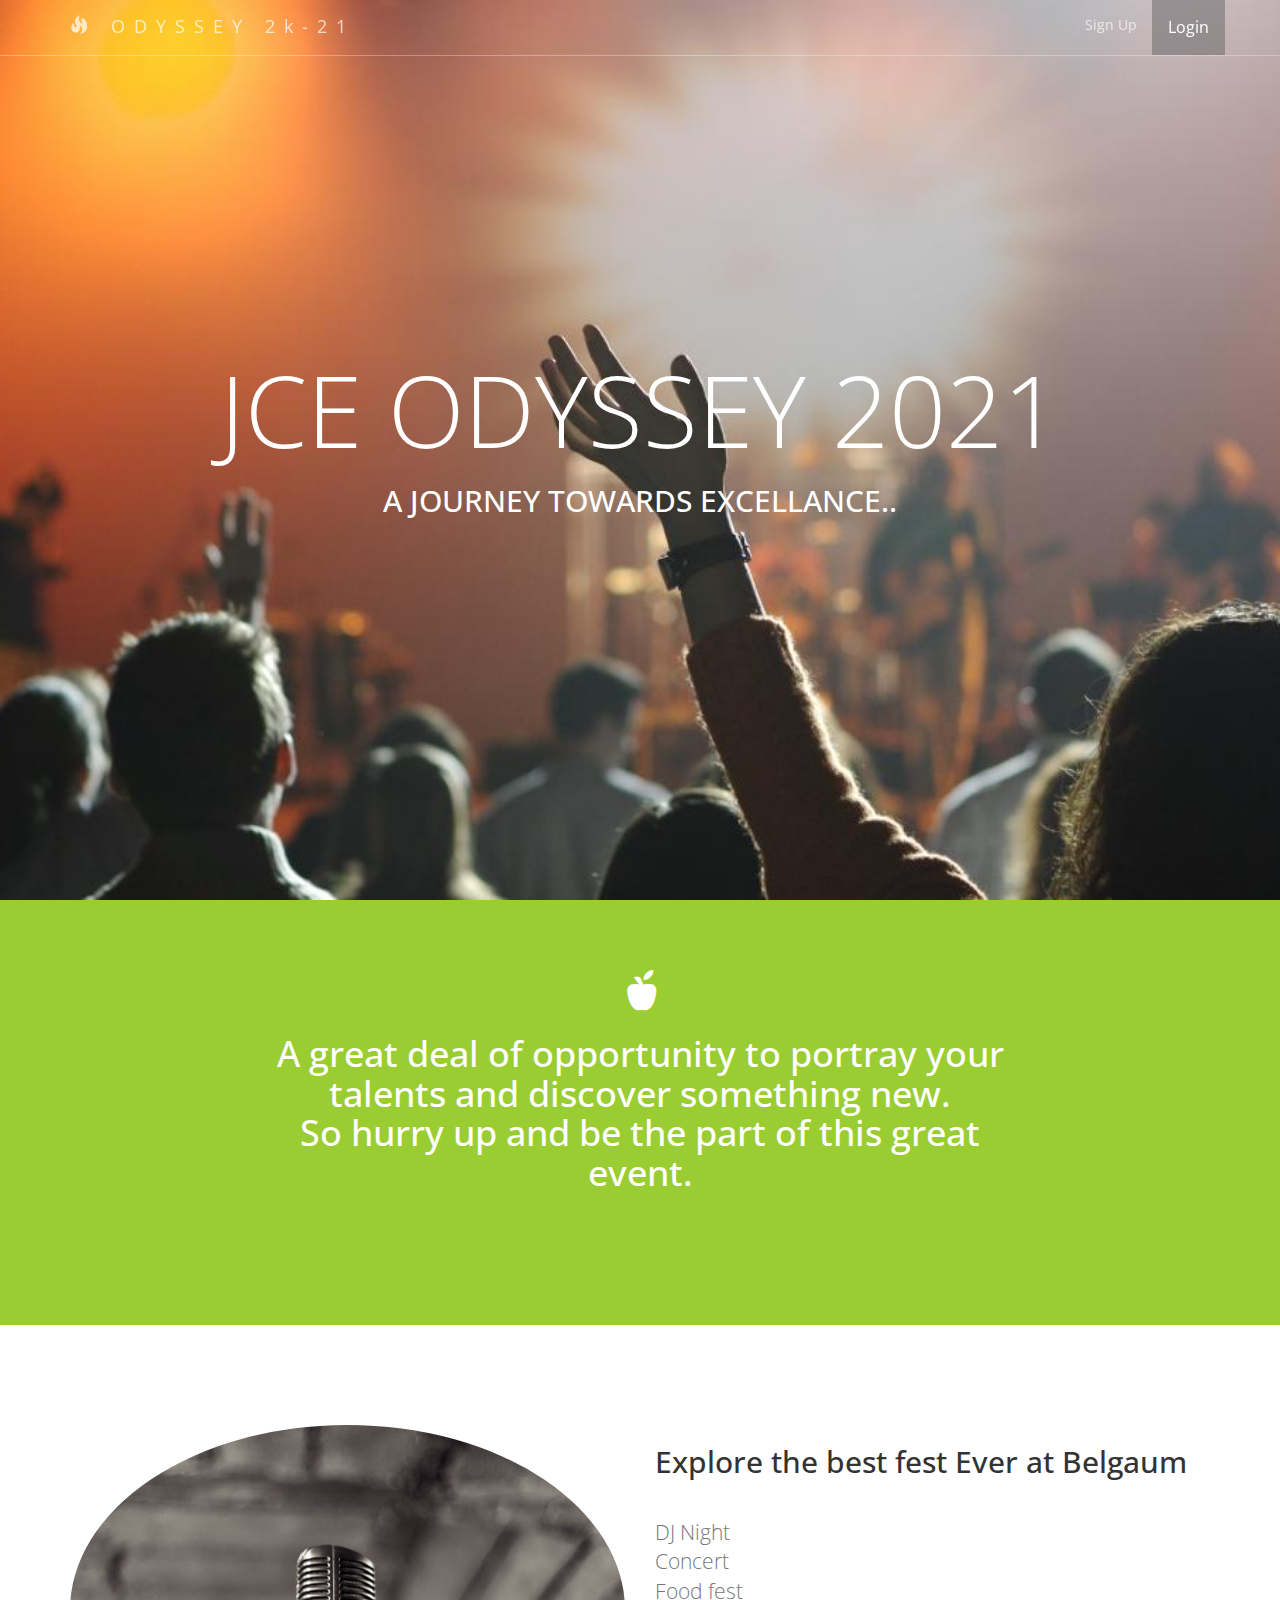
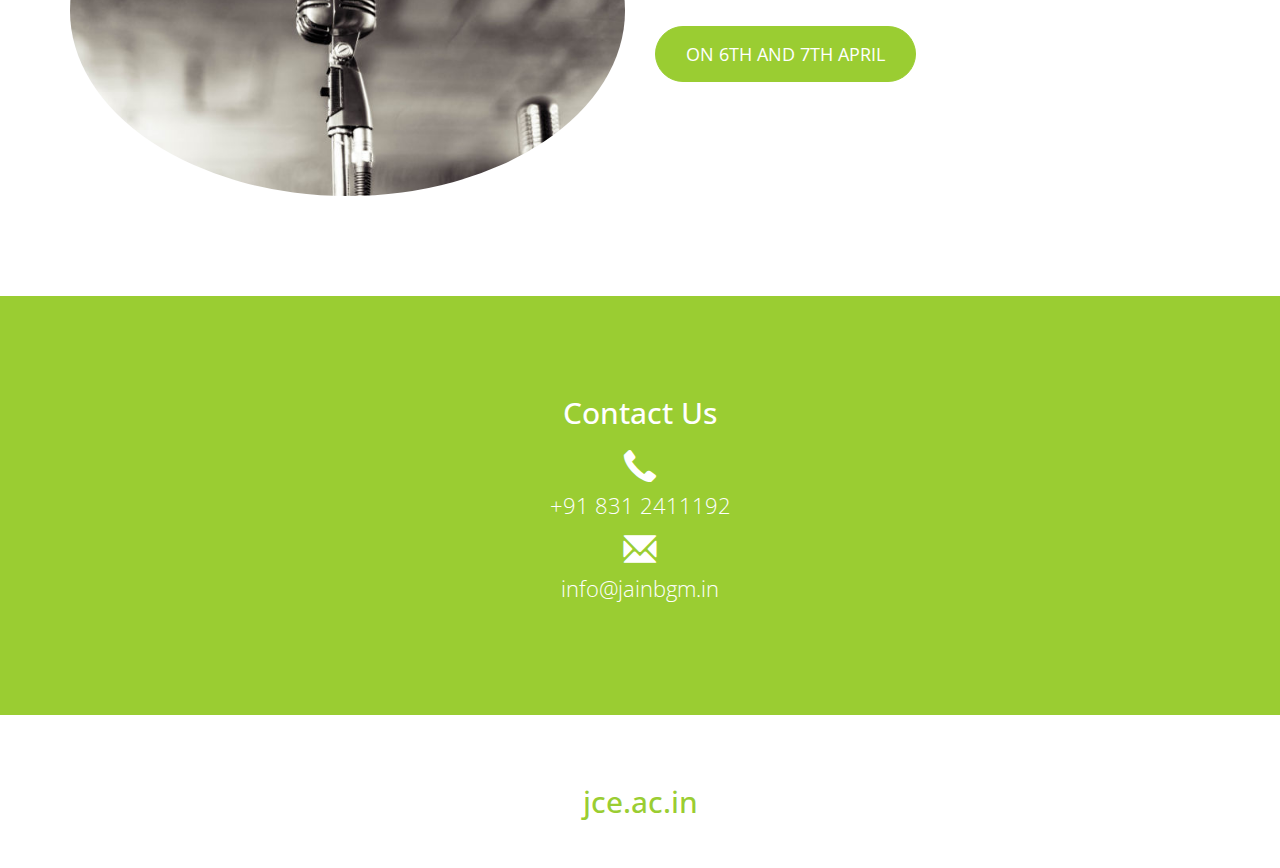
<file: index.html>
<!DOCTYPE html>

<html lang="en">

<head>
<style>
.dropbtn {
    background-color: rgba(100, 100, 100, 0.5);
    color: white;
    padding: 16px;
    font-size: 16px;
    border: none;
}

.dropdown {
    position: relative;
    display: inline-block;
}

.dropdown-content {
    display: none;
    position: absolute;
    background-color: #f1f1f1;
    min-width: 160px;
    box-shadow: 0px 8px 16px 0px rgba(0,0,0,0.2);
    z-index: 1;
}

.dropdown-content a {
    color: black;
    padding: 12px 16px;
    text-decoration: none;
    display: block;
}

.dropdown-content a:hover {background-color: #ddd;}

.dropdown:hover .dropdown-content {display: block;}

.dropdown:hover .dropbtn {background-color: #3e8e41;}
</style>
    <meta charset="utf-8">
    <meta http-equiv="X-UA-Compatible" content="IE=edge">
    <meta name="viewport" content="width=device-width, initial-scale=1">
  
    <title>ODYSSEY21</title>

    <link rel="shortcut icon" href="images/favicon.ico" type="image/x-icon">

    <link href="css/bootstrap.min.css" rel="stylesheet">

    <link href="css/custom.css" rel="stylesheet">

  
    <link href='http://fonts.googleapis.com/css?family=Open+Sans:300italic,400italic,600italic,700italic,800italic,400,300,600,700,800' rel='stylesheet' type='text/css'>
    
</head>

<body>

    <!-- Navigation -->
    <nav id="siteNav" class="navbar navbar-default navbar-fixed-top" role="navigation">
        <div class="container">
            <!-- Logo and responsive toggle -->
            <div class="navbar-header">
                <button type="button" class="navbar-toggle" data-toggle="collapse" data-target="#navbar">
                    <span class="sr-only">Toggle navigation</span>
                    <span class="icon-bar"></span>
                    <span class="icon-bar"></span>
                    <span class="icon-bar"></span>
                </button>
                <a class="navbar-brand" href="#">
                	<span class="glyphicon glyphicon-fire"></span> 
						ODYSSEY 2k-21
                </a>
            </div>
            <!-- Navbar links -->
            <div class="collapse navbar-collapse" id="navbar">
                <ul class="nav navbar-nav navbar-right">
                    <li >
                        <a href="home/student/insertstud.html">Sign Up</a>
                    </li>
                    
					<div class="dropdown">
							<button class="dropbtn">Login</button>
							<div class="dropdown-content">
							<a href="stud.php">Student</a>
							<a href="admin.php">Admin</a>
							<a href="dept.php">Department</a>
							<a href="co.php">Co-ordinator</a>
							</div>
					</div>
					
                </ul>
                
            </div><!-- /.navbar-collapse -->
        </div><!-- /.container -->
    </nav>

	<!-- Header -->
    <header>
        <div class="header-content">
            <div class="header-content-inner">
                <h1>JCE ODYSSEY 2021 </h1>
              <h2>A  JOURNEY TOWARDS EXCELLANCE..</h2>
               <br>
                
	            		
            </div>
        </div>
    </header>
 
	<!-- Intro Section -->
    <section class="intro">
        <div class="container">
            <div class="row">
                <div class="col-lg-8 col-lg-offset-2">
                	<span class="glyphicon glyphicon-apple" style="font-size: 40px"></span>
                    <h1>
                        A great deal of opportunity to portray your talents and discover something new.<br> So hurry up and be the part of this great event.</h1>
                    <h2 class="section-heading">&nbsp;</h2>
                    <!-- <p class="text-light">90's Feelings</p> -->
                </div>
            </div>
        </div>
    </section>

	<!-- Content 1 -->
    <section class="content">
        <div class="container">
            <div class="row">
                <div class="col-sm-6">
                    <img class="img-responsive img-circle center-block" src="images/microphone.jpg" alt="">
                </div>
                <div class="col-sm-6">
                	<h2 class="section-header"></h2>
                	<h2>Explore the best fest Ever at Belgaum</h2><p class="lead text-muted"><br>DJ Night<br>Concert<br>Food fest</p>
                	<a href="#" class="btn btn-primary btn-lg">on 6th and 7th April</a>
                </div>                
                
            </div>
        </div>
    </section>

	
	
	<!-- Footer -->
    <footer class="page-footer">
    
    	<!-- Contact Us -->
        <div class="contact">
        	<div class="container">
				<h2 class="section-heading">Contact Us</h2>
				<p><span class="glyphicon glyphicon-earphone"></span><br> +91 831 2411192</p>
				<p><span class="glyphicon glyphicon-envelope"></span><br> info@jainbgm.in</p>
        	</div>
        </div>
        	
        <!-- Copyright etc -->
        <div class="small-print">
        	<div class="container">
        		<h2> <a href="https://www.jce.ac.in/">jce.ac.in</a> </h2>
        	</div>
        </div>
        
    </footer>

    <!-- jQuery -->
    <script src="js/jquery-1.11.3.min.js"></script>

    <!-- Bootstrap Core JavaScript -->
    <script src="js/bootstrap.min.js"></script>

    <!-- Plugin JavaScript -->
    <script src="js/jquery.easing.min.js"></script>
    
    <!-- Custom Javascript -->
    <script src="js/custom.js"></script>

</body>

</html>
</file>
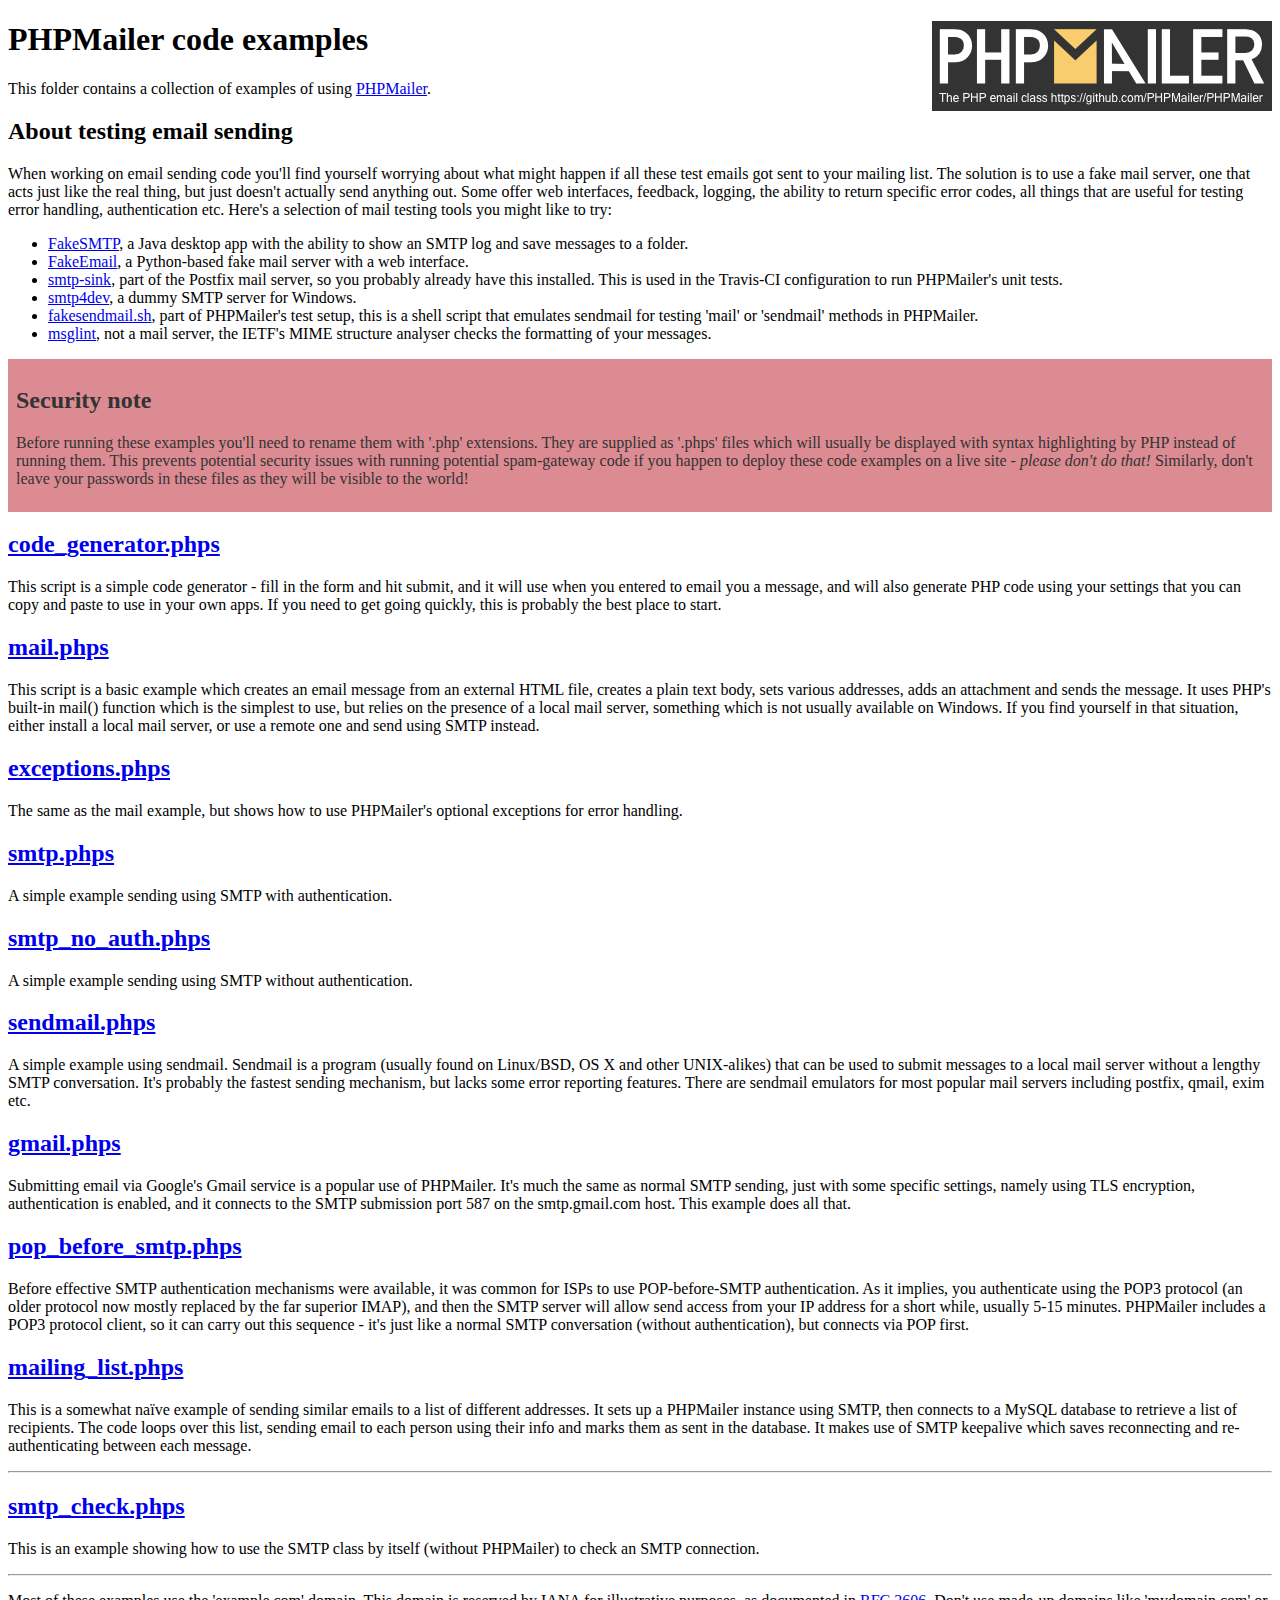
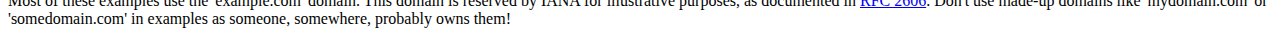
<file: home/dept/PHPMailer/examples/index.html>
<!DOCTYPE html>
<html>
<head>
	<meta charset="UTF-8">
	<title>PHPMailer Examples</title>
</head>
<body>
<h1>PHPMailer code examples<a href="https://github.com/PHPMailer/PHPMailer"><img src="images/phpmailer.png" style="float:right; border:0;" alt="PHPMailer logo"></a></h1>
<p>This folder contains a collection of examples of using <a href="https://github.com/PHPMailer/PHPMailer">PHPMailer</a>.</p>
<h2>About testing email sending</h2>
<p>When working on email sending code you'll find yourself worrying about what might happen if all these test emails got sent to your mailing list. The solution is to use a fake mail server, one that acts just like the real thing, but just doesn't actually send anything out. Some offer web interfaces, feedback, logging, the ability to return specific error codes, all things that are useful for testing error handling, authentication etc. Here's a selection of mail testing tools you might like to try:</p>
<ul>
  <li><a href="https://github.com/Nilhcem/FakeSMTP">FakeSMTP</a>, a Java desktop app with the ability to show an SMTP log and save messages to a folder. </li>
  <li><a href="https://github.com/isotoma/FakeEmail">FakeEmail</a>, a Python-based fake mail server with a web interface.</li>
  <li><a href="http://www.postfix.org/smtp-sink.1.html">smtp-sink</a>, part of the Postfix mail server, so you probably already have this installed. This is used in the Travis-CI configuration to run PHPMailer's unit tests.</li>
  <li><a href="http://smtp4dev.codeplex.com">smtp4dev</a>, a dummy SMTP server for Windows.</li>
  <li><a href="https://github.com/PHPMailer/PHPMailer/blob/master/test/fakesendmail.sh">fakesendmail.sh</a>, part of PHPMailer's test setup, this is a shell script that emulates sendmail for testing 'mail' or 'sendmail' methods in PHPMailer.</li>
  <li><a href="http://tools.ietf.org/tools/msglint/">msglint</a>, not a mail server, the IETF's MIME structure analyser checks the formatting of your messages.</li>
</ul>
<div style="padding: 8px; color: #333333; background-color: #dc8b92">
<h2>Security note</h2>
<p>Before running these examples you'll need to rename them with '.php' extensions. They are supplied as '.phps' files which will usually be displayed with syntax highlighting by PHP instead of running them. This prevents potential security issues with running potential spam-gateway code if you happen to deploy these code examples on a live site - <em>please don't do that!</em> Similarly, don't leave your passwords in these files as they will be visible to the world!</p>
</div>
<h2><a href="code_generator.phps">code_generator.phps</a></h2>
<p>This script is a simple code generator - fill in the form and hit submit, and it will use when you entered to email you a message, and will also generate PHP code using your settings that you can copy and paste to use in your own apps. If you need to get going quickly, this is probably the best place to start.</p>
<h2><a href="mail.phps">mail.phps</a></h2>
<p>This script is a basic example which creates an email message from an external HTML file, creates a plain text body, sets various addresses, adds an attachment and sends the message. It uses PHP's built-in mail() function which is the simplest to use, but relies on the presence of a local mail server, something which is not usually available on Windows. If you find yourself in that situation, either install a local mail server, or use a remote one and send using SMTP instead.</p>
<h2><a href="exceptions.phps">exceptions.phps</a></h2>
<p>The same as the mail example, but shows how to use PHPMailer's optional exceptions for error handling.</p>
<h2><a href="smtp.phps">smtp.phps</a></h2>
<p>A simple example sending using SMTP with authentication.</p>
<h2><a href="smtp_no_auth.phps">smtp_no_auth.phps</a></h2>
<p>A simple example sending using SMTP without authentication.</p>
<h2><a href="sendmail.phps">sendmail.phps</a></h2>
<p>A simple example using sendmail. Sendmail is a program (usually found on Linux/BSD, OS X and other UNIX-alikes) that can be used to submit messages to a local mail server without a lengthy SMTP conversation. It's probably the fastest sending mechanism, but lacks some error reporting features. There are sendmail emulators for most popular mail servers including postfix, qmail, exim etc.</p>
<h2><a href="gmail.phps">gmail.phps</a></h2>
<p>Submitting email via Google's Gmail service is a popular use of PHPMailer. It's much the same as normal SMTP sending, just with some specific settings, namely using TLS encryption, authentication is enabled, and it connects to the SMTP submission port 587 on the smtp.gmail.com host. This example does all that.</p>
<h2><a href="pop_before_smtp.phps">pop_before_smtp.phps</a></h2>
<p>Before effective SMTP authentication mechanisms were available, it was common for ISPs to use POP-before-SMTP authentication. As it implies, you authenticate using the POP3 protocol (an older protocol now mostly replaced by the far superior IMAP), and then the SMTP server will allow send access from your IP address for a short while, usually 5-15 minutes. PHPMailer includes a POP3 protocol client, so it can carry out this sequence - it's just like a normal SMTP conversation (without authentication), but connects via POP first.</p>
<h2><a href="mailing_list.phps">mailing_list.phps</a></h2>
<p>This is a somewhat naïve example of sending similar emails to a list of different addresses. It sets up a PHPMailer instance using SMTP, then connects to a MySQL database to retrieve a list of recipients. The code loops over this list, sending email to each person using their info and marks them as sent in the database. It makes use of SMTP keepalive which saves reconnecting and re-authenticating between each message.</p>
<hr>
<h2><a href="smtp_check.phps">smtp_check.phps</a></h2>
<p>This is an example showing how to use the SMTP class by itself (without PHPMailer) to check an SMTP connection.</p>
<hr>
<p>Most of these examples use the 'example.com' domain. This domain is reserved by IANA for illustrative purposes, as documented in <a href="http://tools.ietf.org/html/rfc2606">RFC 2606</a>. Don't use made-up domains like 'mydomain.com' or 'somedomain.com' in examples as someone, somewhere, probably owns them!</p>
</body>
</html>
</file>
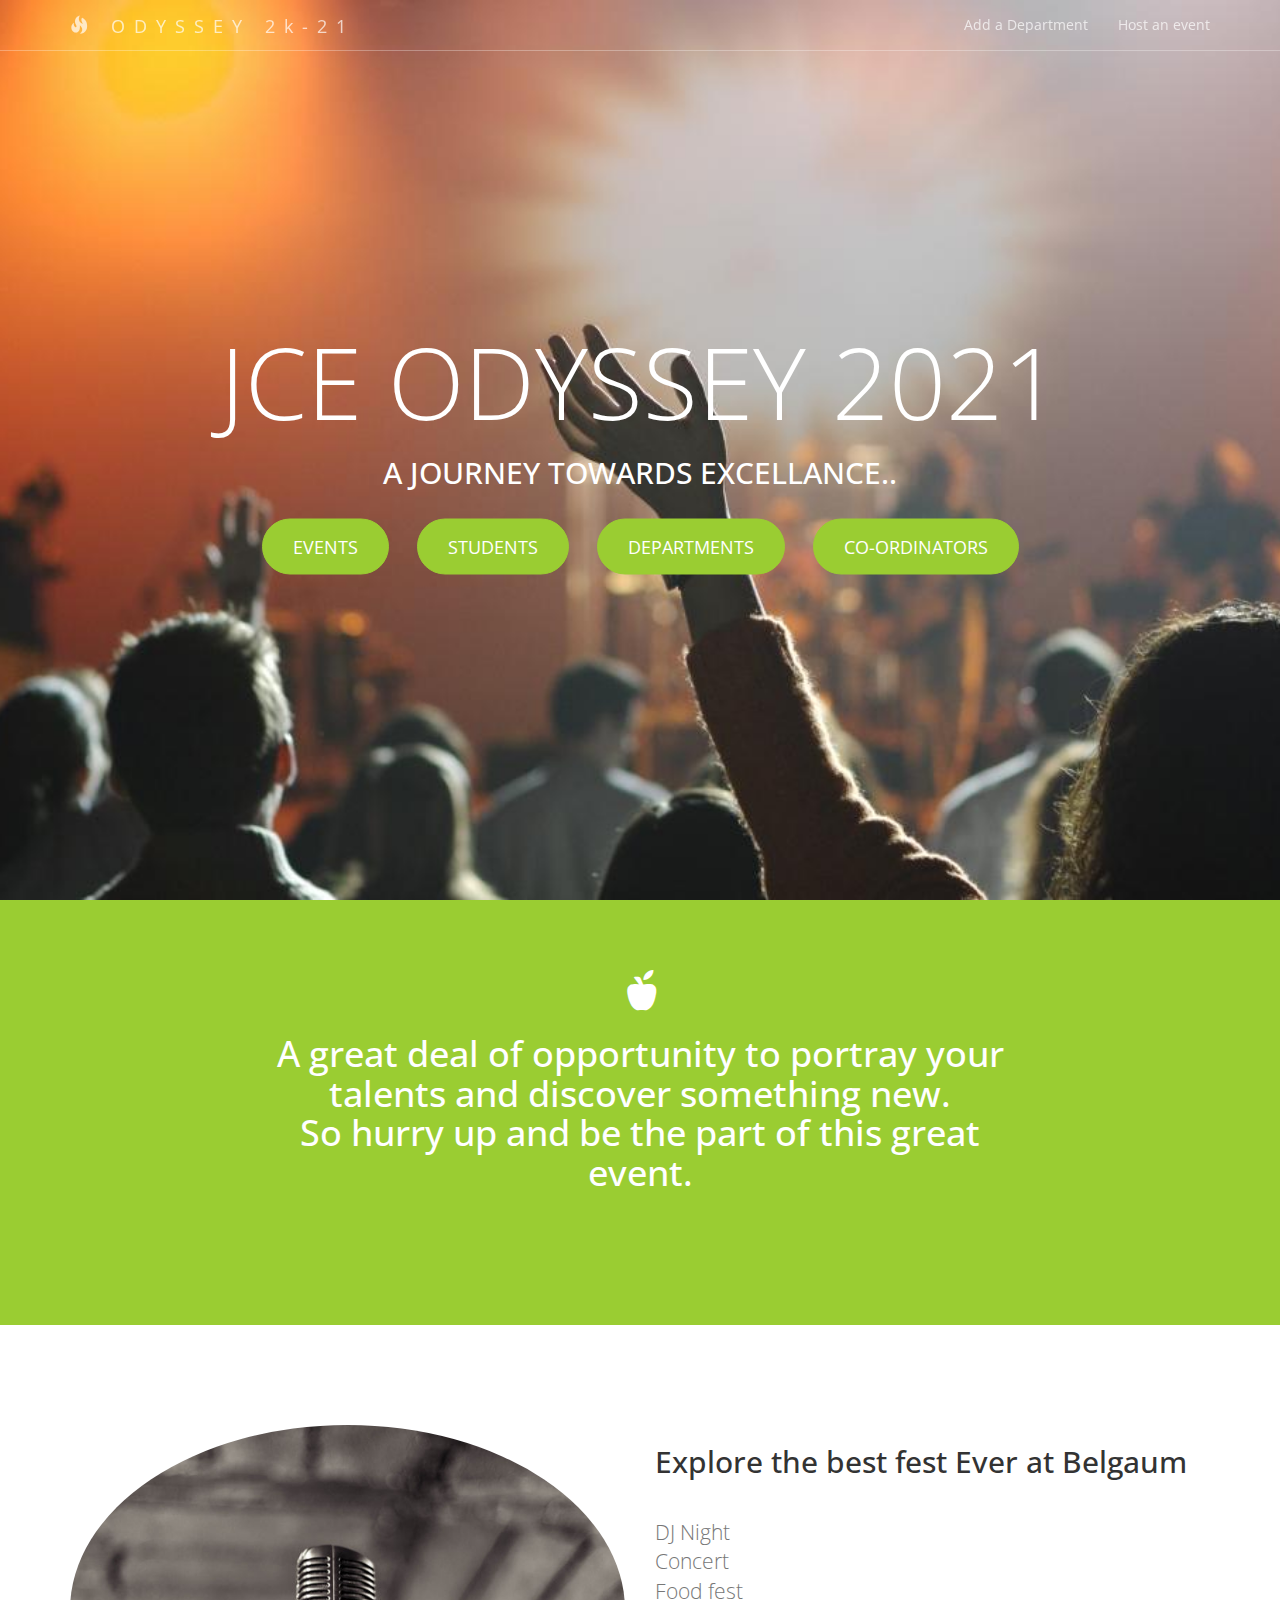
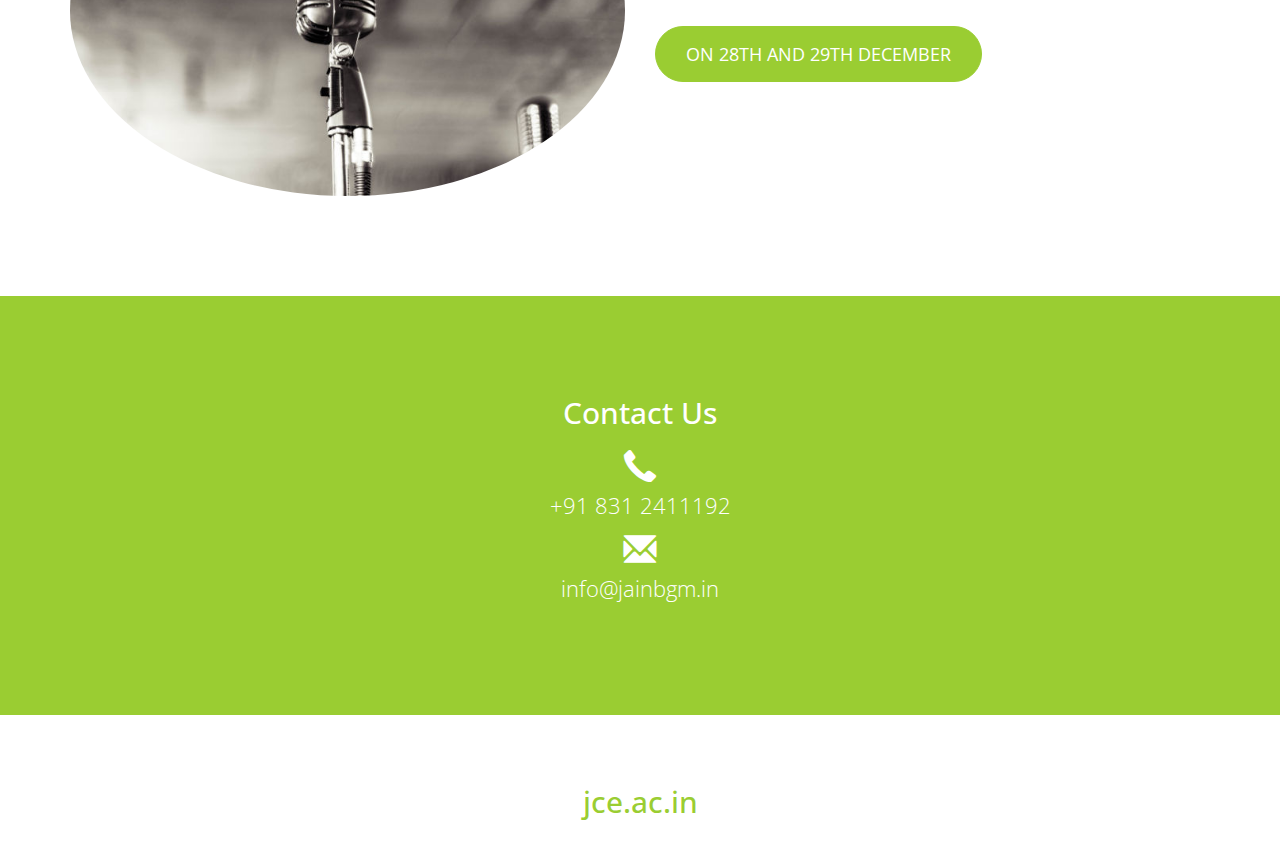
<file: home/home.html>
<!DOCTYPE html>

<html lang="en">

<head>

    <meta charset="utf-8">
    <meta http-equiv="X-UA-Compatible" content="IE=edge">
    <meta name="viewport" content="width=device-width, initial-scale=1">
  
    <title>ODYSSEY21</title>

    <link rel="shortcut icon" href="images/favicon.ico" type="image/x-icon">

    <link href="css/bootstrap.min.css" rel="stylesheet">

    <link href="css/custom.css" rel="stylesheet">

  
    <link href='http://fonts.googleapis.com/css?family=Open+Sans:300italic,400italic,600italic,700italic,800italic,400,300,600,700,800' rel='stylesheet' type='text/css'>
    
</head>

<body>

    <!-- Navigation -->
    <nav id="siteNav" class="navbar navbar-default navbar-fixed-top" role="navigation">
        <div class="container">
            <!-- Logo and responsive toggle -->
            <div class="navbar-header">
                <button type="button" class="navbar-toggle" data-toggle="collapse" data-target="#navbar">
                    <span class="sr-only">Toggle navigation</span>
                    <span class="icon-bar"></span>
                    <span class="icon-bar"></span>
                    <span class="icon-bar"></span>
                </button>
                <a class="navbar-brand" href="#">
                	<span class="glyphicon glyphicon-fire"></span> 
						ODYSSEY 2k-21
                </a>
            </div>
            <!-- Navbar links -->
            <div class="collapse navbar-collapse" id="navbar">
                <ul class="nav navbar-nav navbar-right">
                    <li >
                        <a href="event/insertdept.html">Add a Department</a>
                    </li>
                    <li>
                        <a href="event/insertevent.html">Host an event</a>
                    </li>
					
                </ul>
                
            </div><!-- /.navbar-collapse -->
        </div><!-- /.container -->
    </nav>

	<!-- Header -->
    <header>
        <div class="header-content">
            <div class="header-content-inner">
                <h1>JCE ODYSSEY 2021 </h1>
              <h2>A JOURNEY TOWARDS EXCELLANCE..</h2>
               <br>
                
	             <a href="viewevent.php" class="btn btn-primary btn-lg">Events</a>&nbsp;&nbsp;&nbsp;&nbsp;&nbsp;&nbsp;
				 <a href="viewstudent.php" class="btn btn-primary btn-lg">Students</a>&nbsp;&nbsp;&nbsp;&nbsp;&nbsp;&nbsp; 
				 <a href="viewdept.php" class="btn btn-primary btn-lg">Departments</a>&nbsp;&nbsp;&nbsp;&nbsp;&nbsp;&nbsp;
				 <a href="http:viewcoordinator.php" class="btn btn-primary btn-lg">Co-ordinators</a>
				 			
            </div>
        </div>
    </header>
 
	<!-- Intro Section -->
    <section class="intro">
        <div class="container">
            <div class="row">
                <div class="col-lg-8 col-lg-offset-2">
                	<span class="glyphicon glyphicon-apple" style="font-size: 40px"></span>
                    <h1>
                        A great deal of opportunity to portray your talents and discover something new.<br> So hurry up and be the part of this great event.</h1>
                    <h2 class="section-heading">&nbsp;</h2>
                    <!-- <p class="text-light">90's Feelings</p> -->
                </div>
            </div>
        </div>
    </section>

	<!-- Content 1 -->
    <section class="content">
        <div class="container">
            <div class="row">
                <div class="col-sm-6">
                    <img class="img-responsive img-circle center-block" src="images/microphone.jpg" alt="">
                </div>
                <div class="col-sm-6">
                	<h2 class="section-header"></h2>
                	<h2>Explore the best fest Ever at Belgaum</h2><p class="lead text-muted"><br>DJ Night<br>Concert<br>Food fest</p>
                	<a href="#" class="btn btn-primary btn-lg">on 28th and 29th december</a>
                </div>                
                
            </div>
        </div>
    </section>

	
	
	<!-- Footer -->
    <footer class="page-footer">
    
    	<!-- Contact Us -->
        <div class="contact">
        	<div class="container">
				<h2 class="section-heading">Contact Us</h2>
				<p><span class="glyphicon glyphicon-earphone"></span><br> +91 831 2411192</p>
				<p><span class="glyphicon glyphicon-envelope"></span><br> info@jainbgm.in</p>
        	</div>
        </div>
        	
        <!-- Copyright etc -->
        <div class="small-print">
        	<div class="container">
        		<h2> <a href="https://www.jce.ac.in/">jce.ac.in</a> </h2>
        	</div>
        </div>
        
    </footer>

    <!-- jQuery -->
    <script src="js/jquery-1.11.3.min.js"></script>

    <!-- Bootstrap Core JavaScript -->
    <script src="js/bootstrap.min.js"></script>

    <!-- Plugin JavaScript -->
    <script src="js/jquery.easing.min.js"></script>
    
    <!-- Custom Javascript -->
    <script src="js/custom.js"></script>

</body>

</html>
</file>
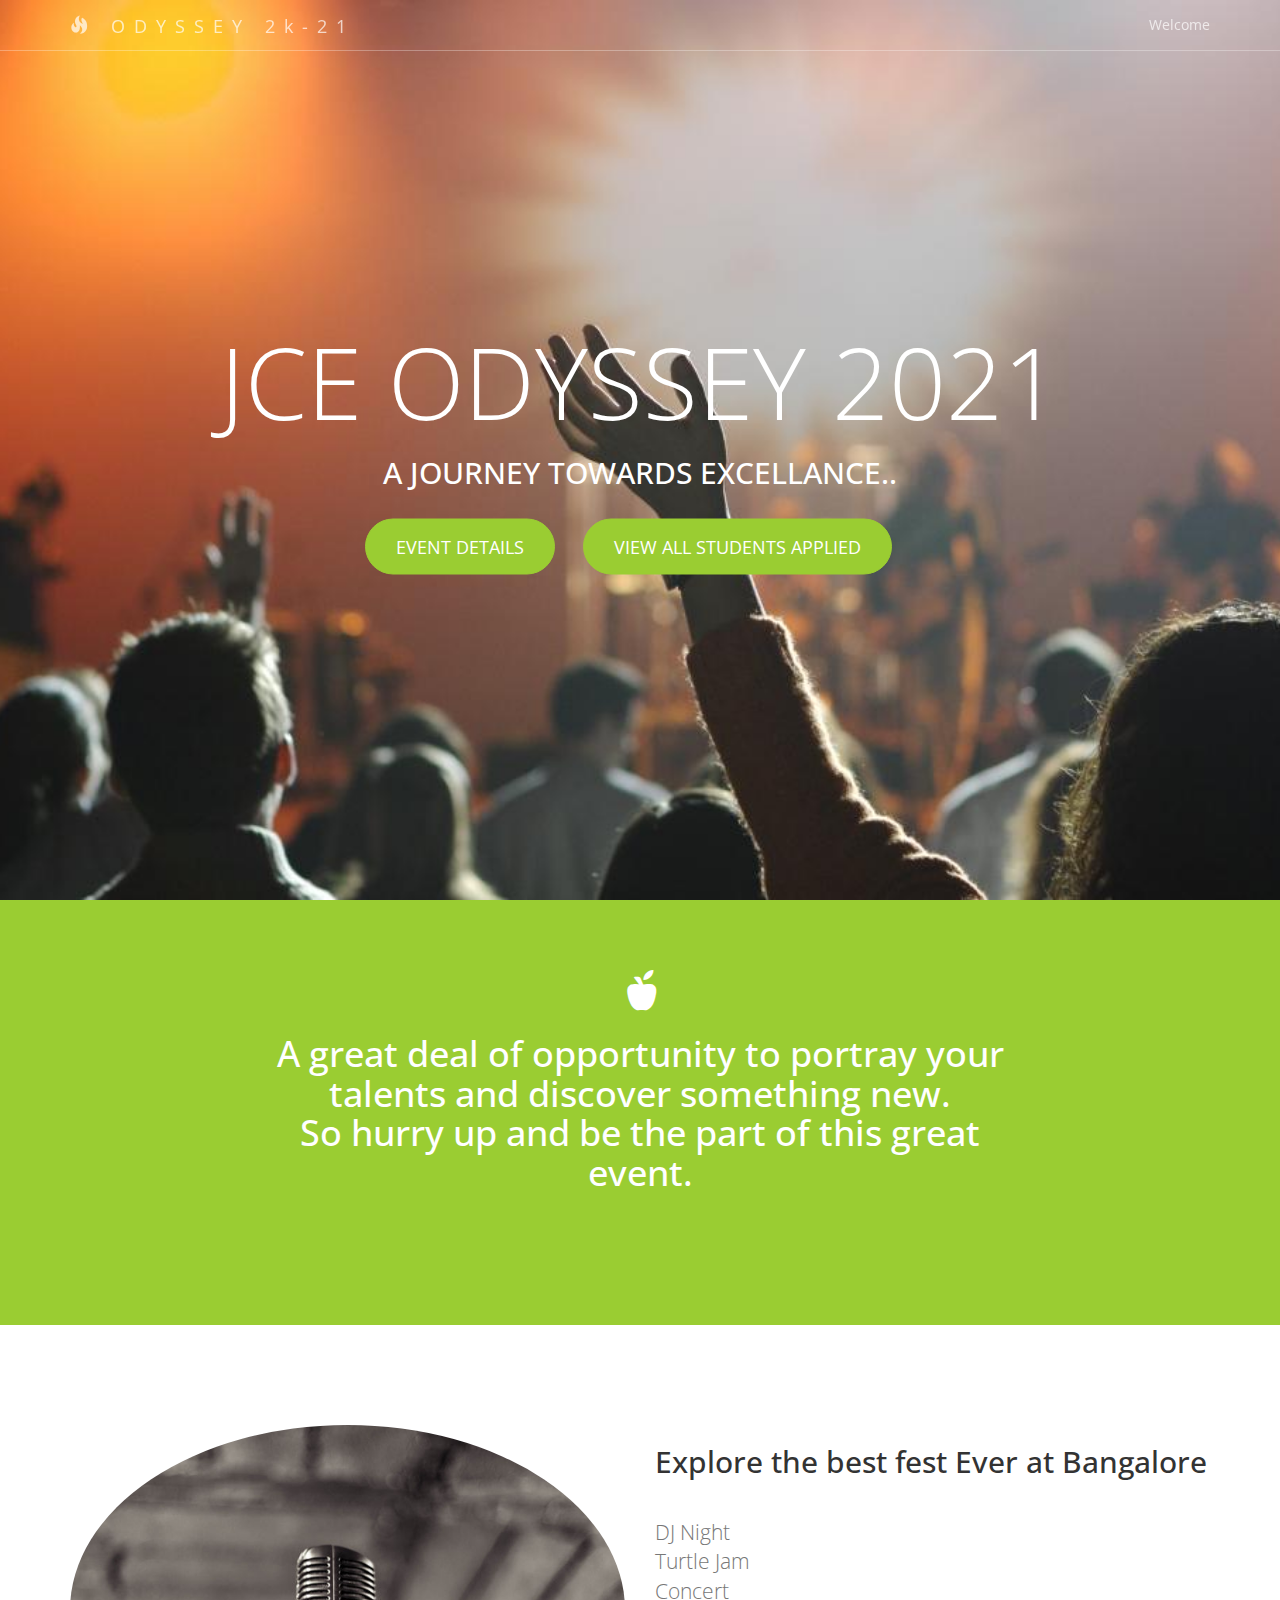
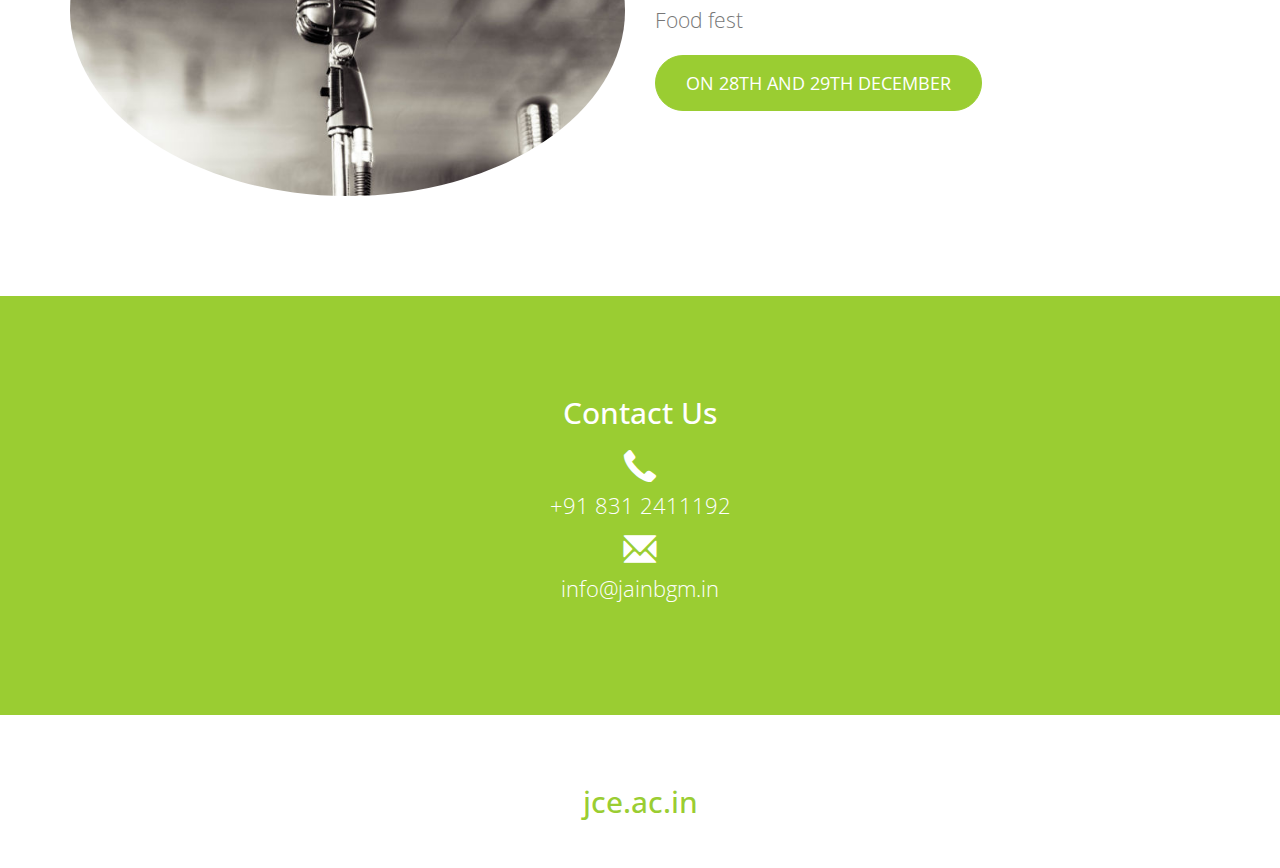
<file: home/co/cohome.html>
<!DOCTYPE html>

<html lang="en">

<head>

    <meta charset="utf-8">
    <meta http-equiv="X-UA-Compatible" content="IE=edge">
    <meta name="viewport" content="width=device-width, initial-scale=1">
  
    <title>ODYSSEY21</title>

    <link href="css/bootstrap.min.css" rel="stylesheet">

    <link href="css/custom.css" rel="stylesheet">

  
    <link href='http://fonts.googleapis.com/css?family=Open+Sans:300italic,400italic,600italic,700italic,800italic,400,300,600,700,800' rel='stylesheet' type='text/css'>
    
</head>

<body>

    <!-- Navigation -->
    <nav id="siteNav" class="navbar navbar-default navbar-fixed-top" role="navigation">
        <div class="container">
            <!-- Logo and responsive toggle -->
            <div class="navbar-header">
                <button type="button" class="navbar-toggle" data-toggle="collapse" data-target="#navbar">
                    <span class="sr-only">Toggle navigation</span>
                    <span class="icon-bar"></span>
                    <span class="icon-bar"></span>
                    <span class="icon-bar"></span>
                </button>
                <a class="navbar-brand" href="#">
                	<span class="glyphicon glyphicon-fire"></span> 
						ODYSSEY 2k-21
                </a>
            </div>
            <!-- Navbar links -->
            <div class="collapse navbar-collapse" id="navbar">
                <ul class="nav navbar-nav navbar-right">
                   
                    <li>
                        <a href="#">Welcome</a>
                    </li>
					
                </ul>
                
            </div><!-- /.navbar-collapse -->
        </div><!-- /.container -->
    </nav>

	<!-- Header -->
    <header>
        <div class="header-content">
            <div class="header-content-inner">
                <h1>JCE ODYSSEY 2021 </h1>
              <h2>A  JOURNEY TOWARDS EXCELLANCE..</h2>
               <br>
                
	             <a href="viewevent.php" class="btn btn-primary btn-lg">Event Details</a>&nbsp;&nbsp;&nbsp;&nbsp;&nbsp;&nbsp;
				<a href="viewstudent.php" class="btn btn-primary btn-lg">View all Students Applied</a>&nbsp;&nbsp;&nbsp;&nbsp;&nbsp;&nbsp;
				<!-- <a href="vieweinner.php" class="btn btn-primary btn-lg">Update Winner Details</a>&nbsp;&nbsp;&nbsp;&nbsp;&nbsp;&nbsp; -->
					
            </div>
        </div>
    </header>
 
	<!-- Intro Section -->
    <section class="intro">
        <div class="container">
            <div class="row">
                <div class="col-lg-8 col-lg-offset-2">
                	<span class="glyphicon glyphicon-apple" style="font-size: 40px"></span>
                   <h1> A great deal of opportunity to portray your talents and discover something new.<br> So hurry up and be the part of this great event.</h1>
                    <h2 class="section-heading">&nbsp;</h2>
                    <!-- <p class="text-light">90's Feelings</p> -->
                </div>
            </div>
        </div>
    </section>

	<!-- Content 1 -->
    <section class="content">
        <div class="container">
            <div class="row">
                <div class="col-sm-6">
                    <img class="img-responsive img-circle center-block" src="images/microphone.jpg" alt="">
                </div>
                <div class="col-sm-6">
                	<h2 class="section-header"></h2>
                	<h2>Explore the best fest Ever at Bangalore</h2><p class="lead text-muted"><br>DJ Night<br>Turtle Jam<br>Concert<br>Food fest</p>
                	<a href="#" class="btn btn-primary btn-lg">on 28th and 29th december</a>
                </div>                
                
            </div>
        </div>
    </section>

	
	
	<!-- Footer -->
    <footer class="page-footer">
    
    	<!-- Contact Us -->
        <div class="contact">
        	<div class="container">
				<h2 class="section-heading">Contact Us</h2>
				<p><span class="glyphicon glyphicon-earphone"></span><br> +91 831 2411192</p>
				<p><span class="glyphicon glyphicon-envelope"></span><br> info@jainbgm.in</p>
        	</div>
        </div>
        	
        <!-- Copyright etc -->
        <div class="small-print">
        	<div class="container">
        		<h2> <a href="https://www.jce.ac.in/">jce.ac.in</a> </h2>
        	</div>
        </div>
        
    </footer>

    <!-- jQuery -->
    <script src="js/jquery-1.11.3.min.js"></script>

    <!-- Bootstrap Core JavaScript -->
    <script src="js/bootstrap.min.js"></script>

    <!-- Plugin JavaScript -->
    <script src="js/jquery.easing.min.js"></script>
    
    <!-- Custom Javascript -->
    <script src="js/custom.js"></script>

</body>

</html>
</file>
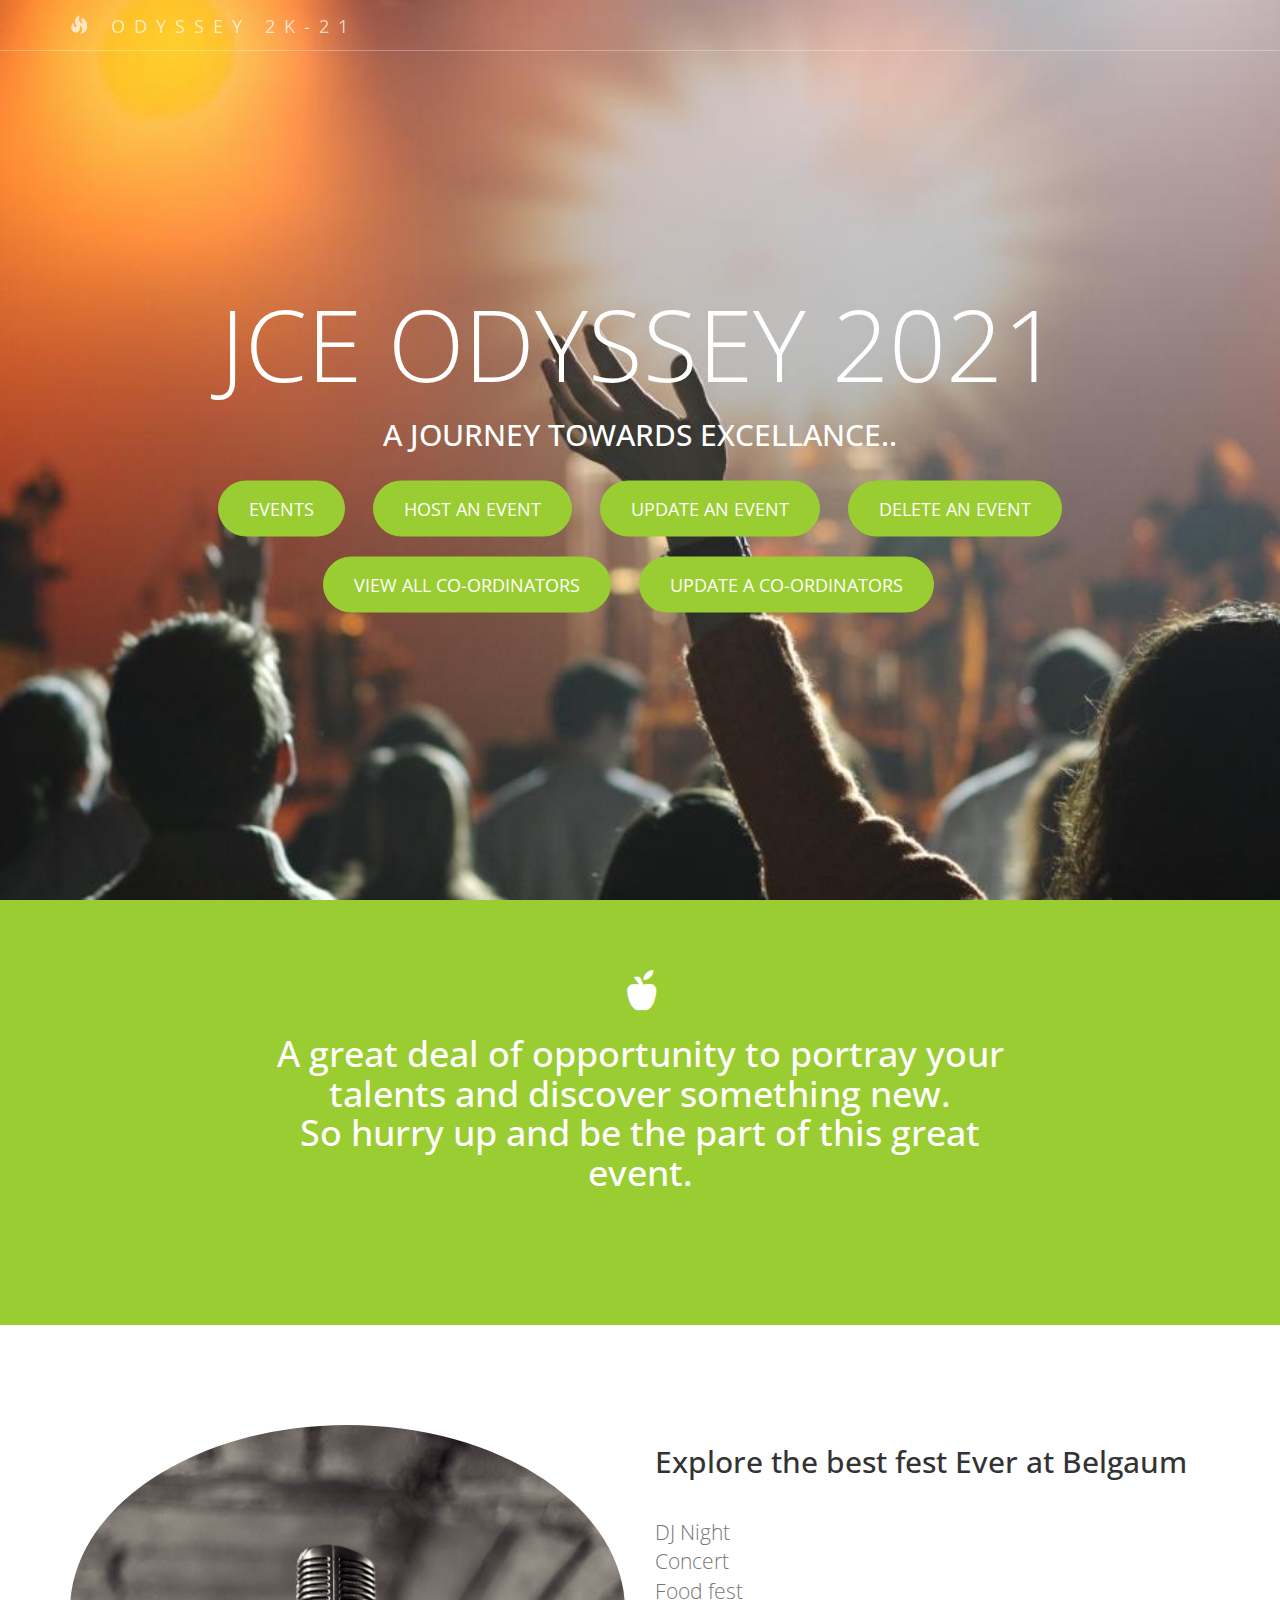
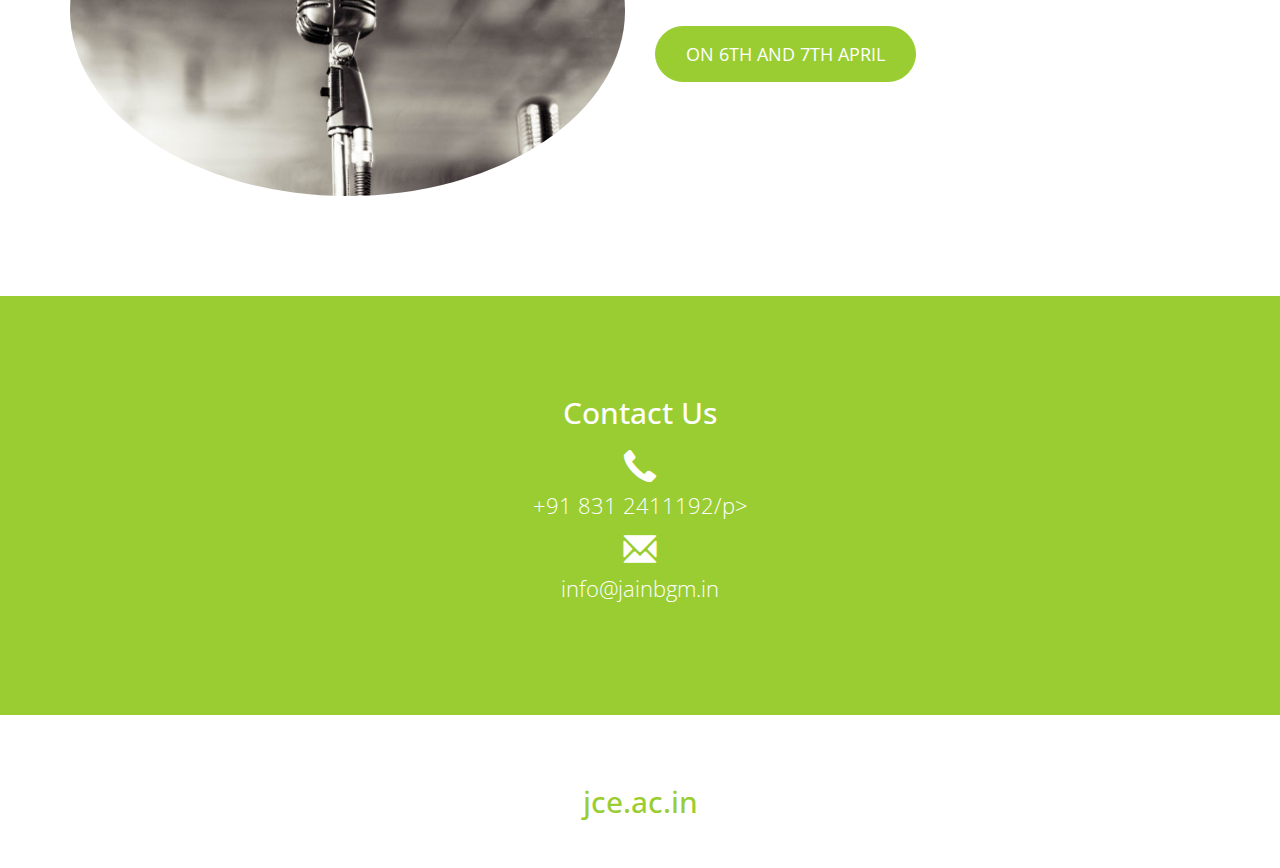
<file: home/dept/depthome.html>
<!DOCTYPE html>

<html lang="en">

<head>

    <meta charset="utf-8">
    <meta http-equiv="X-UA-Compatible" content="IE=edge">
    <meta name="viewport" content="width=device-width, initial-scale=1">
  
    <title>ODYSSEY21</title>

    <link href="css/bootstrap.min.css" rel="stylesheet">

    <link href="css/custom.css" rel="stylesheet">

  
    <link href='http://fonts.googleapis.com/css?family=Open+Sans:300italic,400italic,600italic,700italic,800italic,400,300,600,700,800' rel='stylesheet' type='text/css'>
    
</head>

<body>

    <!-- Navigation -->
    <nav id="siteNav" class="navbar navbar-default navbar-fixed-top" role="navigation">
        <div class="container">
            <!-- Logo and responsive toggle -->
            <div class="navbar-header">
                <button type="button" class="navbar-toggle" data-toggle="collapse" data-target="#navbar">
                    <span class="sr-only">Toggle navigation</span>
                    <span class="icon-bar"></span>
                    <span class="icon-bar"></span>
                    <span class="icon-bar"></span>
                </button>
                <a class="navbar-brand" href="#">
                	<span class="glyphicon glyphicon-fire"></span> 
						ODYSSEY 2K-21
                </a>
            </div>
            <!-- Navbar links -->
            <div class="collapse navbar-collapse" id="navbar">
                <ul class="nav navbar-nav navbar-right">
                   
                    <li>
                       
                    </li>
					
                </ul>
                
            </div><!-- /.navbar-collapse -->
        </div><!-- /.container -->
    </nav>

	<!-- Header -->
    <header>
        <div class="header-content">
            <div class="header-content-inner">
                <h1>JCE ODYSSEY 2021 </h1>
              <h2>A  JOURNEY TOWARDS EXCELLANCE..</h2>
               <br>
                
	             <a href="viewevent.php" class="btn btn-primary btn-lg">Events</a>&nbsp;&nbsp;&nbsp;&nbsp;&nbsp;&nbsp;
					<a href="insertevent.html" class="btn btn-primary btn-lg">Host an Event</a>&nbsp;&nbsp;&nbsp;&nbsp;&nbsp;&nbsp;
					<a href="updateevent.php" class="btn btn-primary btn-lg">Update an Event</a>&nbsp;&nbsp;&nbsp;&nbsp;&nbsp;&nbsp;
					<a href="deleteeevent.php" class="btn btn-primary btn-lg">Delete an Event</a><br><br>
					<a href="viewcoordinator.php" class="btn btn-primary btn-lg">View all Co-ordinators</a>&nbsp;&nbsp;&nbsp;&nbsp;&nbsp;&nbsp;
					<a href="updatecoordinator.php" class="btn btn-primary btn-lg">Update a Co-ordinators</a>&nbsp;&nbsp;&nbsp;&nbsp;&nbsp;&nbsp;
					
            </div>
        </div>
    </header>
 
	<!-- Intro Section -->
    <section class="intro">
        <div class="container">
            <div class="row">
                <div class="col-lg-8 col-lg-offset-2">
                	<span class="glyphicon glyphicon-apple" style="font-size: 40px"></span>
                    <h1>
                    A great deal of opportunity to portray your talents and discover something new.<br> So hurry up and be the part of this great event.</h1>
                    <h2 class="section-heading">&nbsp;</h2>
                    <!-- <p class="text-light">90's Feelings</p> -->
                </div>
            </div>
        </div>
    </section>

	<!-- Content 1 -->
    <section class="content">
        <div class="container">
            <div class="row">
                <div class="col-sm-6">
                    <img class="img-responsive img-circle center-block" src="images/microphone.jpg" alt="">
                </div>
                <div class="col-sm-6">
                	<h2 class="section-header"></h2>
                	<h2>Explore the best fest Ever at Belgaum</h2><p class="lead text-muted"><br>DJ Night<br>Concert<br>Food fest</p>
                	<a href="#" class="btn btn-primary btn-lg">on 6th and 7th April</a>
                </div>                
                
            </div>
        </div>
    </section>

	
	
	<!-- Footer -->
    <footer class="page-footer">
    
    	<!-- Contact Us -->
        <div class="contact">
        	<div class="container">
				<h2 class="section-heading">Contact Us</h2>
				<p><span class="glyphicon glyphicon-earphone"></span><br> +91 831 2411192/p>
				<p><span class="glyphicon glyphicon-envelope"></span><br> info@jainbgm.in</p>
        	</div>
        </div>
        	
        <!-- Copyright etc -->
        <div class="small-print">
        	<div class="container">
        		<h2> <a href="https://www.jce.ac.in/">jce.ac.in</a> </h2>
        	</div>
        </div>
        
    </footer>

    <!-- jQuery -->
    <script src="js/jquery-1.11.3.min.js"></script>

    <!-- Bootstrap Core JavaScript -->
    <script src="js/bootstrap.min.js"></script>

    <!-- Plugin JavaScript -->
    <script src="js/jquery.easing.min.js"></script>
    
    <!-- Custom Javascript -->
    <script src="js/custom.js"></script>

</body>

</html>
</file>
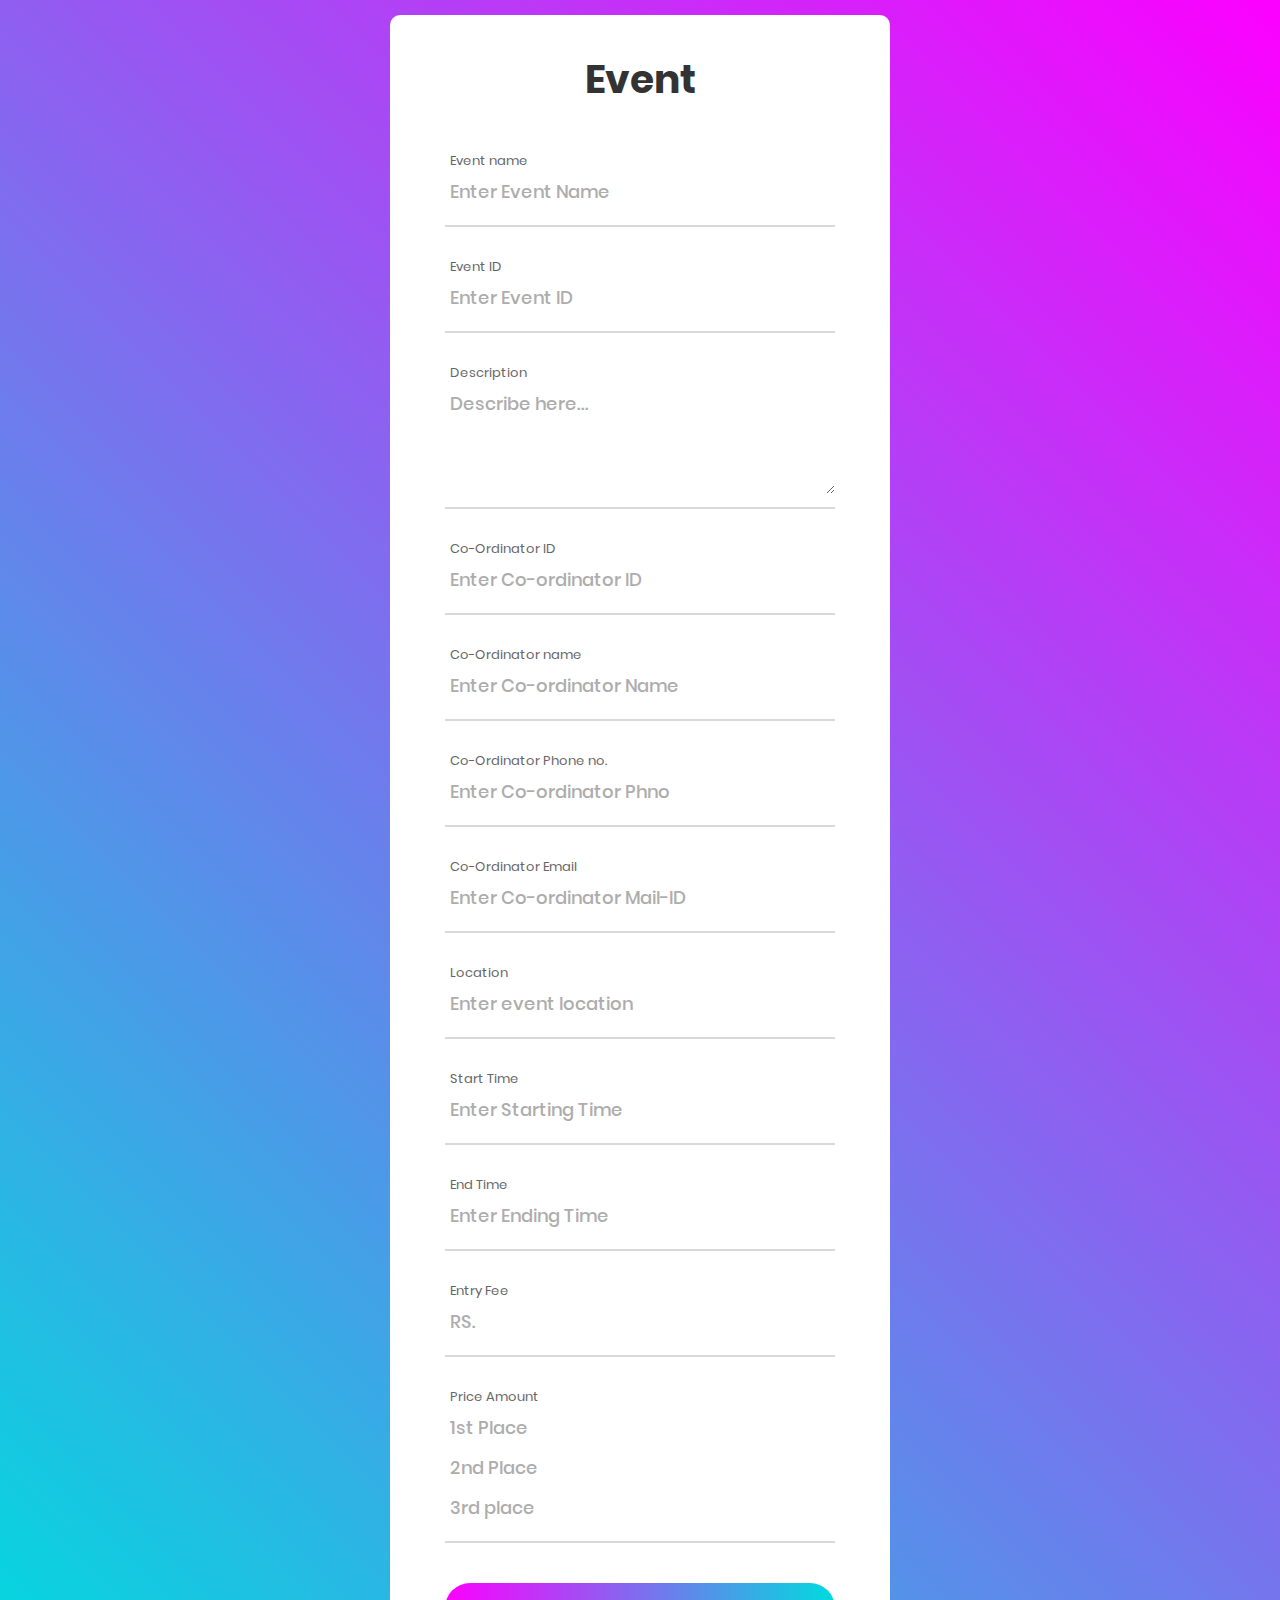
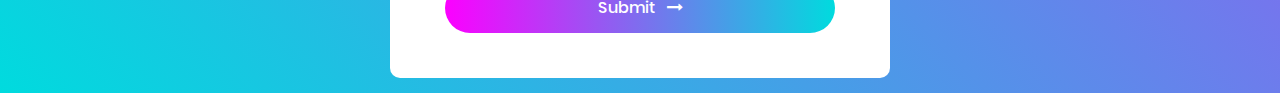
<file: home/dept/insertevent.html>
<!DOCTYPE html>
<html lang="en">
<head>
	<title>Contact V4</title>
	<meta charset="UTF-8">
	<meta name="viewport" content="width=device-width, initial-scale=1">
<!--===============================================================================================-->
	<link rel="icon" type="image/png" href="images/icons/favicon.ico"/>
<!--===============================================================================================-->
	<link rel="stylesheet" type="text/css" href="vendor/bootstrap/css/bootstrap.min.css">
<!--===============================================================================================-->
	<link rel="stylesheet" type="text/css" href="fonts/font-awesome-4.7.0/css/font-awesome.min.css">
<!--===============================================================================================-->
	<link rel="stylesheet" type="text/css" href="vendor/animate/animate.css">
<!--===============================================================================================-->
	<link rel="stylesheet" type="text/css" href="vendor/css-hamburgers/hamburgers.min.css">
<!--===============================================================================================-->
	<link rel="stylesheet" type="text/css" href="vendor/animsition/css/animsition.min.css">
<!--===============================================================================================-->
	<link rel="stylesheet" type="text/css" href="vendor/select2/select2.min.css">
<!--===============================================================================================-->
	<link rel="stylesheet" type="text/css" href="vendor/daterangepicker/daterangepicker.css">
<!--===============================================================================================-->
	<link rel="stylesheet" type="text/css" href="css/util.css">
	<link rel="stylesheet" type="text/css" href="css/main.css">
<!--===============================================================================================-->
</head>
<body>


	<div class="container-contact100">
		<div class="wrap-contact100">
			<form class="contact100-form validate-form" action="insertevent.php" method="post">
				<span class="contact100-form-title">
					Event 
				</span>

				<div class="wrap-input100 validate-input" data-validate="Event Name is required">
					<span class="label-input100">Event name</span>
					<input class="input100" type="text" name="ename" placeholder="Enter Event Name">
					<span class="focus-input100"></span>
				</div>
				
				<div class="wrap-input100 validate-input" data-validate="Event ID is required">
					<span class="label-input100">Event ID</span>
					<input class="input100" type="number" name="eid" placeholder="Enter Event ID">
					<span class="focus-input100"></span>
				</div>
				<div class="wrap-input100 validate-input" data-validate = "Description is required">
					<span class="label-input100">Description</span>
					<textarea class="input100" name="desc" placeholder="Describe here..."></textarea>
					<span class="focus-input100"></span>
				</div>
				
				
				<div class="wrap-input100 validate-input" data-validate="Co-ordinator ID is required">
					<span class="label-input100">Co-Ordinator ID</span>
					<input class="input100" type="number" name="cid" placeholder="Enter Co-ordinator ID">
					<span class="focus-input100"></span>
				</div>
				<div class="wrap-input100 validate-input" data-validate="Co-ordinator Name is required">
					<span class="label-input100">Co-Ordinator name</span>
					<input class="input100" type="text" name="cname" placeholder="Enter Co-ordinator Name">
					<span class="focus-input100"></span>
				</div>
				<div class="wrap-input100 validate-input" data-validate="Co-ordinator Phno is required">
					<span class="label-input100">Co-Ordinator Phone no.</span>
					<input class="input100" type="number" name="phno" placeholder="Enter Co-ordinator Phno">
					<span class="focus-input100"></span>
				</div>
				<div class="wrap-input100 validate-input" data-validate="Co-ordinator E-mail is required">
					<span class="label-input100">Co-Ordinator Email</span>
					<input class="input100" type="text" name="email" placeholder="Enter Co-ordinator Mail-ID">
					<span class="focus-input100"></span>
				</div>
				<div class="wrap-input100 validate-input" data-validate="Event Location is required">
					<span class="label-input100">Location</span>
					<input class="input100" type="text" name="loc" placeholder="Enter event location">
					<span class="focus-input100"></span>
				</div><div class="wrap-input100 validate-input" data-validate="Event Starting Time">
					<span class="label-input100">Start Time</span>
					<input class="input100" type="text" name="stime" placeholder="Enter Starting Time">
					<span class="focus-input100"></span>
				</div><div class="wrap-input100 validate-input" data-validate="Event Endint Time">
					<span class="label-input100">End Time</span>
					<input class="input100" type="text" name="etime" placeholder="Enter Ending Time">
					<span class="focus-input100"></span>
				</div>
				<div class="wrap-input100 validate-input" data-validate="Event Entry Fee is required">
					<span class="label-input100">Entry Fee</span>
					<input class="input100" type="number" name="fee" placeholder="RS.">
					<span class="focus-input100"></span>
				</div>
				<div class="wrap-input100 validate-input" data-validate="Price amount is required">
					<span class="label-input100">Price Amount</span>
					<input class="input100" type="number" name="first" placeholder="1st Place">
					<span class="focus-input100"></span>
					<input class="input100" type="number" name="second" placeholder="2nd Place">
					<span class="focus-input100"></span>
					<input class="input100" type="number" name="third" placeholder="3rd place">
					<span class="focus-input100"></span>
				</div>


				

				<div class="container-contact100-form-btn">
					<div class="wrap-contact100-form-btn">
						<div class="contact100-form-bgbtn"></div>
						<button class="contact100-form-btn">
							<span>
								Submit
								<i class="fa fa-long-arrow-right m-l-7" aria-hidden="true"></i>
							</span>
						</button>
					</div>
				</div>
			</form>
		</div>
	</div>



	<div id="dropDownSelect1"></div>

<!--===============================================================================================-->
	<script src="vendor/jquery/jquery-3.2.1.min.js"></script>
<!--===============================================================================================-->
	<script src="vendor/animsition/js/animsition.min.js"></script>
<!--===============================================================================================-->
	<script src="vendor/bootstrap/js/popper.js"></script>
	<script src="vendor/bootstrap/js/bootstrap.min.js"></script>
<!--===============================================================================================-->
	<script src="vendor/select2/select2.min.js"></script>
	<script>
		$(".selection-2").select2({
			minimumResultsForSearch: 20,
			dropdownParent: $('#dropDownSelect1')
		});
	</script>
<!--===============================================================================================-->
	<script src="vendor/daterangepicker/moment.min.js"></script>
	<script src="vendor/daterangepicker/daterangepicker.js"></script>
<!--===============================================================================================-->
	<script src="vendor/countdowntime/countdowntime.js"></script>
<!--===============================================================================================-->
	<script src="js/main.js"></script>

	<!-- Global site tag (gtag.js) - Google Analytics -->
<script async src="https://www.googletagmanager.com/gtag/js?id=UA-23581568-13"></script>
<script>
  window.dataLayer = window.dataLayer || [];
  function gtag(){dataLayer.push(arguments);}
  gtag('js', new Date());

  gtag('config', 'UA-23581568-13');
</script>

</body>
</html>
</file>
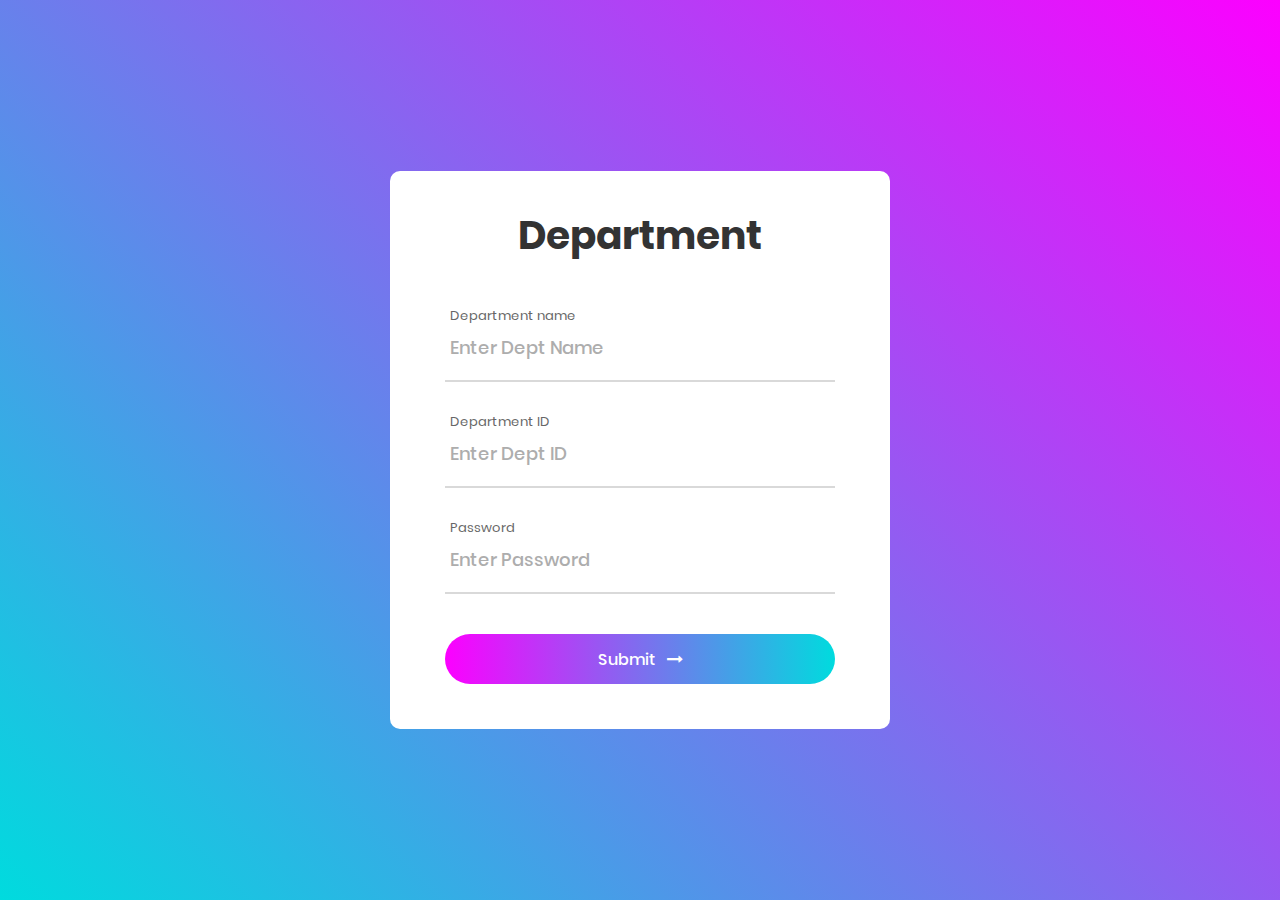
<file: home/event/insertdept.html>
<!DOCTYPE html>
<html lang="en">
<head>
	<title>Contact V4</title>
	<meta charset="UTF-8">
	<meta name="viewport" content="width=device-width, initial-scale=1">
<!--===============================================================================================-->
	<link rel="icon" type="image/png" href="images/icons/favicon.ico"/>
<!--===============================================================================================-->
	<link rel="stylesheet" type="text/css" href="vendor/bootstrap/css/bootstrap.min.css">
<!--===============================================================================================-->
	<link rel="stylesheet" type="text/css" href="fonts/font-awesome-4.7.0/css/font-awesome.min.css">
<!--===============================================================================================-->
	<link rel="stylesheet" type="text/css" href="vendor/animate/animate.css">
<!--===============================================================================================-->
	<link rel="stylesheet" type="text/css" href="vendor/css-hamburgers/hamburgers.min.css">
<!--===============================================================================================-->
	<link rel="stylesheet" type="text/css" href="vendor/animsition/css/animsition.min.css">
<!--===============================================================================================-->
	<link rel="stylesheet" type="text/css" href="vendor/select2/select2.min.css">
<!--===============================================================================================-->
	<link rel="stylesheet" type="text/css" href="vendor/daterangepicker/daterangepicker.css">
<!--===============================================================================================-->
	<link rel="stylesheet" type="text/css" href="css/util.css">
	<link rel="stylesheet" type="text/css" href="css/main.css">
<!--===============================================================================================-->
</head>
<body>


	<div class="container-contact100">
		<div class="wrap-contact100">
			<form class="contact100-form validate-form" action="insertdept.php" method="post">
				<span class="contact100-form-title">
					Department
				</span>

				<div class="wrap-input100 validate-input" data-validate="Event Name is required">
					<span class="label-input100">Department name</span>
					<input class="input100" type="text" name="dname" placeholder="Enter Dept Name">
					<span class="focus-input100"></span>
				</div>
				
				<div class="wrap-input100 validate-input" data-validate="Event ID is required">
					<span class="label-input100">Department ID</span>
					<input class="input100" type="text" name="did" placeholder="Enter Dept ID">
					<span class="focus-input100"></span>
				</div>
				
				<div class="wrap-input100 validate-input" data-validate="Co-ordinator ID is required">
					<span class="label-input100">Password</span>
					<input class="input100" type="text" name="pass" placeholder="Enter Password">
					<span class="focus-input100"></span>
				</div>

				<div class="container-contact100-form-btn">
					<div class="wrap-contact100-form-btn">
						<div class="contact100-form-bgbtn"></div>
						<button class="contact100-form-btn">
							<span>
								Submit
								<i class="fa fa-long-arrow-right m-l-7" aria-hidden="true"></i>
							</span>
						</button>
					</div>
				</div>
			</form>
		</div>
	</div>



	<div id="dropDownSelect1"></div>

<!--===============================================================================================-->
	<script src="vendor/jquery/jquery-3.2.1.min.js"></script>
<!--===============================================================================================-->
	<script src="vendor/animsition/js/animsition.min.js"></script>
<!--===============================================================================================-->
	<script src="vendor/bootstrap/js/popper.js"></script>
	<script src="vendor/bootstrap/js/bootstrap.min.js"></script>
<!--===============================================================================================-->
	<script src="vendor/select2/select2.min.js"></script>
	<script>
		$(".selection-2").select2({
			minimumResultsForSearch: 20,
			dropdownParent: $('#dropDownSelect1')
		});
	</script>
<!--===============================================================================================-->
	<script src="vendor/daterangepicker/moment.min.js"></script>
	<script src="vendor/daterangepicker/daterangepicker.js"></script>
<!--===============================================================================================-->
	<script src="vendor/countdowntime/countdowntime.js"></script>
<!--===============================================================================================-->
	<script src="js/main.js"></script>

	<!-- Global site tag (gtag.js) - Google Analytics -->
<script async src="https://www.googletagmanager.com/gtag/js?id=UA-23581568-13"></script>
<script>
  window.dataLayer = window.dataLayer || [];
  function gtag(){dataLayer.push(arguments);}
  gtag('js', new Date());

  gtag('config', 'UA-23581568-13');
</script>

</body>
</html>
</file>
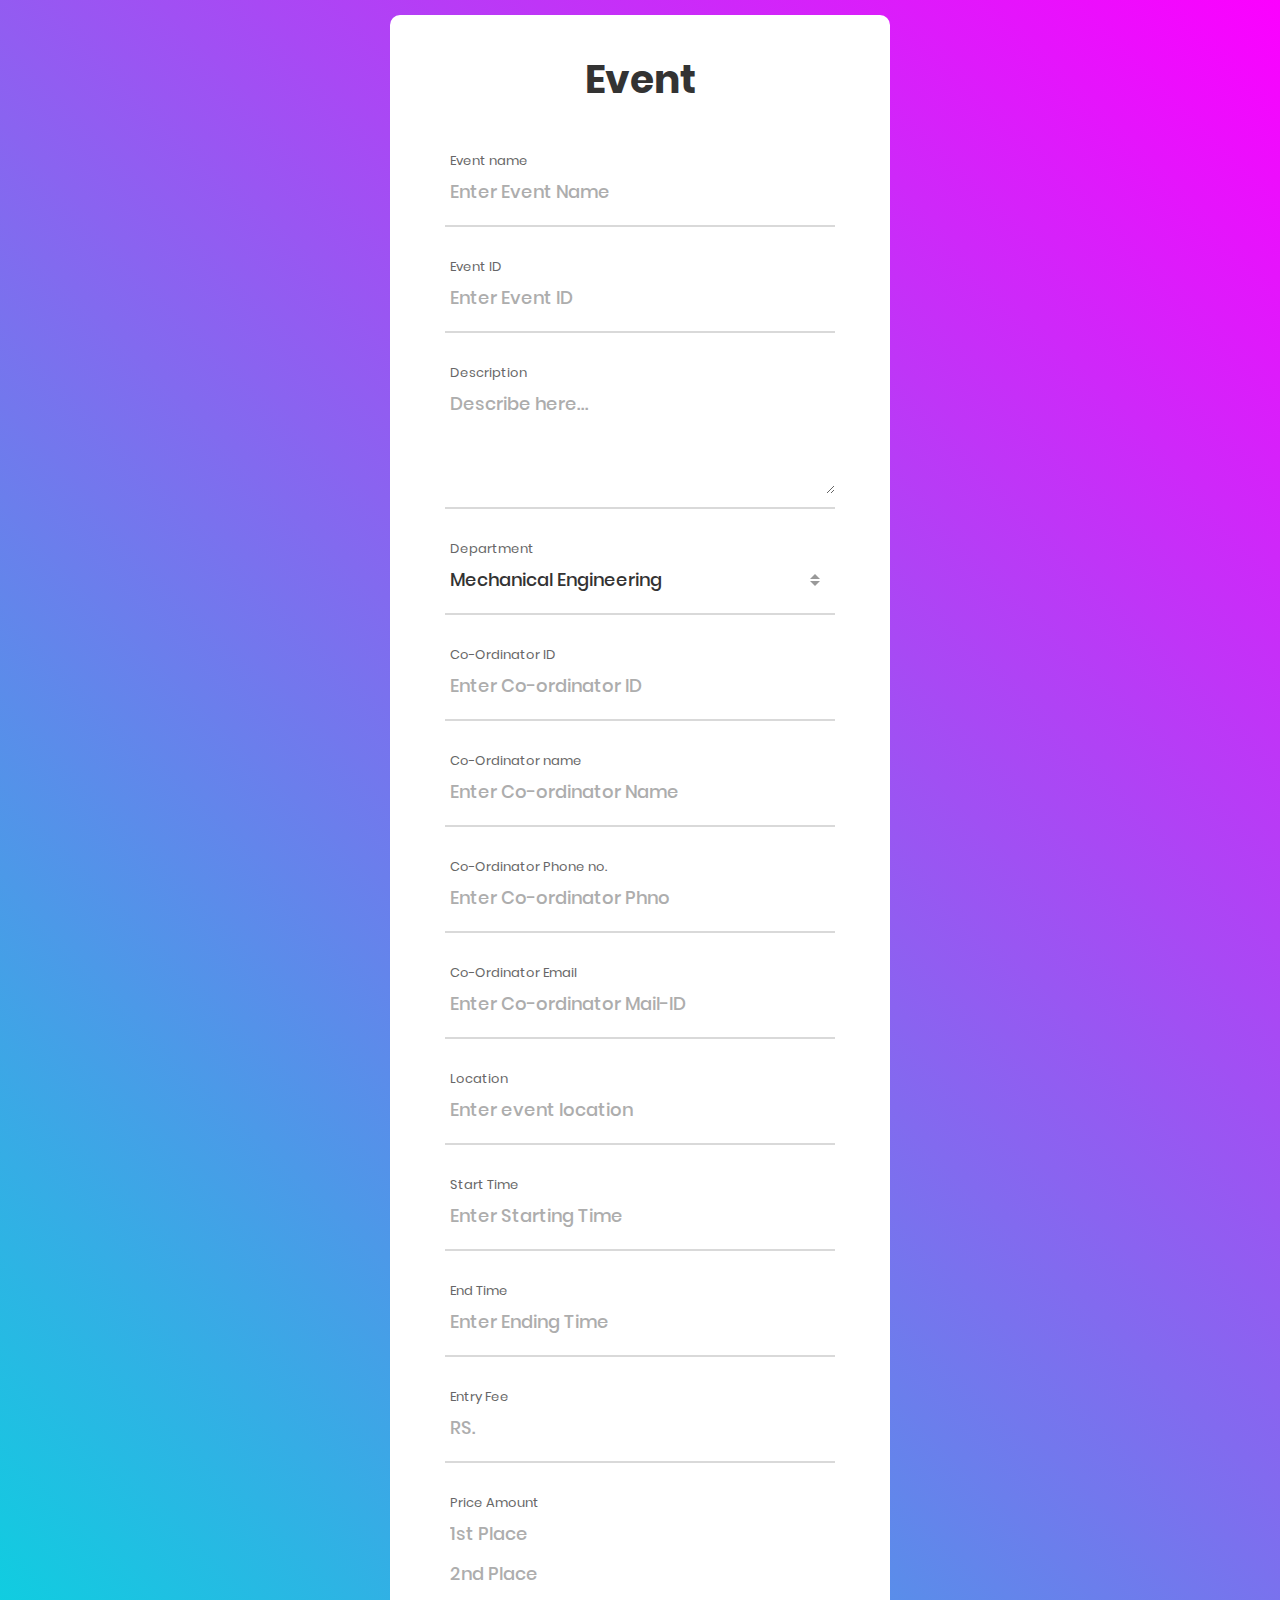
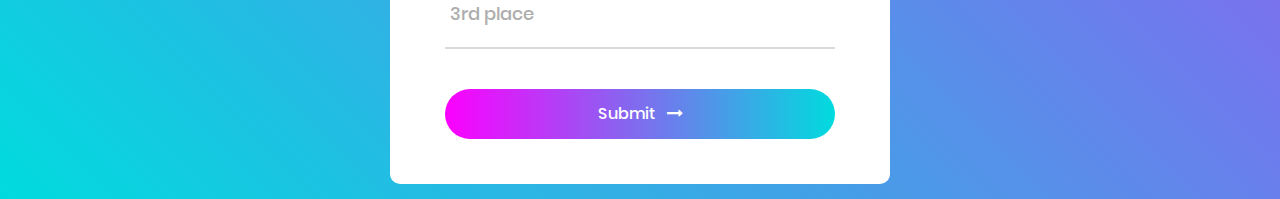
<file: home/event/insertevent.html>
<!DOCTYPE html>
<html lang="en">
<head>
	<title>Contact V4</title>
	<meta charset="UTF-8">
	<meta name="viewport" content="width=device-width, initial-scale=1">
<!--===============================================================================================-->
	<link rel="icon" type="image/png" href="images/icons/favicon.ico"/>
<!--===============================================================================================-->
	<link rel="stylesheet" type="text/css" href="vendor/bootstrap/css/bootstrap.min.css">
<!--===============================================================================================-->
	<link rel="stylesheet" type="text/css" href="fonts/font-awesome-4.7.0/css/font-awesome.min.css">
<!--===============================================================================================-->
	<link rel="stylesheet" type="text/css" href="vendor/animate/animate.css">
<!--===============================================================================================-->
	<link rel="stylesheet" type="text/css" href="vendor/css-hamburgers/hamburgers.min.css">
<!--===============================================================================================-->
	<link rel="stylesheet" type="text/css" href="vendor/animsition/css/animsition.min.css">
<!--===============================================================================================-->
	<link rel="stylesheet" type="text/css" href="vendor/select2/select2.min.css">
<!--===============================================================================================-->
	<link rel="stylesheet" type="text/css" href="vendor/daterangepicker/daterangepicker.css">
<!--===============================================================================================-->
	<link rel="stylesheet" type="text/css" href="css/util.css">
	<link rel="stylesheet" type="text/css" href="css/main.css">
<!--===============================================================================================-->
</head>
<body>


	<div class="container-contact100">
		<div class="wrap-contact100">
			<form class="contact100-form validate-form" action="insertevent.php" method="post">
				<span class="contact100-form-title">
					Event 
				</span>

				<div class="wrap-input100 validate-input" data-validate="Event Name is required">
					<span class="label-input100">Event name</span>
					<input class="input100" type="text" name="ename" placeholder="Enter Event Name">
					<span class="focus-input100"></span>
				</div>
				
				<div class="wrap-input100 validate-input" data-validate="Event ID is required">
					<span class="label-input100">Event ID</span>
					<input class="input100" type="text" name="eid" placeholder="Enter Event ID">
					<span class="focus-input100"></span>
				</div>
				<div class="wrap-input100 validate-input" data-validate = "Description is required">
					<span class="label-input100">Description</span>
					<textarea class="input100" name="desc" rows ="4" column = "50" placeholder="Describe here..."></textarea>
					<span class="focus-input100"></span>
				</div>
				
				<div class="wrap-input100 input100-select">
					<span class="label-input100">Department</span>
					<div>
						<select class="selection-2" name="did">
							<option value="1001">Mechanical Engineering</option>
							<option value="1002">Computer Science</option>
							<option value="1003">Civil Engineering</option>
							<option value="1004">Electronics and Communication</option>
							<option value="1005">Electrical Engineering</option>
							<!-- <value value="1006">Architecture</value> -->
							<option value="1006">Sports</option>
						</select>
					</div>
					<span class="focus-input100"></span>
				</div>
				<div class="wrap-input100 validate-input" data-validate="Co-ordinator ID is required">
					<span class="label-input100">Co-Ordinator ID</span>
					<input class="input100" type="text" name="cid" placeholder="Enter Co-ordinator ID">
					<span class="focus-input100"></span>
				</div>
				<div class="wrap-input100 validate-input" data-validate="Co-ordinator Name is required">
					<span class="label-input100">Co-Ordinator name</span>
					<input class="input100" type="text" name="cname" placeholder="Enter Co-ordinator Name">
					<span class="focus-input100"></span>
				</div>
				<div class="wrap-input100 validate-input" data-validate="Co-ordinator Phno is required">
					<span class="label-input100">Co-Ordinator Phone no.</span>
					<input class="input100" type="number" name="phno" placeholder="Enter Co-ordinator Phno">
					<span class="focus-input100"></span>
				</div>
				<div class="wrap-input100 validate-input" data-validate="Co-ordinator E-mail is required">
					<span class="label-input100">Co-Ordinator Email</span>
					<input class="input100" type="text" name="email" placeholder="Enter Co-ordinator Mail-ID">
					<span class="focus-input100"></span>
				</div>
				<div class="wrap-input100 validate-input" data-validate="Event Location is required">
					<span class="label-input100">Location</span>
					<input class="input100" type="text" name="loc" placeholder="Enter event location">
					<span class="focus-input100"></span>
				</div><div class="wrap-input100 validate-input" data-validate="Event Starting Time">
					<span class="label-input100">Start Time</span>
					<input class="input100" type="text" name="stime" placeholder="Enter Starting Time">
					<span class="focus-input100"></span>
				</div><div class="wrap-input100 validate-input" data-validate="Event Endint Time">
					<span class="label-input100">End Time</span>
					<input class="input100" type="text" name="etime" placeholder="Enter Ending Time">
					<span class="focus-input100"></span>
				</div>
				<div class="wrap-input100 validate-input" data-validate="Event Entry Fee is required">
					<span class="label-input100">Entry Fee</span>
					<input class="input100" type="number" name="fee" placeholder="RS.">
					<span class="focus-input100"></span>
				</div>
				<div class="wrap-input100 validate-input" data-validate="Price amount is required">
					<span class="label-input100">Price Amount</span>
					<input class="input100" type="number" name="first" placeholder="1st Place">
					<span class="focus-input100"></span>
					<input class="input100" type="number" name="second" placeholder="2nd Place">
					<span class="focus-input100"></span>
					<input class="input100" type="number" name="third" placeholder="3rd place">
					<span class="focus-input100"></span>
				</div>


				

				<div class="container-contact100-form-btn">
					<div class="wrap-contact100-form-btn">
						<div class="contact100-form-bgbtn"></div>
						<button class="contact100-form-btn">
							<span>
								Submit
								<i class="fa fa-long-arrow-right m-l-7" aria-hidden="true"></i>
							</span>
						</button>
					</div>
				</div>
			</form>
		</div>
	</div>



	<div id="dropDownSelect1"></div>

<!--===============================================================================================-->
	<script src="vendor/jquery/jquery-3.2.1.min.js"></script>
<!--===============================================================================================-->
	<script src="vendor/animsition/js/animsition.min.js"></script>
<!--===============================================================================================-->
	<script src="vendor/bootstrap/js/popper.js"></script>
	<script src="vendor/bootstrap/js/bootstrap.min.js"></script>
<!--===============================================================================================-->
	<script src="vendor/select2/select2.min.js"></script>
	<script>
		$(".selection-2").select2({
			minimumResultsForSearch: 20,
			dropdownParent: $('#dropDownSelect1')
		});
	</script>
<!--===============================================================================================-->
	<script src="vendor/daterangepicker/moment.min.js"></script>
	<script src="vendor/daterangepicker/daterangepicker.js"></script>
<!--===============================================================================================-->
	<script src="vendor/countdowntime/countdowntime.js"></script>
<!--===============================================================================================-->
	<script src="js/main.js"></script>

	<!-- Global site tag (gtag.js) - Google Analytics -->
<script async src="https://www.googletagmanager.com/gtag/js?id=UA-23581568-13"></script>
<script>
  window.dataLayer = window.dataLayer || [];
  function gtag(){dataLayer.push(arguments);}
  gtag('js', new Date());

  gtag('config', 'UA-23581568-13');
</script>

</body>
</html>
</file>
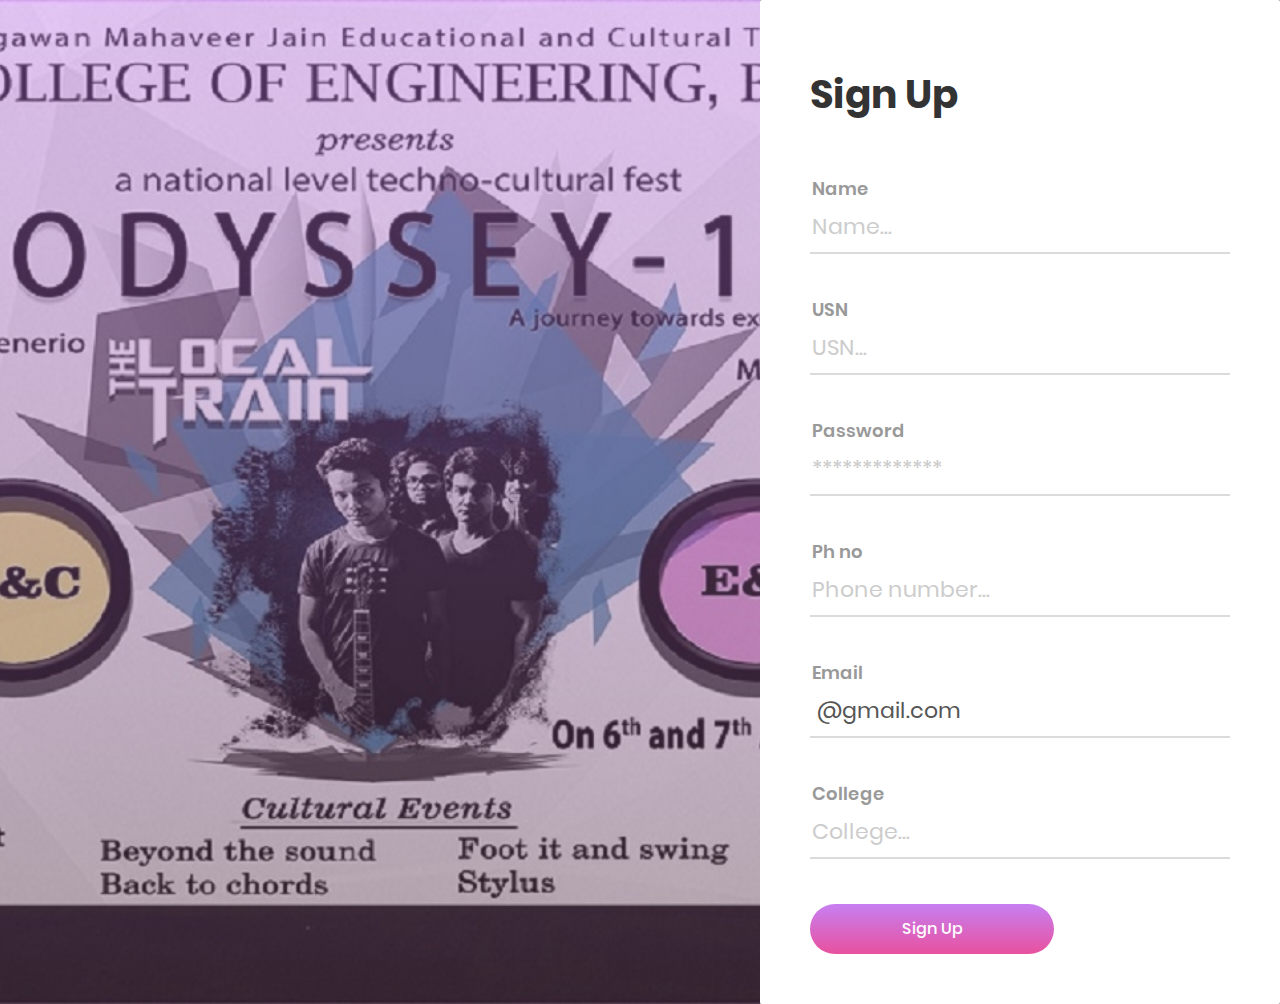
<file: home/student/insertstud.html>
<!DOCTYPE html>
<html lang="en">
<head>
	<title>Student Sign Up</title>
	<meta charset="UTF-8">
	<meta name="viewport" content="width=device-width, initial-scale=1">
<!--===============================================================================================-->	
	<link rel="icon" type="image/png" href="images/icons/favicon.ico"/>
<!--===============================================================================================-->
	<link rel="stylesheet" type="text/css" href="vendor/bootstrap/css/bootstrap.min.css">
<!--===============================================================================================-->
	<link rel="stylesheet" type="text/css" href="fonts/font-awesome-4.7.0/css/font-awesome.min.css">
<!--===============================================================================================-->
	<link rel="stylesheet" type="text/css" href="fonts/Linearicons-Free-v1.0.0/icon-font.min.css">
<!--===============================================================================================-->
	<link rel="stylesheet" type="text/css" href="fonts/iconic/css/material-design-iconic-font.min.css">
<!--===============================================================================================-->
	<link rel="stylesheet" type="text/css" href="vendor/animate/animate.css">
<!--===============================================================================================-->	
	<link rel="stylesheet" type="text/css" href="vendor/css-hamburgers/hamburgers.min.css">
<!--===============================================================================================-->
	<link rel="stylesheet" type="text/css" href="vendor/animsition/css/animsition.min.css">
<!--===============================================================================================-->
	<link rel="stylesheet" type="text/css" href="vendor/select2/select2.min.css">
<!--===============================================================================================-->	
	<link rel="stylesheet" type="text/css" href="vendor/daterangepicker/daterangepicker.css">
<!--===============================================================================================-->
	<link rel="stylesheet" type="text/css" href="css/util.css">
	<link rel="stylesheet" type="text/css" href="css/main.css">
<!--===============================================================================================-->
   
</head>
<body style="background-color: #999899;">
	
	<div class="limiter">
		<div class="container-login100">
			<div class="login100-more" style="background-image: url('images/bg-01.jpg');"></div>

			<div class="wrap-login100 p-l-50 p-r-50 p-t-72 p-b-50">
				<form class="login100-form validate-form" action="insertstud.php" method="post">
					<span class="login100-form-title p-b-59">
						Sign Up
					</span>

					
					<div class="wrap-input100 validate-input" data-validate="Name is required">
						<span class="label-input100">Name</span>
						<input class="input100" type="text" name="name" placeholder="Name...">
						<span class="focus-input100"></span>
					</div>

					<div class="wrap-input100 validate-input" data-validate="USN is required">
						<span class="label-input100">USN </span>
						<input class="input100" type="text" name="usn" placeholder="USN...">
						<span class="focus-input100"></span>
					</div>
					
					
					<div class="wrap-input100 validate-input" data-validate = "Password is required">
						<span class="label-input100">Password</span>
						<input class="input100" type="Password" name="pass" placeholder="*************">
						<span class="focus-input100"></span>
					</div>

		
				
					<div class="wrap-input100 validate-input" data-validate="Phhone number is required">
						<span class="label-input100">Ph no</span>
						<input class="input100" type="number" name="phno" placeholder="Phone number...">
						<span class="focus-input100"></span>
					</div>
					
										
					<div class="wrap-input100 validate-input" data-validate = "Valid email is required: ex@abc.xyz">
						<span class="label-input100">Email</span>
						<input class="input100" type="text" value=" @gmail.com"name="email" placeholder="Email addess...">
						<span class="focus-input100"></span>
					</div>

					
					
					<div class="wrap-input100 validate-input" data-validate="College is required">
						<span class="label-input100">College</span>
						<input class="input100" type="text" name="clg" placeholder="College...">
						<span class="focus-input100"></span>
					</div>
					
					<div class="container-login100-form-btn">
						<div class="wrap-login100-form-btn">
							<div class="login100-form-bgbtn"></div>
							<button class="login100-form-btn">
								Sign Up
							</button>
						</div>
					</div>
				</form>
			</div>
		</div>
	</div>
	
<!--===============================================================================================-->
	<script src="vendor/jquery/jquery-3.2.1.min.js"></script>
<!--===============================================================================================-->
	<script src="vendor/animsition/js/animsition.min.js"></script>
<!--===============================================================================================-->
	<script src="vendor/bootstrap/js/popper.js"></script>
	<script src="vendor/bootstrap/js/bootstrap.min.js"></script>
<!--===============================================================================================-->
	<script src="vendor/select2/select2.min.js"></script>
<!--===============================================================================================-->
	<script src="vendor/daterangepicker/moment.min.js"></script>
	<script src="vendor/daterangepicker/daterangepicker.js"></script>
<!--===============================================================================================-->
	<script src="vendor/countdowntime/countdowntime.js"></script>
<!--===============================================================================================-->
	<script src="js/main.js"></script>

</body>
</html>
</file>
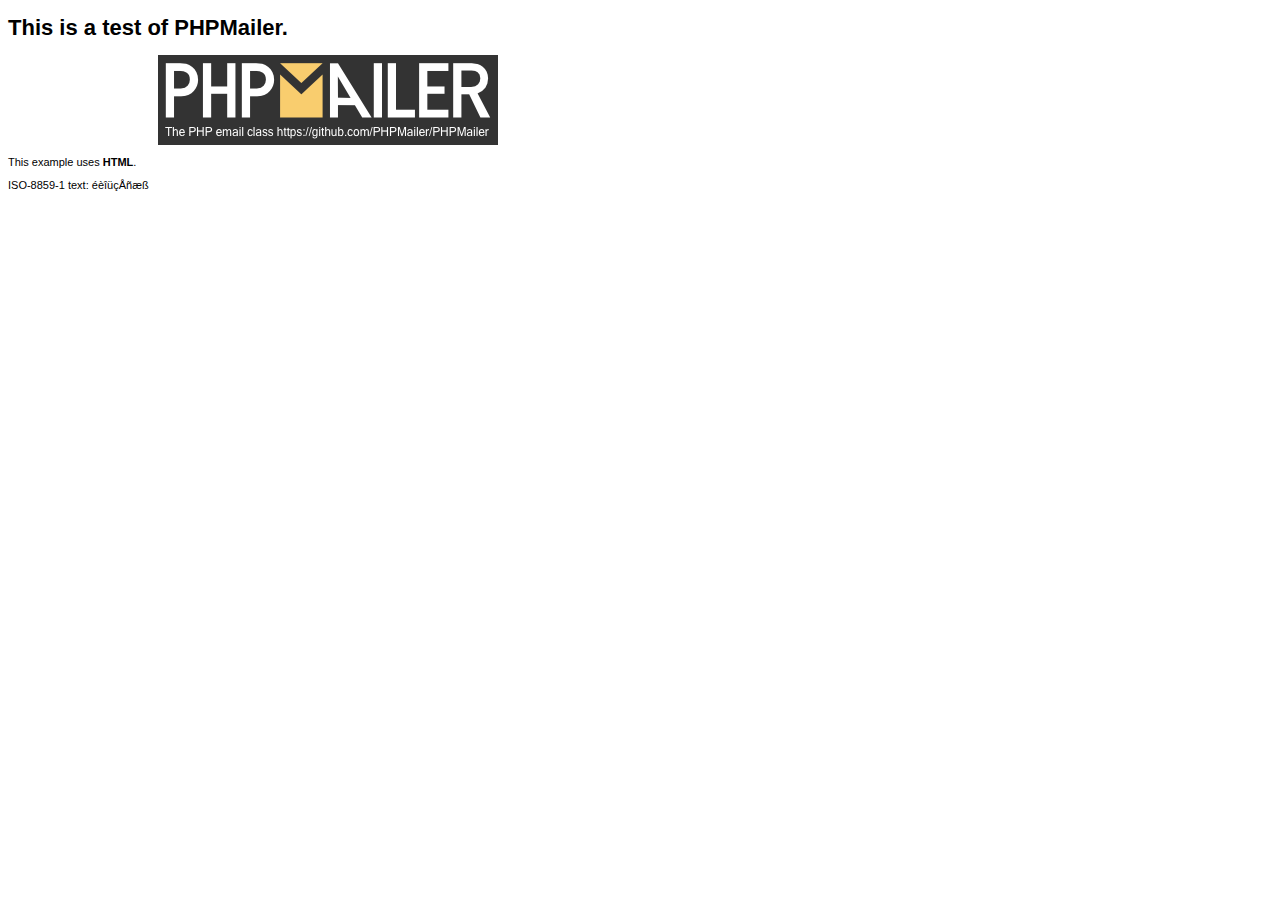
<file: home/dept/PHPMailer/examples/contents.html>
<!DOCTYPE HTML PUBLIC "-//W3C//DTD HTML 4.01 Transitional//EN" "http://www.w3.org/TR/html4/loose.dtd">
<html>
<head>
  <meta http-equiv="Content-Type" content="text/html; charset=iso-8859-1">
  <title>PHPMailer Test</title>
</head>
<body>
<div style="width: 640px; font-family: Arial, Helvetica, sans-serif; font-size: 11px;">
  <h1>This is a test of PHPMailer.</h1>
  <div align="center">
    <a href="https://github.com/PHPMailer/PHPMailer/"><img src="images/phpmailer.png" height="90" width="340" alt="PHPMailer rocks"></a>
  </div>
  <p>This example uses <strong>HTML</strong>.</p>
  <p>ISO-8859-1 text: ���������</p>
</div>
</body>
</html>
</file>
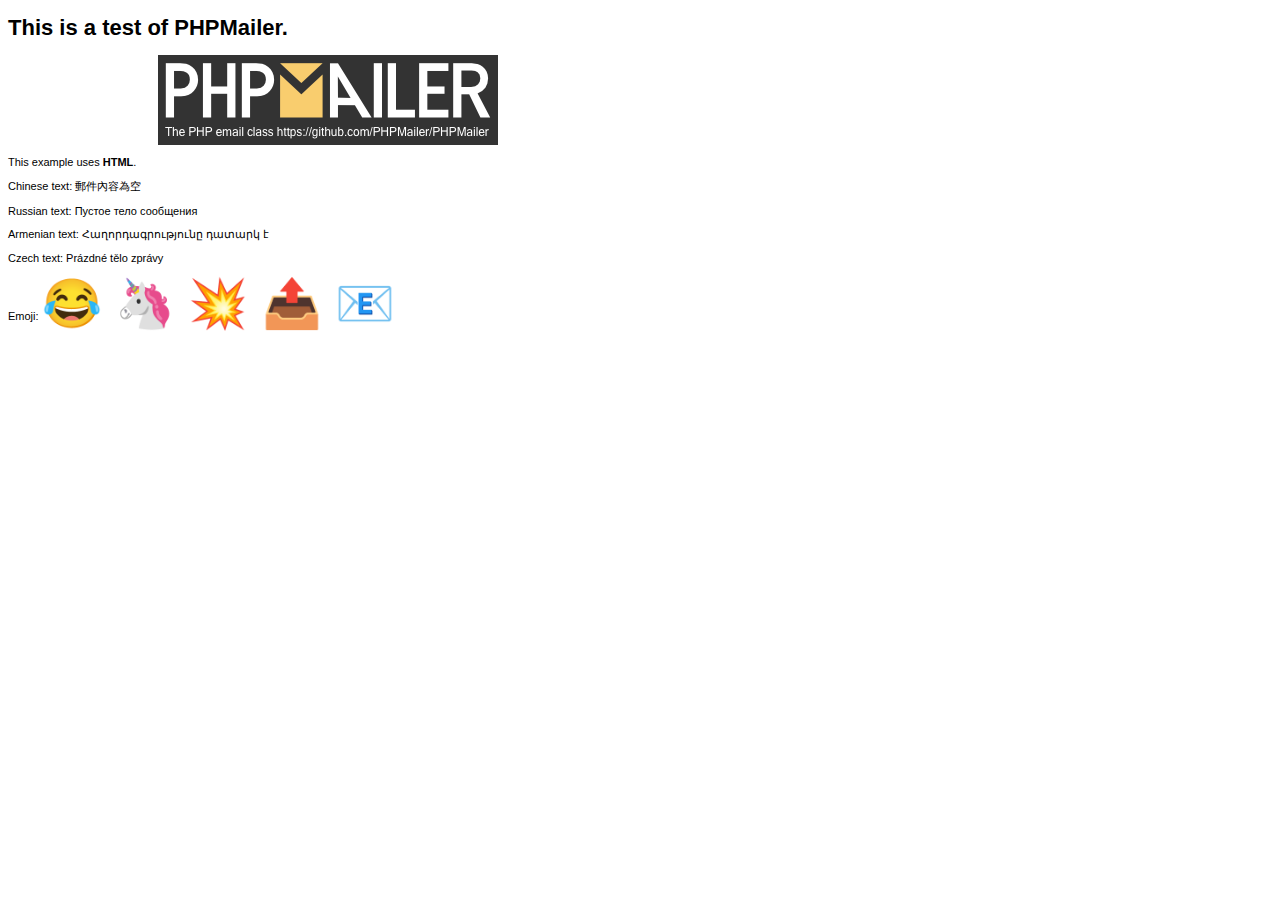
<file: home/dept/PHPMailer/examples/contentsutf8.html>
<!DOCTYPE HTML PUBLIC "-//W3C//DTD HTML 4.01 Transitional//EN" "http://www.w3.org/TR/html4/loose.dtd">
<html>
<head>
  <meta http-equiv="Content-Type" content="text/html; charset=utf-8">
  <title>PHPMailer Test</title>
</head>
<body>
<div style="width: 640px; font-family: Arial, Helvetica, sans-serif; font-size: 11px;">
  <h1>This is a test of PHPMailer.</h1>
  <div align="center">
    <a href="https://github.com/PHPMailer/PHPMailer/"><img src="images/phpmailer.png" height="90" width="340" alt="PHPMailer rocks"></a>
  </div>
  <p>This example uses <strong>HTML</strong>.</p>
  <p>Chinese text: 郵件內容為空</p>
  <p>Russian text: Пустое тело сообщения</p>
  <p>Armenian text: Հաղորդագրությունը դատարկ է</p>
  <p>Czech text: Prázdné tělo zprávy</p>
  <p>Emoji: <span style="font-size: 48px">😂 🦄 💥 📤 📧</span></p>
</div>
</body>
</html>
</file>
<file: css/custom.css>
html,
body {
    width: 100%;
    height: 100%;
    font-family: 'Open Sans','Helvetica Neue',Arial,sans-serif;
}

a {
    color: yellowgreen;
    -webkit-transition: all .35s;
    -moz-transition: all .35s;
    transition: all .35s;
}

a:hover,
a:focus {
    color: forestgreen;
}

p {
    font-size: 16px;
    line-height: 1.5;
}

header {
    position: relative;
    width: 100%;
    min-height: auto;
    text-align: center;
    color: #fff;
    background-image: url('../images/header.jpg');
    background-position: center;
    -webkit-background-size: cover;
    -moz-background-size: cover;
    background-size: cover;
    -o-background-size: cover;
}

header .header-content {
    position: relative;
    width: 100%;
    padding: 100px 15px 70px;
    text-align: center;
}

header .header-content .header-content-inner h1 {
    margin-top: 0;
    margin-bottom: 20px;
    font-size: 50px;
    font-weight: 300;
}

header .header-content .header-content-inner p {
    margin-bottom: 50px;
    font-size: 16px;
    font-weight: 300;
    color: rgba(255,255,255,.7);
}

@media(min-width:768px) {
    header {
        min-height: 100%;
    }

    header .header-content {
        position: absolute;
        top: 50%;
        padding: 0 50px;
        -webkit-transform: translateY(-50%);
        -ms-transform: translateY(-50%);
        transform: translateY(-50%);
    }

    header .header-content .header-content-inner {
        margin-right: auto;
        margin-left: auto;
        max-width: 1000px;
    }

	header .header-content .header-content-inner h1 {
    	font-size: 100px;
		}

    header .header-content .header-content-inner p {
        margin-right: auto;
        margin-left: auto;
        max-width: 80%;
        font-size: 18px;
    }
}

.section-heading {
    margin-top: 0;
    margin-bottom: 20px;
}

.intro {
	color: #fff;
    background-color: yellowgreen;
    padding: 70px 0;
    text-align: center;
}

.content {
    padding: 100px 0;
}

.content-2 {
	color: #fff;
    background-color: #222;
}

.content-3 {
	padding: 20px 0 40px;
	text-align: center;
}

.promo,
.promo h3,
.promo a:link,
.promo a:visited,
.promo a:hover,
.promo a:active {
    color: white;
	text-shadow: 0px 0px 40px black;
    text-decoration: none;
}

.promo-item {
    height: 200px;
    line-height: 180px;
    text-align: center;
}

.promo-item:hover {
    background-size: 110%; 
    border: 10px solid rgba(255,255,255,0.3);
    line-height: 160px;
}

.promo-item h3 {
    font-size: 40px;
    display: inline-block;
    vertical-align: middle;
}

.item-1 {
	background: url('../images/writing.jpg');
	}
	
.item-2 {
	background: url('../images/concert.jpg');
	}
	
.item-3 {
	background: url('../images/pencil_sharpener.jpg');
	}
		
.item-1,
.item-2,
.item-3 {
	background-size: cover;
	background-position: 50% 50%;
	}

.page-footer {
	text-align: center;
	}

.page-footer .contact {
	padding: 100px 0;
	background-color: yellowgreen;
	color: #fff;
	}

.page-footer .contact p {
	font-size: 22px;
	font-weight: 300;
	}
	
.content-3 .glyphicon,	
.page-footer .contact .glyphicon {
	font-size: 32px;
	font-weight: 700;
	}
		
.page-footer .small-print {
	padding: 50px 0 40px;
	font-weight: 300;
	}

.text-light {
    color: rgba(255,255,255,.7);
}

.navbar-default {
    border-color: rgba(34,34,34,.05);
    background-color: #fff;
    -webkit-transition: all .35s;
    -moz-transition: all .35s;
    transition: all .35s;
}

.navbar-default .navbar-header .navbar-brand {
    color: yellowgreen;
}

.navbar-default .navbar-header .navbar-brand:hover,
.navbar-default .navbar-header .navbar-brand:focus {
    color: #eb3812;
}

.navbar-default .nav > li>a,
.navbar-default .nav>li>a:focus {
    color: #222;
}

.navbar-default .nav > li>a:hover,
.navbar-default .nav>li>a:focus:hover {
    color: yellowgreen;
}

.navbar-default .nav > li.active>a,
.navbar-default .nav>li.active>a:focus {
    color: yellowgreen!important;
    background-color: transparent;
}

.navbar-default .nav > li.active>a:hover,
.navbar-default .nav>li.active>a:focus:hover {
    background-color: transparent;
}

@media(min-width:768px) {
    .navbar-default {
        border-color: rgba(255,255,255,.3);
        background-color: transparent;
    }

    .navbar-default .navbar-header .navbar-brand {
        color: rgba(255,255,255,.7);
        letter-spacing: 0.5em;
    }

    .navbar-default .navbar-header .navbar-brand:hover,
    .navbar-default .navbar-header .navbar-brand:focus {
        color: #fff;
    }

    .navbar-default .nav > li>a,
    .navbar-default .nav>li>a:focus {
        color: rgba(255,255,255,.7);
    }

    .navbar-default .nav > li>a:hover,
    .navbar-default .nav>li>a:focus:hover {
        color: #fff;
    }

    .navbar-default.affix {
        border-color: #fff;
        background-color: #fff;
        box-shadow: 0px 7px 20px 0px rgba(0,0,0,0.1);
    }

    .navbar-default.affix .navbar-header .navbar-brand {
        letter-spacing: 0;
        color: yellowgreen;
    }

    .navbar-default.affix .navbar-header .navbar-brand:hover,
    .navbar-default.affix .navbar-header .navbar-brand:focus {
        color: #eb3812;
    }

    .navbar-default.affix .nav > li>a,
    .navbar-default.affix .nav>li>a:focus {
        color: #222;
    }

    .navbar-default.affix .nav > li>a:hover,
    .navbar-default.affix .nav>li>a:focus:hover {
        color: yellowgreen;
    }
}

.btn-default {
    border-color: #fff;
    color: #222;
    background-color: #fff;
    -webkit-transition: all .35s;
    -moz-transition: all .35s;
    transition: all .35s;
}

.btn-default:hover,
.btn-default:focus,
.btn-default.focus,
.btn-default:active,
.btn-default.active,
.open > .dropdown-toggle.btn-default {
    border-color: #eee;
    color: #222;
    background-color: #eee;
}

.btn-default:active,
.btn-default.active,
.open > .dropdown-toggle.btn-default {
    background-image: none;
}

.btn-default.disabled,
.btn-default[disabled],
fieldset[disabled] .btn-default,
.btn-default.disabled:hover,
.btn-default[disabled]:hover,
fieldset[disabled] .btn-default:hover,
.btn-default.disabled:focus,
.btn-default[disabled]:focus,
fieldset[disabled] .btn-default:focus,
.btn-default.disabled.focus,
.btn-default[disabled].focus,
fieldset[disabled] .btn-default.focus,
.btn-default.disabled:active,
.btn-default[disabled]:active,
fieldset[disabled] .btn-default:active,
.btn-default.disabled.active,
.btn-default[disabled].active,
fieldset[disabled] .btn-default.active {
    border-color: #fff;
    background-color: #fff;
}

.btn-default .badge {
    color: #fff;
    background-color: #222;
}

.btn-primary {
    border-color: yellowgreen;
    color: #fff;
    background-color: yellowgreen;
    -webkit-transition: all .35s;
    -moz-transition: all .35s;
    transition: all .35s;
}

.btn-primary:hover,
.btn-primary:focus,
.btn-primary.focus,
.btn-primary:active,
.btn-primary.active,
.open > .dropdown-toggle.btn-primary {
    border-color: limegreen;
    color: #fff;
    background-color: limegreen;
}

.btn-primary:active,
.btn-primary.active,
.open > .dropdown-toggle.btn-primary {
    background-image: none;
}

.btn-primary.disabled,
.btn-primary[disabled],
fieldset[disabled] .btn-primary,
.btn-primary.disabled:hover,
.btn-primary[disabled]:hover,
fieldset[disabled] .btn-primary:hover,
.btn-primary.disabled:focus,
.btn-primary[disabled]:focus,
fieldset[disabled] .btn-primary:focus,
.btn-primary.disabled.focus,
.btn-primary[disabled].focus,
fieldset[disabled] .btn-primary.focus,
.btn-primary.disabled:active,
.btn-primary[disabled]:active,
fieldset[disabled] .btn-primary:active,
.btn-primary.disabled.active,
.btn-primary[disabled].active,
fieldset[disabled] .btn-primary.active {
    border-color: yellowgreen;
    background-color: yellowgreen;
}

.btn-primary .badge {
    color: yellowgreen;
    background-color: #fff;
}


.btn {
    border-radius: 300px;
    text-transform: uppercase;
}

.btn-lg {
    padding: 15px 30px;
}

::-moz-selection {
    text-shadow: none;
    color: #fff;
    background: #222;
}

::selection {
    text-shadow: none;
    color: #fff;
    background: #222;
}

img::selection {
    color: #fff;
    background: 0 0;
}

img::-moz-selection {
    color: #fff;
    background: 0 0;
}

.text-primary {
    color: yellowgreen;
}

.bg-primary {
    background-color: yellowgreen;
}
</file>
<file: home/css/custom.css>
html,
body {
    width: 100%;
    height: 100%;
    font-family: 'Open Sans','Helvetica Neue',Arial,sans-serif;
}

a {
    color: yellowgreen;
    -webkit-transition: all .35s;
    -moz-transition: all .35s;
    transition: all .35s;
}

a:hover,
a:focus {
    color: forestgreen;
}

p {
    font-size: 16px;
    line-height: 1.5;
}

header {
    position: relative;
    width: 100%;
    min-height: auto;
    text-align: center;
    color: #fff;
    background-image: url('../images/header.jpg');
    background-position: center;
    -webkit-background-size: cover;
    -moz-background-size: cover;
    background-size: cover;
    -o-background-size: cover;
}

header .header-content {
    position: relative;
    width: 100%;
    padding: 100px 15px 70px;
    text-align: center;
}

header .header-content .header-content-inner h1 {
    margin-top: 0;
    margin-bottom: 20px;
    font-size: 50px;
    font-weight: 300;
}

header .header-content .header-content-inner p {
    margin-bottom: 50px;
    font-size: 16px;
    font-weight: 300;
    color: rgba(255,255,255,.7);
}

@media(min-width:768px) {
    header {
        min-height: 100%;
    }

    header .header-content {
        position: absolute;
        top: 50%;
        padding: 0 50px;
        -webkit-transform: translateY(-50%);
        -ms-transform: translateY(-50%);
        transform: translateY(-50%);
    }

    header .header-content .header-content-inner {
        margin-right: auto;
        margin-left: auto;
        max-width: 1000px;
    }

	header .header-content .header-content-inner h1 {
    	font-size: 100px;
		}

    header .header-content .header-content-inner p {
        margin-right: auto;
        margin-left: auto;
        max-width: 80%;
        font-size: 18px;
    }
}

.section-heading {
    margin-top: 0;
    margin-bottom: 20px;
}

.intro {
	color: #fff;
    background-color: yellowgreen;
    padding: 70px 0;
    text-align: center;
}

.content {
    padding: 100px 0;
}

.content-2 {
	color: #fff;
    background-color: #222;
}

.content-3 {
	padding: 20px 0 40px;
	text-align: center;
}

.promo,
.promo h3,
.promo a:link,
.promo a:visited,
.promo a:hover,
.promo a:active {
    color: white;
	text-shadow: 0px 0px 40px black;
    text-decoration: none;
}

.promo-item {
    height: 200px;
    line-height: 180px;
    text-align: center;
}

.promo-item:hover {
    background-size: 110%; 
    border: 10px solid rgba(255,255,255,0.3);
    line-height: 160px;
}

.promo-item h3 {
    font-size: 40px;
    display: inline-block;
    vertical-align: middle;
}

.item-1 {
	background: url('../images/writing.jpg');
	}
	
.item-2 {
	background: url('../images/concert.jpg');
	}
	
.item-3 {
	background: url('../images/pencil_sharpener.jpg');
	}
		
.item-1,
.item-2,
.item-3 {
	background-size: cover;
	background-position: 50% 50%;
	}

.page-footer {
	text-align: center;
	}

.page-footer .contact {
	padding: 100px 0;
	background-color: yellowgreen;
	color: #fff;
	}

.page-footer .contact p {
	font-size: 22px;
	font-weight: 300;
	}
	
.content-3 .glyphicon,	
.page-footer .contact .glyphicon {
	font-size: 32px;
	font-weight: 700;
	}
		
.page-footer .small-print {
	padding: 50px 0 40px;
	font-weight: 300;
	}

.text-light {
    color: rgba(255,255,255,.7);
}

.navbar-default {
    border-color: rgba(34,34,34,.05);
    background-color: #fff;
    -webkit-transition: all .35s;
    -moz-transition: all .35s;
    transition: all .35s;
}

.navbar-default .navbar-header .navbar-brand {
    color: yellowgreen;
}

.navbar-default .navbar-header .navbar-brand:hover,
.navbar-default .navbar-header .navbar-brand:focus {
    color: #eb3812;
}

.navbar-default .nav > li>a,
.navbar-default .nav>li>a:focus {
    color: #222;
}

.navbar-default .nav > li>a:hover,
.navbar-default .nav>li>a:focus:hover {
    color: yellowgreen;
}

.navbar-default .nav > li.active>a,
.navbar-default .nav>li.active>a:focus {
    color: yellowgreen!important;
    background-color: transparent;
}

.navbar-default .nav > li.active>a:hover,
.navbar-default .nav>li.active>a:focus:hover {
    background-color: transparent;
}

@media(min-width:768px) {
    .navbar-default {
        border-color: rgba(255,255,255,.3);
        background-color: transparent;
    }

    .navbar-default .navbar-header .navbar-brand {
        color: rgba(255,255,255,.7);
        letter-spacing: 0.5em;
    }

    .navbar-default .navbar-header .navbar-brand:hover,
    .navbar-default .navbar-header .navbar-brand:focus {
        color: #fff;
    }

    .navbar-default .nav > li>a,
    .navbar-default .nav>li>a:focus {
        color: rgba(255,255,255,.7);
    }

    .navbar-default .nav > li>a:hover,
    .navbar-default .nav>li>a:focus:hover {
        color: #fff;
    }

    .navbar-default.affix {
        border-color: #fff;
        background-color: #fff;
        box-shadow: 0px 7px 20px 0px rgba(0,0,0,0.1);
    }

    .navbar-default.affix .navbar-header .navbar-brand {
        letter-spacing: 0;
        color: yellowgreen;
    }

    .navbar-default.affix .navbar-header .navbar-brand:hover,
    .navbar-default.affix .navbar-header .navbar-brand:focus {
        color: #eb3812;
    }

    .navbar-default.affix .nav > li>a,
    .navbar-default.affix .nav>li>a:focus {
        color: #222;
    }

    .navbar-default.affix .nav > li>a:hover,
    .navbar-default.affix .nav>li>a:focus:hover {
        color: yellowgreen;
    }
}

.btn-default {
    border-color: #fff;
    color: #222;
    background-color: #fff;
    -webkit-transition: all .35s;
    -moz-transition: all .35s;
    transition: all .35s;
}

.btn-default:hover,
.btn-default:focus,
.btn-default.focus,
.btn-default:active,
.btn-default.active,
.open > .dropdown-toggle.btn-default {
    border-color: #eee;
    color: #222;
    background-color: #eee;
}

.btn-default:active,
.btn-default.active,
.open > .dropdown-toggle.btn-default {
    background-image: none;
}

.btn-default.disabled,
.btn-default[disabled],
fieldset[disabled] .btn-default,
.btn-default.disabled:hover,
.btn-default[disabled]:hover,
fieldset[disabled] .btn-default:hover,
.btn-default.disabled:focus,
.btn-default[disabled]:focus,
fieldset[disabled] .btn-default:focus,
.btn-default.disabled.focus,
.btn-default[disabled].focus,
fieldset[disabled] .btn-default.focus,
.btn-default.disabled:active,
.btn-default[disabled]:active,
fieldset[disabled] .btn-default:active,
.btn-default.disabled.active,
.btn-default[disabled].active,
fieldset[disabled] .btn-default.active {
    border-color: #fff;
    background-color: #fff;
}

.btn-default .badge {
    color: #fff;
    background-color: #222;
}

.btn-primary {
    border-color: yellowgreen;
    color: #fff;
    background-color: yellowgreen;
    -webkit-transition: all .35s;
    -moz-transition: all .35s;
    transition: all .35s;
}

.btn-primary:hover,
.btn-primary:focus,
.btn-primary.focus,
.btn-primary:active,
.btn-primary.active,
.open > .dropdown-toggle.btn-primary {
    border-color: limegreen;
    color: #fff;
    background-color: limegreen;
}

.btn-primary:active,
.btn-primary.active,
.open > .dropdown-toggle.btn-primary {
    background-image: none;
}

.btn-primary.disabled,
.btn-primary[disabled],
fieldset[disabled] .btn-primary,
.btn-primary.disabled:hover,
.btn-primary[disabled]:hover,
fieldset[disabled] .btn-primary:hover,
.btn-primary.disabled:focus,
.btn-primary[disabled]:focus,
fieldset[disabled] .btn-primary:focus,
.btn-primary.disabled.focus,
.btn-primary[disabled].focus,
fieldset[disabled] .btn-primary.focus,
.btn-primary.disabled:active,
.btn-primary[disabled]:active,
fieldset[disabled] .btn-primary:active,
.btn-primary.disabled.active,
.btn-primary[disabled].active,
fieldset[disabled] .btn-primary.active {
    border-color: yellowgreen;
    background-color: yellowgreen;
}

.btn-primary .badge {
    color: yellowgreen;
    background-color: #fff;
}


.btn {
    border-radius: 300px;
    text-transform: uppercase;
}

.btn-lg {
    padding: 15px 30px;
}

::-moz-selection {
    text-shadow: none;
    color: #fff;
    background: #222;
}

::selection {
    text-shadow: none;
    color: #fff;
    background: #222;
}

img::selection {
    color: #fff;
    background: 0 0;
}

img::-moz-selection {
    color: #fff;
    background: 0 0;
}

.text-primary {
    color: yellowgreen;
}

.bg-primary {
    background-color: yellowgreen;
}
</file>
<file: home/co/css/custom.css>
html,
body {
    width: 100%;
    height: 100%;
    font-family: 'Open Sans','Helvetica Neue',Arial,sans-serif;
}

a {
    color: yellowgreen;
    -webkit-transition: all .35s;
    -moz-transition: all .35s;
    transition: all .35s;
}

a:hover,
a:focus {
    color: forestgreen;
}

p {
    font-size: 16px;
    line-height: 1.5;
}

header {
    position: relative;
    width: 100%;
    min-height: auto;
    text-align: center;
    color: #fff;
    background-image: url('../images/header.jpg');
    background-position: center;
    -webkit-background-size: cover;
    -moz-background-size: cover;
    background-size: cover;
    -o-background-size: cover;
}

header .header-content {
    position: relative;
    width: 100%;
    padding: 100px 15px 70px;
    text-align: center;
}

header .header-content .header-content-inner h1 {
    margin-top: 0;
    margin-bottom: 20px;
    font-size: 50px;
    font-weight: 300;
}

header .header-content .header-content-inner p {
    margin-bottom: 50px;
    font-size: 16px;
    font-weight: 300;
    color: rgba(255,255,255,.7);
}

@media(min-width:768px) {
    header {
        min-height: 100%;
    }

    header .header-content {
        position: absolute;
        top: 50%;
        padding: 0 50px;
        -webkit-transform: translateY(-50%);
        -ms-transform: translateY(-50%);
        transform: translateY(-50%);
    }

    header .header-content .header-content-inner {
        margin-right: auto;
        margin-left: auto;
        max-width: 1000px;
    }

	header .header-content .header-content-inner h1 {
    	font-size: 100px;
		}

    header .header-content .header-content-inner p {
        margin-right: auto;
        margin-left: auto;
        max-width: 80%;
        font-size: 18px;
    }
}

.section-heading {
    margin-top: 0;
    margin-bottom: 20px;
}

.intro {
	color: #fff;
    background-color: yellowgreen;
    padding: 70px 0;
    text-align: center;
}

.content {
    padding: 100px 0;
}

.content-2 {
	color: #fff;
    background-color: #222;
}

.content-3 {
	padding: 20px 0 40px;
	text-align: center;
}

.promo,
.promo h3,
.promo a:link,
.promo a:visited,
.promo a:hover,
.promo a:active {
    color: white;
	text-shadow: 0px 0px 40px black;
    text-decoration: none;
}

.promo-item {
    height: 200px;
    line-height: 180px;
    text-align: center;
}

.promo-item:hover {
    background-size: 110%; 
    border: 10px solid rgba(255,255,255,0.3);
    line-height: 160px;
}

.promo-item h3 {
    font-size: 40px;
    display: inline-block;
    vertical-align: middle;
}

.item-1 {
	background: url('../images/writing.jpg');
	}
	
.item-2 {
	background: url('../images/concert.jpg');
	}
	
.item-3 {
	background: url('../images/pencil_sharpener.jpg');
	}
		
.item-1,
.item-2,
.item-3 {
	background-size: cover;
	background-position: 50% 50%;
	}

.page-footer {
	text-align: center;
	}

.page-footer .contact {
	padding: 100px 0;
	background-color: yellowgreen;
	color: #fff;
	}

.page-footer .contact p {
	font-size: 22px;
	font-weight: 300;
	}
	
.content-3 .glyphicon,	
.page-footer .contact .glyphicon {
	font-size: 32px;
	font-weight: 700;
	}
		
.page-footer .small-print {
	padding: 50px 0 40px;
	font-weight: 300;
	}

.text-light {
    color: rgba(255,255,255,.7);
}

.navbar-default {
    border-color: rgba(34,34,34,.05);
    background-color: #fff;
    -webkit-transition: all .35s;
    -moz-transition: all .35s;
    transition: all .35s;
}

.navbar-default .navbar-header .navbar-brand {
    color: yellowgreen;
}

.navbar-default .navbar-header .navbar-brand:hover,
.navbar-default .navbar-header .navbar-brand:focus {
    color: #eb3812;
}

.navbar-default .nav > li>a,
.navbar-default .nav>li>a:focus {
    color: #222;
}

.navbar-default .nav > li>a:hover,
.navbar-default .nav>li>a:focus:hover {
    color: yellowgreen;
}

.navbar-default .nav > li.active>a,
.navbar-default .nav>li.active>a:focus {
    color: yellowgreen!important;
    background-color: transparent;
}

.navbar-default .nav > li.active>a:hover,
.navbar-default .nav>li.active>a:focus:hover {
    background-color: transparent;
}

@media(min-width:768px) {
    .navbar-default {
        border-color: rgba(255,255,255,.3);
        background-color: transparent;
    }

    .navbar-default .navbar-header .navbar-brand {
        color: rgba(255,255,255,.7);
        letter-spacing: 0.5em;
    }

    .navbar-default .navbar-header .navbar-brand:hover,
    .navbar-default .navbar-header .navbar-brand:focus {
        color: #fff;
    }

    .navbar-default .nav > li>a,
    .navbar-default .nav>li>a:focus {
        color: rgba(255,255,255,.7);
    }

    .navbar-default .nav > li>a:hover,
    .navbar-default .nav>li>a:focus:hover {
        color: #fff;
    }

    .navbar-default.affix {
        border-color: #fff;
        background-color: #fff;
        box-shadow: 0px 7px 20px 0px rgba(0,0,0,0.1);
    }

    .navbar-default.affix .navbar-header .navbar-brand {
        letter-spacing: 0;
        color: yellowgreen;
    }

    .navbar-default.affix .navbar-header .navbar-brand:hover,
    .navbar-default.affix .navbar-header .navbar-brand:focus {
        color: #eb3812;
    }

    .navbar-default.affix .nav > li>a,
    .navbar-default.affix .nav>li>a:focus {
        color: #222;
    }

    .navbar-default.affix .nav > li>a:hover,
    .navbar-default.affix .nav>li>a:focus:hover {
        color: yellowgreen;
    }
}

.btn-default {
    border-color: #fff;
    color: #222;
    background-color: #fff;
    -webkit-transition: all .35s;
    -moz-transition: all .35s;
    transition: all .35s;
}

.btn-default:hover,
.btn-default:focus,
.btn-default.focus,
.btn-default:active,
.btn-default.active,
.open > .dropdown-toggle.btn-default {
    border-color: #eee;
    color: #222;
    background-color: #eee;
}

.btn-default:active,
.btn-default.active,
.open > .dropdown-toggle.btn-default {
    background-image: none;
}

.btn-default.disabled,
.btn-default[disabled],
fieldset[disabled] .btn-default,
.btn-default.disabled:hover,
.btn-default[disabled]:hover,
fieldset[disabled] .btn-default:hover,
.btn-default.disabled:focus,
.btn-default[disabled]:focus,
fieldset[disabled] .btn-default:focus,
.btn-default.disabled.focus,
.btn-default[disabled].focus,
fieldset[disabled] .btn-default.focus,
.btn-default.disabled:active,
.btn-default[disabled]:active,
fieldset[disabled] .btn-default:active,
.btn-default.disabled.active,
.btn-default[disabled].active,
fieldset[disabled] .btn-default.active {
    border-color: #fff;
    background-color: #fff;
}

.btn-default .badge {
    color: #fff;
    background-color: #222;
}

.btn-primary {
    border-color: yellowgreen;
    color: #fff;
    background-color: yellowgreen;
    -webkit-transition: all .35s;
    -moz-transition: all .35s;
    transition: all .35s;
}

.btn-primary:hover,
.btn-primary:focus,
.btn-primary.focus,
.btn-primary:active,
.btn-primary.active,
.open > .dropdown-toggle.btn-primary {
    border-color: limegreen;
    color: #fff;
    background-color: limegreen;
}

.btn-primary:active,
.btn-primary.active,
.open > .dropdown-toggle.btn-primary {
    background-image: none;
}

.btn-primary.disabled,
.btn-primary[disabled],
fieldset[disabled] .btn-primary,
.btn-primary.disabled:hover,
.btn-primary[disabled]:hover,
fieldset[disabled] .btn-primary:hover,
.btn-primary.disabled:focus,
.btn-primary[disabled]:focus,
fieldset[disabled] .btn-primary:focus,
.btn-primary.disabled.focus,
.btn-primary[disabled].focus,
fieldset[disabled] .btn-primary.focus,
.btn-primary.disabled:active,
.btn-primary[disabled]:active,
fieldset[disabled] .btn-primary:active,
.btn-primary.disabled.active,
.btn-primary[disabled].active,
fieldset[disabled] .btn-primary.active {
    border-color: yellowgreen;
    background-color: yellowgreen;
}

.btn-primary .badge {
    color: yellowgreen;
    background-color: #fff;
}


.btn {
    border-radius: 300px;
    text-transform: uppercase;
}

.btn-lg {
    padding: 15px 30px;
}

::-moz-selection {
    text-shadow: none;
    color: #fff;
    background: #222;
}

::selection {
    text-shadow: none;
    color: #fff;
    background: #222;
}

img::selection {
    color: #fff;
    background: 0 0;
}

img::-moz-selection {
    color: #fff;
    background: 0 0;
}

.text-primary {
    color: yellowgreen;
}

.bg-primary {
    background-color: yellowgreen;
}
</file>
<file: home/dept/css/custom.css>
html,
body {
    width: 100%;
    height: 100%;
    font-family: 'Open Sans','Helvetica Neue',Arial,sans-serif;
}

a {
    color: yellowgreen;
    -webkit-transition: all .35s;
    -moz-transition: all .35s;
    transition: all .35s;
}

a:hover,
a:focus {
    color: forestgreen;
}

p {
    font-size: 16px;
    line-height: 1.5;
}

header {
    position: relative;
    width: 100%;
    min-height: auto;
    text-align: center;
    color: #fff;
    background-image: url('../images/header.jpg');
    background-position: center;
    -webkit-background-size: cover;
    -moz-background-size: cover;
    background-size: cover;
    -o-background-size: cover;
}

header .header-content {
    position: relative;
    width: 100%;
    padding: 100px 15px 70px;
    text-align: center;
}

header .header-content .header-content-inner h1 {
    margin-top: 0;
    margin-bottom: 20px;
    font-size: 50px;
    font-weight: 300;
}

header .header-content .header-content-inner p {
    margin-bottom: 50px;
    font-size: 16px;
    font-weight: 300;
    color: rgba(255,255,255,.7);
}

@media(min-width:768px) {
    header {
        min-height: 100%;
    }

    header .header-content {
        position: absolute;
        top: 50%;
        padding: 0 50px;
        -webkit-transform: translateY(-50%);
        -ms-transform: translateY(-50%);
        transform: translateY(-50%);
    }

    header .header-content .header-content-inner {
        margin-right: auto;
        margin-left: auto;
        max-width: 1000px;
    }

	header .header-content .header-content-inner h1 {
    	font-size: 100px;
		}

    header .header-content .header-content-inner p {
        margin-right: auto;
        margin-left: auto;
        max-width: 80%;
        font-size: 18px;
    }
}

.section-heading {
    margin-top: 0;
    margin-bottom: 20px;
}

.intro {
	color: #fff;
    background-color: yellowgreen;
    padding: 70px 0;
    text-align: center;
}

.content {
    padding: 100px 0;
}

.content-2 {
	color: #fff;
    background-color: #222;
}

.content-3 {
	padding: 20px 0 40px;
	text-align: center;
}

.promo,
.promo h3,
.promo a:link,
.promo a:visited,
.promo a:hover,
.promo a:active {
    color: white;
	text-shadow: 0px 0px 40px black;
    text-decoration: none;
}

.promo-item {
    height: 200px;
    line-height: 180px;
    text-align: center;
}

.promo-item:hover {
    background-size: 110%; 
    border: 10px solid rgba(255,255,255,0.3);
    line-height: 160px;
}

.promo-item h3 {
    font-size: 40px;
    display: inline-block;
    vertical-align: middle;
}

.item-1 {
	background: url('../images/writing.jpg');
	}
	
.item-2 {
	background: url('../images/concert.jpg');
	}
	
.item-3 {
	background: url('../images/pencil_sharpener.jpg');
	}
		
.item-1,
.item-2,
.item-3 {
	background-size: cover;
	background-position: 50% 50%;
	}

.page-footer {
	text-align: center;
	}

.page-footer .contact {
	padding: 100px 0;
	background-color: yellowgreen;
	color: #fff;
	}

.page-footer .contact p {
	font-size: 22px;
	font-weight: 300;
	}
	
.content-3 .glyphicon,	
.page-footer .contact .glyphicon {
	font-size: 32px;
	font-weight: 700;
	}
		
.page-footer .small-print {
	padding: 50px 0 40px;
	font-weight: 300;
	}

.text-light {
    color: rgba(255,255,255,.7);
}

.navbar-default {
    border-color: rgba(34,34,34,.05);
    background-color: #fff;
    -webkit-transition: all .35s;
    -moz-transition: all .35s;
    transition: all .35s;
}

.navbar-default .navbar-header .navbar-brand {
    color: yellowgreen;
}

.navbar-default .navbar-header .navbar-brand:hover,
.navbar-default .navbar-header .navbar-brand:focus {
    color: #eb3812;
}

.navbar-default .nav > li>a,
.navbar-default .nav>li>a:focus {
    color: #222;
}

.navbar-default .nav > li>a:hover,
.navbar-default .nav>li>a:focus:hover {
    color: yellowgreen;
}

.navbar-default .nav > li.active>a,
.navbar-default .nav>li.active>a:focus {
    color: yellowgreen!important;
    background-color: transparent;
}

.navbar-default .nav > li.active>a:hover,
.navbar-default .nav>li.active>a:focus:hover {
    background-color: transparent;
}

@media(min-width:768px) {
    .navbar-default {
        border-color: rgba(255,255,255,.3);
        background-color: transparent;
    }

    .navbar-default .navbar-header .navbar-brand {
        color: rgba(255,255,255,.7);
        letter-spacing: 0.5em;
    }

    .navbar-default .navbar-header .navbar-brand:hover,
    .navbar-default .navbar-header .navbar-brand:focus {
        color: #fff;
    }

    .navbar-default .nav > li>a,
    .navbar-default .nav>li>a:focus {
        color: rgba(255,255,255,.7);
    }

    .navbar-default .nav > li>a:hover,
    .navbar-default .nav>li>a:focus:hover {
        color: #fff;
    }

    .navbar-default.affix {
        border-color: #fff;
        background-color: #fff;
        box-shadow: 0px 7px 20px 0px rgba(0,0,0,0.1);
    }

    .navbar-default.affix .navbar-header .navbar-brand {
        letter-spacing: 0;
        color: yellowgreen;
    }

    .navbar-default.affix .navbar-header .navbar-brand:hover,
    .navbar-default.affix .navbar-header .navbar-brand:focus {
        color: #eb3812;
    }

    .navbar-default.affix .nav > li>a,
    .navbar-default.affix .nav>li>a:focus {
        color: #222;
    }

    .navbar-default.affix .nav > li>a:hover,
    .navbar-default.affix .nav>li>a:focus:hover {
        color: yellowgreen;
    }
}

.btn-default {
    border-color: #fff;
    color: #222;
    background-color: #fff;
    -webkit-transition: all .35s;
    -moz-transition: all .35s;
    transition: all .35s;
}

.btn-default:hover,
.btn-default:focus,
.btn-default.focus,
.btn-default:active,
.btn-default.active,
.open > .dropdown-toggle.btn-default {
    border-color: #eee;
    color: #222;
    background-color: #eee;
}

.btn-default:active,
.btn-default.active,
.open > .dropdown-toggle.btn-default {
    background-image: none;
}

.btn-default.disabled,
.btn-default[disabled],
fieldset[disabled] .btn-default,
.btn-default.disabled:hover,
.btn-default[disabled]:hover,
fieldset[disabled] .btn-default:hover,
.btn-default.disabled:focus,
.btn-default[disabled]:focus,
fieldset[disabled] .btn-default:focus,
.btn-default.disabled.focus,
.btn-default[disabled].focus,
fieldset[disabled] .btn-default.focus,
.btn-default.disabled:active,
.btn-default[disabled]:active,
fieldset[disabled] .btn-default:active,
.btn-default.disabled.active,
.btn-default[disabled].active,
fieldset[disabled] .btn-default.active {
    border-color: #fff;
    background-color: #fff;
}

.btn-default .badge {
    color: #fff;
    background-color: #222;
}

.btn-primary {
    border-color: yellowgreen;
    color: #fff;
    background-color: yellowgreen;
    -webkit-transition: all .35s;
    -moz-transition: all .35s;
    transition: all .35s;
}

.btn-primary:hover,
.btn-primary:focus,
.btn-primary.focus,
.btn-primary:active,
.btn-primary.active,
.open > .dropdown-toggle.btn-primary {
    border-color: limegreen;
    color: #fff;
    background-color: limegreen;
}

.btn-primary:active,
.btn-primary.active,
.open > .dropdown-toggle.btn-primary {
    background-image: none;
}

.btn-primary.disabled,
.btn-primary[disabled],
fieldset[disabled] .btn-primary,
.btn-primary.disabled:hover,
.btn-primary[disabled]:hover,
fieldset[disabled] .btn-primary:hover,
.btn-primary.disabled:focus,
.btn-primary[disabled]:focus,
fieldset[disabled] .btn-primary:focus,
.btn-primary.disabled.focus,
.btn-primary[disabled].focus,
fieldset[disabled] .btn-primary.focus,
.btn-primary.disabled:active,
.btn-primary[disabled]:active,
fieldset[disabled] .btn-primary:active,
.btn-primary.disabled.active,
.btn-primary[disabled].active,
fieldset[disabled] .btn-primary.active {
    border-color: yellowgreen;
    background-color: yellowgreen;
}

.btn-primary .badge {
    color: yellowgreen;
    background-color: #fff;
}


.btn {
    border-radius: 300px;
    text-transform: uppercase;
}

.btn-lg {
    padding: 15px 30px;
}

::-moz-selection {
    text-shadow: none;
    color: #fff;
    background: #222;
}

::selection {
    text-shadow: none;
    color: #fff;
    background: #222;
}

img::selection {
    color: #fff;
    background: 0 0;
}

img::-moz-selection {
    color: #fff;
    background: 0 0;
}

.text-primary {
    color: yellowgreen;
}

.bg-primary {
    background-color: yellowgreen;
}
</file>
<file: home/dept/vendor/daterangepicker/daterangepicker.css>
.daterangepicker {
  position: absolute;
  color: inherit;
  background-color: #fff;
  border-radius: 4px;
  width: 278px;
  padding: 4px;
  margin-top: 1px;
  top: 100px;
  left: 20px;
  /* Calendars */ }
  .daterangepicker:before, .daterangepicker:after {
    position: absolute;
    display: inline-block;
    border-bottom-color: rgba(0, 0, 0, 0.2);
    content: ''; }
  .daterangepicker:before {
    top: -7px;
    border-right: 7px solid transparent;
    border-left: 7px solid transparent;
    border-bottom: 7px solid #ccc; }
  .daterangepicker:after {
    top: -6px;
    border-right: 6px solid transparent;
    border-bottom: 6px solid #fff;
    border-left: 6px solid transparent; }
  .daterangepicker.opensleft:before {
    right: 9px; }
  .daterangepicker.opensleft:after {
    right: 10px; }
  .daterangepicker.openscenter:before {
    left: 0;
    right: 0;
    width: 0;
    margin-left: auto;
    margin-right: auto; }
  .daterangepicker.openscenter:after {
    left: 0;
    right: 0;
    width: 0;
    margin-left: auto;
    margin-right: auto; }
  .daterangepicker.opensright:before {
    left: 9px; }
  .daterangepicker.opensright:after {
    left: 10px; }
  .daterangepicker.dropup {
    margin-top: -5px; }
    .daterangepicker.dropup:before {
      top: initial;
      bottom: -7px;
      border-bottom: initial;
      border-top: 7px solid #ccc; }
    .daterangepicker.dropup:after {
      top: initial;
      bottom: -6px;
      border-bottom: initial;
      border-top: 6px solid #fff; }
  .daterangepicker.dropdown-menu {
    max-width: none;
    z-index: 3001; }
  .daterangepicker.single .ranges, .daterangepicker.single .calendar {
    float: none; }
  .daterangepicker.show-calendar .calendar {
    display: block; }
  .daterangepicker .calendar {
    display: none;
    max-width: 270px;
    margin: 4px; }
    .daterangepicker .calendar.single .calendar-table {
      border: none; }
    .daterangepicker .calendar th, .daterangepicker .calendar td {
      white-space: nowrap;
      text-align: center;
      min-width: 32px; }
  .daterangepicker .calendar-table {
    border: 1px solid #fff;
    padding: 4px;
    border-radius: 4px;
    background-color: #fff; }
  .daterangepicker table {
    width: 100%;
    margin: 0; }
  .daterangepicker td, .daterangepicker th {
    text-align: center;
    width: 20px;
    height: 20px;
    border-radius: 4px;
    border: 1px solid transparent;
    white-space: nowrap;
    cursor: pointer; }
    .daterangepicker td.available:hover, .daterangepicker th.available:hover {
      background-color: #eee;
      border-color: transparent;
      color: inherit; }
    .daterangepicker td.week, .daterangepicker th.week {
      font-size: 80%;
      color: #ccc; }
  .daterangepicker td.off, .daterangepicker td.off.in-range, .daterangepicker td.off.start-date, .daterangepicker td.off.end-date {
    background-color: #fff;
    border-color: transparent;
    color: #999; }
  .daterangepicker td.in-range {
    background-color: #ebf4f8;
    border-color: transparent;
    color: #000;
    border-radius: 0; }
  .daterangepicker td.start-date {
    border-radius: 4px 0 0 4px; }
  .daterangepicker td.end-date {
    border-radius: 0 4px 4px 0; }
  .daterangepicker td.start-date.end-date {
    border-radius: 4px; }
  .daterangepicker td.active, .daterangepicker td.active:hover {
    background-color: #357ebd;
    border-color: transparent;
    color: #fff; }
  .daterangepicker th.month {
    width: auto; }
  .daterangepicker td.disabled, .daterangepicker option.disabled {
    color: #999;
    cursor: not-allowed;
    text-decoration: line-through; }
  .daterangepicker select.monthselect, .daterangepicker select.yearselect {
    font-size: 12px;
    padding: 1px;
    height: auto;
    margin: 0;
    cursor: default; }
  .daterangepicker select.monthselect {
    margin-right: 2%;
    width: 56%; }
  .daterangepicker select.yearselect {
    width: 40%; }
  .daterangepicker select.hourselect, .daterangepicker select.minuteselect, .daterangepicker select.secondselect, .daterangepicker select.ampmselect {
    width: 50px;
    margin-bottom: 0; }
  .daterangepicker .input-mini {
    border: 1px solid #ccc;
    border-radius: 4px;
    color: #555;
    height: 30px;
    line-height: 30px;
    display: block;
    vertical-align: middle;
    margin: 0 0 5px 0;
    padding: 0 6px 0 28px;
    width: 100%; }
    .daterangepicker .input-mini.active {
      border: 1px solid #08c;
      border-radius: 4px; }
  .daterangepicker .daterangepicker_input {
    position: relative; }
    .daterangepicker .daterangepicker_input i {
      position: absolute;
      left: 8px;
      top: 8px; }
  .daterangepicker.rtl .input-mini {
    padding-right: 28px;
    padding-left: 6px; }
  .daterangepicker.rtl .daterangepicker_input i {
    left: auto;
    right: 8px; }
  .daterangepicker .calendar-time {
    text-align: center;
    margin: 5px auto;
    line-height: 30px;
    position: relative;
    padding-left: 28px; }
    .daterangepicker .calendar-time select.disabled {
      color: #ccc;
      cursor: not-allowed; }

.ranges {
  font-size: 11px;
  float: none;
  margin: 4px;
  text-align: left; }
  .ranges ul {
    list-style: none;
    margin: 0 auto;
    padding: 0;
    width: 100%; }
  .ranges li {
    font-size: 13px;
    background-color: #f5f5f5;
    border: 1px solid #f5f5f5;
    border-radius: 4px;
    color: #08c;
    padding: 3px 12px;
    margin-bottom: 8px;
    cursor: pointer; }
    .ranges li:hover {
      background-color: #08c;
      border: 1px solid #08c;
      color: #fff; }
    .ranges li.active {
      background-color: #08c;
      border: 1px solid #08c;
      color: #fff; }

/*  Larger Screen Styling */
@media (min-width: 564px) {
  .daterangepicker {
    width: auto; }
    .daterangepicker .ranges ul {
      width: 160px; }
    .daterangepicker.single .ranges ul {
      width: 100%; }
    .daterangepicker.single .calendar.left {
      clear: none; }
    .daterangepicker.single.ltr .ranges, .daterangepicker.single.ltr .calendar {
      float: left; }
    .daterangepicker.single.rtl .ranges, .daterangepicker.single.rtl .calendar {
      float: right; }
    .daterangepicker.ltr {
      direction: ltr;
      text-align: left; }
      .daterangepicker.ltr .calendar.left {
        clear: left;
        margin-right: 0; }
        .daterangepicker.ltr .calendar.left .calendar-table {
          border-right: none;
          border-top-right-radius: 0;
          border-bottom-right-radius: 0; }
      .daterangepicker.ltr .calendar.right {
        margin-left: 0; }
        .daterangepicker.ltr .calendar.right .calendar-table {
          border-left: none;
          border-top-left-radius: 0;
          border-bottom-left-radius: 0; }
      .daterangepicker.ltr .left .daterangepicker_input {
        padding-right: 12px; }
      .daterangepicker.ltr .calendar.left .calendar-table {
        padding-right: 12px; }
      .daterangepicker.ltr .ranges, .daterangepicker.ltr .calendar {
        float: left; }
    .daterangepicker.rtl {
      direction: rtl;
      text-align: right; }
      .daterangepicker.rtl .calendar.left {
        clear: right;
        margin-left: 0; }
        .daterangepicker.rtl .calendar.left .calendar-table {
          border-left: none;
          border-top-left-radius: 0;
          border-bottom-left-radius: 0; }
      .daterangepicker.rtl .calendar.right {
        margin-right: 0; }
        .daterangepicker.rtl .calendar.right .calendar-table {
          border-right: none;
          border-top-right-radius: 0;
          border-bottom-right-radius: 0; }
      .daterangepicker.rtl .left .daterangepicker_input {
        padding-left: 12px; }
      .daterangepicker.rtl .calendar.left .calendar-table {
        padding-left: 12px; }
      .daterangepicker.rtl .ranges, .daterangepicker.rtl .calendar {
        text-align: right;
        float: right; } }
@media (min-width: 730px) {
  .daterangepicker .ranges {
    width: auto; }
  .daterangepicker.ltr .ranges {
    float: left; }
  .daterangepicker.rtl .ranges {
    float: right; }
  .daterangepicker .calendar.left {
    clear: none !important; } }
</file>
<file: home/dept/css/util.css>
/*[ FONT SIZE ]
///////////////////////////////////////////////////////////
*/
.fs-1 {font-size: 1px;}
.fs-2 {font-size: 2px;}
.fs-3 {font-size: 3px;}
.fs-4 {font-size: 4px;}
.fs-5 {font-size: 5px;}
.fs-6 {font-size: 6px;}
.fs-7 {font-size: 7px;}
.fs-8 {font-size: 8px;}
.fs-9 {font-size: 9px;}
.fs-10 {font-size: 10px;}
.fs-11 {font-size: 11px;}
.fs-12 {font-size: 12px;}
.fs-13 {font-size: 13px;}
.fs-14 {font-size: 14px;}
.fs-15 {font-size: 15px;}
.fs-16 {font-size: 16px;}
.fs-17 {font-size: 17px;}
.fs-18 {font-size: 18px;}
.fs-19 {font-size: 19px;}
.fs-20 {font-size: 20px;}
.fs-21 {font-size: 21px;}
.fs-22 {font-size: 22px;}
.fs-23 {font-size: 23px;}
.fs-24 {font-size: 24px;}
.fs-25 {font-size: 25px;}
.fs-26 {font-size: 26px;}
.fs-27 {font-size: 27px;}
.fs-28 {font-size: 28px;}
.fs-29 {font-size: 29px;}
.fs-30 {font-size: 30px;}
.fs-31 {font-size: 31px;}
.fs-32 {font-size: 32px;}
.fs-33 {font-size: 33px;}
.fs-34 {font-size: 34px;}
.fs-35 {font-size: 35px;}
.fs-36 {font-size: 36px;}
.fs-37 {font-size: 37px;}
.fs-38 {font-size: 38px;}
.fs-39 {font-size: 39px;}
.fs-40 {font-size: 40px;}
.fs-41 {font-size: 41px;}
.fs-42 {font-size: 42px;}
.fs-43 {font-size: 43px;}
.fs-44 {font-size: 44px;}
.fs-45 {font-size: 45px;}
.fs-46 {font-size: 46px;}
.fs-47 {font-size: 47px;}
.fs-48 {font-size: 48px;}
.fs-49 {font-size: 49px;}
.fs-50 {font-size: 50px;}
.fs-51 {font-size: 51px;}
.fs-52 {font-size: 52px;}
.fs-53 {font-size: 53px;}
.fs-54 {font-size: 54px;}
.fs-55 {font-size: 55px;}
.fs-56 {font-size: 56px;}
.fs-57 {font-size: 57px;}
.fs-58 {font-size: 58px;}
.fs-59 {font-size: 59px;}
.fs-60 {font-size: 60px;}
.fs-61 {font-size: 61px;}
.fs-62 {font-size: 62px;}
.fs-63 {font-size: 63px;}
.fs-64 {font-size: 64px;}
.fs-65 {font-size: 65px;}
.fs-66 {font-size: 66px;}
.fs-67 {font-size: 67px;}
.fs-68 {font-size: 68px;}
.fs-69 {font-size: 69px;}
.fs-70 {font-size: 70px;}
.fs-71 {font-size: 71px;}
.fs-72 {font-size: 72px;}
.fs-73 {font-size: 73px;}
.fs-74 {font-size: 74px;}
.fs-75 {font-size: 75px;}
.fs-76 {font-size: 76px;}
.fs-77 {font-size: 77px;}
.fs-78 {font-size: 78px;}
.fs-79 {font-size: 79px;}
.fs-80 {font-size: 80px;}
.fs-81 {font-size: 81px;}
.fs-82 {font-size: 82px;}
.fs-83 {font-size: 83px;}
.fs-84 {font-size: 84px;}
.fs-85 {font-size: 85px;}
.fs-86 {font-size: 86px;}
.fs-87 {font-size: 87px;}
.fs-88 {font-size: 88px;}
.fs-89 {font-size: 89px;}
.fs-90 {font-size: 90px;}
.fs-91 {font-size: 91px;}
.fs-92 {font-size: 92px;}
.fs-93 {font-size: 93px;}
.fs-94 {font-size: 94px;}
.fs-95 {font-size: 95px;}
.fs-96 {font-size: 96px;}
.fs-97 {font-size: 97px;}
.fs-98 {font-size: 98px;}
.fs-99 {font-size: 99px;}
.fs-100 {font-size: 100px;}
.fs-101 {font-size: 101px;}
.fs-102 {font-size: 102px;}
.fs-103 {font-size: 103px;}
.fs-104 {font-size: 104px;}
.fs-105 {font-size: 105px;}
.fs-106 {font-size: 106px;}
.fs-107 {font-size: 107px;}
.fs-108 {font-size: 108px;}
.fs-109 {font-size: 109px;}
.fs-110 {font-size: 110px;}
.fs-111 {font-size: 111px;}
.fs-112 {font-size: 112px;}
.fs-113 {font-size: 113px;}
.fs-114 {font-size: 114px;}
.fs-115 {font-size: 115px;}
.fs-116 {font-size: 116px;}
.fs-117 {font-size: 117px;}
.fs-118 {font-size: 118px;}
.fs-119 {font-size: 119px;}
.fs-120 {font-size: 120px;}
.fs-121 {font-size: 121px;}
.fs-122 {font-size: 122px;}
.fs-123 {font-size: 123px;}
.fs-124 {font-size: 124px;}
.fs-125 {font-size: 125px;}
.fs-126 {font-size: 126px;}
.fs-127 {font-size: 127px;}
.fs-128 {font-size: 128px;}
.fs-129 {font-size: 129px;}
.fs-130 {font-size: 130px;}
.fs-131 {font-size: 131px;}
.fs-132 {font-size: 132px;}
.fs-133 {font-size: 133px;}
.fs-134 {font-size: 134px;}
.fs-135 {font-size: 135px;}
.fs-136 {font-size: 136px;}
.fs-137 {font-size: 137px;}
.fs-138 {font-size: 138px;}
.fs-139 {font-size: 139px;}
.fs-140 {font-size: 140px;}
.fs-141 {font-size: 141px;}
.fs-142 {font-size: 142px;}
.fs-143 {font-size: 143px;}
.fs-144 {font-size: 144px;}
.fs-145 {font-size: 145px;}
.fs-146 {font-size: 146px;}
.fs-147 {font-size: 147px;}
.fs-148 {font-size: 148px;}
.fs-149 {font-size: 149px;}
.fs-150 {font-size: 150px;}
.fs-151 {font-size: 151px;}
.fs-152 {font-size: 152px;}
.fs-153 {font-size: 153px;}
.fs-154 {font-size: 154px;}
.fs-155 {font-size: 155px;}
.fs-156 {font-size: 156px;}
.fs-157 {font-size: 157px;}
.fs-158 {font-size: 158px;}
.fs-159 {font-size: 159px;}
.fs-160 {font-size: 160px;}
.fs-161 {font-size: 161px;}
.fs-162 {font-size: 162px;}
.fs-163 {font-size: 163px;}
.fs-164 {font-size: 164px;}
.fs-165 {font-size: 165px;}
.fs-166 {font-size: 166px;}
.fs-167 {font-size: 167px;}
.fs-168 {font-size: 168px;}
.fs-169 {font-size: 169px;}
.fs-170 {font-size: 170px;}
.fs-171 {font-size: 171px;}
.fs-172 {font-size: 172px;}
.fs-173 {font-size: 173px;}
.fs-174 {font-size: 174px;}
.fs-175 {font-size: 175px;}
.fs-176 {font-size: 176px;}
.fs-177 {font-size: 177px;}
.fs-178 {font-size: 178px;}
.fs-179 {font-size: 179px;}
.fs-180 {font-size: 180px;}
.fs-181 {font-size: 181px;}
.fs-182 {font-size: 182px;}
.fs-183 {font-size: 183px;}
.fs-184 {font-size: 184px;}
.fs-185 {font-size: 185px;}
.fs-186 {font-size: 186px;}
.fs-187 {font-size: 187px;}
.fs-188 {font-size: 188px;}
.fs-189 {font-size: 189px;}
.fs-190 {font-size: 190px;}
.fs-191 {font-size: 191px;}
.fs-192 {font-size: 192px;}
.fs-193 {font-size: 193px;}
.fs-194 {font-size: 194px;}
.fs-195 {font-size: 195px;}
.fs-196 {font-size: 196px;}
.fs-197 {font-size: 197px;}
.fs-198 {font-size: 198px;}
.fs-199 {font-size: 199px;}
.fs-200 {font-size: 200px;}

/*[ PADDING ]
///////////////////////////////////////////////////////////
*/
.p-t-0 {padding-top: 0px;}
.p-t-1 {padding-top: 1px;}
.p-t-2 {padding-top: 2px;}
.p-t-3 {padding-top: 3px;}
.p-t-4 {padding-top: 4px;}
.p-t-5 {padding-top: 5px;}
.p-t-6 {padding-top: 6px;}
.p-t-7 {padding-top: 7px;}
.p-t-8 {padding-top: 8px;}
.p-t-9 {padding-top: 9px;}
.p-t-10 {padding-top: 10px;}
.p-t-11 {padding-top: 11px;}
.p-t-12 {padding-top: 12px;}
.p-t-13 {padding-top: 13px;}
.p-t-14 {padding-top: 14px;}
.p-t-15 {padding-top: 15px;}
.p-t-16 {padding-top: 16px;}
.p-t-17 {padding-top: 17px;}
.p-t-18 {padding-top: 18px;}
.p-t-19 {padding-top: 19px;}
.p-t-20 {padding-top: 20px;}
.p-t-21 {padding-top: 21px;}
.p-t-22 {padding-top: 22px;}
.p-t-23 {padding-top: 23px;}
.p-t-24 {padding-top: 24px;}
.p-t-25 {padding-top: 25px;}
.p-t-26 {padding-top: 26px;}
.p-t-27 {padding-top: 27px;}
.p-t-28 {padding-top: 28px;}
.p-t-29 {padding-top: 29px;}
.p-t-30 {padding-top: 30px;}
.p-t-31 {padding-top: 31px;}
.p-t-32 {padding-top: 32px;}
.p-t-33 {padding-top: 33px;}
.p-t-34 {padding-top: 34px;}
.p-t-35 {padding-top: 35px;}
.p-t-36 {padding-top: 36px;}
.p-t-37 {padding-top: 37px;}
.p-t-38 {padding-top: 38px;}
.p-t-39 {padding-top: 39px;}
.p-t-40 {padding-top: 40px;}
.p-t-41 {padding-top: 41px;}
.p-t-42 {padding-top: 42px;}
.p-t-43 {padding-top: 43px;}
.p-t-44 {padding-top: 44px;}
.p-t-45 {padding-top: 45px;}
.p-t-46 {padding-top: 46px;}
.p-t-47 {padding-top: 47px;}
.p-t-48 {padding-top: 48px;}
.p-t-49 {padding-top: 49px;}
.p-t-50 {padding-top: 50px;}
.p-t-51 {padding-top: 51px;}
.p-t-52 {padding-top: 52px;}
.p-t-53 {padding-top: 53px;}
.p-t-54 {padding-top: 54px;}
.p-t-55 {padding-top: 55px;}
.p-t-56 {padding-top: 56px;}
.p-t-57 {padding-top: 57px;}
.p-t-58 {padding-top: 58px;}
.p-t-59 {padding-top: 59px;}
.p-t-60 {padding-top: 60px;}
.p-t-61 {padding-top: 61px;}
.p-t-62 {padding-top: 62px;}
.p-t-63 {padding-top: 63px;}
.p-t-64 {padding-top: 64px;}
.p-t-65 {padding-top: 65px;}
.p-t-66 {padding-top: 66px;}
.p-t-67 {padding-top: 67px;}
.p-t-68 {padding-top: 68px;}
.p-t-69 {padding-top: 69px;}
.p-t-70 {padding-top: 70px;}
.p-t-71 {padding-top: 71px;}
.p-t-72 {padding-top: 72px;}
.p-t-73 {padding-top: 73px;}
.p-t-74 {padding-top: 74px;}
.p-t-75 {padding-top: 75px;}
.p-t-76 {padding-top: 76px;}
.p-t-77 {padding-top: 77px;}
.p-t-78 {padding-top: 78px;}
.p-t-79 {padding-top: 79px;}
.p-t-80 {padding-top: 80px;}
.p-t-81 {padding-top: 81px;}
.p-t-82 {padding-top: 82px;}
.p-t-83 {padding-top: 83px;}
.p-t-84 {padding-top: 84px;}
.p-t-85 {padding-top: 85px;}
.p-t-86 {padding-top: 86px;}
.p-t-87 {padding-top: 87px;}
.p-t-88 {padding-top: 88px;}
.p-t-89 {padding-top: 89px;}
.p-t-90 {padding-top: 90px;}
.p-t-91 {padding-top: 91px;}
.p-t-92 {padding-top: 92px;}
.p-t-93 {padding-top: 93px;}
.p-t-94 {padding-top: 94px;}
.p-t-95 {padding-top: 95px;}
.p-t-96 {padding-top: 96px;}
.p-t-97 {padding-top: 97px;}
.p-t-98 {padding-top: 98px;}
.p-t-99 {padding-top: 99px;}
.p-t-100 {padding-top: 100px;}
.p-t-101 {padding-top: 101px;}
.p-t-102 {padding-top: 102px;}
.p-t-103 {padding-top: 103px;}
.p-t-104 {padding-top: 104px;}
.p-t-105 {padding-top: 105px;}
.p-t-106 {padding-top: 106px;}
.p-t-107 {padding-top: 107px;}
.p-t-108 {padding-top: 108px;}
.p-t-109 {padding-top: 109px;}
.p-t-110 {padding-top: 110px;}
.p-t-111 {padding-top: 111px;}
.p-t-112 {padding-top: 112px;}
.p-t-113 {padding-top: 113px;}
.p-t-114 {padding-top: 114px;}
.p-t-115 {padding-top: 115px;}
.p-t-116 {padding-top: 116px;}
.p-t-117 {padding-top: 117px;}
.p-t-118 {padding-top: 118px;}
.p-t-119 {padding-top: 119px;}
.p-t-120 {padding-top: 120px;}
.p-t-121 {padding-top: 121px;}
.p-t-122 {padding-top: 122px;}
.p-t-123 {padding-top: 123px;}
.p-t-124 {padding-top: 124px;}
.p-t-125 {padding-top: 125px;}
.p-t-126 {padding-top: 126px;}
.p-t-127 {padding-top: 127px;}
.p-t-128 {padding-top: 128px;}
.p-t-129 {padding-top: 129px;}
.p-t-130 {padding-top: 130px;}
.p-t-131 {padding-top: 131px;}
.p-t-132 {padding-top: 132px;}
.p-t-133 {padding-top: 133px;}
.p-t-134 {padding-top: 134px;}
.p-t-135 {padding-top: 135px;}
.p-t-136 {padding-top: 136px;}
.p-t-137 {padding-top: 137px;}
.p-t-138 {padding-top: 138px;}
.p-t-139 {padding-top: 139px;}
.p-t-140 {padding-top: 140px;}
.p-t-141 {padding-top: 141px;}
.p-t-142 {padding-top: 142px;}
.p-t-143 {padding-top: 143px;}
.p-t-144 {padding-top: 144px;}
.p-t-145 {padding-top: 145px;}
.p-t-146 {padding-top: 146px;}
.p-t-147 {padding-top: 147px;}
.p-t-148 {padding-top: 148px;}
.p-t-149 {padding-top: 149px;}
.p-t-150 {padding-top: 150px;}
.p-t-151 {padding-top: 151px;}
.p-t-152 {padding-top: 152px;}
.p-t-153 {padding-top: 153px;}
.p-t-154 {padding-top: 154px;}
.p-t-155 {padding-top: 155px;}
.p-t-156 {padding-top: 156px;}
.p-t-157 {padding-top: 157px;}
.p-t-158 {padding-top: 158px;}
.p-t-159 {padding-top: 159px;}
.p-t-160 {padding-top: 160px;}
.p-t-161 {padding-top: 161px;}
.p-t-162 {padding-top: 162px;}
.p-t-163 {padding-top: 163px;}
.p-t-164 {padding-top: 164px;}
.p-t-165 {padding-top: 165px;}
.p-t-166 {padding-top: 166px;}
.p-t-167 {padding-top: 167px;}
.p-t-168 {padding-top: 168px;}
.p-t-169 {padding-top: 169px;}
.p-t-170 {padding-top: 170px;}
.p-t-171 {padding-top: 171px;}
.p-t-172 {padding-top: 172px;}
.p-t-173 {padding-top: 173px;}
.p-t-174 {padding-top: 174px;}
.p-t-175 {padding-top: 175px;}
.p-t-176 {padding-top: 176px;}
.p-t-177 {padding-top: 177px;}
.p-t-178 {padding-top: 178px;}
.p-t-179 {padding-top: 179px;}
.p-t-180 {padding-top: 180px;}
.p-t-181 {padding-top: 181px;}
.p-t-182 {padding-top: 182px;}
.p-t-183 {padding-top: 183px;}
.p-t-184 {padding-top: 184px;}
.p-t-185 {padding-top: 185px;}
.p-t-186 {padding-top: 186px;}
.p-t-187 {padding-top: 187px;}
.p-t-188 {padding-top: 188px;}
.p-t-189 {padding-top: 189px;}
.p-t-190 {padding-top: 190px;}
.p-t-191 {padding-top: 191px;}
.p-t-192 {padding-top: 192px;}
.p-t-193 {padding-top: 193px;}
.p-t-194 {padding-top: 194px;}
.p-t-195 {padding-top: 195px;}
.p-t-196 {padding-top: 196px;}
.p-t-197 {padding-top: 197px;}
.p-t-198 {padding-top: 198px;}
.p-t-199 {padding-top: 199px;}
.p-t-200 {padding-top: 200px;}
.p-t-201 {padding-top: 201px;}
.p-t-202 {padding-top: 202px;}
.p-t-203 {padding-top: 203px;}
.p-t-204 {padding-top: 204px;}
.p-t-205 {padding-top: 205px;}
.p-t-206 {padding-top: 206px;}
.p-t-207 {padding-top: 207px;}
.p-t-208 {padding-top: 208px;}
.p-t-209 {padding-top: 209px;}
.p-t-210 {padding-top: 210px;}
.p-t-211 {padding-top: 211px;}
.p-t-212 {padding-top: 212px;}
.p-t-213 {padding-top: 213px;}
.p-t-214 {padding-top: 214px;}
.p-t-215 {padding-top: 215px;}
.p-t-216 {padding-top: 216px;}
.p-t-217 {padding-top: 217px;}
.p-t-218 {padding-top: 218px;}
.p-t-219 {padding-top: 219px;}
.p-t-220 {padding-top: 220px;}
.p-t-221 {padding-top: 221px;}
.p-t-222 {padding-top: 222px;}
.p-t-223 {padding-top: 223px;}
.p-t-224 {padding-top: 224px;}
.p-t-225 {padding-top: 225px;}
.p-t-226 {padding-top: 226px;}
.p-t-227 {padding-top: 227px;}
.p-t-228 {padding-top: 228px;}
.p-t-229 {padding-top: 229px;}
.p-t-230 {padding-top: 230px;}
.p-t-231 {padding-top: 231px;}
.p-t-232 {padding-top: 232px;}
.p-t-233 {padding-top: 233px;}
.p-t-234 {padding-top: 234px;}
.p-t-235 {padding-top: 235px;}
.p-t-236 {padding-top: 236px;}
.p-t-237 {padding-top: 237px;}
.p-t-238 {padding-top: 238px;}
.p-t-239 {padding-top: 239px;}
.p-t-240 {padding-top: 240px;}
.p-t-241 {padding-top: 241px;}
.p-t-242 {padding-top: 242px;}
.p-t-243 {padding-top: 243px;}
.p-t-244 {padding-top: 244px;}
.p-t-245 {padding-top: 245px;}
.p-t-246 {padding-top: 246px;}
.p-t-247 {padding-top: 247px;}
.p-t-248 {padding-top: 248px;}
.p-t-249 {padding-top: 249px;}
.p-t-250 {padding-top: 250px;}
.p-b-0 {padding-bottom: 0px;}
.p-b-1 {padding-bottom: 1px;}
.p-b-2 {padding-bottom: 2px;}
.p-b-3 {padding-bottom: 3px;}
.p-b-4 {padding-bottom: 4px;}
.p-b-5 {padding-bottom: 5px;}
.p-b-6 {padding-bottom: 6px;}
.p-b-7 {padding-bottom: 7px;}
.p-b-8 {padding-bottom: 8px;}
.p-b-9 {padding-bottom: 9px;}
.p-b-10 {padding-bottom: 10px;}
.p-b-11 {padding-bottom: 11px;}
.p-b-12 {padding-bottom: 12px;}
.p-b-13 {padding-bottom: 13px;}
.p-b-14 {padding-bottom: 14px;}
.p-b-15 {padding-bottom: 15px;}
.p-b-16 {padding-bottom: 16px;}
.p-b-17 {padding-bottom: 17px;}
.p-b-18 {padding-bottom: 18px;}
.p-b-19 {padding-bottom: 19px;}
.p-b-20 {padding-bottom: 20px;}
.p-b-21 {padding-bottom: 21px;}
.p-b-22 {padding-bottom: 22px;}
.p-b-23 {padding-bottom: 23px;}
.p-b-24 {padding-bottom: 24px;}
.p-b-25 {padding-bottom: 25px;}
.p-b-26 {padding-bottom: 26px;}
.p-b-27 {padding-bottom: 27px;}
.p-b-28 {padding-bottom: 28px;}
.p-b-29 {padding-bottom: 29px;}
.p-b-30 {padding-bottom: 30px;}
.p-b-31 {padding-bottom: 31px;}
.p-b-32 {padding-bottom: 32px;}
.p-b-33 {padding-bottom: 33px;}
.p-b-34 {padding-bottom: 34px;}
.p-b-35 {padding-bottom: 35px;}
.p-b-36 {padding-bottom: 36px;}
.p-b-37 {padding-bottom: 37px;}
.p-b-38 {padding-bottom: 38px;}
.p-b-39 {padding-bottom: 39px;}
.p-b-40 {padding-bottom: 40px;}
.p-b-41 {padding-bottom: 41px;}
.p-b-42 {padding-bottom: 42px;}
.p-b-43 {padding-bottom: 43px;}
.p-b-44 {padding-bottom: 44px;}
.p-b-45 {padding-bottom: 45px;}
.p-b-46 {padding-bottom: 46px;}
.p-b-47 {padding-bottom: 47px;}
.p-b-48 {padding-bottom: 48px;}
.p-b-49 {padding-bottom: 49px;}
.p-b-50 {padding-bottom: 50px;}
.p-b-51 {padding-bottom: 51px;}
.p-b-52 {padding-bottom: 52px;}
.p-b-53 {padding-bottom: 53px;}
.p-b-54 {padding-bottom: 54px;}
.p-b-55 {padding-bottom: 55px;}
.p-b-56 {padding-bottom: 56px;}
.p-b-57 {padding-bottom: 57px;}
.p-b-58 {padding-bottom: 58px;}
.p-b-59 {padding-bottom: 59px;}
.p-b-60 {padding-bottom: 60px;}
.p-b-61 {padding-bottom: 61px;}
.p-b-62 {padding-bottom: 62px;}
.p-b-63 {padding-bottom: 63px;}
.p-b-64 {padding-bottom: 64px;}
.p-b-65 {padding-bottom: 65px;}
.p-b-66 {padding-bottom: 66px;}
.p-b-67 {padding-bottom: 67px;}
.p-b-68 {padding-bottom: 68px;}
.p-b-69 {padding-bottom: 69px;}
.p-b-70 {padding-bottom: 70px;}
.p-b-71 {padding-bottom: 71px;}
.p-b-72 {padding-bottom: 72px;}
.p-b-73 {padding-bottom: 73px;}
.p-b-74 {padding-bottom: 74px;}
.p-b-75 {padding-bottom: 75px;}
.p-b-76 {padding-bottom: 76px;}
.p-b-77 {padding-bottom: 77px;}
.p-b-78 {padding-bottom: 78px;}
.p-b-79 {padding-bottom: 79px;}
.p-b-80 {padding-bottom: 80px;}
.p-b-81 {padding-bottom: 81px;}
.p-b-82 {padding-bottom: 82px;}
.p-b-83 {padding-bottom: 83px;}
.p-b-84 {padding-bottom: 84px;}
.p-b-85 {padding-bottom: 85px;}
.p-b-86 {padding-bottom: 86px;}
.p-b-87 {padding-bottom: 87px;}
.p-b-88 {padding-bottom: 88px;}
.p-b-89 {padding-bottom: 89px;}
.p-b-90 {padding-bottom: 90px;}
.p-b-91 {padding-bottom: 91px;}
.p-b-92 {padding-bottom: 92px;}
.p-b-93 {padding-bottom: 93px;}
.p-b-94 {padding-bottom: 94px;}
.p-b-95 {padding-bottom: 95px;}
.p-b-96 {padding-bottom: 96px;}
.p-b-97 {padding-bottom: 97px;}
.p-b-98 {padding-bottom: 98px;}
.p-b-99 {padding-bottom: 99px;}
.p-b-100 {padding-bottom: 100px;}
.p-b-101 {padding-bottom: 101px;}
.p-b-102 {padding-bottom: 102px;}
.p-b-103 {padding-bottom: 103px;}
.p-b-104 {padding-bottom: 104px;}
.p-b-105 {padding-bottom: 105px;}
.p-b-106 {padding-bottom: 106px;}
.p-b-107 {padding-bottom: 107px;}
.p-b-108 {padding-bottom: 108px;}
.p-b-109 {padding-bottom: 109px;}
.p-b-110 {padding-bottom: 110px;}
.p-b-111 {padding-bottom: 111px;}
.p-b-112 {padding-bottom: 112px;}
.p-b-113 {padding-bottom: 113px;}
.p-b-114 {padding-bottom: 114px;}
.p-b-115 {padding-bottom: 115px;}
.p-b-116 {padding-bottom: 116px;}
.p-b-117 {padding-bottom: 117px;}
.p-b-118 {padding-bottom: 118px;}
.p-b-119 {padding-bottom: 119px;}
.p-b-120 {padding-bottom: 120px;}
.p-b-121 {padding-bottom: 121px;}
.p-b-122 {padding-bottom: 122px;}
.p-b-123 {padding-bottom: 123px;}
.p-b-124 {padding-bottom: 124px;}
.p-b-125 {padding-bottom: 125px;}
.p-b-126 {padding-bottom: 126px;}
.p-b-127 {padding-bottom: 127px;}
.p-b-128 {padding-bottom: 128px;}
.p-b-129 {padding-bottom: 129px;}
.p-b-130 {padding-bottom: 130px;}
.p-b-131 {padding-bottom: 131px;}
.p-b-132 {padding-bottom: 132px;}
.p-b-133 {padding-bottom: 133px;}
.p-b-134 {padding-bottom: 134px;}
.p-b-135 {padding-bottom: 135px;}
.p-b-136 {padding-bottom: 136px;}
.p-b-137 {padding-bottom: 137px;}
.p-b-138 {padding-bottom: 138px;}
.p-b-139 {padding-bottom: 139px;}
.p-b-140 {padding-bottom: 140px;}
.p-b-141 {padding-bottom: 141px;}
.p-b-142 {padding-bottom: 142px;}
.p-b-143 {padding-bottom: 143px;}
.p-b-144 {padding-bottom: 144px;}
.p-b-145 {padding-bottom: 145px;}
.p-b-146 {padding-bottom: 146px;}
.p-b-147 {padding-bottom: 147px;}
.p-b-148 {padding-bottom: 148px;}
.p-b-149 {padding-bottom: 149px;}
.p-b-150 {padding-bottom: 150px;}
.p-b-151 {padding-bottom: 151px;}
.p-b-152 {padding-bottom: 152px;}
.p-b-153 {padding-bottom: 153px;}
.p-b-154 {padding-bottom: 154px;}
.p-b-155 {padding-bottom: 155px;}
.p-b-156 {padding-bottom: 156px;}
.p-b-157 {padding-bottom: 157px;}
.p-b-158 {padding-bottom: 158px;}
.p-b-159 {padding-bottom: 159px;}
.p-b-160 {padding-bottom: 160px;}
.p-b-161 {padding-bottom: 161px;}
.p-b-162 {padding-bottom: 162px;}
.p-b-163 {padding-bottom: 163px;}
.p-b-164 {padding-bottom: 164px;}
.p-b-165 {padding-bottom: 165px;}
.p-b-166 {padding-bottom: 166px;}
.p-b-167 {padding-bottom: 167px;}
.p-b-168 {padding-bottom: 168px;}
.p-b-169 {padding-bottom: 169px;}
.p-b-170 {padding-bottom: 170px;}
.p-b-171 {padding-bottom: 171px;}
.p-b-172 {padding-bottom: 172px;}
.p-b-173 {padding-bottom: 173px;}
.p-b-174 {padding-bottom: 174px;}
.p-b-175 {padding-bottom: 175px;}
.p-b-176 {padding-bottom: 176px;}
.p-b-177 {padding-bottom: 177px;}
.p-b-178 {padding-bottom: 178px;}
.p-b-179 {padding-bottom: 179px;}
.p-b-180 {padding-bottom: 180px;}
.p-b-181 {padding-bottom: 181px;}
.p-b-182 {padding-bottom: 182px;}
.p-b-183 {padding-bottom: 183px;}
.p-b-184 {padding-bottom: 184px;}
.p-b-185 {padding-bottom: 185px;}
.p-b-186 {padding-bottom: 186px;}
.p-b-187 {padding-bottom: 187px;}
.p-b-188 {padding-bottom: 188px;}
.p-b-189 {padding-bottom: 189px;}
.p-b-190 {padding-bottom: 190px;}
.p-b-191 {padding-bottom: 191px;}
.p-b-192 {padding-bottom: 192px;}
.p-b-193 {padding-bottom: 193px;}
.p-b-194 {padding-bottom: 194px;}
.p-b-195 {padding-bottom: 195px;}
.p-b-196 {padding-bottom: 196px;}
.p-b-197 {padding-bottom: 197px;}
.p-b-198 {padding-bottom: 198px;}
.p-b-199 {padding-bottom: 199px;}
.p-b-200 {padding-bottom: 200px;}
.p-b-201 {padding-bottom: 201px;}
.p-b-202 {padding-bottom: 202px;}
.p-b-203 {padding-bottom: 203px;}
.p-b-204 {padding-bottom: 204px;}
.p-b-205 {padding-bottom: 205px;}
.p-b-206 {padding-bottom: 206px;}
.p-b-207 {padding-bottom: 207px;}
.p-b-208 {padding-bottom: 208px;}
.p-b-209 {padding-bottom: 209px;}
.p-b-210 {padding-bottom: 210px;}
.p-b-211 {padding-bottom: 211px;}
.p-b-212 {padding-bottom: 212px;}
.p-b-213 {padding-bottom: 213px;}
.p-b-214 {padding-bottom: 214px;}
.p-b-215 {padding-bottom: 215px;}
.p-b-216 {padding-bottom: 216px;}
.p-b-217 {padding-bottom: 217px;}
.p-b-218 {padding-bottom: 218px;}
.p-b-219 {padding-bottom: 219px;}
.p-b-220 {padding-bottom: 220px;}
.p-b-221 {padding-bottom: 221px;}
.p-b-222 {padding-bottom: 222px;}
.p-b-223 {padding-bottom: 223px;}
.p-b-224 {padding-bottom: 224px;}
.p-b-225 {padding-bottom: 225px;}
.p-b-226 {padding-bottom: 226px;}
.p-b-227 {padding-bottom: 227px;}
.p-b-228 {padding-bottom: 228px;}
.p-b-229 {padding-bottom: 229px;}
.p-b-230 {padding-bottom: 230px;}
.p-b-231 {padding-bottom: 231px;}
.p-b-232 {padding-bottom: 232px;}
.p-b-233 {padding-bottom: 233px;}
.p-b-234 {padding-bottom: 234px;}
.p-b-235 {padding-bottom: 235px;}
.p-b-236 {padding-bottom: 236px;}
.p-b-237 {padding-bottom: 237px;}
.p-b-238 {padding-bottom: 238px;}
.p-b-239 {padding-bottom: 239px;}
.p-b-240 {padding-bottom: 240px;}
.p-b-241 {padding-bottom: 241px;}
.p-b-242 {padding-bottom: 242px;}
.p-b-243 {padding-bottom: 243px;}
.p-b-244 {padding-bottom: 244px;}
.p-b-245 {padding-bottom: 245px;}
.p-b-246 {padding-bottom: 246px;}
.p-b-247 {padding-bottom: 247px;}
.p-b-248 {padding-bottom: 248px;}
.p-b-249 {padding-bottom: 249px;}
.p-b-250 {padding-bottom: 250px;}
.p-l-0 {padding-left: 0px;}
.p-l-1 {padding-left: 1px;}
.p-l-2 {padding-left: 2px;}
.p-l-3 {padding-left: 3px;}
.p-l-4 {padding-left: 4px;}
.p-l-5 {padding-left: 5px;}
.p-l-6 {padding-left: 6px;}
.p-l-7 {padding-left: 7px;}
.p-l-8 {padding-left: 8px;}
.p-l-9 {padding-left: 9px;}
.p-l-10 {padding-left: 10px;}
.p-l-11 {padding-left: 11px;}
.p-l-12 {padding-left: 12px;}
.p-l-13 {padding-left: 13px;}
.p-l-14 {padding-left: 14px;}
.p-l-15 {padding-left: 15px;}
.p-l-16 {padding-left: 16px;}
.p-l-17 {padding-left: 17px;}
.p-l-18 {padding-left: 18px;}
.p-l-19 {padding-left: 19px;}
.p-l-20 {padding-left: 20px;}
.p-l-21 {padding-left: 21px;}
.p-l-22 {padding-left: 22px;}
.p-l-23 {padding-left: 23px;}
.p-l-24 {padding-left: 24px;}
.p-l-25 {padding-left: 25px;}
.p-l-26 {padding-left: 26px;}
.p-l-27 {padding-left: 27px;}
.p-l-28 {padding-left: 28px;}
.p-l-29 {padding-left: 29px;}
.p-l-30 {padding-left: 30px;}
.p-l-31 {padding-left: 31px;}
.p-l-32 {padding-left: 32px;}
.p-l-33 {padding-left: 33px;}
.p-l-34 {padding-left: 34px;}
.p-l-35 {padding-left: 35px;}
.p-l-36 {padding-left: 36px;}
.p-l-37 {padding-left: 37px;}
.p-l-38 {padding-left: 38px;}
.p-l-39 {padding-left: 39px;}
.p-l-40 {padding-left: 40px;}
.p-l-41 {padding-left: 41px;}
.p-l-42 {padding-left: 42px;}
.p-l-43 {padding-left: 43px;}
.p-l-44 {padding-left: 44px;}
.p-l-45 {padding-left: 45px;}
.p-l-46 {padding-left: 46px;}
.p-l-47 {padding-left: 47px;}
.p-l-48 {padding-left: 48px;}
.p-l-49 {padding-left: 49px;}
.p-l-50 {padding-left: 50px;}
.p-l-51 {padding-left: 51px;}
.p-l-52 {padding-left: 52px;}
.p-l-53 {padding-left: 53px;}
.p-l-54 {padding-left: 54px;}
.p-l-55 {padding-left: 55px;}
.p-l-56 {padding-left: 56px;}
.p-l-57 {padding-left: 57px;}
.p-l-58 {padding-left: 58px;}
.p-l-59 {padding-left: 59px;}
.p-l-60 {padding-left: 60px;}
.p-l-61 {padding-left: 61px;}
.p-l-62 {padding-left: 62px;}
.p-l-63 {padding-left: 63px;}
.p-l-64 {padding-left: 64px;}
.p-l-65 {padding-left: 65px;}
.p-l-66 {padding-left: 66px;}
.p-l-67 {padding-left: 67px;}
.p-l-68 {padding-left: 68px;}
.p-l-69 {padding-left: 69px;}
.p-l-70 {padding-left: 70px;}
.p-l-71 {padding-left: 71px;}
.p-l-72 {padding-left: 72px;}
.p-l-73 {padding-left: 73px;}
.p-l-74 {padding-left: 74px;}
.p-l-75 {padding-left: 75px;}
.p-l-76 {padding-left: 76px;}
.p-l-77 {padding-left: 77px;}
.p-l-78 {padding-left: 78px;}
.p-l-79 {padding-left: 79px;}
.p-l-80 {padding-left: 80px;}
.p-l-81 {padding-left: 81px;}
.p-l-82 {padding-left: 82px;}
.p-l-83 {padding-left: 83px;}
.p-l-84 {padding-left: 84px;}
.p-l-85 {padding-left: 85px;}
.p-l-86 {padding-left: 86px;}
.p-l-87 {padding-left: 87px;}
.p-l-88 {padding-left: 88px;}
.p-l-89 {padding-left: 89px;}
.p-l-90 {padding-left: 90px;}
.p-l-91 {padding-left: 91px;}
.p-l-92 {padding-left: 92px;}
.p-l-93 {padding-left: 93px;}
.p-l-94 {padding-left: 94px;}
.p-l-95 {padding-left: 95px;}
.p-l-96 {padding-left: 96px;}
.p-l-97 {padding-left: 97px;}
.p-l-98 {padding-left: 98px;}
.p-l-99 {padding-left: 99px;}
.p-l-100 {padding-left: 100px;}
.p-l-101 {padding-left: 101px;}
.p-l-102 {padding-left: 102px;}
.p-l-103 {padding-left: 103px;}
.p-l-104 {padding-left: 104px;}
.p-l-105 {padding-left: 105px;}
.p-l-106 {padding-left: 106px;}
.p-l-107 {padding-left: 107px;}
.p-l-108 {padding-left: 108px;}
.p-l-109 {padding-left: 109px;}
.p-l-110 {padding-left: 110px;}
.p-l-111 {padding-left: 111px;}
.p-l-112 {padding-left: 112px;}
.p-l-113 {padding-left: 113px;}
.p-l-114 {padding-left: 114px;}
.p-l-115 {padding-left: 115px;}
.p-l-116 {padding-left: 116px;}
.p-l-117 {padding-left: 117px;}
.p-l-118 {padding-left: 118px;}
.p-l-119 {padding-left: 119px;}
.p-l-120 {padding-left: 120px;}
.p-l-121 {padding-left: 121px;}
.p-l-122 {padding-left: 122px;}
.p-l-123 {padding-left: 123px;}
.p-l-124 {padding-left: 124px;}
.p-l-125 {padding-left: 125px;}
.p-l-126 {padding-left: 126px;}
.p-l-127 {padding-left: 127px;}
.p-l-128 {padding-left: 128px;}
.p-l-129 {padding-left: 129px;}
.p-l-130 {padding-left: 130px;}
.p-l-131 {padding-left: 131px;}
.p-l-132 {padding-left: 132px;}
.p-l-133 {padding-left: 133px;}
.p-l-134 {padding-left: 134px;}
.p-l-135 {padding-left: 135px;}
.p-l-136 {padding-left: 136px;}
.p-l-137 {padding-left: 137px;}
.p-l-138 {padding-left: 138px;}
.p-l-139 {padding-left: 139px;}
.p-l-140 {padding-left: 140px;}
.p-l-141 {padding-left: 141px;}
.p-l-142 {padding-left: 142px;}
.p-l-143 {padding-left: 143px;}
.p-l-144 {padding-left: 144px;}
.p-l-145 {padding-left: 145px;}
.p-l-146 {padding-left: 146px;}
.p-l-147 {padding-left: 147px;}
.p-l-148 {padding-left: 148px;}
.p-l-149 {padding-left: 149px;}
.p-l-150 {padding-left: 150px;}
.p-l-151 {padding-left: 151px;}
.p-l-152 {padding-left: 152px;}
.p-l-153 {padding-left: 153px;}
.p-l-154 {padding-left: 154px;}
.p-l-155 {padding-left: 155px;}
.p-l-156 {padding-left: 156px;}
.p-l-157 {padding-left: 157px;}
.p-l-158 {padding-left: 158px;}
.p-l-159 {padding-left: 159px;}
.p-l-160 {padding-left: 160px;}
.p-l-161 {padding-left: 161px;}
.p-l-162 {padding-left: 162px;}
.p-l-163 {padding-left: 163px;}
.p-l-164 {padding-left: 164px;}
.p-l-165 {padding-left: 165px;}
.p-l-166 {padding-left: 166px;}
.p-l-167 {padding-left: 167px;}
.p-l-168 {padding-left: 168px;}
.p-l-169 {padding-left: 169px;}
.p-l-170 {padding-left: 170px;}
.p-l-171 {padding-left: 171px;}
.p-l-172 {padding-left: 172px;}
.p-l-173 {padding-left: 173px;}
.p-l-174 {padding-left: 174px;}
.p-l-175 {padding-left: 175px;}
.p-l-176 {padding-left: 176px;}
.p-l-177 {padding-left: 177px;}
.p-l-178 {padding-left: 178px;}
.p-l-179 {padding-left: 179px;}
.p-l-180 {padding-left: 180px;}
.p-l-181 {padding-left: 181px;}
.p-l-182 {padding-left: 182px;}
.p-l-183 {padding-left: 183px;}
.p-l-184 {padding-left: 184px;}
.p-l-185 {padding-left: 185px;}
.p-l-186 {padding-left: 186px;}
.p-l-187 {padding-left: 187px;}
.p-l-188 {padding-left: 188px;}
.p-l-189 {padding-left: 189px;}
.p-l-190 {padding-left: 190px;}
.p-l-191 {padding-left: 191px;}
.p-l-192 {padding-left: 192px;}
.p-l-193 {padding-left: 193px;}
.p-l-194 {padding-left: 194px;}
.p-l-195 {padding-left: 195px;}
.p-l-196 {padding-left: 196px;}
.p-l-197 {padding-left: 197px;}
.p-l-198 {padding-left: 198px;}
.p-l-199 {padding-left: 199px;}
.p-l-200 {padding-left: 200px;}
.p-l-201 {padding-left: 201px;}
.p-l-202 {padding-left: 202px;}
.p-l-203 {padding-left: 203px;}
.p-l-204 {padding-left: 204px;}
.p-l-205 {padding-left: 205px;}
.p-l-206 {padding-left: 206px;}
.p-l-207 {padding-left: 207px;}
.p-l-208 {padding-left: 208px;}
.p-l-209 {padding-left: 209px;}
.p-l-210 {padding-left: 210px;}
.p-l-211 {padding-left: 211px;}
.p-l-212 {padding-left: 212px;}
.p-l-213 {padding-left: 213px;}
.p-l-214 {padding-left: 214px;}
.p-l-215 {padding-left: 215px;}
.p-l-216 {padding-left: 216px;}
.p-l-217 {padding-left: 217px;}
.p-l-218 {padding-left: 218px;}
.p-l-219 {padding-left: 219px;}
.p-l-220 {padding-left: 220px;}
.p-l-221 {padding-left: 221px;}
.p-l-222 {padding-left: 222px;}
.p-l-223 {padding-left: 223px;}
.p-l-224 {padding-left: 224px;}
.p-l-225 {padding-left: 225px;}
.p-l-226 {padding-left: 226px;}
.p-l-227 {padding-left: 227px;}
.p-l-228 {padding-left: 228px;}
.p-l-229 {padding-left: 229px;}
.p-l-230 {padding-left: 230px;}
.p-l-231 {padding-left: 231px;}
.p-l-232 {padding-left: 232px;}
.p-l-233 {padding-left: 233px;}
.p-l-234 {padding-left: 234px;}
.p-l-235 {padding-left: 235px;}
.p-l-236 {padding-left: 236px;}
.p-l-237 {padding-left: 237px;}
.p-l-238 {padding-left: 238px;}
.p-l-239 {padding-left: 239px;}
.p-l-240 {padding-left: 240px;}
.p-l-241 {padding-left: 241px;}
.p-l-242 {padding-left: 242px;}
.p-l-243 {padding-left: 243px;}
.p-l-244 {padding-left: 244px;}
.p-l-245 {padding-left: 245px;}
.p-l-246 {padding-left: 246px;}
.p-l-247 {padding-left: 247px;}
.p-l-248 {padding-left: 248px;}
.p-l-249 {padding-left: 249px;}
.p-l-250 {padding-left: 250px;}
.p-r-0 {padding-right: 0px;}
.p-r-1 {padding-right: 1px;}
.p-r-2 {padding-right: 2px;}
.p-r-3 {padding-right: 3px;}
.p-r-4 {padding-right: 4px;}
.p-r-5 {padding-right: 5px;}
.p-r-6 {padding-right: 6px;}
.p-r-7 {padding-right: 7px;}
.p-r-8 {padding-right: 8px;}
.p-r-9 {padding-right: 9px;}
.p-r-10 {padding-right: 10px;}
.p-r-11 {padding-right: 11px;}
.p-r-12 {padding-right: 12px;}
.p-r-13 {padding-right: 13px;}
.p-r-14 {padding-right: 14px;}
.p-r-15 {padding-right: 15px;}
.p-r-16 {padding-right: 16px;}
.p-r-17 {padding-right: 17px;}
.p-r-18 {padding-right: 18px;}
.p-r-19 {padding-right: 19px;}
.p-r-20 {padding-right: 20px;}
.p-r-21 {padding-right: 21px;}
.p-r-22 {padding-right: 22px;}
.p-r-23 {padding-right: 23px;}
.p-r-24 {padding-right: 24px;}
.p-r-25 {padding-right: 25px;}
.p-r-26 {padding-right: 26px;}
.p-r-27 {padding-right: 27px;}
.p-r-28 {padding-right: 28px;}
.p-r-29 {padding-right: 29px;}
.p-r-30 {padding-right: 30px;}
.p-r-31 {padding-right: 31px;}
.p-r-32 {padding-right: 32px;}
.p-r-33 {padding-right: 33px;}
.p-r-34 {padding-right: 34px;}
.p-r-35 {padding-right: 35px;}
.p-r-36 {padding-right: 36px;}
.p-r-37 {padding-right: 37px;}
.p-r-38 {padding-right: 38px;}
.p-r-39 {padding-right: 39px;}
.p-r-40 {padding-right: 40px;}
.p-r-41 {padding-right: 41px;}
.p-r-42 {padding-right: 42px;}
.p-r-43 {padding-right: 43px;}
.p-r-44 {padding-right: 44px;}
.p-r-45 {padding-right: 45px;}
.p-r-46 {padding-right: 46px;}
.p-r-47 {padding-right: 47px;}
.p-r-48 {padding-right: 48px;}
.p-r-49 {padding-right: 49px;}
.p-r-50 {padding-right: 50px;}
.p-r-51 {padding-right: 51px;}
.p-r-52 {padding-right: 52px;}
.p-r-53 {padding-right: 53px;}
.p-r-54 {padding-right: 54px;}
.p-r-55 {padding-right: 55px;}
.p-r-56 {padding-right: 56px;}
.p-r-57 {padding-right: 57px;}
.p-r-58 {padding-right: 58px;}
.p-r-59 {padding-right: 59px;}
.p-r-60 {padding-right: 60px;}
.p-r-61 {padding-right: 61px;}
.p-r-62 {padding-right: 62px;}
.p-r-63 {padding-right: 63px;}
.p-r-64 {padding-right: 64px;}
.p-r-65 {padding-right: 65px;}
.p-r-66 {padding-right: 66px;}
.p-r-67 {padding-right: 67px;}
.p-r-68 {padding-right: 68px;}
.p-r-69 {padding-right: 69px;}
.p-r-70 {padding-right: 70px;}
.p-r-71 {padding-right: 71px;}
.p-r-72 {padding-right: 72px;}
.p-r-73 {padding-right: 73px;}
.p-r-74 {padding-right: 74px;}
.p-r-75 {padding-right: 75px;}
.p-r-76 {padding-right: 76px;}
.p-r-77 {padding-right: 77px;}
.p-r-78 {padding-right: 78px;}
.p-r-79 {padding-right: 79px;}
.p-r-80 {padding-right: 80px;}
.p-r-81 {padding-right: 81px;}
.p-r-82 {padding-right: 82px;}
.p-r-83 {padding-right: 83px;}
.p-r-84 {padding-right: 84px;}
.p-r-85 {padding-right: 85px;}
.p-r-86 {padding-right: 86px;}
.p-r-87 {padding-right: 87px;}
.p-r-88 {padding-right: 88px;}
.p-r-89 {padding-right: 89px;}
.p-r-90 {padding-right: 90px;}
.p-r-91 {padding-right: 91px;}
.p-r-92 {padding-right: 92px;}
.p-r-93 {padding-right: 93px;}
.p-r-94 {padding-right: 94px;}
.p-r-95 {padding-right: 95px;}
.p-r-96 {padding-right: 96px;}
.p-r-97 {padding-right: 97px;}
.p-r-98 {padding-right: 98px;}
.p-r-99 {padding-right: 99px;}
.p-r-100 {padding-right: 100px;}
.p-r-101 {padding-right: 101px;}
.p-r-102 {padding-right: 102px;}
.p-r-103 {padding-right: 103px;}
.p-r-104 {padding-right: 104px;}
.p-r-105 {padding-right: 105px;}
.p-r-106 {padding-right: 106px;}
.p-r-107 {padding-right: 107px;}
.p-r-108 {padding-right: 108px;}
.p-r-109 {padding-right: 109px;}
.p-r-110 {padding-right: 110px;}
.p-r-111 {padding-right: 111px;}
.p-r-112 {padding-right: 112px;}
.p-r-113 {padding-right: 113px;}
.p-r-114 {padding-right: 114px;}
.p-r-115 {padding-right: 115px;}
.p-r-116 {padding-right: 116px;}
.p-r-117 {padding-right: 117px;}
.p-r-118 {padding-right: 118px;}
.p-r-119 {padding-right: 119px;}
.p-r-120 {padding-right: 120px;}
.p-r-121 {padding-right: 121px;}
.p-r-122 {padding-right: 122px;}
.p-r-123 {padding-right: 123px;}
.p-r-124 {padding-right: 124px;}
.p-r-125 {padding-right: 125px;}
.p-r-126 {padding-right: 126px;}
.p-r-127 {padding-right: 127px;}
.p-r-128 {padding-right: 128px;}
.p-r-129 {padding-right: 129px;}
.p-r-130 {padding-right: 130px;}
.p-r-131 {padding-right: 131px;}
.p-r-132 {padding-right: 132px;}
.p-r-133 {padding-right: 133px;}
.p-r-134 {padding-right: 134px;}
.p-r-135 {padding-right: 135px;}
.p-r-136 {padding-right: 136px;}
.p-r-137 {padding-right: 137px;}
.p-r-138 {padding-right: 138px;}
.p-r-139 {padding-right: 139px;}
.p-r-140 {padding-right: 140px;}
.p-r-141 {padding-right: 141px;}
.p-r-142 {padding-right: 142px;}
.p-r-143 {padding-right: 143px;}
.p-r-144 {padding-right: 144px;}
.p-r-145 {padding-right: 145px;}
.p-r-146 {padding-right: 146px;}
.p-r-147 {padding-right: 147px;}
.p-r-148 {padding-right: 148px;}
.p-r-149 {padding-right: 149px;}
.p-r-150 {padding-right: 150px;}
.p-r-151 {padding-right: 151px;}
.p-r-152 {padding-right: 152px;}
.p-r-153 {padding-right: 153px;}
.p-r-154 {padding-right: 154px;}
.p-r-155 {padding-right: 155px;}
.p-r-156 {padding-right: 156px;}
.p-r-157 {padding-right: 157px;}
.p-r-158 {padding-right: 158px;}
.p-r-159 {padding-right: 159px;}
.p-r-160 {padding-right: 160px;}
.p-r-161 {padding-right: 161px;}
.p-r-162 {padding-right: 162px;}
.p-r-163 {padding-right: 163px;}
.p-r-164 {padding-right: 164px;}
.p-r-165 {padding-right: 165px;}
.p-r-166 {padding-right: 166px;}
.p-r-167 {padding-right: 167px;}
.p-r-168 {padding-right: 168px;}
.p-r-169 {padding-right: 169px;}
.p-r-170 {padding-right: 170px;}
.p-r-171 {padding-right: 171px;}
.p-r-172 {padding-right: 172px;}
.p-r-173 {padding-right: 173px;}
.p-r-174 {padding-right: 174px;}
.p-r-175 {padding-right: 175px;}
.p-r-176 {padding-right: 176px;}
.p-r-177 {padding-right: 177px;}
.p-r-178 {padding-right: 178px;}
.p-r-179 {padding-right: 179px;}
.p-r-180 {padding-right: 180px;}
.p-r-181 {padding-right: 181px;}
.p-r-182 {padding-right: 182px;}
.p-r-183 {padding-right: 183px;}
.p-r-184 {padding-right: 184px;}
.p-r-185 {padding-right: 185px;}
.p-r-186 {padding-right: 186px;}
.p-r-187 {padding-right: 187px;}
.p-r-188 {padding-right: 188px;}
.p-r-189 {padding-right: 189px;}
.p-r-190 {padding-right: 190px;}
.p-r-191 {padding-right: 191px;}
.p-r-192 {padding-right: 192px;}
.p-r-193 {padding-right: 193px;}
.p-r-194 {padding-right: 194px;}
.p-r-195 {padding-right: 195px;}
.p-r-196 {padding-right: 196px;}
.p-r-197 {padding-right: 197px;}
.p-r-198 {padding-right: 198px;}
.p-r-199 {padding-right: 199px;}
.p-r-200 {padding-right: 200px;}
.p-r-201 {padding-right: 201px;}
.p-r-202 {padding-right: 202px;}
.p-r-203 {padding-right: 203px;}
.p-r-204 {padding-right: 204px;}
.p-r-205 {padding-right: 205px;}
.p-r-206 {padding-right: 206px;}
.p-r-207 {padding-right: 207px;}
.p-r-208 {padding-right: 208px;}
.p-r-209 {padding-right: 209px;}
.p-r-210 {padding-right: 210px;}
.p-r-211 {padding-right: 211px;}
.p-r-212 {padding-right: 212px;}
.p-r-213 {padding-right: 213px;}
.p-r-214 {padding-right: 214px;}
.p-r-215 {padding-right: 215px;}
.p-r-216 {padding-right: 216px;}
.p-r-217 {padding-right: 217px;}
.p-r-218 {padding-right: 218px;}
.p-r-219 {padding-right: 219px;}
.p-r-220 {padding-right: 220px;}
.p-r-221 {padding-right: 221px;}
.p-r-222 {padding-right: 222px;}
.p-r-223 {padding-right: 223px;}
.p-r-224 {padding-right: 224px;}
.p-r-225 {padding-right: 225px;}
.p-r-226 {padding-right: 226px;}
.p-r-227 {padding-right: 227px;}
.p-r-228 {padding-right: 228px;}
.p-r-229 {padding-right: 229px;}
.p-r-230 {padding-right: 230px;}
.p-r-231 {padding-right: 231px;}
.p-r-232 {padding-right: 232px;}
.p-r-233 {padding-right: 233px;}
.p-r-234 {padding-right: 234px;}
.p-r-235 {padding-right: 235px;}
.p-r-236 {padding-right: 236px;}
.p-r-237 {padding-right: 237px;}
.p-r-238 {padding-right: 238px;}
.p-r-239 {padding-right: 239px;}
.p-r-240 {padding-right: 240px;}
.p-r-241 {padding-right: 241px;}
.p-r-242 {padding-right: 242px;}
.p-r-243 {padding-right: 243px;}
.p-r-244 {padding-right: 244px;}
.p-r-245 {padding-right: 245px;}
.p-r-246 {padding-right: 246px;}
.p-r-247 {padding-right: 247px;}
.p-r-248 {padding-right: 248px;}
.p-r-249 {padding-right: 249px;}
.p-r-250 {padding-right: 250px;}

/*[ MARGIN ]
///////////////////////////////////////////////////////////
*/
.m-t-0 {margin-top: 0px;}
.m-t-1 {margin-top: 1px;}
.m-t-2 {margin-top: 2px;}
.m-t-3 {margin-top: 3px;}
.m-t-4 {margin-top: 4px;}
.m-t-5 {margin-top: 5px;}
.m-t-6 {margin-top: 6px;}
.m-t-7 {margin-top: 7px;}
.m-t-8 {margin-top: 8px;}
.m-t-9 {margin-top: 9px;}
.m-t-10 {margin-top: 10px;}
.m-t-11 {margin-top: 11px;}
.m-t-12 {margin-top: 12px;}
.m-t-13 {margin-top: 13px;}
.m-t-14 {margin-top: 14px;}
.m-t-15 {margin-top: 15px;}
.m-t-16 {margin-top: 16px;}
.m-t-17 {margin-top: 17px;}
.m-t-18 {margin-top: 18px;}
.m-t-19 {margin-top: 19px;}
.m-t-20 {margin-top: 20px;}
.m-t-21 {margin-top: 21px;}
.m-t-22 {margin-top: 22px;}
.m-t-23 {margin-top: 23px;}
.m-t-24 {margin-top: 24px;}
.m-t-25 {margin-top: 25px;}
.m-t-26 {margin-top: 26px;}
.m-t-27 {margin-top: 27px;}
.m-t-28 {margin-top: 28px;}
.m-t-29 {margin-top: 29px;}
.m-t-30 {margin-top: 30px;}
.m-t-31 {margin-top: 31px;}
.m-t-32 {margin-top: 32px;}
.m-t-33 {margin-top: 33px;}
.m-t-34 {margin-top: 34px;}
.m-t-35 {margin-top: 35px;}
.m-t-36 {margin-top: 36px;}
.m-t-37 {margin-top: 37px;}
.m-t-38 {margin-top: 38px;}
.m-t-39 {margin-top: 39px;}
.m-t-40 {margin-top: 40px;}
.m-t-41 {margin-top: 41px;}
.m-t-42 {margin-top: 42px;}
.m-t-43 {margin-top: 43px;}
.m-t-44 {margin-top: 44px;}
.m-t-45 {margin-top: 45px;}
.m-t-46 {margin-top: 46px;}
.m-t-47 {margin-top: 47px;}
.m-t-48 {margin-top: 48px;}
.m-t-49 {margin-top: 49px;}
.m-t-50 {margin-top: 50px;}
.m-t-51 {margin-top: 51px;}
.m-t-52 {margin-top: 52px;}
.m-t-53 {margin-top: 53px;}
.m-t-54 {margin-top: 54px;}
.m-t-55 {margin-top: 55px;}
.m-t-56 {margin-top: 56px;}
.m-t-57 {margin-top: 57px;}
.m-t-58 {margin-top: 58px;}
.m-t-59 {margin-top: 59px;}
.m-t-60 {margin-top: 60px;}
.m-t-61 {margin-top: 61px;}
.m-t-62 {margin-top: 62px;}
.m-t-63 {margin-top: 63px;}
.m-t-64 {margin-top: 64px;}
.m-t-65 {margin-top: 65px;}
.m-t-66 {margin-top: 66px;}
.m-t-67 {margin-top: 67px;}
.m-t-68 {margin-top: 68px;}
.m-t-69 {margin-top: 69px;}
.m-t-70 {margin-top: 70px;}
.m-t-71 {margin-top: 71px;}
.m-t-72 {margin-top: 72px;}
.m-t-73 {margin-top: 73px;}
.m-t-74 {margin-top: 74px;}
.m-t-75 {margin-top: 75px;}
.m-t-76 {margin-top: 76px;}
.m-t-77 {margin-top: 77px;}
.m-t-78 {margin-top: 78px;}
.m-t-79 {margin-top: 79px;}
.m-t-80 {margin-top: 80px;}
.m-t-81 {margin-top: 81px;}
.m-t-82 {margin-top: 82px;}
.m-t-83 {margin-top: 83px;}
.m-t-84 {margin-top: 84px;}
.m-t-85 {margin-top: 85px;}
.m-t-86 {margin-top: 86px;}
.m-t-87 {margin-top: 87px;}
.m-t-88 {margin-top: 88px;}
.m-t-89 {margin-top: 89px;}
.m-t-90 {margin-top: 90px;}
.m-t-91 {margin-top: 91px;}
.m-t-92 {margin-top: 92px;}
.m-t-93 {margin-top: 93px;}
.m-t-94 {margin-top: 94px;}
.m-t-95 {margin-top: 95px;}
.m-t-96 {margin-top: 96px;}
.m-t-97 {margin-top: 97px;}
.m-t-98 {margin-top: 98px;}
.m-t-99 {margin-top: 99px;}
.m-t-100 {margin-top: 100px;}
.m-t-101 {margin-top: 101px;}
.m-t-102 {margin-top: 102px;}
.m-t-103 {margin-top: 103px;}
.m-t-104 {margin-top: 104px;}
.m-t-105 {margin-top: 105px;}
.m-t-106 {margin-top: 106px;}
.m-t-107 {margin-top: 107px;}
.m-t-108 {margin-top: 108px;}
.m-t-109 {margin-top: 109px;}
.m-t-110 {margin-top: 110px;}
.m-t-111 {margin-top: 111px;}
.m-t-112 {margin-top: 112px;}
.m-t-113 {margin-top: 113px;}
.m-t-114 {margin-top: 114px;}
.m-t-115 {margin-top: 115px;}
.m-t-116 {margin-top: 116px;}
.m-t-117 {margin-top: 117px;}
.m-t-118 {margin-top: 118px;}
.m-t-119 {margin-top: 119px;}
.m-t-120 {margin-top: 120px;}
.m-t-121 {margin-top: 121px;}
.m-t-122 {margin-top: 122px;}
.m-t-123 {margin-top: 123px;}
.m-t-124 {margin-top: 124px;}
.m-t-125 {margin-top: 125px;}
.m-t-126 {margin-top: 126px;}
.m-t-127 {margin-top: 127px;}
.m-t-128 {margin-top: 128px;}
.m-t-129 {margin-top: 129px;}
.m-t-130 {margin-top: 130px;}
.m-t-131 {margin-top: 131px;}
.m-t-132 {margin-top: 132px;}
.m-t-133 {margin-top: 133px;}
.m-t-134 {margin-top: 134px;}
.m-t-135 {margin-top: 135px;}
.m-t-136 {margin-top: 136px;}
.m-t-137 {margin-top: 137px;}
.m-t-138 {margin-top: 138px;}
.m-t-139 {margin-top: 139px;}
.m-t-140 {margin-top: 140px;}
.m-t-141 {margin-top: 141px;}
.m-t-142 {margin-top: 142px;}
.m-t-143 {margin-top: 143px;}
.m-t-144 {margin-top: 144px;}
.m-t-145 {margin-top: 145px;}
.m-t-146 {margin-top: 146px;}
.m-t-147 {margin-top: 147px;}
.m-t-148 {margin-top: 148px;}
.m-t-149 {margin-top: 149px;}
.m-t-150 {margin-top: 150px;}
.m-t-151 {margin-top: 151px;}
.m-t-152 {margin-top: 152px;}
.m-t-153 {margin-top: 153px;}
.m-t-154 {margin-top: 154px;}
.m-t-155 {margin-top: 155px;}
.m-t-156 {margin-top: 156px;}
.m-t-157 {margin-top: 157px;}
.m-t-158 {margin-top: 158px;}
.m-t-159 {margin-top: 159px;}
.m-t-160 {margin-top: 160px;}
.m-t-161 {margin-top: 161px;}
.m-t-162 {margin-top: 162px;}
.m-t-163 {margin-top: 163px;}
.m-t-164 {margin-top: 164px;}
.m-t-165 {margin-top: 165px;}
.m-t-166 {margin-top: 166px;}
.m-t-167 {margin-top: 167px;}
.m-t-168 {margin-top: 168px;}
.m-t-169 {margin-top: 169px;}
.m-t-170 {margin-top: 170px;}
.m-t-171 {margin-top: 171px;}
.m-t-172 {margin-top: 172px;}
.m-t-173 {margin-top: 173px;}
.m-t-174 {margin-top: 174px;}
.m-t-175 {margin-top: 175px;}
.m-t-176 {margin-top: 176px;}
.m-t-177 {margin-top: 177px;}
.m-t-178 {margin-top: 178px;}
.m-t-179 {margin-top: 179px;}
.m-t-180 {margin-top: 180px;}
.m-t-181 {margin-top: 181px;}
.m-t-182 {margin-top: 182px;}
.m-t-183 {margin-top: 183px;}
.m-t-184 {margin-top: 184px;}
.m-t-185 {margin-top: 185px;}
.m-t-186 {margin-top: 186px;}
.m-t-187 {margin-top: 187px;}
.m-t-188 {margin-top: 188px;}
.m-t-189 {margin-top: 189px;}
.m-t-190 {margin-top: 190px;}
.m-t-191 {margin-top: 191px;}
.m-t-192 {margin-top: 192px;}
.m-t-193 {margin-top: 193px;}
.m-t-194 {margin-top: 194px;}
.m-t-195 {margin-top: 195px;}
.m-t-196 {margin-top: 196px;}
.m-t-197 {margin-top: 197px;}
.m-t-198 {margin-top: 198px;}
.m-t-199 {margin-top: 199px;}
.m-t-200 {margin-top: 200px;}
.m-t-201 {margin-top: 201px;}
.m-t-202 {margin-top: 202px;}
.m-t-203 {margin-top: 203px;}
.m-t-204 {margin-top: 204px;}
.m-t-205 {margin-top: 205px;}
.m-t-206 {margin-top: 206px;}
.m-t-207 {margin-top: 207px;}
.m-t-208 {margin-top: 208px;}
.m-t-209 {margin-top: 209px;}
.m-t-210 {margin-top: 210px;}
.m-t-211 {margin-top: 211px;}
.m-t-212 {margin-top: 212px;}
.m-t-213 {margin-top: 213px;}
.m-t-214 {margin-top: 214px;}
.m-t-215 {margin-top: 215px;}
.m-t-216 {margin-top: 216px;}
.m-t-217 {margin-top: 217px;}
.m-t-218 {margin-top: 218px;}
.m-t-219 {margin-top: 219px;}
.m-t-220 {margin-top: 220px;}
.m-t-221 {margin-top: 221px;}
.m-t-222 {margin-top: 222px;}
.m-t-223 {margin-top: 223px;}
.m-t-224 {margin-top: 224px;}
.m-t-225 {margin-top: 225px;}
.m-t-226 {margin-top: 226px;}
.m-t-227 {margin-top: 227px;}
.m-t-228 {margin-top: 228px;}
.m-t-229 {margin-top: 229px;}
.m-t-230 {margin-top: 230px;}
.m-t-231 {margin-top: 231px;}
.m-t-232 {margin-top: 232px;}
.m-t-233 {margin-top: 233px;}
.m-t-234 {margin-top: 234px;}
.m-t-235 {margin-top: 235px;}
.m-t-236 {margin-top: 236px;}
.m-t-237 {margin-top: 237px;}
.m-t-238 {margin-top: 238px;}
.m-t-239 {margin-top: 239px;}
.m-t-240 {margin-top: 240px;}
.m-t-241 {margin-top: 241px;}
.m-t-242 {margin-top: 242px;}
.m-t-243 {margin-top: 243px;}
.m-t-244 {margin-top: 244px;}
.m-t-245 {margin-top: 245px;}
.m-t-246 {margin-top: 246px;}
.m-t-247 {margin-top: 247px;}
.m-t-248 {margin-top: 248px;}
.m-t-249 {margin-top: 249px;}
.m-t-250 {margin-top: 250px;}
.m-b-0 {margin-bottom: 0px;}
.m-b-1 {margin-bottom: 1px;}
.m-b-2 {margin-bottom: 2px;}
.m-b-3 {margin-bottom: 3px;}
.m-b-4 {margin-bottom: 4px;}
.m-b-5 {margin-bottom: 5px;}
.m-b-6 {margin-bottom: 6px;}
.m-b-7 {margin-bottom: 7px;}
.m-b-8 {margin-bottom: 8px;}
.m-b-9 {margin-bottom: 9px;}
.m-b-10 {margin-bottom: 10px;}
.m-b-11 {margin-bottom: 11px;}
.m-b-12 {margin-bottom: 12px;}
.m-b-13 {margin-bottom: 13px;}
.m-b-14 {margin-bottom: 14px;}
.m-b-15 {margin-bottom: 15px;}
.m-b-16 {margin-bottom: 16px;}
.m-b-17 {margin-bottom: 17px;}
.m-b-18 {margin-bottom: 18px;}
.m-b-19 {margin-bottom: 19px;}
.m-b-20 {margin-bottom: 20px;}
.m-b-21 {margin-bottom: 21px;}
.m-b-22 {margin-bottom: 22px;}
.m-b-23 {margin-bottom: 23px;}
.m-b-24 {margin-bottom: 24px;}
.m-b-25 {margin-bottom: 25px;}
.m-b-26 {margin-bottom: 26px;}
.m-b-27 {margin-bottom: 27px;}
.m-b-28 {margin-bottom: 28px;}
.m-b-29 {margin-bottom: 29px;}
.m-b-30 {margin-bottom: 30px;}
.m-b-31 {margin-bottom: 31px;}
.m-b-32 {margin-bottom: 32px;}
.m-b-33 {margin-bottom: 33px;}
.m-b-34 {margin-bottom: 34px;}
.m-b-35 {margin-bottom: 35px;}
.m-b-36 {margin-bottom: 36px;}
.m-b-37 {margin-bottom: 37px;}
.m-b-38 {margin-bottom: 38px;}
.m-b-39 {margin-bottom: 39px;}
.m-b-40 {margin-bottom: 40px;}
.m-b-41 {margin-bottom: 41px;}
.m-b-42 {margin-bottom: 42px;}
.m-b-43 {margin-bottom: 43px;}
.m-b-44 {margin-bottom: 44px;}
.m-b-45 {margin-bottom: 45px;}
.m-b-46 {margin-bottom: 46px;}
.m-b-47 {margin-bottom: 47px;}
.m-b-48 {margin-bottom: 48px;}
.m-b-49 {margin-bottom: 49px;}
.m-b-50 {margin-bottom: 50px;}
.m-b-51 {margin-bottom: 51px;}
.m-b-52 {margin-bottom: 52px;}
.m-b-53 {margin-bottom: 53px;}
.m-b-54 {margin-bottom: 54px;}
.m-b-55 {margin-bottom: 55px;}
.m-b-56 {margin-bottom: 56px;}
.m-b-57 {margin-bottom: 57px;}
.m-b-58 {margin-bottom: 58px;}
.m-b-59 {margin-bottom: 59px;}
.m-b-60 {margin-bottom: 60px;}
.m-b-61 {margin-bottom: 61px;}
.m-b-62 {margin-bottom: 62px;}
.m-b-63 {margin-bottom: 63px;}
.m-b-64 {margin-bottom: 64px;}
.m-b-65 {margin-bottom: 65px;}
.m-b-66 {margin-bottom: 66px;}
.m-b-67 {margin-bottom: 67px;}
.m-b-68 {margin-bottom: 68px;}
.m-b-69 {margin-bottom: 69px;}
.m-b-70 {margin-bottom: 70px;}
.m-b-71 {margin-bottom: 71px;}
.m-b-72 {margin-bottom: 72px;}
.m-b-73 {margin-bottom: 73px;}
.m-b-74 {margin-bottom: 74px;}
.m-b-75 {margin-bottom: 75px;}
.m-b-76 {margin-bottom: 76px;}
.m-b-77 {margin-bottom: 77px;}
.m-b-78 {margin-bottom: 78px;}
.m-b-79 {margin-bottom: 79px;}
.m-b-80 {margin-bottom: 80px;}
.m-b-81 {margin-bottom: 81px;}
.m-b-82 {margin-bottom: 82px;}
.m-b-83 {margin-bottom: 83px;}
.m-b-84 {margin-bottom: 84px;}
.m-b-85 {margin-bottom: 85px;}
.m-b-86 {margin-bottom: 86px;}
.m-b-87 {margin-bottom: 87px;}
.m-b-88 {margin-bottom: 88px;}
.m-b-89 {margin-bottom: 89px;}
.m-b-90 {margin-bottom: 90px;}
.m-b-91 {margin-bottom: 91px;}
.m-b-92 {margin-bottom: 92px;}
.m-b-93 {margin-bottom: 93px;}
.m-b-94 {margin-bottom: 94px;}
.m-b-95 {margin-bottom: 95px;}
.m-b-96 {margin-bottom: 96px;}
.m-b-97 {margin-bottom: 97px;}
.m-b-98 {margin-bottom: 98px;}
.m-b-99 {margin-bottom: 99px;}
.m-b-100 {margin-bottom: 100px;}
.m-b-101 {margin-bottom: 101px;}
.m-b-102 {margin-bottom: 102px;}
.m-b-103 {margin-bottom: 103px;}
.m-b-104 {margin-bottom: 104px;}
.m-b-105 {margin-bottom: 105px;}
.m-b-106 {margin-bottom: 106px;}
.m-b-107 {margin-bottom: 107px;}
.m-b-108 {margin-bottom: 108px;}
.m-b-109 {margin-bottom: 109px;}
.m-b-110 {margin-bottom: 110px;}
.m-b-111 {margin-bottom: 111px;}
.m-b-112 {margin-bottom: 112px;}
.m-b-113 {margin-bottom: 113px;}
.m-b-114 {margin-bottom: 114px;}
.m-b-115 {margin-bottom: 115px;}
.m-b-116 {margin-bottom: 116px;}
.m-b-117 {margin-bottom: 117px;}
.m-b-118 {margin-bottom: 118px;}
.m-b-119 {margin-bottom: 119px;}
.m-b-120 {margin-bottom: 120px;}
.m-b-121 {margin-bottom: 121px;}
.m-b-122 {margin-bottom: 122px;}
.m-b-123 {margin-bottom: 123px;}
.m-b-124 {margin-bottom: 124px;}
.m-b-125 {margin-bottom: 125px;}
.m-b-126 {margin-bottom: 126px;}
.m-b-127 {margin-bottom: 127px;}
.m-b-128 {margin-bottom: 128px;}
.m-b-129 {margin-bottom: 129px;}
.m-b-130 {margin-bottom: 130px;}
.m-b-131 {margin-bottom: 131px;}
.m-b-132 {margin-bottom: 132px;}
.m-b-133 {margin-bottom: 133px;}
.m-b-134 {margin-bottom: 134px;}
.m-b-135 {margin-bottom: 135px;}
.m-b-136 {margin-bottom: 136px;}
.m-b-137 {margin-bottom: 137px;}
.m-b-138 {margin-bottom: 138px;}
.m-b-139 {margin-bottom: 139px;}
.m-b-140 {margin-bottom: 140px;}
.m-b-141 {margin-bottom: 141px;}
.m-b-142 {margin-bottom: 142px;}
.m-b-143 {margin-bottom: 143px;}
.m-b-144 {margin-bottom: 144px;}
.m-b-145 {margin-bottom: 145px;}
.m-b-146 {margin-bottom: 146px;}
.m-b-147 {margin-bottom: 147px;}
.m-b-148 {margin-bottom: 148px;}
.m-b-149 {margin-bottom: 149px;}
.m-b-150 {margin-bottom: 150px;}
.m-b-151 {margin-bottom: 151px;}
.m-b-152 {margin-bottom: 152px;}
.m-b-153 {margin-bottom: 153px;}
.m-b-154 {margin-bottom: 154px;}
.m-b-155 {margin-bottom: 155px;}
.m-b-156 {margin-bottom: 156px;}
.m-b-157 {margin-bottom: 157px;}
.m-b-158 {margin-bottom: 158px;}
.m-b-159 {margin-bottom: 159px;}
.m-b-160 {margin-bottom: 160px;}
.m-b-161 {margin-bottom: 161px;}
.m-b-162 {margin-bottom: 162px;}
.m-b-163 {margin-bottom: 163px;}
.m-b-164 {margin-bottom: 164px;}
.m-b-165 {margin-bottom: 165px;}
.m-b-166 {margin-bottom: 166px;}
.m-b-167 {margin-bottom: 167px;}
.m-b-168 {margin-bottom: 168px;}
.m-b-169 {margin-bottom: 169px;}
.m-b-170 {margin-bottom: 170px;}
.m-b-171 {margin-bottom: 171px;}
.m-b-172 {margin-bottom: 172px;}
.m-b-173 {margin-bottom: 173px;}
.m-b-174 {margin-bottom: 174px;}
.m-b-175 {margin-bottom: 175px;}
.m-b-176 {margin-bottom: 176px;}
.m-b-177 {margin-bottom: 177px;}
.m-b-178 {margin-bottom: 178px;}
.m-b-179 {margin-bottom: 179px;}
.m-b-180 {margin-bottom: 180px;}
.m-b-181 {margin-bottom: 181px;}
.m-b-182 {margin-bottom: 182px;}
.m-b-183 {margin-bottom: 183px;}
.m-b-184 {margin-bottom: 184px;}
.m-b-185 {margin-bottom: 185px;}
.m-b-186 {margin-bottom: 186px;}
.m-b-187 {margin-bottom: 187px;}
.m-b-188 {margin-bottom: 188px;}
.m-b-189 {margin-bottom: 189px;}
.m-b-190 {margin-bottom: 190px;}
.m-b-191 {margin-bottom: 191px;}
.m-b-192 {margin-bottom: 192px;}
.m-b-193 {margin-bottom: 193px;}
.m-b-194 {margin-bottom: 194px;}
.m-b-195 {margin-bottom: 195px;}
.m-b-196 {margin-bottom: 196px;}
.m-b-197 {margin-bottom: 197px;}
.m-b-198 {margin-bottom: 198px;}
.m-b-199 {margin-bottom: 199px;}
.m-b-200 {margin-bottom: 200px;}
.m-b-201 {margin-bottom: 201px;}
.m-b-202 {margin-bottom: 202px;}
.m-b-203 {margin-bottom: 203px;}
.m-b-204 {margin-bottom: 204px;}
.m-b-205 {margin-bottom: 205px;}
.m-b-206 {margin-bottom: 206px;}
.m-b-207 {margin-bottom: 207px;}
.m-b-208 {margin-bottom: 208px;}
.m-b-209 {margin-bottom: 209px;}
.m-b-210 {margin-bottom: 210px;}
.m-b-211 {margin-bottom: 211px;}
.m-b-212 {margin-bottom: 212px;}
.m-b-213 {margin-bottom: 213px;}
.m-b-214 {margin-bottom: 214px;}
.m-b-215 {margin-bottom: 215px;}
.m-b-216 {margin-bottom: 216px;}
.m-b-217 {margin-bottom: 217px;}
.m-b-218 {margin-bottom: 218px;}
.m-b-219 {margin-bottom: 219px;}
.m-b-220 {margin-bottom: 220px;}
.m-b-221 {margin-bottom: 221px;}
.m-b-222 {margin-bottom: 222px;}
.m-b-223 {margin-bottom: 223px;}
.m-b-224 {margin-bottom: 224px;}
.m-b-225 {margin-bottom: 225px;}
.m-b-226 {margin-bottom: 226px;}
.m-b-227 {margin-bottom: 227px;}
.m-b-228 {margin-bottom: 228px;}
.m-b-229 {margin-bottom: 229px;}
.m-b-230 {margin-bottom: 230px;}
.m-b-231 {margin-bottom: 231px;}
.m-b-232 {margin-bottom: 232px;}
.m-b-233 {margin-bottom: 233px;}
.m-b-234 {margin-bottom: 234px;}
.m-b-235 {margin-bottom: 235px;}
.m-b-236 {margin-bottom: 236px;}
.m-b-237 {margin-bottom: 237px;}
.m-b-238 {margin-bottom: 238px;}
.m-b-239 {margin-bottom: 239px;}
.m-b-240 {margin-bottom: 240px;}
.m-b-241 {margin-bottom: 241px;}
.m-b-242 {margin-bottom: 242px;}
.m-b-243 {margin-bottom: 243px;}
.m-b-244 {margin-bottom: 244px;}
.m-b-245 {margin-bottom: 245px;}
.m-b-246 {margin-bottom: 246px;}
.m-b-247 {margin-bottom: 247px;}
.m-b-248 {margin-bottom: 248px;}
.m-b-249 {margin-bottom: 249px;}
.m-b-250 {margin-bottom: 250px;}
.m-l-0 {margin-left: 0px;}
.m-l-1 {margin-left: 1px;}
.m-l-2 {margin-left: 2px;}
.m-l-3 {margin-left: 3px;}
.m-l-4 {margin-left: 4px;}
.m-l-5 {margin-left: 5px;}
.m-l-6 {margin-left: 6px;}
.m-l-7 {margin-left: 7px;}
.m-l-8 {margin-left: 8px;}
.m-l-9 {margin-left: 9px;}
.m-l-10 {margin-left: 10px;}
.m-l-11 {margin-left: 11px;}
.m-l-12 {margin-left: 12px;}
.m-l-13 {margin-left: 13px;}
.m-l-14 {margin-left: 14px;}
.m-l-15 {margin-left: 15px;}
.m-l-16 {margin-left: 16px;}
.m-l-17 {margin-left: 17px;}
.m-l-18 {margin-left: 18px;}
.m-l-19 {margin-left: 19px;}
.m-l-20 {margin-left: 20px;}
.m-l-21 {margin-left: 21px;}
.m-l-22 {margin-left: 22px;}
.m-l-23 {margin-left: 23px;}
.m-l-24 {margin-left: 24px;}
.m-l-25 {margin-left: 25px;}
.m-l-26 {margin-left: 26px;}
.m-l-27 {margin-left: 27px;}
.m-l-28 {margin-left: 28px;}
.m-l-29 {margin-left: 29px;}
.m-l-30 {margin-left: 30px;}
.m-l-31 {margin-left: 31px;}
.m-l-32 {margin-left: 32px;}
.m-l-33 {margin-left: 33px;}
.m-l-34 {margin-left: 34px;}
.m-l-35 {margin-left: 35px;}
.m-l-36 {margin-left: 36px;}
.m-l-37 {margin-left: 37px;}
.m-l-38 {margin-left: 38px;}
.m-l-39 {margin-left: 39px;}
.m-l-40 {margin-left: 40px;}
.m-l-41 {margin-left: 41px;}
.m-l-42 {margin-left: 42px;}
.m-l-43 {margin-left: 43px;}
.m-l-44 {margin-left: 44px;}
.m-l-45 {margin-left: 45px;}
.m-l-46 {margin-left: 46px;}
.m-l-47 {margin-left: 47px;}
.m-l-48 {margin-left: 48px;}
.m-l-49 {margin-left: 49px;}
.m-l-50 {margin-left: 50px;}
.m-l-51 {margin-left: 51px;}
.m-l-52 {margin-left: 52px;}
.m-l-53 {margin-left: 53px;}
.m-l-54 {margin-left: 54px;}
.m-l-55 {margin-left: 55px;}
.m-l-56 {margin-left: 56px;}
.m-l-57 {margin-left: 57px;}
.m-l-58 {margin-left: 58px;}
.m-l-59 {margin-left: 59px;}
.m-l-60 {margin-left: 60px;}
.m-l-61 {margin-left: 61px;}
.m-l-62 {margin-left: 62px;}
.m-l-63 {margin-left: 63px;}
.m-l-64 {margin-left: 64px;}
.m-l-65 {margin-left: 65px;}
.m-l-66 {margin-left: 66px;}
.m-l-67 {margin-left: 67px;}
.m-l-68 {margin-left: 68px;}
.m-l-69 {margin-left: 69px;}
.m-l-70 {margin-left: 70px;}
.m-l-71 {margin-left: 71px;}
.m-l-72 {margin-left: 72px;}
.m-l-73 {margin-left: 73px;}
.m-l-74 {margin-left: 74px;}
.m-l-75 {margin-left: 75px;}
.m-l-76 {margin-left: 76px;}
.m-l-77 {margin-left: 77px;}
.m-l-78 {margin-left: 78px;}
.m-l-79 {margin-left: 79px;}
.m-l-80 {margin-left: 80px;}
.m-l-81 {margin-left: 81px;}
.m-l-82 {margin-left: 82px;}
.m-l-83 {margin-left: 83px;}
.m-l-84 {margin-left: 84px;}
.m-l-85 {margin-left: 85px;}
.m-l-86 {margin-left: 86px;}
.m-l-87 {margin-left: 87px;}
.m-l-88 {margin-left: 88px;}
.m-l-89 {margin-left: 89px;}
.m-l-90 {margin-left: 90px;}
.m-l-91 {margin-left: 91px;}
.m-l-92 {margin-left: 92px;}
.m-l-93 {margin-left: 93px;}
.m-l-94 {margin-left: 94px;}
.m-l-95 {margin-left: 95px;}
.m-l-96 {margin-left: 96px;}
.m-l-97 {margin-left: 97px;}
.m-l-98 {margin-left: 98px;}
.m-l-99 {margin-left: 99px;}
.m-l-100 {margin-left: 100px;}
.m-l-101 {margin-left: 101px;}
.m-l-102 {margin-left: 102px;}
.m-l-103 {margin-left: 103px;}
.m-l-104 {margin-left: 104px;}
.m-l-105 {margin-left: 105px;}
.m-l-106 {margin-left: 106px;}
.m-l-107 {margin-left: 107px;}
.m-l-108 {margin-left: 108px;}
.m-l-109 {margin-left: 109px;}
.m-l-110 {margin-left: 110px;}
.m-l-111 {margin-left: 111px;}
.m-l-112 {margin-left: 112px;}
.m-l-113 {margin-left: 113px;}
.m-l-114 {margin-left: 114px;}
.m-l-115 {margin-left: 115px;}
.m-l-116 {margin-left: 116px;}
.m-l-117 {margin-left: 117px;}
.m-l-118 {margin-left: 118px;}
.m-l-119 {margin-left: 119px;}
.m-l-120 {margin-left: 120px;}
.m-l-121 {margin-left: 121px;}
.m-l-122 {margin-left: 122px;}
.m-l-123 {margin-left: 123px;}
.m-l-124 {margin-left: 124px;}
.m-l-125 {margin-left: 125px;}
.m-l-126 {margin-left: 126px;}
.m-l-127 {margin-left: 127px;}
.m-l-128 {margin-left: 128px;}
.m-l-129 {margin-left: 129px;}
.m-l-130 {margin-left: 130px;}
.m-l-131 {margin-left: 131px;}
.m-l-132 {margin-left: 132px;}
.m-l-133 {margin-left: 133px;}
.m-l-134 {margin-left: 134px;}
.m-l-135 {margin-left: 135px;}
.m-l-136 {margin-left: 136px;}
.m-l-137 {margin-left: 137px;}
.m-l-138 {margin-left: 138px;}
.m-l-139 {margin-left: 139px;}
.m-l-140 {margin-left: 140px;}
.m-l-141 {margin-left: 141px;}
.m-l-142 {margin-left: 142px;}
.m-l-143 {margin-left: 143px;}
.m-l-144 {margin-left: 144px;}
.m-l-145 {margin-left: 145px;}
.m-l-146 {margin-left: 146px;}
.m-l-147 {margin-left: 147px;}
.m-l-148 {margin-left: 148px;}
.m-l-149 {margin-left: 149px;}
.m-l-150 {margin-left: 150px;}
.m-l-151 {margin-left: 151px;}
.m-l-152 {margin-left: 152px;}
.m-l-153 {margin-left: 153px;}
.m-l-154 {margin-left: 154px;}
.m-l-155 {margin-left: 155px;}
.m-l-156 {margin-left: 156px;}
.m-l-157 {margin-left: 157px;}
.m-l-158 {margin-left: 158px;}
.m-l-159 {margin-left: 159px;}
.m-l-160 {margin-left: 160px;}
.m-l-161 {margin-left: 161px;}
.m-l-162 {margin-left: 162px;}
.m-l-163 {margin-left: 163px;}
.m-l-164 {margin-left: 164px;}
.m-l-165 {margin-left: 165px;}
.m-l-166 {margin-left: 166px;}
.m-l-167 {margin-left: 167px;}
.m-l-168 {margin-left: 168px;}
.m-l-169 {margin-left: 169px;}
.m-l-170 {margin-left: 170px;}
.m-l-171 {margin-left: 171px;}
.m-l-172 {margin-left: 172px;}
.m-l-173 {margin-left: 173px;}
.m-l-174 {margin-left: 174px;}
.m-l-175 {margin-left: 175px;}
.m-l-176 {margin-left: 176px;}
.m-l-177 {margin-left: 177px;}
.m-l-178 {margin-left: 178px;}
.m-l-179 {margin-left: 179px;}
.m-l-180 {margin-left: 180px;}
.m-l-181 {margin-left: 181px;}
.m-l-182 {margin-left: 182px;}
.m-l-183 {margin-left: 183px;}
.m-l-184 {margin-left: 184px;}
.m-l-185 {margin-left: 185px;}
.m-l-186 {margin-left: 186px;}
.m-l-187 {margin-left: 187px;}
.m-l-188 {margin-left: 188px;}
.m-l-189 {margin-left: 189px;}
.m-l-190 {margin-left: 190px;}
.m-l-191 {margin-left: 191px;}
.m-l-192 {margin-left: 192px;}
.m-l-193 {margin-left: 193px;}
.m-l-194 {margin-left: 194px;}
.m-l-195 {margin-left: 195px;}
.m-l-196 {margin-left: 196px;}
.m-l-197 {margin-left: 197px;}
.m-l-198 {margin-left: 198px;}
.m-l-199 {margin-left: 199px;}
.m-l-200 {margin-left: 200px;}
.m-l-201 {margin-left: 201px;}
.m-l-202 {margin-left: 202px;}
.m-l-203 {margin-left: 203px;}
.m-l-204 {margin-left: 204px;}
.m-l-205 {margin-left: 205px;}
.m-l-206 {margin-left: 206px;}
.m-l-207 {margin-left: 207px;}
.m-l-208 {margin-left: 208px;}
.m-l-209 {margin-left: 209px;}
.m-l-210 {margin-left: 210px;}
.m-l-211 {margin-left: 211px;}
.m-l-212 {margin-left: 212px;}
.m-l-213 {margin-left: 213px;}
.m-l-214 {margin-left: 214px;}
.m-l-215 {margin-left: 215px;}
.m-l-216 {margin-left: 216px;}
.m-l-217 {margin-left: 217px;}
.m-l-218 {margin-left: 218px;}
.m-l-219 {margin-left: 219px;}
.m-l-220 {margin-left: 220px;}
.m-l-221 {margin-left: 221px;}
.m-l-222 {margin-left: 222px;}
.m-l-223 {margin-left: 223px;}
.m-l-224 {margin-left: 224px;}
.m-l-225 {margin-left: 225px;}
.m-l-226 {margin-left: 226px;}
.m-l-227 {margin-left: 227px;}
.m-l-228 {margin-left: 228px;}
.m-l-229 {margin-left: 229px;}
.m-l-230 {margin-left: 230px;}
.m-l-231 {margin-left: 231px;}
.m-l-232 {margin-left: 232px;}
.m-l-233 {margin-left: 233px;}
.m-l-234 {margin-left: 234px;}
.m-l-235 {margin-left: 235px;}
.m-l-236 {margin-left: 236px;}
.m-l-237 {margin-left: 237px;}
.m-l-238 {margin-left: 238px;}
.m-l-239 {margin-left: 239px;}
.m-l-240 {margin-left: 240px;}
.m-l-241 {margin-left: 241px;}
.m-l-242 {margin-left: 242px;}
.m-l-243 {margin-left: 243px;}
.m-l-244 {margin-left: 244px;}
.m-l-245 {margin-left: 245px;}
.m-l-246 {margin-left: 246px;}
.m-l-247 {margin-left: 247px;}
.m-l-248 {margin-left: 248px;}
.m-l-249 {margin-left: 249px;}
.m-l-250 {margin-left: 250px;}
.m-r-0 {margin-right: 0px;}
.m-r-1 {margin-right: 1px;}
.m-r-2 {margin-right: 2px;}
.m-r-3 {margin-right: 3px;}
.m-r-4 {margin-right: 4px;}
.m-r-5 {margin-right: 5px;}
.m-r-6 {margin-right: 6px;}
.m-r-7 {margin-right: 7px;}
.m-r-8 {margin-right: 8px;}
.m-r-9 {margin-right: 9px;}
.m-r-10 {margin-right: 10px;}
.m-r-11 {margin-right: 11px;}
.m-r-12 {margin-right: 12px;}
.m-r-13 {margin-right: 13px;}
.m-r-14 {margin-right: 14px;}
.m-r-15 {margin-right: 15px;}
.m-r-16 {margin-right: 16px;}
.m-r-17 {margin-right: 17px;}
.m-r-18 {margin-right: 18px;}
.m-r-19 {margin-right: 19px;}
.m-r-20 {margin-right: 20px;}
.m-r-21 {margin-right: 21px;}
.m-r-22 {margin-right: 22px;}
.m-r-23 {margin-right: 23px;}
.m-r-24 {margin-right: 24px;}
.m-r-25 {margin-right: 25px;}
.m-r-26 {margin-right: 26px;}
.m-r-27 {margin-right: 27px;}
.m-r-28 {margin-right: 28px;}
.m-r-29 {margin-right: 29px;}
.m-r-30 {margin-right: 30px;}
.m-r-31 {margin-right: 31px;}
.m-r-32 {margin-right: 32px;}
.m-r-33 {margin-right: 33px;}
.m-r-34 {margin-right: 34px;}
.m-r-35 {margin-right: 35px;}
.m-r-36 {margin-right: 36px;}
.m-r-37 {margin-right: 37px;}
.m-r-38 {margin-right: 38px;}
.m-r-39 {margin-right: 39px;}
.m-r-40 {margin-right: 40px;}
.m-r-41 {margin-right: 41px;}
.m-r-42 {margin-right: 42px;}
.m-r-43 {margin-right: 43px;}
.m-r-44 {margin-right: 44px;}
.m-r-45 {margin-right: 45px;}
.m-r-46 {margin-right: 46px;}
.m-r-47 {margin-right: 47px;}
.m-r-48 {margin-right: 48px;}
.m-r-49 {margin-right: 49px;}
.m-r-50 {margin-right: 50px;}
.m-r-51 {margin-right: 51px;}
.m-r-52 {margin-right: 52px;}
.m-r-53 {margin-right: 53px;}
.m-r-54 {margin-right: 54px;}
.m-r-55 {margin-right: 55px;}
.m-r-56 {margin-right: 56px;}
.m-r-57 {margin-right: 57px;}
.m-r-58 {margin-right: 58px;}
.m-r-59 {margin-right: 59px;}
.m-r-60 {margin-right: 60px;}
.m-r-61 {margin-right: 61px;}
.m-r-62 {margin-right: 62px;}
.m-r-63 {margin-right: 63px;}
.m-r-64 {margin-right: 64px;}
.m-r-65 {margin-right: 65px;}
.m-r-66 {margin-right: 66px;}
.m-r-67 {margin-right: 67px;}
.m-r-68 {margin-right: 68px;}
.m-r-69 {margin-right: 69px;}
.m-r-70 {margin-right: 70px;}
.m-r-71 {margin-right: 71px;}
.m-r-72 {margin-right: 72px;}
.m-r-73 {margin-right: 73px;}
.m-r-74 {margin-right: 74px;}
.m-r-75 {margin-right: 75px;}
.m-r-76 {margin-right: 76px;}
.m-r-77 {margin-right: 77px;}
.m-r-78 {margin-right: 78px;}
.m-r-79 {margin-right: 79px;}
.m-r-80 {margin-right: 80px;}
.m-r-81 {margin-right: 81px;}
.m-r-82 {margin-right: 82px;}
.m-r-83 {margin-right: 83px;}
.m-r-84 {margin-right: 84px;}
.m-r-85 {margin-right: 85px;}
.m-r-86 {margin-right: 86px;}
.m-r-87 {margin-right: 87px;}
.m-r-88 {margin-right: 88px;}
.m-r-89 {margin-right: 89px;}
.m-r-90 {margin-right: 90px;}
.m-r-91 {margin-right: 91px;}
.m-r-92 {margin-right: 92px;}
.m-r-93 {margin-right: 93px;}
.m-r-94 {margin-right: 94px;}
.m-r-95 {margin-right: 95px;}
.m-r-96 {margin-right: 96px;}
.m-r-97 {margin-right: 97px;}
.m-r-98 {margin-right: 98px;}
.m-r-99 {margin-right: 99px;}
.m-r-100 {margin-right: 100px;}
.m-r-101 {margin-right: 101px;}
.m-r-102 {margin-right: 102px;}
.m-r-103 {margin-right: 103px;}
.m-r-104 {margin-right: 104px;}
.m-r-105 {margin-right: 105px;}
.m-r-106 {margin-right: 106px;}
.m-r-107 {margin-right: 107px;}
.m-r-108 {margin-right: 108px;}
.m-r-109 {margin-right: 109px;}
.m-r-110 {margin-right: 110px;}
.m-r-111 {margin-right: 111px;}
.m-r-112 {margin-right: 112px;}
.m-r-113 {margin-right: 113px;}
.m-r-114 {margin-right: 114px;}
.m-r-115 {margin-right: 115px;}
.m-r-116 {margin-right: 116px;}
.m-r-117 {margin-right: 117px;}
.m-r-118 {margin-right: 118px;}
.m-r-119 {margin-right: 119px;}
.m-r-120 {margin-right: 120px;}
.m-r-121 {margin-right: 121px;}
.m-r-122 {margin-right: 122px;}
.m-r-123 {margin-right: 123px;}
.m-r-124 {margin-right: 124px;}
.m-r-125 {margin-right: 125px;}
.m-r-126 {margin-right: 126px;}
.m-r-127 {margin-right: 127px;}
.m-r-128 {margin-right: 128px;}
.m-r-129 {margin-right: 129px;}
.m-r-130 {margin-right: 130px;}
.m-r-131 {margin-right: 131px;}
.m-r-132 {margin-right: 132px;}
.m-r-133 {margin-right: 133px;}
.m-r-134 {margin-right: 134px;}
.m-r-135 {margin-right: 135px;}
.m-r-136 {margin-right: 136px;}
.m-r-137 {margin-right: 137px;}
.m-r-138 {margin-right: 138px;}
.m-r-139 {margin-right: 139px;}
.m-r-140 {margin-right: 140px;}
.m-r-141 {margin-right: 141px;}
.m-r-142 {margin-right: 142px;}
.m-r-143 {margin-right: 143px;}
.m-r-144 {margin-right: 144px;}
.m-r-145 {margin-right: 145px;}
.m-r-146 {margin-right: 146px;}
.m-r-147 {margin-right: 147px;}
.m-r-148 {margin-right: 148px;}
.m-r-149 {margin-right: 149px;}
.m-r-150 {margin-right: 150px;}
.m-r-151 {margin-right: 151px;}
.m-r-152 {margin-right: 152px;}
.m-r-153 {margin-right: 153px;}
.m-r-154 {margin-right: 154px;}
.m-r-155 {margin-right: 155px;}
.m-r-156 {margin-right: 156px;}
.m-r-157 {margin-right: 157px;}
.m-r-158 {margin-right: 158px;}
.m-r-159 {margin-right: 159px;}
.m-r-160 {margin-right: 160px;}
.m-r-161 {margin-right: 161px;}
.m-r-162 {margin-right: 162px;}
.m-r-163 {margin-right: 163px;}
.m-r-164 {margin-right: 164px;}
.m-r-165 {margin-right: 165px;}
.m-r-166 {margin-right: 166px;}
.m-r-167 {margin-right: 167px;}
.m-r-168 {margin-right: 168px;}
.m-r-169 {margin-right: 169px;}
.m-r-170 {margin-right: 170px;}
.m-r-171 {margin-right: 171px;}
.m-r-172 {margin-right: 172px;}
.m-r-173 {margin-right: 173px;}
.m-r-174 {margin-right: 174px;}
.m-r-175 {margin-right: 175px;}
.m-r-176 {margin-right: 176px;}
.m-r-177 {margin-right: 177px;}
.m-r-178 {margin-right: 178px;}
.m-r-179 {margin-right: 179px;}
.m-r-180 {margin-right: 180px;}
.m-r-181 {margin-right: 181px;}
.m-r-182 {margin-right: 182px;}
.m-r-183 {margin-right: 183px;}
.m-r-184 {margin-right: 184px;}
.m-r-185 {margin-right: 185px;}
.m-r-186 {margin-right: 186px;}
.m-r-187 {margin-right: 187px;}
.m-r-188 {margin-right: 188px;}
.m-r-189 {margin-right: 189px;}
.m-r-190 {margin-right: 190px;}
.m-r-191 {margin-right: 191px;}
.m-r-192 {margin-right: 192px;}
.m-r-193 {margin-right: 193px;}
.m-r-194 {margin-right: 194px;}
.m-r-195 {margin-right: 195px;}
.m-r-196 {margin-right: 196px;}
.m-r-197 {margin-right: 197px;}
.m-r-198 {margin-right: 198px;}
.m-r-199 {margin-right: 199px;}
.m-r-200 {margin-right: 200px;}
.m-r-201 {margin-right: 201px;}
.m-r-202 {margin-right: 202px;}
.m-r-203 {margin-right: 203px;}
.m-r-204 {margin-right: 204px;}
.m-r-205 {margin-right: 205px;}
.m-r-206 {margin-right: 206px;}
.m-r-207 {margin-right: 207px;}
.m-r-208 {margin-right: 208px;}
.m-r-209 {margin-right: 209px;}
.m-r-210 {margin-right: 210px;}
.m-r-211 {margin-right: 211px;}
.m-r-212 {margin-right: 212px;}
.m-r-213 {margin-right: 213px;}
.m-r-214 {margin-right: 214px;}
.m-r-215 {margin-right: 215px;}
.m-r-216 {margin-right: 216px;}
.m-r-217 {margin-right: 217px;}
.m-r-218 {margin-right: 218px;}
.m-r-219 {margin-right: 219px;}
.m-r-220 {margin-right: 220px;}
.m-r-221 {margin-right: 221px;}
.m-r-222 {margin-right: 222px;}
.m-r-223 {margin-right: 223px;}
.m-r-224 {margin-right: 224px;}
.m-r-225 {margin-right: 225px;}
.m-r-226 {margin-right: 226px;}
.m-r-227 {margin-right: 227px;}
.m-r-228 {margin-right: 228px;}
.m-r-229 {margin-right: 229px;}
.m-r-230 {margin-right: 230px;}
.m-r-231 {margin-right: 231px;}
.m-r-232 {margin-right: 232px;}
.m-r-233 {margin-right: 233px;}
.m-r-234 {margin-right: 234px;}
.m-r-235 {margin-right: 235px;}
.m-r-236 {margin-right: 236px;}
.m-r-237 {margin-right: 237px;}
.m-r-238 {margin-right: 238px;}
.m-r-239 {margin-right: 239px;}
.m-r-240 {margin-right: 240px;}
.m-r-241 {margin-right: 241px;}
.m-r-242 {margin-right: 242px;}
.m-r-243 {margin-right: 243px;}
.m-r-244 {margin-right: 244px;}
.m-r-245 {margin-right: 245px;}
.m-r-246 {margin-right: 246px;}
.m-r-247 {margin-right: 247px;}
.m-r-248 {margin-right: 248px;}
.m-r-249 {margin-right: 249px;}
.m-r-250 {margin-right: 250px;}
.m-l-r-auto {margin-left: auto;	margin-right: auto;}
.m-l-auto {margin-left: auto;}
.m-r-auto {margin-right: auto;}



/*[ TEXT ]
///////////////////////////////////////////////////////////
*/
/* ------------------------------------ */
.text-white {color: white;}
.text-black {color: black;}

.text-hov-white:hover {color: white;}

/* ------------------------------------ */
.text-up {text-transform: uppercase;}

/* ------------------------------------ */
.text-center {text-align: center;}
.text-left {text-align: left;}
.text-right {text-align: right;}
.text-middle {vertical-align: middle;}

/* ------------------------------------ */
.lh-1-0 {line-height: 1.0;}
.lh-1-1 {line-height: 1.1;}
.lh-1-2 {line-height: 1.2;}
.lh-1-3 {line-height: 1.3;}
.lh-1-4 {line-height: 1.4;}
.lh-1-5 {line-height: 1.5;}
.lh-1-6 {line-height: 1.6;}
.lh-1-7 {line-height: 1.7;}
.lh-1-8 {line-height: 1.8;}
.lh-1-9 {line-height: 1.9;}
.lh-2-0 {line-height: 2.0;}
.lh-2-1 {line-height: 2.1;}
.lh-2-2 {line-height: 2.2;}
.lh-2-3 {line-height: 2.3;}
.lh-2-4 {line-height: 2.4;}
.lh-2-5 {line-height: 2.5;}
.lh-2-6 {line-height: 2.6;}
.lh-2-7 {line-height: 2.7;}
.lh-2-8 {line-height: 2.8;}
.lh-2-9 {line-height: 2.9;}





/*[ SHAPE ]
///////////////////////////////////////////////////////////
*/

/*[ Display ]
-----------------------------------------------------------
*/
.dis-none {display: none;}
.dis-block {display: block;}
.dis-inline {display: inline;}
.dis-inline-block {display: inline-block;}
.dis-flex {
	display: -webkit-box;
	display: -webkit-flex;
	display: -moz-box;
	display: -ms-flexbox;
	display: flex;
}

/*[ Position ]
-----------------------------------------------------------
*/
.pos-relative {position: relative;}
.pos-absolute {position: absolute;}
.pos-fixed {position: fixed;}

/*[ float ]
-----------------------------------------------------------
*/
.float-l {float: left;}
.float-r {float: right;}


/*[ Width & Height ]
-----------------------------------------------------------
*/
.sizefull {
	width: 100%;
	height: 100%;
}
.w-full {width: 100%;}
.h-full {height: 100%;}
.max-w-full {max-width: 100%;}
.max-h-full {max-height: 100%;}
.min-w-full {min-width: 100%;}
.min-h-full {min-height: 100%;}

/*[ Top Bottom Left Right ]
-----------------------------------------------------------
*/
.top-0 {top: 0;}
.bottom-0 {bottom: 0;}
.left-0 {left: 0;}
.right-0 {right: 0;}

.top-auto {top: auto;}
.bottom-auto {bottom: auto;}
.left-auto {left: auto;}
.right-auto {right: auto;}


/*[ Opacity ]
-----------------------------------------------------------
*/
.op-0-0 {opacity: 0;}
.op-0-1 {opacity: 0.1;}
.op-0-2 {opacity: 0.2;}
.op-0-3 {opacity: 0.3;}
.op-0-4 {opacity: 0.4;}
.op-0-5 {opacity: 0.5;}
.op-0-6 {opacity: 0.6;}
.op-0-7 {opacity: 0.7;}
.op-0-8 {opacity: 0.8;}
.op-0-9 {opacity: 0.9;}
.op-1-0 {opacity: 1;}

/*[ Background ]
-----------------------------------------------------------
*/
.bgwhite {background-color: white;}
.bgblack {background-color: black;}



/*[ Wrap Picture ]
-----------------------------------------------------------
*/
.wrap-pic-w img {width: 100%;}
.wrap-pic-max-w img {max-width: 100%;}

/* ------------------------------------ */
.wrap-pic-h img {height: 100%;}
.wrap-pic-max-h img {max-height: 100%;}

/* ------------------------------------ */
.wrap-pic-cir {
	border-radius: 50%;
	overflow: hidden;
}
.wrap-pic-cir img {
	width: 100%;
}



/*[ Hover ]
-----------------------------------------------------------
*/
.hov-pointer:hover {cursor: pointer;}

/* ------------------------------------ */
.hov-img-zoom {
	display: block;
	overflow: hidden;
}
.hov-img-zoom img{
	width: 100%;
	-webkit-transition: all 0.6s;
    -o-transition: all 0.6s;
    -moz-transition: all 0.6s;
    transition: all 0.6s;
}
.hov-img-zoom:hover img {
	-webkit-transform: scale(1.1);
  	-moz-transform: scale(1.1);
  	-ms-transform: scale(1.1);
  	-o-transform: scale(1.1);
	transform: scale(1.1);
}



/*[  ]
-----------------------------------------------------------
*/
.bo-cir {border-radius: 50%;}

.of-hidden {overflow: hidden;}

.visible-false {visibility: hidden;}
.visible-true {visibility: visible;}




/*[ Transition ]
-----------------------------------------------------------
*/
.trans-0-1 {
	-webkit-transition: all 0.1s;
    -o-transition: all 0.1s;
    -moz-transition: all 0.1s;
    transition: all 0.1s;
}
.trans-0-2 {
	-webkit-transition: all 0.2s;
    -o-transition: all 0.2s;
    -moz-transition: all 0.2s;
    transition: all 0.2s;
}
.trans-0-3 {
	-webkit-transition: all 0.3s;
    -o-transition: all 0.3s;
    -moz-transition: all 0.3s;
    transition: all 0.3s;
}
.trans-0-4 {
	-webkit-transition: all 0.4s;
    -o-transition: all 0.4s;
    -moz-transition: all 0.4s;
    transition: all 0.4s;
}
.trans-0-5 {
	-webkit-transition: all 0.5s;
    -o-transition: all 0.5s;
    -moz-transition: all 0.5s;
    transition: all 0.5s;
}
.trans-0-6 {
	-webkit-transition: all 0.6s;
    -o-transition: all 0.6s;
    -moz-transition: all 0.6s;
    transition: all 0.6s;
}
.trans-0-9 {
	-webkit-transition: all 0.9s;
    -o-transition: all 0.9s;
    -moz-transition: all 0.9s;
    transition: all 0.9s;
}
.trans-1-0 {
	-webkit-transition: all 1s;
    -o-transition: all 1s;
    -moz-transition: all 1s;
    transition: all 1s;
}



/*[ Layout ]
///////////////////////////////////////////////////////////
*/

/*[ Flex ]
-----------------------------------------------------------
*/
/* ------------------------------------ */
.flex-w {
	display: -webkit-box;
	display: -webkit-flex;
	display: -moz-box;
	display: -ms-flexbox;
	display: flex;
	-webkit-flex-wrap: wrap;
	-moz-flex-wrap: wrap;
	-ms-flex-wrap: wrap;
	-o-flex-wrap: wrap;
	flex-wrap: wrap;
}

/* ------------------------------------ */
.flex-l {
	display: -webkit-box;
	display: -webkit-flex;
	display: -moz-box;
	display: -ms-flexbox;
	display: flex;
	justify-content: flex-start;
}

.flex-r {
	display: -webkit-box;
	display: -webkit-flex;
	display: -moz-box;
	display: -ms-flexbox;
	display: flex;
	justify-content: flex-end;
}

.flex-c {
	display: -webkit-box;
	display: -webkit-flex;
	display: -moz-box;
	display: -ms-flexbox;
	display: flex;
	justify-content: center;
}

.flex-sa {
	display: -webkit-box;
	display: -webkit-flex;
	display: -moz-box;
	display: -ms-flexbox;
	display: flex;
	justify-content: space-around;
}

.flex-sb {
	display: -webkit-box;
	display: -webkit-flex;
	display: -moz-box;
	display: -ms-flexbox;
	display: flex;
	justify-content: space-between;
}

/* ------------------------------------ */
.flex-t {
	display: -webkit-box;
	display: -webkit-flex;
	display: -moz-box;
	display: -ms-flexbox;
	display: flex;
	-ms-align-items: flex-start;
	align-items: flex-start;
}

.flex-b {
	display: -webkit-box;
	display: -webkit-flex;
	display: -moz-box;
	display: -ms-flexbox;
	display: flex;
	-ms-align-items: flex-end;
	align-items: flex-end;
}

.flex-m {
	display: -webkit-box;
	display: -webkit-flex;
	display: -moz-box;
	display: -ms-flexbox;
	display: flex;
	-ms-align-items: center;
	align-items: center;
}

.flex-str {
	display: -webkit-box;
	display: -webkit-flex;
	display: -moz-box;
	display: -ms-flexbox;
	display: flex;
	-ms-align-items: stretch;
	align-items: stretch;
}

/* ------------------------------------ */
.flex-row {
	display: -webkit-box;
	display: -webkit-flex;
	display: -moz-box;
	display: -ms-flexbox;
	display: flex;
	-webkit-flex-direction: row;
	-moz-flex-direction: row;
	-ms-flex-direction: row;
	-o-flex-direction: row;
	flex-direction: row;
}

.flex-row-rev {
	display: -webkit-box;
	display: -webkit-flex;
	display: -moz-box;
	display: -ms-flexbox;
	display: flex;
	-webkit-flex-direction: row-reverse;
	-moz-flex-direction: row-reverse;
	-ms-flex-direction: row-reverse;
	-o-flex-direction: row-reverse;
	flex-direction: row-reverse;
}

.flex-col {
	display: -webkit-box;
	display: -webkit-flex;
	display: -moz-box;
	display: -ms-flexbox;
	display: flex;
	-webkit-flex-direction: column;
	-moz-flex-direction: column;
	-ms-flex-direction: column;
	-o-flex-direction: column;
	flex-direction: column;
}

.flex-col-rev {
	display: -webkit-box;
	display: -webkit-flex;
	display: -moz-box;
	display: -ms-flexbox;
	display: flex;
	-webkit-flex-direction: column-reverse;
	-moz-flex-direction: column-reverse;
	-ms-flex-direction: column-reverse;
	-o-flex-direction: column-reverse;
	flex-direction: column-reverse;
}

/* ------------------------------------ */
.flex-c-m {
	display: -webkit-box;
	display: -webkit-flex;
	display: -moz-box;
	display: -ms-flexbox;
	display: flex;
	justify-content: center;
	-ms-align-items: center;
	align-items: center;
}

.flex-c-t {
	display: -webkit-box;
	display: -webkit-flex;
	display: -moz-box;
	display: -ms-flexbox;
	display: flex;
	justify-content: center;
	-ms-align-items: flex-start;
	align-items: flex-start;
}

.flex-c-b {
	display: -webkit-box;
	display: -webkit-flex;
	display: -moz-box;
	display: -ms-flexbox;
	display: flex;
	justify-content: center;
	-ms-align-items: flex-end;
	align-items: flex-end;
}

.flex-c-str {
	display: -webkit-box;
	display: -webkit-flex;
	display: -moz-box;
	display: -ms-flexbox;
	display: flex;
	justify-content: center;
	-ms-align-items: stretch;
	align-items: stretch;
}

.flex-l-m {
	display: -webkit-box;
	display: -webkit-flex;
	display: -moz-box;
	display: -ms-flexbox;
	display: flex;
	justify-content: flex-start;
	-ms-align-items: center;
	align-items: center;
}

.flex-r-m {
	display: -webkit-box;
	display: -webkit-flex;
	display: -moz-box;
	display: -ms-flexbox;
	display: flex;
	justify-content: flex-end;
	-ms-align-items: center;
	align-items: center;
}

.flex-sa-m {
	display: -webkit-box;
	display: -webkit-flex;
	display: -moz-box;
	display: -ms-flexbox;
	display: flex;
	justify-content: space-around;
	-ms-align-items: center;
	align-items: center;
}

.flex-sb-m {
	display: -webkit-box;
	display: -webkit-flex;
	display: -moz-box;
	display: -ms-flexbox;
	display: flex;
	justify-content: space-between;
	-ms-align-items: center;
	align-items: center;
}

/* ------------------------------------ */
.flex-col-l {
	display: -webkit-box;
	display: -webkit-flex;
	display: -moz-box;
	display: -ms-flexbox;
	display: flex;
	-webkit-flex-direction: column;
	-moz-flex-direction: column;
	-ms-flex-direction: column;
	-o-flex-direction: column;
	flex-direction: column;
	-ms-align-items: flex-start;
	align-items: flex-start;
}

.flex-col-r {
	display: -webkit-box;
	display: -webkit-flex;
	display: -moz-box;
	display: -ms-flexbox;
	display: flex;
	-webkit-flex-direction: column;
	-moz-flex-direction: column;
	-ms-flex-direction: column;
	-o-flex-direction: column;
	flex-direction: column;
	-ms-align-items: flex-end;
	align-items: flex-end;
}

.flex-col-c {
	display: -webkit-box;
	display: -webkit-flex;
	display: -moz-box;
	display: -ms-flexbox;
	display: flex;
	-webkit-flex-direction: column;
	-moz-flex-direction: column;
	-ms-flex-direction: column;
	-o-flex-direction: column;
	flex-direction: column;
	-ms-align-items: center;
	align-items: center;
}

.flex-col-l-m {
	display: -webkit-box;
	display: -webkit-flex;
	display: -moz-box;
	display: -ms-flexbox;
	display: flex;
	-webkit-flex-direction: column;
	-moz-flex-direction: column;
	-ms-flex-direction: column;
	-o-flex-direction: column;
	flex-direction: column;
	-ms-align-items: flex-start;
	align-items: flex-start;
	justify-content: center;
}

.flex-col-r-m {
	display: -webkit-box;
	display: -webkit-flex;
	display: -moz-box;
	display: -ms-flexbox;
	display: flex;
	-webkit-flex-direction: column;
	-moz-flex-direction: column;
	-ms-flex-direction: column;
	-o-flex-direction: column;
	flex-direction: column;
	-ms-align-items: flex-end;
	align-items: flex-end;
	justify-content: center;
}

.flex-col-c-m {
	display: -webkit-box;
	display: -webkit-flex;
	display: -moz-box;
	display: -ms-flexbox;
	display: flex;
	-webkit-flex-direction: column;
	-moz-flex-direction: column;
	-ms-flex-direction: column;
	-o-flex-direction: column;
	flex-direction: column;
	-ms-align-items: center;
	align-items: center;
	justify-content: center;
}

.flex-col-str {
	display: -webkit-box;
	display: -webkit-flex;
	display: -moz-box;
	display: -ms-flexbox;
	display: flex;
	-webkit-flex-direction: column;
	-moz-flex-direction: column;
	-ms-flex-direction: column;
	-o-flex-direction: column;
	flex-direction: column;
	-ms-align-items: stretch;
	align-items: stretch;
}

.flex-col-sb {
	display: -webkit-box;
	display: -webkit-flex;
	display: -moz-box;
	display: -ms-flexbox;
	display: flex;
	-webkit-flex-direction: column;
	-moz-flex-direction: column;
	-ms-flex-direction: column;
	-o-flex-direction: column;
	flex-direction: column;
	justify-content: space-between;
}

/* ------------------------------------ */
.flex-col-rev-l {
	display: -webkit-box;
	display: -webkit-flex;
	display: -moz-box;
	display: -ms-flexbox;
	display: flex;
	-webkit-flex-direction: column-reverse;
	-moz-flex-direction: column-reverse;
	-ms-flex-direction: column-reverse;
	-o-flex-direction: column-reverse;
	flex-direction: column-reverse;
	-ms-align-items: flex-start;
	align-items: flex-start;
}

.flex-col-rev-r {
	display: -webkit-box;
	display: -webkit-flex;
	display: -moz-box;
	display: -ms-flexbox;
	display: flex;
	-webkit-flex-direction: column-reverse;
	-moz-flex-direction: column-reverse;
	-ms-flex-direction: column-reverse;
	-o-flex-direction: column-reverse;
	flex-direction: column-reverse;
	-ms-align-items: flex-end;
	align-items: flex-end;
}

.flex-col-rev-c {
	display: -webkit-box;
	display: -webkit-flex;
	display: -moz-box;
	display: -ms-flexbox;
	display: flex;
	-webkit-flex-direction: column-reverse;
	-moz-flex-direction: column-reverse;
	-ms-flex-direction: column-reverse;
	-o-flex-direction: column-reverse;
	flex-direction: column-reverse;
	-ms-align-items: center;
	align-items: center;
}

.flex-col-rev-str {
	display: -webkit-box;
	display: -webkit-flex;
	display: -moz-box;
	display: -ms-flexbox;
	display: flex;
	-webkit-flex-direction: column-reverse;
	-moz-flex-direction: column-reverse;
	-ms-flex-direction: column-reverse;
	-o-flex-direction: column-reverse;
	flex-direction: column-reverse;
	-ms-align-items: stretch;
	align-items: stretch;
}


/*[ Absolute ]
-----------------------------------------------------------
*/
.ab-c-m {
	position: absolute;
	top: 50%;
	left: 50%;
	-webkit-transform: translate(-50%, -50%);
  	-moz-transform: translate(-50%, -50%);
  	-ms-transform: translate(-50%, -50%);
  	-o-transform: translate(-50%, -50%);
	transform: translate(-50%, -50%);
}

.ab-c-t {
	position: absolute;
	top: 0px;
	left: 50%;
	-webkit-transform: translateX(-50%);
  	-moz-transform: translateX(-50%);
  	-ms-transform: translateX(-50%);
  	-o-transform: translateX(-50%);
	transform: translateX(-50%);
}

.ab-c-b {
	position: absolute;
	bottom: 0px;
	left: 50%;
	-webkit-transform: translateX(-50%);
  	-moz-transform: translateX(-50%);
  	-ms-transform: translateX(-50%);
  	-o-transform: translateX(-50%);
	transform: translateX(-50%);
}

.ab-l-m {
	position: absolute;
	left: 0px;
	top: 50%;
	-webkit-transform: translateY(-50%);
  	-moz-transform: translateY(-50%);
  	-ms-transform: translateY(-50%);
  	-o-transform: translateY(-50%);
	transform: translateY(-50%);
}

.ab-r-m {
	position: absolute;
	right: 0px;
	top: 50%;
	-webkit-transform: translateY(-50%);
  	-moz-transform: translateY(-50%);
  	-ms-transform: translateY(-50%);
  	-o-transform: translateY(-50%);
	transform: translateY(-50%);
}

.ab-t-l {
	position: absolute;
	left: 0px;
	top: 0px;
}

.ab-t-r {
	position: absolute;
	right: 0px;
	top: 0px;
}

.ab-b-l {
	position: absolute;
	left: 0px;
	bottom: 0px;
}

.ab-b-r {
	position: absolute;
	right: 0px;
	bottom: 0px;
}
</file>
<file: home/dept/css/main.css>
/*//////////////////////////////////////////////////////////////////
[ FONT ]*/

@font-face {
  font-family: Poppins-Regular;
  src: url('../fonts/poppins/Poppins-Regular.ttf'); 
}

@font-face {
  font-family: Poppins-Medium;
  src: url('../fonts/poppins/Poppins-Medium.ttf'); 
}

@font-face {
  font-family: Poppins-Bold;
  src: url('../fonts/poppins/Poppins-Bold.ttf'); 
}

@font-face {
  font-family: Poppins-SemiBold;
  src: url('../fonts/poppins/Poppins-SemiBold.ttf'); 
}




/*//////////////////////////////////////////////////////////////////
[ RESTYLE TAG ]*/

* {
	margin: 0px; 
	padding: 0px; 
	box-sizing: border-box;
}

body, html {
	height: 100%;
	font-family: Poppins-Regular, sans-serif;
}

/*---------------------------------------------*/
a {
	font-family: Poppins-Regular;
	font-size: 14px;
	line-height: 1.7;
	color: #666666;
	margin: 0px;
	transition: all 0.4s;
	-webkit-transition: all 0.4s;
  -o-transition: all 0.4s;
  -moz-transition: all 0.4s;
}

a:focus {
	outline: none !important;
}

a:hover {
	text-decoration: none;
}

/*---------------------------------------------*/
h1,h2,h3,h4,h5,h6 {
	margin: 0px;
}

p {
	font-family: Poppins-Regular;
	font-size: 14px;
	line-height: 1.7;
	color: #666666;
	margin: 0px;
}

ul, li {
	margin: 0px;
	list-style-type: none;
}


/*---------------------------------------------*/
input {
	outline: none;
	border: none;
}

textarea {
  outline: none;
  border: none;
}

textarea:focus, input:focus {
  border-color: transparent !important;
}

input:focus::-webkit-input-placeholder { color:transparent; }
input:focus:-moz-placeholder { color:transparent; }
input:focus::-moz-placeholder { color:transparent; }
input:focus:-ms-input-placeholder { color:transparent; }

textarea:focus::-webkit-input-placeholder { color:transparent; }
textarea:focus:-moz-placeholder { color:transparent; }
textarea:focus::-moz-placeholder { color:transparent; }
textarea:focus:-ms-input-placeholder { color:transparent; }

input::-webkit-input-placeholder { color: #adadad;}
input:-moz-placeholder { color: #adadad;}
input::-moz-placeholder { color: #adadad;}
input:-ms-input-placeholder { color: #adadad;}

textarea::-webkit-input-placeholder { color: #adadad;}
textarea:-moz-placeholder { color: #adadad;}
textarea::-moz-placeholder { color: #adadad;}
textarea:-ms-input-placeholder { color: #adadad;}

/*---------------------------------------------*/
button {
	outline: none !important;
	border: none;
	background: transparent;
}

button:hover {
	cursor: pointer;
}

iframe {
	border: none !important;
}


/*---------------------------------------------*/
.container {
	max-width: 1200px;
}





/*//////////////////////////////////////////////////////////////////
[ Contact ]*/

.container-contact100 {
  width: 100%;  
  min-height: 100vh;
  display: -webkit-box;
  display: -webkit-flex;
  display: -moz-box;
  display: -ms-flexbox;
  display: flex;
  flex-wrap: wrap;
  justify-content: center;
  align-items: center;
  padding: 15px;
  background: #a64bf4;
  background: -webkit-linear-gradient(45deg, #00dbde, #fc00ff);
  background: -o-linear-gradient(45deg, #00dbde, #fc00ff);
  background: -moz-linear-gradient(45deg, #00dbde, #fc00ff);
  background: linear-gradient(45deg, #00dbde, #fc00ff);
  
}

.wrap-contact100 {
  width: 500px;
  background: #fff;
  border-radius: 10px;
  overflow: hidden;
  padding: 42px 55px 45px 55px;
}


/*------------------------------------------------------------------
[ Form ]*/

.contact100-form {
  width: 100%;
}

.contact100-form-title {
  display: block;
  font-family: Poppins-Bold;
  font-size: 39px;
  color: #333333;
  line-height: 1.2;
  text-align: center;
  padding-bottom: 44px;
}



/*------------------------------------------------------------------
[ Input ]*/

.wrap-input100 {
  width: 100%;
  position: relative;
  border-bottom: 2px solid #d9d9d9;
  padding-bottom: 13px;
  margin-bottom: 27px;
}

.label-input100 {
  font-family: Poppins-Regular;
  font-size: 13px;
  color: #666666;
  line-height: 1.5;
  padding-left: 5px;
}

.input100 {
  display: block;
  width: 100%;
  background: transparent;
  font-family: Poppins-Medium;
  font-size: 18px;
  color: #333333;
  line-height: 1.2;
  padding: 0 5px;
}

.focus-input100 {
  position: absolute;
  display: block;
  width: 100%;
  height: 100%;
  top: 0;
  left: 0;
  pointer-events: none;
}

.focus-input100::before {
  content: "";
  display: block;
  position: absolute;
  bottom: -2px;
  left: 0;
  width: 0;
  height: 2px;

  -webkit-transition: all 0.4s;
  -o-transition: all 0.4s;
  -moz-transition: all 0.4s;
  transition: all 0.4s;

  background: #7f7f7f;
}


/*---------------------------------------------*/
input.input100 {
  height: 40px;
}


textarea.input100 {
  min-height: 110px;
  padding-top: 9px;
  padding-bottom: 13px;
}


.input100:focus + .focus-input100::before {
  width: 100%;
}

.has-val.input100 + .focus-input100::before {
  width: 100%;
}


/*------------------------------------------------------------------
[ Button ]*/
.container-contact100-form-btn {
  display: -webkit-box;
  display: -webkit-flex;
  display: -moz-box;
  display: -ms-flexbox;
  display: flex;
  flex-wrap: wrap;
  justify-content: center;
  padding-top: 13px;
}

.wrap-contact100-form-btn {
  width: 100%;
  display: block;
  position: relative;
  z-index: 1;
  border-radius: 25px;
  overflow: hidden;
  margin: 0 auto;
}

.contact100-form-bgbtn {
  position: absolute;
  z-index: -1;
  width: 300%;
  height: 100%;
  background: #a64bf4;
  background: -webkit-linear-gradient(left, #00dbde, #fc00ff, #00dbde, #fc00ff);
  background: -o-linear-gradient(left, #00dbde, #fc00ff, #00dbde, #fc00ff);
  background: -moz-linear-gradient(left, #00dbde, #fc00ff, #00dbde, #fc00ff);
  background: linear-gradient(left, #00dbde, #fc00ff, #00dbde, #fc00ff);
  top: 0;
  left: -100%;

  -webkit-transition: all 0.4s;
  -o-transition: all 0.4s;
  -moz-transition: all 0.4s;
  transition: all 0.4s;
}

.contact100-form-btn {
  display: -webkit-box;
  display: -webkit-flex;
  display: -moz-box;
  display: -ms-flexbox;
  display: flex;
  justify-content: center;
  align-items: center;
  padding: 0 20px;
  width: 100%;
  height: 50px;

  font-family: Poppins-Medium;
  font-size: 16px;
  color: #fff;
  line-height: 1.2;
}

.wrap-contact100-form-btn:hover .contact100-form-bgbtn {
  left: 0;
}

.contact100-form-btn i {
  -webkit-transition: all 0.4s;
  -o-transition: all 0.4s;
  -moz-transition: all 0.4s;
  transition: all 0.4s;
}
.contact100-form-btn:hover i {
  -webkit-transform: translateX(10px);
  -moz-transform: translateX(10px);
  -ms-transform: translateX(10px);
  -o-transform: translateX(10px);
  transform: translateX(10px);
}


/*------------------------------------------------------------------
[ Responsive ]*/

@media (max-width: 576px) {
  .wrap-contact100 {
    padding: 72px 15px 65px 15px;
  }
}



/*------------------------------------------------------------------
[ Alert validate ]*/

.validate-input {
  position: relative;
}

.alert-validate::before {
  content: attr(data-validate);
  position: absolute;
  max-width: 70%;
  background-color: #fff;
  border: 1px solid #c80000;
  border-radius: 2px;
  padding: 4px 25px 4px 10px;
  top: 58%;
  -webkit-transform: translateY(-50%);
  -moz-transform: translateY(-50%);
  -ms-transform: translateY(-50%);
  -o-transform: translateY(-50%);
  transform: translateY(-50%);
  right: 2px;
  pointer-events: none;

  font-family: Poppins-Regular;
  color: #c80000;
  font-size: 13px;
  line-height: 1.4;
  text-align: left;

  visibility: hidden;
  opacity: 0;

  -webkit-transition: opacity 0.4s;
  -o-transition: opacity 0.4s;
  -moz-transition: opacity 0.4s;
  transition: opacity 0.4s;
}

.alert-validate::after {
  content: "\f06a";
  font-family: FontAwesome;
  display: block;
  position: absolute;
  color: #c80000;
  font-size: 16px;
  top: 58%;
  -webkit-transform: translateY(-50%);
  -moz-transform: translateY(-50%);
  -ms-transform: translateY(-50%);
  -o-transform: translateY(-50%);
  transform: translateY(-50%);
  right: 8px;
}

.alert-validate:hover:before {
  visibility: visible;
  opacity: 1;
}

@media (max-width: 992px) {
  .alert-validate::before {
    visibility: visible;
    opacity: 1;
  }
}



/*//////////////////////////////////////////////////////////////////
[ Restyle Select2 ]*/

.select2-container {
  display: block;
  max-width: 100% !important;
  width: auto !important;
}

.select2-container .select2-selection--single {
  display: -webkit-box;
  display: -webkit-flex;
  display: -moz-box;
  display: -ms-flexbox;
  display: flex;
  align-items: center;
  background-color: transparent;
  border: none;
  height: 40px;
  outline: none;
  position: relative;
}

/*------------------------------------------------------------------
[ in select ]*/
.select2-container .select2-selection--single .select2-selection__rendered {
  font-family: Poppins-Medium;
  font-size: 18px;
  color: #333333;
  line-height: 1.2;
  padding-left: 5px ;
  background-color: transparent;
}

.select2-container--default .select2-selection--single .select2-selection__arrow {
  height: 100%;
  top: 50%;
  transform: translateY(-50%);
  right: 10px;
  display: -webkit-box;
  display: -webkit-flex;
  display: -moz-box;
  display: -ms-flexbox;
  display: flex;
  flex-direction: column;
  align-items: center;
  justify-content: center;
}

.select2-selection__arrow b {
  display: none;
}

.select2-selection__arrow::before {
  content: '';
  display: block;
  
  border-right: 5px solid transparent;
  border-left: 5px solid transparent;
  border-bottom: 5px solid #999999;
  margin-bottom: 2px;
}

.select2-selection__arrow::after {
  content: '';
  display: block;
  
  border-right: 5px solid transparent;
  border-left: 5px solid transparent;
  border-top: 5px solid #999999;
}

/*------------------------------------------------------------------
[ Dropdown option ]*/
.select2-container--open .select2-dropdown {
  z-index: 1251;
  border: 0px solid #e5e5e5;
  border-radius: 0px;
  background-color: white;

  box-shadow: 0 3px 10px 0px rgba(0, 0, 0, 0.2);
  -moz-box-shadow: 0 3px 10px 0px rgba(0, 0, 0, 0.2);
  -webkit-box-shadow: 0 3px 10px 0px rgba(0, 0, 0, 0.2);
  -o-box-shadow: 0 3px 10px 0px rgba(0, 0, 0, 0.2);
  -ms-box-shadow: 0 3px 10px 0px rgba(0, 0, 0, 0.2);
}

.select2-dropdown--above {top: -30px;}
.select2-dropdown--below {top: 8px;}

.select2-container .select2-results__option[aria-selected] {
  padding-top: 10px;
  padding-bottom: 10px;
}

.select2-container .select2-results__option[aria-selected="true"] {
  background: #a64bf4;
  background: -webkit-linear-gradient(right, #00dbde, #fc00ff);
  background: -o-linear-gradient(right, #00dbde, #fc00ff);
  background: -moz-linear-gradient(right, #00dbde, #fc00ff);
  background: linear-gradient(right, #00dbde, #fc00ff);
  color: white;
}

.select2-container .select2-results__option--highlighted[aria-selected] {
  background: #a64bf4;
  background: -webkit-linear-gradient(right, #00dbde, #fc00ff);
  background: -o-linear-gradient(right, #00dbde, #fc00ff);
  background: -moz-linear-gradient(right, #00dbde, #fc00ff);
  background: linear-gradient(right, #00dbde, #fc00ff);
  color: white;
}

.select2-results__options {
  font-family: Poppins-Regular;
  font-size: 15px;
  color: #333333;
  line-height: 1.2;
}

.select2-search--dropdown .select2-search__field {
  border: 1px solid #aaa;
  outline: none;
  font-family: Poppins-Regular;
  font-size: 15px;
  color: #333333;
  line-height: 1.2;
}
</file>
<file: home/event/vendor/daterangepicker/daterangepicker.css>
.daterangepicker {
  position: absolute;
  color: inherit;
  background-color: #fff;
  border-radius: 4px;
  width: 278px;
  padding: 4px;
  margin-top: 1px;
  top: 100px;
  left: 20px;
  /* Calendars */ }
  .daterangepicker:before, .daterangepicker:after {
    position: absolute;
    display: inline-block;
    border-bottom-color: rgba(0, 0, 0, 0.2);
    content: ''; }
  .daterangepicker:before {
    top: -7px;
    border-right: 7px solid transparent;
    border-left: 7px solid transparent;
    border-bottom: 7px solid #ccc; }
  .daterangepicker:after {
    top: -6px;
    border-right: 6px solid transparent;
    border-bottom: 6px solid #fff;
    border-left: 6px solid transparent; }
  .daterangepicker.opensleft:before {
    right: 9px; }
  .daterangepicker.opensleft:after {
    right: 10px; }
  .daterangepicker.openscenter:before {
    left: 0;
    right: 0;
    width: 0;
    margin-left: auto;
    margin-right: auto; }
  .daterangepicker.openscenter:after {
    left: 0;
    right: 0;
    width: 0;
    margin-left: auto;
    margin-right: auto; }
  .daterangepicker.opensright:before {
    left: 9px; }
  .daterangepicker.opensright:after {
    left: 10px; }
  .daterangepicker.dropup {
    margin-top: -5px; }
    .daterangepicker.dropup:before {
      top: initial;
      bottom: -7px;
      border-bottom: initial;
      border-top: 7px solid #ccc; }
    .daterangepicker.dropup:after {
      top: initial;
      bottom: -6px;
      border-bottom: initial;
      border-top: 6px solid #fff; }
  .daterangepicker.dropdown-menu {
    max-width: none;
    z-index: 3001; }
  .daterangepicker.single .ranges, .daterangepicker.single .calendar {
    float: none; }
  .daterangepicker.show-calendar .calendar {
    display: block; }
  .daterangepicker .calendar {
    display: none;
    max-width: 270px;
    margin: 4px; }
    .daterangepicker .calendar.single .calendar-table {
      border: none; }
    .daterangepicker .calendar th, .daterangepicker .calendar td {
      white-space: nowrap;
      text-align: center;
      min-width: 32px; }
  .daterangepicker .calendar-table {
    border: 1px solid #fff;
    padding: 4px;
    border-radius: 4px;
    background-color: #fff; }
  .daterangepicker table {
    width: 100%;
    margin: 0; }
  .daterangepicker td, .daterangepicker th {
    text-align: center;
    width: 20px;
    height: 20px;
    border-radius: 4px;
    border: 1px solid transparent;
    white-space: nowrap;
    cursor: pointer; }
    .daterangepicker td.available:hover, .daterangepicker th.available:hover {
      background-color: #eee;
      border-color: transparent;
      color: inherit; }
    .daterangepicker td.week, .daterangepicker th.week {
      font-size: 80%;
      color: #ccc; }
  .daterangepicker td.off, .daterangepicker td.off.in-range, .daterangepicker td.off.start-date, .daterangepicker td.off.end-date {
    background-color: #fff;
    border-color: transparent;
    color: #999; }
  .daterangepicker td.in-range {
    background-color: #ebf4f8;
    border-color: transparent;
    color: #000;
    border-radius: 0; }
  .daterangepicker td.start-date {
    border-radius: 4px 0 0 4px; }
  .daterangepicker td.end-date {
    border-radius: 0 4px 4px 0; }
  .daterangepicker td.start-date.end-date {
    border-radius: 4px; }
  .daterangepicker td.active, .daterangepicker td.active:hover {
    background-color: #357ebd;
    border-color: transparent;
    color: #fff; }
  .daterangepicker th.month {
    width: auto; }
  .daterangepicker td.disabled, .daterangepicker option.disabled {
    color: #999;
    cursor: not-allowed;
    text-decoration: line-through; }
  .daterangepicker select.monthselect, .daterangepicker select.yearselect {
    font-size: 12px;
    padding: 1px;
    height: auto;
    margin: 0;
    cursor: default; }
  .daterangepicker select.monthselect {
    margin-right: 2%;
    width: 56%; }
  .daterangepicker select.yearselect {
    width: 40%; }
  .daterangepicker select.hourselect, .daterangepicker select.minuteselect, .daterangepicker select.secondselect, .daterangepicker select.ampmselect {
    width: 50px;
    margin-bottom: 0; }
  .daterangepicker .input-mini {
    border: 1px solid #ccc;
    border-radius: 4px;
    color: #555;
    height: 30px;
    line-height: 30px;
    display: block;
    vertical-align: middle;
    margin: 0 0 5px 0;
    padding: 0 6px 0 28px;
    width: 100%; }
    .daterangepicker .input-mini.active {
      border: 1px solid #08c;
      border-radius: 4px; }
  .daterangepicker .daterangepicker_input {
    position: relative; }
    .daterangepicker .daterangepicker_input i {
      position: absolute;
      left: 8px;
      top: 8px; }
  .daterangepicker.rtl .input-mini {
    padding-right: 28px;
    padding-left: 6px; }
  .daterangepicker.rtl .daterangepicker_input i {
    left: auto;
    right: 8px; }
  .daterangepicker .calendar-time {
    text-align: center;
    margin: 5px auto;
    line-height: 30px;
    position: relative;
    padding-left: 28px; }
    .daterangepicker .calendar-time select.disabled {
      color: #ccc;
      cursor: not-allowed; }

.ranges {
  font-size: 11px;
  float: none;
  margin: 4px;
  text-align: left; }
  .ranges ul {
    list-style: none;
    margin: 0 auto;
    padding: 0;
    width: 100%; }
  .ranges li {
    font-size: 13px;
    background-color: #f5f5f5;
    border: 1px solid #f5f5f5;
    border-radius: 4px;
    color: #08c;
    padding: 3px 12px;
    margin-bottom: 8px;
    cursor: pointer; }
    .ranges li:hover {
      background-color: #08c;
      border: 1px solid #08c;
      color: #fff; }
    .ranges li.active {
      background-color: #08c;
      border: 1px solid #08c;
      color: #fff; }

/*  Larger Screen Styling */
@media (min-width: 564px) {
  .daterangepicker {
    width: auto; }
    .daterangepicker .ranges ul {
      width: 160px; }
    .daterangepicker.single .ranges ul {
      width: 100%; }
    .daterangepicker.single .calendar.left {
      clear: none; }
    .daterangepicker.single.ltr .ranges, .daterangepicker.single.ltr .calendar {
      float: left; }
    .daterangepicker.single.rtl .ranges, .daterangepicker.single.rtl .calendar {
      float: right; }
    .daterangepicker.ltr {
      direction: ltr;
      text-align: left; }
      .daterangepicker.ltr .calendar.left {
        clear: left;
        margin-right: 0; }
        .daterangepicker.ltr .calendar.left .calendar-table {
          border-right: none;
          border-top-right-radius: 0;
          border-bottom-right-radius: 0; }
      .daterangepicker.ltr .calendar.right {
        margin-left: 0; }
        .daterangepicker.ltr .calendar.right .calendar-table {
          border-left: none;
          border-top-left-radius: 0;
          border-bottom-left-radius: 0; }
      .daterangepicker.ltr .left .daterangepicker_input {
        padding-right: 12px; }
      .daterangepicker.ltr .calendar.left .calendar-table {
        padding-right: 12px; }
      .daterangepicker.ltr .ranges, .daterangepicker.ltr .calendar {
        float: left; }
    .daterangepicker.rtl {
      direction: rtl;
      text-align: right; }
      .daterangepicker.rtl .calendar.left {
        clear: right;
        margin-left: 0; }
        .daterangepicker.rtl .calendar.left .calendar-table {
          border-left: none;
          border-top-left-radius: 0;
          border-bottom-left-radius: 0; }
      .daterangepicker.rtl .calendar.right {
        margin-right: 0; }
        .daterangepicker.rtl .calendar.right .calendar-table {
          border-right: none;
          border-top-right-radius: 0;
          border-bottom-right-radius: 0; }
      .daterangepicker.rtl .left .daterangepicker_input {
        padding-left: 12px; }
      .daterangepicker.rtl .calendar.left .calendar-table {
        padding-left: 12px; }
      .daterangepicker.rtl .ranges, .daterangepicker.rtl .calendar {
        text-align: right;
        float: right; } }
@media (min-width: 730px) {
  .daterangepicker .ranges {
    width: auto; }
  .daterangepicker.ltr .ranges {
    float: left; }
  .daterangepicker.rtl .ranges {
    float: right; }
  .daterangepicker .calendar.left {
    clear: none !important; } }
</file>
<file: home/event/css/util.css>
/*[ FONT SIZE ]
///////////////////////////////////////////////////////////
*/
.fs-1 {font-size: 1px;}
.fs-2 {font-size: 2px;}
.fs-3 {font-size: 3px;}
.fs-4 {font-size: 4px;}
.fs-5 {font-size: 5px;}
.fs-6 {font-size: 6px;}
.fs-7 {font-size: 7px;}
.fs-8 {font-size: 8px;}
.fs-9 {font-size: 9px;}
.fs-10 {font-size: 10px;}
.fs-11 {font-size: 11px;}
.fs-12 {font-size: 12px;}
.fs-13 {font-size: 13px;}
.fs-14 {font-size: 14px;}
.fs-15 {font-size: 15px;}
.fs-16 {font-size: 16px;}
.fs-17 {font-size: 17px;}
.fs-18 {font-size: 18px;}
.fs-19 {font-size: 19px;}
.fs-20 {font-size: 20px;}
.fs-21 {font-size: 21px;}
.fs-22 {font-size: 22px;}
.fs-23 {font-size: 23px;}
.fs-24 {font-size: 24px;}
.fs-25 {font-size: 25px;}
.fs-26 {font-size: 26px;}
.fs-27 {font-size: 27px;}
.fs-28 {font-size: 28px;}
.fs-29 {font-size: 29px;}
.fs-30 {font-size: 30px;}
.fs-31 {font-size: 31px;}
.fs-32 {font-size: 32px;}
.fs-33 {font-size: 33px;}
.fs-34 {font-size: 34px;}
.fs-35 {font-size: 35px;}
.fs-36 {font-size: 36px;}
.fs-37 {font-size: 37px;}
.fs-38 {font-size: 38px;}
.fs-39 {font-size: 39px;}
.fs-40 {font-size: 40px;}
.fs-41 {font-size: 41px;}
.fs-42 {font-size: 42px;}
.fs-43 {font-size: 43px;}
.fs-44 {font-size: 44px;}
.fs-45 {font-size: 45px;}
.fs-46 {font-size: 46px;}
.fs-47 {font-size: 47px;}
.fs-48 {font-size: 48px;}
.fs-49 {font-size: 49px;}
.fs-50 {font-size: 50px;}
.fs-51 {font-size: 51px;}
.fs-52 {font-size: 52px;}
.fs-53 {font-size: 53px;}
.fs-54 {font-size: 54px;}
.fs-55 {font-size: 55px;}
.fs-56 {font-size: 56px;}
.fs-57 {font-size: 57px;}
.fs-58 {font-size: 58px;}
.fs-59 {font-size: 59px;}
.fs-60 {font-size: 60px;}
.fs-61 {font-size: 61px;}
.fs-62 {font-size: 62px;}
.fs-63 {font-size: 63px;}
.fs-64 {font-size: 64px;}
.fs-65 {font-size: 65px;}
.fs-66 {font-size: 66px;}
.fs-67 {font-size: 67px;}
.fs-68 {font-size: 68px;}
.fs-69 {font-size: 69px;}
.fs-70 {font-size: 70px;}
.fs-71 {font-size: 71px;}
.fs-72 {font-size: 72px;}
.fs-73 {font-size: 73px;}
.fs-74 {font-size: 74px;}
.fs-75 {font-size: 75px;}
.fs-76 {font-size: 76px;}
.fs-77 {font-size: 77px;}
.fs-78 {font-size: 78px;}
.fs-79 {font-size: 79px;}
.fs-80 {font-size: 80px;}
.fs-81 {font-size: 81px;}
.fs-82 {font-size: 82px;}
.fs-83 {font-size: 83px;}
.fs-84 {font-size: 84px;}
.fs-85 {font-size: 85px;}
.fs-86 {font-size: 86px;}
.fs-87 {font-size: 87px;}
.fs-88 {font-size: 88px;}
.fs-89 {font-size: 89px;}
.fs-90 {font-size: 90px;}
.fs-91 {font-size: 91px;}
.fs-92 {font-size: 92px;}
.fs-93 {font-size: 93px;}
.fs-94 {font-size: 94px;}
.fs-95 {font-size: 95px;}
.fs-96 {font-size: 96px;}
.fs-97 {font-size: 97px;}
.fs-98 {font-size: 98px;}
.fs-99 {font-size: 99px;}
.fs-100 {font-size: 100px;}
.fs-101 {font-size: 101px;}
.fs-102 {font-size: 102px;}
.fs-103 {font-size: 103px;}
.fs-104 {font-size: 104px;}
.fs-105 {font-size: 105px;}
.fs-106 {font-size: 106px;}
.fs-107 {font-size: 107px;}
.fs-108 {font-size: 108px;}
.fs-109 {font-size: 109px;}
.fs-110 {font-size: 110px;}
.fs-111 {font-size: 111px;}
.fs-112 {font-size: 112px;}
.fs-113 {font-size: 113px;}
.fs-114 {font-size: 114px;}
.fs-115 {font-size: 115px;}
.fs-116 {font-size: 116px;}
.fs-117 {font-size: 117px;}
.fs-118 {font-size: 118px;}
.fs-119 {font-size: 119px;}
.fs-120 {font-size: 120px;}
.fs-121 {font-size: 121px;}
.fs-122 {font-size: 122px;}
.fs-123 {font-size: 123px;}
.fs-124 {font-size: 124px;}
.fs-125 {font-size: 125px;}
.fs-126 {font-size: 126px;}
.fs-127 {font-size: 127px;}
.fs-128 {font-size: 128px;}
.fs-129 {font-size: 129px;}
.fs-130 {font-size: 130px;}
.fs-131 {font-size: 131px;}
.fs-132 {font-size: 132px;}
.fs-133 {font-size: 133px;}
.fs-134 {font-size: 134px;}
.fs-135 {font-size: 135px;}
.fs-136 {font-size: 136px;}
.fs-137 {font-size: 137px;}
.fs-138 {font-size: 138px;}
.fs-139 {font-size: 139px;}
.fs-140 {font-size: 140px;}
.fs-141 {font-size: 141px;}
.fs-142 {font-size: 142px;}
.fs-143 {font-size: 143px;}
.fs-144 {font-size: 144px;}
.fs-145 {font-size: 145px;}
.fs-146 {font-size: 146px;}
.fs-147 {font-size: 147px;}
.fs-148 {font-size: 148px;}
.fs-149 {font-size: 149px;}
.fs-150 {font-size: 150px;}
.fs-151 {font-size: 151px;}
.fs-152 {font-size: 152px;}
.fs-153 {font-size: 153px;}
.fs-154 {font-size: 154px;}
.fs-155 {font-size: 155px;}
.fs-156 {font-size: 156px;}
.fs-157 {font-size: 157px;}
.fs-158 {font-size: 158px;}
.fs-159 {font-size: 159px;}
.fs-160 {font-size: 160px;}
.fs-161 {font-size: 161px;}
.fs-162 {font-size: 162px;}
.fs-163 {font-size: 163px;}
.fs-164 {font-size: 164px;}
.fs-165 {font-size: 165px;}
.fs-166 {font-size: 166px;}
.fs-167 {font-size: 167px;}
.fs-168 {font-size: 168px;}
.fs-169 {font-size: 169px;}
.fs-170 {font-size: 170px;}
.fs-171 {font-size: 171px;}
.fs-172 {font-size: 172px;}
.fs-173 {font-size: 173px;}
.fs-174 {font-size: 174px;}
.fs-175 {font-size: 175px;}
.fs-176 {font-size: 176px;}
.fs-177 {font-size: 177px;}
.fs-178 {font-size: 178px;}
.fs-179 {font-size: 179px;}
.fs-180 {font-size: 180px;}
.fs-181 {font-size: 181px;}
.fs-182 {font-size: 182px;}
.fs-183 {font-size: 183px;}
.fs-184 {font-size: 184px;}
.fs-185 {font-size: 185px;}
.fs-186 {font-size: 186px;}
.fs-187 {font-size: 187px;}
.fs-188 {font-size: 188px;}
.fs-189 {font-size: 189px;}
.fs-190 {font-size: 190px;}
.fs-191 {font-size: 191px;}
.fs-192 {font-size: 192px;}
.fs-193 {font-size: 193px;}
.fs-194 {font-size: 194px;}
.fs-195 {font-size: 195px;}
.fs-196 {font-size: 196px;}
.fs-197 {font-size: 197px;}
.fs-198 {font-size: 198px;}
.fs-199 {font-size: 199px;}
.fs-200 {font-size: 200px;}

/*[ PADDING ]
///////////////////////////////////////////////////////////
*/
.p-t-0 {padding-top: 0px;}
.p-t-1 {padding-top: 1px;}
.p-t-2 {padding-top: 2px;}
.p-t-3 {padding-top: 3px;}
.p-t-4 {padding-top: 4px;}
.p-t-5 {padding-top: 5px;}
.p-t-6 {padding-top: 6px;}
.p-t-7 {padding-top: 7px;}
.p-t-8 {padding-top: 8px;}
.p-t-9 {padding-top: 9px;}
.p-t-10 {padding-top: 10px;}
.p-t-11 {padding-top: 11px;}
.p-t-12 {padding-top: 12px;}
.p-t-13 {padding-top: 13px;}
.p-t-14 {padding-top: 14px;}
.p-t-15 {padding-top: 15px;}
.p-t-16 {padding-top: 16px;}
.p-t-17 {padding-top: 17px;}
.p-t-18 {padding-top: 18px;}
.p-t-19 {padding-top: 19px;}
.p-t-20 {padding-top: 20px;}
.p-t-21 {padding-top: 21px;}
.p-t-22 {padding-top: 22px;}
.p-t-23 {padding-top: 23px;}
.p-t-24 {padding-top: 24px;}
.p-t-25 {padding-top: 25px;}
.p-t-26 {padding-top: 26px;}
.p-t-27 {padding-top: 27px;}
.p-t-28 {padding-top: 28px;}
.p-t-29 {padding-top: 29px;}
.p-t-30 {padding-top: 30px;}
.p-t-31 {padding-top: 31px;}
.p-t-32 {padding-top: 32px;}
.p-t-33 {padding-top: 33px;}
.p-t-34 {padding-top: 34px;}
.p-t-35 {padding-top: 35px;}
.p-t-36 {padding-top: 36px;}
.p-t-37 {padding-top: 37px;}
.p-t-38 {padding-top: 38px;}
.p-t-39 {padding-top: 39px;}
.p-t-40 {padding-top: 40px;}
.p-t-41 {padding-top: 41px;}
.p-t-42 {padding-top: 42px;}
.p-t-43 {padding-top: 43px;}
.p-t-44 {padding-top: 44px;}
.p-t-45 {padding-top: 45px;}
.p-t-46 {padding-top: 46px;}
.p-t-47 {padding-top: 47px;}
.p-t-48 {padding-top: 48px;}
.p-t-49 {padding-top: 49px;}
.p-t-50 {padding-top: 50px;}
.p-t-51 {padding-top: 51px;}
.p-t-52 {padding-top: 52px;}
.p-t-53 {padding-top: 53px;}
.p-t-54 {padding-top: 54px;}
.p-t-55 {padding-top: 55px;}
.p-t-56 {padding-top: 56px;}
.p-t-57 {padding-top: 57px;}
.p-t-58 {padding-top: 58px;}
.p-t-59 {padding-top: 59px;}
.p-t-60 {padding-top: 60px;}
.p-t-61 {padding-top: 61px;}
.p-t-62 {padding-top: 62px;}
.p-t-63 {padding-top: 63px;}
.p-t-64 {padding-top: 64px;}
.p-t-65 {padding-top: 65px;}
.p-t-66 {padding-top: 66px;}
.p-t-67 {padding-top: 67px;}
.p-t-68 {padding-top: 68px;}
.p-t-69 {padding-top: 69px;}
.p-t-70 {padding-top: 70px;}
.p-t-71 {padding-top: 71px;}
.p-t-72 {padding-top: 72px;}
.p-t-73 {padding-top: 73px;}
.p-t-74 {padding-top: 74px;}
.p-t-75 {padding-top: 75px;}
.p-t-76 {padding-top: 76px;}
.p-t-77 {padding-top: 77px;}
.p-t-78 {padding-top: 78px;}
.p-t-79 {padding-top: 79px;}
.p-t-80 {padding-top: 80px;}
.p-t-81 {padding-top: 81px;}
.p-t-82 {padding-top: 82px;}
.p-t-83 {padding-top: 83px;}
.p-t-84 {padding-top: 84px;}
.p-t-85 {padding-top: 85px;}
.p-t-86 {padding-top: 86px;}
.p-t-87 {padding-top: 87px;}
.p-t-88 {padding-top: 88px;}
.p-t-89 {padding-top: 89px;}
.p-t-90 {padding-top: 90px;}
.p-t-91 {padding-top: 91px;}
.p-t-92 {padding-top: 92px;}
.p-t-93 {padding-top: 93px;}
.p-t-94 {padding-top: 94px;}
.p-t-95 {padding-top: 95px;}
.p-t-96 {padding-top: 96px;}
.p-t-97 {padding-top: 97px;}
.p-t-98 {padding-top: 98px;}
.p-t-99 {padding-top: 99px;}
.p-t-100 {padding-top: 100px;}
.p-t-101 {padding-top: 101px;}
.p-t-102 {padding-top: 102px;}
.p-t-103 {padding-top: 103px;}
.p-t-104 {padding-top: 104px;}
.p-t-105 {padding-top: 105px;}
.p-t-106 {padding-top: 106px;}
.p-t-107 {padding-top: 107px;}
.p-t-108 {padding-top: 108px;}
.p-t-109 {padding-top: 109px;}
.p-t-110 {padding-top: 110px;}
.p-t-111 {padding-top: 111px;}
.p-t-112 {padding-top: 112px;}
.p-t-113 {padding-top: 113px;}
.p-t-114 {padding-top: 114px;}
.p-t-115 {padding-top: 115px;}
.p-t-116 {padding-top: 116px;}
.p-t-117 {padding-top: 117px;}
.p-t-118 {padding-top: 118px;}
.p-t-119 {padding-top: 119px;}
.p-t-120 {padding-top: 120px;}
.p-t-121 {padding-top: 121px;}
.p-t-122 {padding-top: 122px;}
.p-t-123 {padding-top: 123px;}
.p-t-124 {padding-top: 124px;}
.p-t-125 {padding-top: 125px;}
.p-t-126 {padding-top: 126px;}
.p-t-127 {padding-top: 127px;}
.p-t-128 {padding-top: 128px;}
.p-t-129 {padding-top: 129px;}
.p-t-130 {padding-top: 130px;}
.p-t-131 {padding-top: 131px;}
.p-t-132 {padding-top: 132px;}
.p-t-133 {padding-top: 133px;}
.p-t-134 {padding-top: 134px;}
.p-t-135 {padding-top: 135px;}
.p-t-136 {padding-top: 136px;}
.p-t-137 {padding-top: 137px;}
.p-t-138 {padding-top: 138px;}
.p-t-139 {padding-top: 139px;}
.p-t-140 {padding-top: 140px;}
.p-t-141 {padding-top: 141px;}
.p-t-142 {padding-top: 142px;}
.p-t-143 {padding-top: 143px;}
.p-t-144 {padding-top: 144px;}
.p-t-145 {padding-top: 145px;}
.p-t-146 {padding-top: 146px;}
.p-t-147 {padding-top: 147px;}
.p-t-148 {padding-top: 148px;}
.p-t-149 {padding-top: 149px;}
.p-t-150 {padding-top: 150px;}
.p-t-151 {padding-top: 151px;}
.p-t-152 {padding-top: 152px;}
.p-t-153 {padding-top: 153px;}
.p-t-154 {padding-top: 154px;}
.p-t-155 {padding-top: 155px;}
.p-t-156 {padding-top: 156px;}
.p-t-157 {padding-top: 157px;}
.p-t-158 {padding-top: 158px;}
.p-t-159 {padding-top: 159px;}
.p-t-160 {padding-top: 160px;}
.p-t-161 {padding-top: 161px;}
.p-t-162 {padding-top: 162px;}
.p-t-163 {padding-top: 163px;}
.p-t-164 {padding-top: 164px;}
.p-t-165 {padding-top: 165px;}
.p-t-166 {padding-top: 166px;}
.p-t-167 {padding-top: 167px;}
.p-t-168 {padding-top: 168px;}
.p-t-169 {padding-top: 169px;}
.p-t-170 {padding-top: 170px;}
.p-t-171 {padding-top: 171px;}
.p-t-172 {padding-top: 172px;}
.p-t-173 {padding-top: 173px;}
.p-t-174 {padding-top: 174px;}
.p-t-175 {padding-top: 175px;}
.p-t-176 {padding-top: 176px;}
.p-t-177 {padding-top: 177px;}
.p-t-178 {padding-top: 178px;}
.p-t-179 {padding-top: 179px;}
.p-t-180 {padding-top: 180px;}
.p-t-181 {padding-top: 181px;}
.p-t-182 {padding-top: 182px;}
.p-t-183 {padding-top: 183px;}
.p-t-184 {padding-top: 184px;}
.p-t-185 {padding-top: 185px;}
.p-t-186 {padding-top: 186px;}
.p-t-187 {padding-top: 187px;}
.p-t-188 {padding-top: 188px;}
.p-t-189 {padding-top: 189px;}
.p-t-190 {padding-top: 190px;}
.p-t-191 {padding-top: 191px;}
.p-t-192 {padding-top: 192px;}
.p-t-193 {padding-top: 193px;}
.p-t-194 {padding-top: 194px;}
.p-t-195 {padding-top: 195px;}
.p-t-196 {padding-top: 196px;}
.p-t-197 {padding-top: 197px;}
.p-t-198 {padding-top: 198px;}
.p-t-199 {padding-top: 199px;}
.p-t-200 {padding-top: 200px;}
.p-t-201 {padding-top: 201px;}
.p-t-202 {padding-top: 202px;}
.p-t-203 {padding-top: 203px;}
.p-t-204 {padding-top: 204px;}
.p-t-205 {padding-top: 205px;}
.p-t-206 {padding-top: 206px;}
.p-t-207 {padding-top: 207px;}
.p-t-208 {padding-top: 208px;}
.p-t-209 {padding-top: 209px;}
.p-t-210 {padding-top: 210px;}
.p-t-211 {padding-top: 211px;}
.p-t-212 {padding-top: 212px;}
.p-t-213 {padding-top: 213px;}
.p-t-214 {padding-top: 214px;}
.p-t-215 {padding-top: 215px;}
.p-t-216 {padding-top: 216px;}
.p-t-217 {padding-top: 217px;}
.p-t-218 {padding-top: 218px;}
.p-t-219 {padding-top: 219px;}
.p-t-220 {padding-top: 220px;}
.p-t-221 {padding-top: 221px;}
.p-t-222 {padding-top: 222px;}
.p-t-223 {padding-top: 223px;}
.p-t-224 {padding-top: 224px;}
.p-t-225 {padding-top: 225px;}
.p-t-226 {padding-top: 226px;}
.p-t-227 {padding-top: 227px;}
.p-t-228 {padding-top: 228px;}
.p-t-229 {padding-top: 229px;}
.p-t-230 {padding-top: 230px;}
.p-t-231 {padding-top: 231px;}
.p-t-232 {padding-top: 232px;}
.p-t-233 {padding-top: 233px;}
.p-t-234 {padding-top: 234px;}
.p-t-235 {padding-top: 235px;}
.p-t-236 {padding-top: 236px;}
.p-t-237 {padding-top: 237px;}
.p-t-238 {padding-top: 238px;}
.p-t-239 {padding-top: 239px;}
.p-t-240 {padding-top: 240px;}
.p-t-241 {padding-top: 241px;}
.p-t-242 {padding-top: 242px;}
.p-t-243 {padding-top: 243px;}
.p-t-244 {padding-top: 244px;}
.p-t-245 {padding-top: 245px;}
.p-t-246 {padding-top: 246px;}
.p-t-247 {padding-top: 247px;}
.p-t-248 {padding-top: 248px;}
.p-t-249 {padding-top: 249px;}
.p-t-250 {padding-top: 250px;}
.p-b-0 {padding-bottom: 0px;}
.p-b-1 {padding-bottom: 1px;}
.p-b-2 {padding-bottom: 2px;}
.p-b-3 {padding-bottom: 3px;}
.p-b-4 {padding-bottom: 4px;}
.p-b-5 {padding-bottom: 5px;}
.p-b-6 {padding-bottom: 6px;}
.p-b-7 {padding-bottom: 7px;}
.p-b-8 {padding-bottom: 8px;}
.p-b-9 {padding-bottom: 9px;}
.p-b-10 {padding-bottom: 10px;}
.p-b-11 {padding-bottom: 11px;}
.p-b-12 {padding-bottom: 12px;}
.p-b-13 {padding-bottom: 13px;}
.p-b-14 {padding-bottom: 14px;}
.p-b-15 {padding-bottom: 15px;}
.p-b-16 {padding-bottom: 16px;}
.p-b-17 {padding-bottom: 17px;}
.p-b-18 {padding-bottom: 18px;}
.p-b-19 {padding-bottom: 19px;}
.p-b-20 {padding-bottom: 20px;}
.p-b-21 {padding-bottom: 21px;}
.p-b-22 {padding-bottom: 22px;}
.p-b-23 {padding-bottom: 23px;}
.p-b-24 {padding-bottom: 24px;}
.p-b-25 {padding-bottom: 25px;}
.p-b-26 {padding-bottom: 26px;}
.p-b-27 {padding-bottom: 27px;}
.p-b-28 {padding-bottom: 28px;}
.p-b-29 {padding-bottom: 29px;}
.p-b-30 {padding-bottom: 30px;}
.p-b-31 {padding-bottom: 31px;}
.p-b-32 {padding-bottom: 32px;}
.p-b-33 {padding-bottom: 33px;}
.p-b-34 {padding-bottom: 34px;}
.p-b-35 {padding-bottom: 35px;}
.p-b-36 {padding-bottom: 36px;}
.p-b-37 {padding-bottom: 37px;}
.p-b-38 {padding-bottom: 38px;}
.p-b-39 {padding-bottom: 39px;}
.p-b-40 {padding-bottom: 40px;}
.p-b-41 {padding-bottom: 41px;}
.p-b-42 {padding-bottom: 42px;}
.p-b-43 {padding-bottom: 43px;}
.p-b-44 {padding-bottom: 44px;}
.p-b-45 {padding-bottom: 45px;}
.p-b-46 {padding-bottom: 46px;}
.p-b-47 {padding-bottom: 47px;}
.p-b-48 {padding-bottom: 48px;}
.p-b-49 {padding-bottom: 49px;}
.p-b-50 {padding-bottom: 50px;}
.p-b-51 {padding-bottom: 51px;}
.p-b-52 {padding-bottom: 52px;}
.p-b-53 {padding-bottom: 53px;}
.p-b-54 {padding-bottom: 54px;}
.p-b-55 {padding-bottom: 55px;}
.p-b-56 {padding-bottom: 56px;}
.p-b-57 {padding-bottom: 57px;}
.p-b-58 {padding-bottom: 58px;}
.p-b-59 {padding-bottom: 59px;}
.p-b-60 {padding-bottom: 60px;}
.p-b-61 {padding-bottom: 61px;}
.p-b-62 {padding-bottom: 62px;}
.p-b-63 {padding-bottom: 63px;}
.p-b-64 {padding-bottom: 64px;}
.p-b-65 {padding-bottom: 65px;}
.p-b-66 {padding-bottom: 66px;}
.p-b-67 {padding-bottom: 67px;}
.p-b-68 {padding-bottom: 68px;}
.p-b-69 {padding-bottom: 69px;}
.p-b-70 {padding-bottom: 70px;}
.p-b-71 {padding-bottom: 71px;}
.p-b-72 {padding-bottom: 72px;}
.p-b-73 {padding-bottom: 73px;}
.p-b-74 {padding-bottom: 74px;}
.p-b-75 {padding-bottom: 75px;}
.p-b-76 {padding-bottom: 76px;}
.p-b-77 {padding-bottom: 77px;}
.p-b-78 {padding-bottom: 78px;}
.p-b-79 {padding-bottom: 79px;}
.p-b-80 {padding-bottom: 80px;}
.p-b-81 {padding-bottom: 81px;}
.p-b-82 {padding-bottom: 82px;}
.p-b-83 {padding-bottom: 83px;}
.p-b-84 {padding-bottom: 84px;}
.p-b-85 {padding-bottom: 85px;}
.p-b-86 {padding-bottom: 86px;}
.p-b-87 {padding-bottom: 87px;}
.p-b-88 {padding-bottom: 88px;}
.p-b-89 {padding-bottom: 89px;}
.p-b-90 {padding-bottom: 90px;}
.p-b-91 {padding-bottom: 91px;}
.p-b-92 {padding-bottom: 92px;}
.p-b-93 {padding-bottom: 93px;}
.p-b-94 {padding-bottom: 94px;}
.p-b-95 {padding-bottom: 95px;}
.p-b-96 {padding-bottom: 96px;}
.p-b-97 {padding-bottom: 97px;}
.p-b-98 {padding-bottom: 98px;}
.p-b-99 {padding-bottom: 99px;}
.p-b-100 {padding-bottom: 100px;}
.p-b-101 {padding-bottom: 101px;}
.p-b-102 {padding-bottom: 102px;}
.p-b-103 {padding-bottom: 103px;}
.p-b-104 {padding-bottom: 104px;}
.p-b-105 {padding-bottom: 105px;}
.p-b-106 {padding-bottom: 106px;}
.p-b-107 {padding-bottom: 107px;}
.p-b-108 {padding-bottom: 108px;}
.p-b-109 {padding-bottom: 109px;}
.p-b-110 {padding-bottom: 110px;}
.p-b-111 {padding-bottom: 111px;}
.p-b-112 {padding-bottom: 112px;}
.p-b-113 {padding-bottom: 113px;}
.p-b-114 {padding-bottom: 114px;}
.p-b-115 {padding-bottom: 115px;}
.p-b-116 {padding-bottom: 116px;}
.p-b-117 {padding-bottom: 117px;}
.p-b-118 {padding-bottom: 118px;}
.p-b-119 {padding-bottom: 119px;}
.p-b-120 {padding-bottom: 120px;}
.p-b-121 {padding-bottom: 121px;}
.p-b-122 {padding-bottom: 122px;}
.p-b-123 {padding-bottom: 123px;}
.p-b-124 {padding-bottom: 124px;}
.p-b-125 {padding-bottom: 125px;}
.p-b-126 {padding-bottom: 126px;}
.p-b-127 {padding-bottom: 127px;}
.p-b-128 {padding-bottom: 128px;}
.p-b-129 {padding-bottom: 129px;}
.p-b-130 {padding-bottom: 130px;}
.p-b-131 {padding-bottom: 131px;}
.p-b-132 {padding-bottom: 132px;}
.p-b-133 {padding-bottom: 133px;}
.p-b-134 {padding-bottom: 134px;}
.p-b-135 {padding-bottom: 135px;}
.p-b-136 {padding-bottom: 136px;}
.p-b-137 {padding-bottom: 137px;}
.p-b-138 {padding-bottom: 138px;}
.p-b-139 {padding-bottom: 139px;}
.p-b-140 {padding-bottom: 140px;}
.p-b-141 {padding-bottom: 141px;}
.p-b-142 {padding-bottom: 142px;}
.p-b-143 {padding-bottom: 143px;}
.p-b-144 {padding-bottom: 144px;}
.p-b-145 {padding-bottom: 145px;}
.p-b-146 {padding-bottom: 146px;}
.p-b-147 {padding-bottom: 147px;}
.p-b-148 {padding-bottom: 148px;}
.p-b-149 {padding-bottom: 149px;}
.p-b-150 {padding-bottom: 150px;}
.p-b-151 {padding-bottom: 151px;}
.p-b-152 {padding-bottom: 152px;}
.p-b-153 {padding-bottom: 153px;}
.p-b-154 {padding-bottom: 154px;}
.p-b-155 {padding-bottom: 155px;}
.p-b-156 {padding-bottom: 156px;}
.p-b-157 {padding-bottom: 157px;}
.p-b-158 {padding-bottom: 158px;}
.p-b-159 {padding-bottom: 159px;}
.p-b-160 {padding-bottom: 160px;}
.p-b-161 {padding-bottom: 161px;}
.p-b-162 {padding-bottom: 162px;}
.p-b-163 {padding-bottom: 163px;}
.p-b-164 {padding-bottom: 164px;}
.p-b-165 {padding-bottom: 165px;}
.p-b-166 {padding-bottom: 166px;}
.p-b-167 {padding-bottom: 167px;}
.p-b-168 {padding-bottom: 168px;}
.p-b-169 {padding-bottom: 169px;}
.p-b-170 {padding-bottom: 170px;}
.p-b-171 {padding-bottom: 171px;}
.p-b-172 {padding-bottom: 172px;}
.p-b-173 {padding-bottom: 173px;}
.p-b-174 {padding-bottom: 174px;}
.p-b-175 {padding-bottom: 175px;}
.p-b-176 {padding-bottom: 176px;}
.p-b-177 {padding-bottom: 177px;}
.p-b-178 {padding-bottom: 178px;}
.p-b-179 {padding-bottom: 179px;}
.p-b-180 {padding-bottom: 180px;}
.p-b-181 {padding-bottom: 181px;}
.p-b-182 {padding-bottom: 182px;}
.p-b-183 {padding-bottom: 183px;}
.p-b-184 {padding-bottom: 184px;}
.p-b-185 {padding-bottom: 185px;}
.p-b-186 {padding-bottom: 186px;}
.p-b-187 {padding-bottom: 187px;}
.p-b-188 {padding-bottom: 188px;}
.p-b-189 {padding-bottom: 189px;}
.p-b-190 {padding-bottom: 190px;}
.p-b-191 {padding-bottom: 191px;}
.p-b-192 {padding-bottom: 192px;}
.p-b-193 {padding-bottom: 193px;}
.p-b-194 {padding-bottom: 194px;}
.p-b-195 {padding-bottom: 195px;}
.p-b-196 {padding-bottom: 196px;}
.p-b-197 {padding-bottom: 197px;}
.p-b-198 {padding-bottom: 198px;}
.p-b-199 {padding-bottom: 199px;}
.p-b-200 {padding-bottom: 200px;}
.p-b-201 {padding-bottom: 201px;}
.p-b-202 {padding-bottom: 202px;}
.p-b-203 {padding-bottom: 203px;}
.p-b-204 {padding-bottom: 204px;}
.p-b-205 {padding-bottom: 205px;}
.p-b-206 {padding-bottom: 206px;}
.p-b-207 {padding-bottom: 207px;}
.p-b-208 {padding-bottom: 208px;}
.p-b-209 {padding-bottom: 209px;}
.p-b-210 {padding-bottom: 210px;}
.p-b-211 {padding-bottom: 211px;}
.p-b-212 {padding-bottom: 212px;}
.p-b-213 {padding-bottom: 213px;}
.p-b-214 {padding-bottom: 214px;}
.p-b-215 {padding-bottom: 215px;}
.p-b-216 {padding-bottom: 216px;}
.p-b-217 {padding-bottom: 217px;}
.p-b-218 {padding-bottom: 218px;}
.p-b-219 {padding-bottom: 219px;}
.p-b-220 {padding-bottom: 220px;}
.p-b-221 {padding-bottom: 221px;}
.p-b-222 {padding-bottom: 222px;}
.p-b-223 {padding-bottom: 223px;}
.p-b-224 {padding-bottom: 224px;}
.p-b-225 {padding-bottom: 225px;}
.p-b-226 {padding-bottom: 226px;}
.p-b-227 {padding-bottom: 227px;}
.p-b-228 {padding-bottom: 228px;}
.p-b-229 {padding-bottom: 229px;}
.p-b-230 {padding-bottom: 230px;}
.p-b-231 {padding-bottom: 231px;}
.p-b-232 {padding-bottom: 232px;}
.p-b-233 {padding-bottom: 233px;}
.p-b-234 {padding-bottom: 234px;}
.p-b-235 {padding-bottom: 235px;}
.p-b-236 {padding-bottom: 236px;}
.p-b-237 {padding-bottom: 237px;}
.p-b-238 {padding-bottom: 238px;}
.p-b-239 {padding-bottom: 239px;}
.p-b-240 {padding-bottom: 240px;}
.p-b-241 {padding-bottom: 241px;}
.p-b-242 {padding-bottom: 242px;}
.p-b-243 {padding-bottom: 243px;}
.p-b-244 {padding-bottom: 244px;}
.p-b-245 {padding-bottom: 245px;}
.p-b-246 {padding-bottom: 246px;}
.p-b-247 {padding-bottom: 247px;}
.p-b-248 {padding-bottom: 248px;}
.p-b-249 {padding-bottom: 249px;}
.p-b-250 {padding-bottom: 250px;}
.p-l-0 {padding-left: 0px;}
.p-l-1 {padding-left: 1px;}
.p-l-2 {padding-left: 2px;}
.p-l-3 {padding-left: 3px;}
.p-l-4 {padding-left: 4px;}
.p-l-5 {padding-left: 5px;}
.p-l-6 {padding-left: 6px;}
.p-l-7 {padding-left: 7px;}
.p-l-8 {padding-left: 8px;}
.p-l-9 {padding-left: 9px;}
.p-l-10 {padding-left: 10px;}
.p-l-11 {padding-left: 11px;}
.p-l-12 {padding-left: 12px;}
.p-l-13 {padding-left: 13px;}
.p-l-14 {padding-left: 14px;}
.p-l-15 {padding-left: 15px;}
.p-l-16 {padding-left: 16px;}
.p-l-17 {padding-left: 17px;}
.p-l-18 {padding-left: 18px;}
.p-l-19 {padding-left: 19px;}
.p-l-20 {padding-left: 20px;}
.p-l-21 {padding-left: 21px;}
.p-l-22 {padding-left: 22px;}
.p-l-23 {padding-left: 23px;}
.p-l-24 {padding-left: 24px;}
.p-l-25 {padding-left: 25px;}
.p-l-26 {padding-left: 26px;}
.p-l-27 {padding-left: 27px;}
.p-l-28 {padding-left: 28px;}
.p-l-29 {padding-left: 29px;}
.p-l-30 {padding-left: 30px;}
.p-l-31 {padding-left: 31px;}
.p-l-32 {padding-left: 32px;}
.p-l-33 {padding-left: 33px;}
.p-l-34 {padding-left: 34px;}
.p-l-35 {padding-left: 35px;}
.p-l-36 {padding-left: 36px;}
.p-l-37 {padding-left: 37px;}
.p-l-38 {padding-left: 38px;}
.p-l-39 {padding-left: 39px;}
.p-l-40 {padding-left: 40px;}
.p-l-41 {padding-left: 41px;}
.p-l-42 {padding-left: 42px;}
.p-l-43 {padding-left: 43px;}
.p-l-44 {padding-left: 44px;}
.p-l-45 {padding-left: 45px;}
.p-l-46 {padding-left: 46px;}
.p-l-47 {padding-left: 47px;}
.p-l-48 {padding-left: 48px;}
.p-l-49 {padding-left: 49px;}
.p-l-50 {padding-left: 50px;}
.p-l-51 {padding-left: 51px;}
.p-l-52 {padding-left: 52px;}
.p-l-53 {padding-left: 53px;}
.p-l-54 {padding-left: 54px;}
.p-l-55 {padding-left: 55px;}
.p-l-56 {padding-left: 56px;}
.p-l-57 {padding-left: 57px;}
.p-l-58 {padding-left: 58px;}
.p-l-59 {padding-left: 59px;}
.p-l-60 {padding-left: 60px;}
.p-l-61 {padding-left: 61px;}
.p-l-62 {padding-left: 62px;}
.p-l-63 {padding-left: 63px;}
.p-l-64 {padding-left: 64px;}
.p-l-65 {padding-left: 65px;}
.p-l-66 {padding-left: 66px;}
.p-l-67 {padding-left: 67px;}
.p-l-68 {padding-left: 68px;}
.p-l-69 {padding-left: 69px;}
.p-l-70 {padding-left: 70px;}
.p-l-71 {padding-left: 71px;}
.p-l-72 {padding-left: 72px;}
.p-l-73 {padding-left: 73px;}
.p-l-74 {padding-left: 74px;}
.p-l-75 {padding-left: 75px;}
.p-l-76 {padding-left: 76px;}
.p-l-77 {padding-left: 77px;}
.p-l-78 {padding-left: 78px;}
.p-l-79 {padding-left: 79px;}
.p-l-80 {padding-left: 80px;}
.p-l-81 {padding-left: 81px;}
.p-l-82 {padding-left: 82px;}
.p-l-83 {padding-left: 83px;}
.p-l-84 {padding-left: 84px;}
.p-l-85 {padding-left: 85px;}
.p-l-86 {padding-left: 86px;}
.p-l-87 {padding-left: 87px;}
.p-l-88 {padding-left: 88px;}
.p-l-89 {padding-left: 89px;}
.p-l-90 {padding-left: 90px;}
.p-l-91 {padding-left: 91px;}
.p-l-92 {padding-left: 92px;}
.p-l-93 {padding-left: 93px;}
.p-l-94 {padding-left: 94px;}
.p-l-95 {padding-left: 95px;}
.p-l-96 {padding-left: 96px;}
.p-l-97 {padding-left: 97px;}
.p-l-98 {padding-left: 98px;}
.p-l-99 {padding-left: 99px;}
.p-l-100 {padding-left: 100px;}
.p-l-101 {padding-left: 101px;}
.p-l-102 {padding-left: 102px;}
.p-l-103 {padding-left: 103px;}
.p-l-104 {padding-left: 104px;}
.p-l-105 {padding-left: 105px;}
.p-l-106 {padding-left: 106px;}
.p-l-107 {padding-left: 107px;}
.p-l-108 {padding-left: 108px;}
.p-l-109 {padding-left: 109px;}
.p-l-110 {padding-left: 110px;}
.p-l-111 {padding-left: 111px;}
.p-l-112 {padding-left: 112px;}
.p-l-113 {padding-left: 113px;}
.p-l-114 {padding-left: 114px;}
.p-l-115 {padding-left: 115px;}
.p-l-116 {padding-left: 116px;}
.p-l-117 {padding-left: 117px;}
.p-l-118 {padding-left: 118px;}
.p-l-119 {padding-left: 119px;}
.p-l-120 {padding-left: 120px;}
.p-l-121 {padding-left: 121px;}
.p-l-122 {padding-left: 122px;}
.p-l-123 {padding-left: 123px;}
.p-l-124 {padding-left: 124px;}
.p-l-125 {padding-left: 125px;}
.p-l-126 {padding-left: 126px;}
.p-l-127 {padding-left: 127px;}
.p-l-128 {padding-left: 128px;}
.p-l-129 {padding-left: 129px;}
.p-l-130 {padding-left: 130px;}
.p-l-131 {padding-left: 131px;}
.p-l-132 {padding-left: 132px;}
.p-l-133 {padding-left: 133px;}
.p-l-134 {padding-left: 134px;}
.p-l-135 {padding-left: 135px;}
.p-l-136 {padding-left: 136px;}
.p-l-137 {padding-left: 137px;}
.p-l-138 {padding-left: 138px;}
.p-l-139 {padding-left: 139px;}
.p-l-140 {padding-left: 140px;}
.p-l-141 {padding-left: 141px;}
.p-l-142 {padding-left: 142px;}
.p-l-143 {padding-left: 143px;}
.p-l-144 {padding-left: 144px;}
.p-l-145 {padding-left: 145px;}
.p-l-146 {padding-left: 146px;}
.p-l-147 {padding-left: 147px;}
.p-l-148 {padding-left: 148px;}
.p-l-149 {padding-left: 149px;}
.p-l-150 {padding-left: 150px;}
.p-l-151 {padding-left: 151px;}
.p-l-152 {padding-left: 152px;}
.p-l-153 {padding-left: 153px;}
.p-l-154 {padding-left: 154px;}
.p-l-155 {padding-left: 155px;}
.p-l-156 {padding-left: 156px;}
.p-l-157 {padding-left: 157px;}
.p-l-158 {padding-left: 158px;}
.p-l-159 {padding-left: 159px;}
.p-l-160 {padding-left: 160px;}
.p-l-161 {padding-left: 161px;}
.p-l-162 {padding-left: 162px;}
.p-l-163 {padding-left: 163px;}
.p-l-164 {padding-left: 164px;}
.p-l-165 {padding-left: 165px;}
.p-l-166 {padding-left: 166px;}
.p-l-167 {padding-left: 167px;}
.p-l-168 {padding-left: 168px;}
.p-l-169 {padding-left: 169px;}
.p-l-170 {padding-left: 170px;}
.p-l-171 {padding-left: 171px;}
.p-l-172 {padding-left: 172px;}
.p-l-173 {padding-left: 173px;}
.p-l-174 {padding-left: 174px;}
.p-l-175 {padding-left: 175px;}
.p-l-176 {padding-left: 176px;}
.p-l-177 {padding-left: 177px;}
.p-l-178 {padding-left: 178px;}
.p-l-179 {padding-left: 179px;}
.p-l-180 {padding-left: 180px;}
.p-l-181 {padding-left: 181px;}
.p-l-182 {padding-left: 182px;}
.p-l-183 {padding-left: 183px;}
.p-l-184 {padding-left: 184px;}
.p-l-185 {padding-left: 185px;}
.p-l-186 {padding-left: 186px;}
.p-l-187 {padding-left: 187px;}
.p-l-188 {padding-left: 188px;}
.p-l-189 {padding-left: 189px;}
.p-l-190 {padding-left: 190px;}
.p-l-191 {padding-left: 191px;}
.p-l-192 {padding-left: 192px;}
.p-l-193 {padding-left: 193px;}
.p-l-194 {padding-left: 194px;}
.p-l-195 {padding-left: 195px;}
.p-l-196 {padding-left: 196px;}
.p-l-197 {padding-left: 197px;}
.p-l-198 {padding-left: 198px;}
.p-l-199 {padding-left: 199px;}
.p-l-200 {padding-left: 200px;}
.p-l-201 {padding-left: 201px;}
.p-l-202 {padding-left: 202px;}
.p-l-203 {padding-left: 203px;}
.p-l-204 {padding-left: 204px;}
.p-l-205 {padding-left: 205px;}
.p-l-206 {padding-left: 206px;}
.p-l-207 {padding-left: 207px;}
.p-l-208 {padding-left: 208px;}
.p-l-209 {padding-left: 209px;}
.p-l-210 {padding-left: 210px;}
.p-l-211 {padding-left: 211px;}
.p-l-212 {padding-left: 212px;}
.p-l-213 {padding-left: 213px;}
.p-l-214 {padding-left: 214px;}
.p-l-215 {padding-left: 215px;}
.p-l-216 {padding-left: 216px;}
.p-l-217 {padding-left: 217px;}
.p-l-218 {padding-left: 218px;}
.p-l-219 {padding-left: 219px;}
.p-l-220 {padding-left: 220px;}
.p-l-221 {padding-left: 221px;}
.p-l-222 {padding-left: 222px;}
.p-l-223 {padding-left: 223px;}
.p-l-224 {padding-left: 224px;}
.p-l-225 {padding-left: 225px;}
.p-l-226 {padding-left: 226px;}
.p-l-227 {padding-left: 227px;}
.p-l-228 {padding-left: 228px;}
.p-l-229 {padding-left: 229px;}
.p-l-230 {padding-left: 230px;}
.p-l-231 {padding-left: 231px;}
.p-l-232 {padding-left: 232px;}
.p-l-233 {padding-left: 233px;}
.p-l-234 {padding-left: 234px;}
.p-l-235 {padding-left: 235px;}
.p-l-236 {padding-left: 236px;}
.p-l-237 {padding-left: 237px;}
.p-l-238 {padding-left: 238px;}
.p-l-239 {padding-left: 239px;}
.p-l-240 {padding-left: 240px;}
.p-l-241 {padding-left: 241px;}
.p-l-242 {padding-left: 242px;}
.p-l-243 {padding-left: 243px;}
.p-l-244 {padding-left: 244px;}
.p-l-245 {padding-left: 245px;}
.p-l-246 {padding-left: 246px;}
.p-l-247 {padding-left: 247px;}
.p-l-248 {padding-left: 248px;}
.p-l-249 {padding-left: 249px;}
.p-l-250 {padding-left: 250px;}
.p-r-0 {padding-right: 0px;}
.p-r-1 {padding-right: 1px;}
.p-r-2 {padding-right: 2px;}
.p-r-3 {padding-right: 3px;}
.p-r-4 {padding-right: 4px;}
.p-r-5 {padding-right: 5px;}
.p-r-6 {padding-right: 6px;}
.p-r-7 {padding-right: 7px;}
.p-r-8 {padding-right: 8px;}
.p-r-9 {padding-right: 9px;}
.p-r-10 {padding-right: 10px;}
.p-r-11 {padding-right: 11px;}
.p-r-12 {padding-right: 12px;}
.p-r-13 {padding-right: 13px;}
.p-r-14 {padding-right: 14px;}
.p-r-15 {padding-right: 15px;}
.p-r-16 {padding-right: 16px;}
.p-r-17 {padding-right: 17px;}
.p-r-18 {padding-right: 18px;}
.p-r-19 {padding-right: 19px;}
.p-r-20 {padding-right: 20px;}
.p-r-21 {padding-right: 21px;}
.p-r-22 {padding-right: 22px;}
.p-r-23 {padding-right: 23px;}
.p-r-24 {padding-right: 24px;}
.p-r-25 {padding-right: 25px;}
.p-r-26 {padding-right: 26px;}
.p-r-27 {padding-right: 27px;}
.p-r-28 {padding-right: 28px;}
.p-r-29 {padding-right: 29px;}
.p-r-30 {padding-right: 30px;}
.p-r-31 {padding-right: 31px;}
.p-r-32 {padding-right: 32px;}
.p-r-33 {padding-right: 33px;}
.p-r-34 {padding-right: 34px;}
.p-r-35 {padding-right: 35px;}
.p-r-36 {padding-right: 36px;}
.p-r-37 {padding-right: 37px;}
.p-r-38 {padding-right: 38px;}
.p-r-39 {padding-right: 39px;}
.p-r-40 {padding-right: 40px;}
.p-r-41 {padding-right: 41px;}
.p-r-42 {padding-right: 42px;}
.p-r-43 {padding-right: 43px;}
.p-r-44 {padding-right: 44px;}
.p-r-45 {padding-right: 45px;}
.p-r-46 {padding-right: 46px;}
.p-r-47 {padding-right: 47px;}
.p-r-48 {padding-right: 48px;}
.p-r-49 {padding-right: 49px;}
.p-r-50 {padding-right: 50px;}
.p-r-51 {padding-right: 51px;}
.p-r-52 {padding-right: 52px;}
.p-r-53 {padding-right: 53px;}
.p-r-54 {padding-right: 54px;}
.p-r-55 {padding-right: 55px;}
.p-r-56 {padding-right: 56px;}
.p-r-57 {padding-right: 57px;}
.p-r-58 {padding-right: 58px;}
.p-r-59 {padding-right: 59px;}
.p-r-60 {padding-right: 60px;}
.p-r-61 {padding-right: 61px;}
.p-r-62 {padding-right: 62px;}
.p-r-63 {padding-right: 63px;}
.p-r-64 {padding-right: 64px;}
.p-r-65 {padding-right: 65px;}
.p-r-66 {padding-right: 66px;}
.p-r-67 {padding-right: 67px;}
.p-r-68 {padding-right: 68px;}
.p-r-69 {padding-right: 69px;}
.p-r-70 {padding-right: 70px;}
.p-r-71 {padding-right: 71px;}
.p-r-72 {padding-right: 72px;}
.p-r-73 {padding-right: 73px;}
.p-r-74 {padding-right: 74px;}
.p-r-75 {padding-right: 75px;}
.p-r-76 {padding-right: 76px;}
.p-r-77 {padding-right: 77px;}
.p-r-78 {padding-right: 78px;}
.p-r-79 {padding-right: 79px;}
.p-r-80 {padding-right: 80px;}
.p-r-81 {padding-right: 81px;}
.p-r-82 {padding-right: 82px;}
.p-r-83 {padding-right: 83px;}
.p-r-84 {padding-right: 84px;}
.p-r-85 {padding-right: 85px;}
.p-r-86 {padding-right: 86px;}
.p-r-87 {padding-right: 87px;}
.p-r-88 {padding-right: 88px;}
.p-r-89 {padding-right: 89px;}
.p-r-90 {padding-right: 90px;}
.p-r-91 {padding-right: 91px;}
.p-r-92 {padding-right: 92px;}
.p-r-93 {padding-right: 93px;}
.p-r-94 {padding-right: 94px;}
.p-r-95 {padding-right: 95px;}
.p-r-96 {padding-right: 96px;}
.p-r-97 {padding-right: 97px;}
.p-r-98 {padding-right: 98px;}
.p-r-99 {padding-right: 99px;}
.p-r-100 {padding-right: 100px;}
.p-r-101 {padding-right: 101px;}
.p-r-102 {padding-right: 102px;}
.p-r-103 {padding-right: 103px;}
.p-r-104 {padding-right: 104px;}
.p-r-105 {padding-right: 105px;}
.p-r-106 {padding-right: 106px;}
.p-r-107 {padding-right: 107px;}
.p-r-108 {padding-right: 108px;}
.p-r-109 {padding-right: 109px;}
.p-r-110 {padding-right: 110px;}
.p-r-111 {padding-right: 111px;}
.p-r-112 {padding-right: 112px;}
.p-r-113 {padding-right: 113px;}
.p-r-114 {padding-right: 114px;}
.p-r-115 {padding-right: 115px;}
.p-r-116 {padding-right: 116px;}
.p-r-117 {padding-right: 117px;}
.p-r-118 {padding-right: 118px;}
.p-r-119 {padding-right: 119px;}
.p-r-120 {padding-right: 120px;}
.p-r-121 {padding-right: 121px;}
.p-r-122 {padding-right: 122px;}
.p-r-123 {padding-right: 123px;}
.p-r-124 {padding-right: 124px;}
.p-r-125 {padding-right: 125px;}
.p-r-126 {padding-right: 126px;}
.p-r-127 {padding-right: 127px;}
.p-r-128 {padding-right: 128px;}
.p-r-129 {padding-right: 129px;}
.p-r-130 {padding-right: 130px;}
.p-r-131 {padding-right: 131px;}
.p-r-132 {padding-right: 132px;}
.p-r-133 {padding-right: 133px;}
.p-r-134 {padding-right: 134px;}
.p-r-135 {padding-right: 135px;}
.p-r-136 {padding-right: 136px;}
.p-r-137 {padding-right: 137px;}
.p-r-138 {padding-right: 138px;}
.p-r-139 {padding-right: 139px;}
.p-r-140 {padding-right: 140px;}
.p-r-141 {padding-right: 141px;}
.p-r-142 {padding-right: 142px;}
.p-r-143 {padding-right: 143px;}
.p-r-144 {padding-right: 144px;}
.p-r-145 {padding-right: 145px;}
.p-r-146 {padding-right: 146px;}
.p-r-147 {padding-right: 147px;}
.p-r-148 {padding-right: 148px;}
.p-r-149 {padding-right: 149px;}
.p-r-150 {padding-right: 150px;}
.p-r-151 {padding-right: 151px;}
.p-r-152 {padding-right: 152px;}
.p-r-153 {padding-right: 153px;}
.p-r-154 {padding-right: 154px;}
.p-r-155 {padding-right: 155px;}
.p-r-156 {padding-right: 156px;}
.p-r-157 {padding-right: 157px;}
.p-r-158 {padding-right: 158px;}
.p-r-159 {padding-right: 159px;}
.p-r-160 {padding-right: 160px;}
.p-r-161 {padding-right: 161px;}
.p-r-162 {padding-right: 162px;}
.p-r-163 {padding-right: 163px;}
.p-r-164 {padding-right: 164px;}
.p-r-165 {padding-right: 165px;}
.p-r-166 {padding-right: 166px;}
.p-r-167 {padding-right: 167px;}
.p-r-168 {padding-right: 168px;}
.p-r-169 {padding-right: 169px;}
.p-r-170 {padding-right: 170px;}
.p-r-171 {padding-right: 171px;}
.p-r-172 {padding-right: 172px;}
.p-r-173 {padding-right: 173px;}
.p-r-174 {padding-right: 174px;}
.p-r-175 {padding-right: 175px;}
.p-r-176 {padding-right: 176px;}
.p-r-177 {padding-right: 177px;}
.p-r-178 {padding-right: 178px;}
.p-r-179 {padding-right: 179px;}
.p-r-180 {padding-right: 180px;}
.p-r-181 {padding-right: 181px;}
.p-r-182 {padding-right: 182px;}
.p-r-183 {padding-right: 183px;}
.p-r-184 {padding-right: 184px;}
.p-r-185 {padding-right: 185px;}
.p-r-186 {padding-right: 186px;}
.p-r-187 {padding-right: 187px;}
.p-r-188 {padding-right: 188px;}
.p-r-189 {padding-right: 189px;}
.p-r-190 {padding-right: 190px;}
.p-r-191 {padding-right: 191px;}
.p-r-192 {padding-right: 192px;}
.p-r-193 {padding-right: 193px;}
.p-r-194 {padding-right: 194px;}
.p-r-195 {padding-right: 195px;}
.p-r-196 {padding-right: 196px;}
.p-r-197 {padding-right: 197px;}
.p-r-198 {padding-right: 198px;}
.p-r-199 {padding-right: 199px;}
.p-r-200 {padding-right: 200px;}
.p-r-201 {padding-right: 201px;}
.p-r-202 {padding-right: 202px;}
.p-r-203 {padding-right: 203px;}
.p-r-204 {padding-right: 204px;}
.p-r-205 {padding-right: 205px;}
.p-r-206 {padding-right: 206px;}
.p-r-207 {padding-right: 207px;}
.p-r-208 {padding-right: 208px;}
.p-r-209 {padding-right: 209px;}
.p-r-210 {padding-right: 210px;}
.p-r-211 {padding-right: 211px;}
.p-r-212 {padding-right: 212px;}
.p-r-213 {padding-right: 213px;}
.p-r-214 {padding-right: 214px;}
.p-r-215 {padding-right: 215px;}
.p-r-216 {padding-right: 216px;}
.p-r-217 {padding-right: 217px;}
.p-r-218 {padding-right: 218px;}
.p-r-219 {padding-right: 219px;}
.p-r-220 {padding-right: 220px;}
.p-r-221 {padding-right: 221px;}
.p-r-222 {padding-right: 222px;}
.p-r-223 {padding-right: 223px;}
.p-r-224 {padding-right: 224px;}
.p-r-225 {padding-right: 225px;}
.p-r-226 {padding-right: 226px;}
.p-r-227 {padding-right: 227px;}
.p-r-228 {padding-right: 228px;}
.p-r-229 {padding-right: 229px;}
.p-r-230 {padding-right: 230px;}
.p-r-231 {padding-right: 231px;}
.p-r-232 {padding-right: 232px;}
.p-r-233 {padding-right: 233px;}
.p-r-234 {padding-right: 234px;}
.p-r-235 {padding-right: 235px;}
.p-r-236 {padding-right: 236px;}
.p-r-237 {padding-right: 237px;}
.p-r-238 {padding-right: 238px;}
.p-r-239 {padding-right: 239px;}
.p-r-240 {padding-right: 240px;}
.p-r-241 {padding-right: 241px;}
.p-r-242 {padding-right: 242px;}
.p-r-243 {padding-right: 243px;}
.p-r-244 {padding-right: 244px;}
.p-r-245 {padding-right: 245px;}
.p-r-246 {padding-right: 246px;}
.p-r-247 {padding-right: 247px;}
.p-r-248 {padding-right: 248px;}
.p-r-249 {padding-right: 249px;}
.p-r-250 {padding-right: 250px;}

/*[ MARGIN ]
///////////////////////////////////////////////////////////
*/
.m-t-0 {margin-top: 0px;}
.m-t-1 {margin-top: 1px;}
.m-t-2 {margin-top: 2px;}
.m-t-3 {margin-top: 3px;}
.m-t-4 {margin-top: 4px;}
.m-t-5 {margin-top: 5px;}
.m-t-6 {margin-top: 6px;}
.m-t-7 {margin-top: 7px;}
.m-t-8 {margin-top: 8px;}
.m-t-9 {margin-top: 9px;}
.m-t-10 {margin-top: 10px;}
.m-t-11 {margin-top: 11px;}
.m-t-12 {margin-top: 12px;}
.m-t-13 {margin-top: 13px;}
.m-t-14 {margin-top: 14px;}
.m-t-15 {margin-top: 15px;}
.m-t-16 {margin-top: 16px;}
.m-t-17 {margin-top: 17px;}
.m-t-18 {margin-top: 18px;}
.m-t-19 {margin-top: 19px;}
.m-t-20 {margin-top: 20px;}
.m-t-21 {margin-top: 21px;}
.m-t-22 {margin-top: 22px;}
.m-t-23 {margin-top: 23px;}
.m-t-24 {margin-top: 24px;}
.m-t-25 {margin-top: 25px;}
.m-t-26 {margin-top: 26px;}
.m-t-27 {margin-top: 27px;}
.m-t-28 {margin-top: 28px;}
.m-t-29 {margin-top: 29px;}
.m-t-30 {margin-top: 30px;}
.m-t-31 {margin-top: 31px;}
.m-t-32 {margin-top: 32px;}
.m-t-33 {margin-top: 33px;}
.m-t-34 {margin-top: 34px;}
.m-t-35 {margin-top: 35px;}
.m-t-36 {margin-top: 36px;}
.m-t-37 {margin-top: 37px;}
.m-t-38 {margin-top: 38px;}
.m-t-39 {margin-top: 39px;}
.m-t-40 {margin-top: 40px;}
.m-t-41 {margin-top: 41px;}
.m-t-42 {margin-top: 42px;}
.m-t-43 {margin-top: 43px;}
.m-t-44 {margin-top: 44px;}
.m-t-45 {margin-top: 45px;}
.m-t-46 {margin-top: 46px;}
.m-t-47 {margin-top: 47px;}
.m-t-48 {margin-top: 48px;}
.m-t-49 {margin-top: 49px;}
.m-t-50 {margin-top: 50px;}
.m-t-51 {margin-top: 51px;}
.m-t-52 {margin-top: 52px;}
.m-t-53 {margin-top: 53px;}
.m-t-54 {margin-top: 54px;}
.m-t-55 {margin-top: 55px;}
.m-t-56 {margin-top: 56px;}
.m-t-57 {margin-top: 57px;}
.m-t-58 {margin-top: 58px;}
.m-t-59 {margin-top: 59px;}
.m-t-60 {margin-top: 60px;}
.m-t-61 {margin-top: 61px;}
.m-t-62 {margin-top: 62px;}
.m-t-63 {margin-top: 63px;}
.m-t-64 {margin-top: 64px;}
.m-t-65 {margin-top: 65px;}
.m-t-66 {margin-top: 66px;}
.m-t-67 {margin-top: 67px;}
.m-t-68 {margin-top: 68px;}
.m-t-69 {margin-top: 69px;}
.m-t-70 {margin-top: 70px;}
.m-t-71 {margin-top: 71px;}
.m-t-72 {margin-top: 72px;}
.m-t-73 {margin-top: 73px;}
.m-t-74 {margin-top: 74px;}
.m-t-75 {margin-top: 75px;}
.m-t-76 {margin-top: 76px;}
.m-t-77 {margin-top: 77px;}
.m-t-78 {margin-top: 78px;}
.m-t-79 {margin-top: 79px;}
.m-t-80 {margin-top: 80px;}
.m-t-81 {margin-top: 81px;}
.m-t-82 {margin-top: 82px;}
.m-t-83 {margin-top: 83px;}
.m-t-84 {margin-top: 84px;}
.m-t-85 {margin-top: 85px;}
.m-t-86 {margin-top: 86px;}
.m-t-87 {margin-top: 87px;}
.m-t-88 {margin-top: 88px;}
.m-t-89 {margin-top: 89px;}
.m-t-90 {margin-top: 90px;}
.m-t-91 {margin-top: 91px;}
.m-t-92 {margin-top: 92px;}
.m-t-93 {margin-top: 93px;}
.m-t-94 {margin-top: 94px;}
.m-t-95 {margin-top: 95px;}
.m-t-96 {margin-top: 96px;}
.m-t-97 {margin-top: 97px;}
.m-t-98 {margin-top: 98px;}
.m-t-99 {margin-top: 99px;}
.m-t-100 {margin-top: 100px;}
.m-t-101 {margin-top: 101px;}
.m-t-102 {margin-top: 102px;}
.m-t-103 {margin-top: 103px;}
.m-t-104 {margin-top: 104px;}
.m-t-105 {margin-top: 105px;}
.m-t-106 {margin-top: 106px;}
.m-t-107 {margin-top: 107px;}
.m-t-108 {margin-top: 108px;}
.m-t-109 {margin-top: 109px;}
.m-t-110 {margin-top: 110px;}
.m-t-111 {margin-top: 111px;}
.m-t-112 {margin-top: 112px;}
.m-t-113 {margin-top: 113px;}
.m-t-114 {margin-top: 114px;}
.m-t-115 {margin-top: 115px;}
.m-t-116 {margin-top: 116px;}
.m-t-117 {margin-top: 117px;}
.m-t-118 {margin-top: 118px;}
.m-t-119 {margin-top: 119px;}
.m-t-120 {margin-top: 120px;}
.m-t-121 {margin-top: 121px;}
.m-t-122 {margin-top: 122px;}
.m-t-123 {margin-top: 123px;}
.m-t-124 {margin-top: 124px;}
.m-t-125 {margin-top: 125px;}
.m-t-126 {margin-top: 126px;}
.m-t-127 {margin-top: 127px;}
.m-t-128 {margin-top: 128px;}
.m-t-129 {margin-top: 129px;}
.m-t-130 {margin-top: 130px;}
.m-t-131 {margin-top: 131px;}
.m-t-132 {margin-top: 132px;}
.m-t-133 {margin-top: 133px;}
.m-t-134 {margin-top: 134px;}
.m-t-135 {margin-top: 135px;}
.m-t-136 {margin-top: 136px;}
.m-t-137 {margin-top: 137px;}
.m-t-138 {margin-top: 138px;}
.m-t-139 {margin-top: 139px;}
.m-t-140 {margin-top: 140px;}
.m-t-141 {margin-top: 141px;}
.m-t-142 {margin-top: 142px;}
.m-t-143 {margin-top: 143px;}
.m-t-144 {margin-top: 144px;}
.m-t-145 {margin-top: 145px;}
.m-t-146 {margin-top: 146px;}
.m-t-147 {margin-top: 147px;}
.m-t-148 {margin-top: 148px;}
.m-t-149 {margin-top: 149px;}
.m-t-150 {margin-top: 150px;}
.m-t-151 {margin-top: 151px;}
.m-t-152 {margin-top: 152px;}
.m-t-153 {margin-top: 153px;}
.m-t-154 {margin-top: 154px;}
.m-t-155 {margin-top: 155px;}
.m-t-156 {margin-top: 156px;}
.m-t-157 {margin-top: 157px;}
.m-t-158 {margin-top: 158px;}
.m-t-159 {margin-top: 159px;}
.m-t-160 {margin-top: 160px;}
.m-t-161 {margin-top: 161px;}
.m-t-162 {margin-top: 162px;}
.m-t-163 {margin-top: 163px;}
.m-t-164 {margin-top: 164px;}
.m-t-165 {margin-top: 165px;}
.m-t-166 {margin-top: 166px;}
.m-t-167 {margin-top: 167px;}
.m-t-168 {margin-top: 168px;}
.m-t-169 {margin-top: 169px;}
.m-t-170 {margin-top: 170px;}
.m-t-171 {margin-top: 171px;}
.m-t-172 {margin-top: 172px;}
.m-t-173 {margin-top: 173px;}
.m-t-174 {margin-top: 174px;}
.m-t-175 {margin-top: 175px;}
.m-t-176 {margin-top: 176px;}
.m-t-177 {margin-top: 177px;}
.m-t-178 {margin-top: 178px;}
.m-t-179 {margin-top: 179px;}
.m-t-180 {margin-top: 180px;}
.m-t-181 {margin-top: 181px;}
.m-t-182 {margin-top: 182px;}
.m-t-183 {margin-top: 183px;}
.m-t-184 {margin-top: 184px;}
.m-t-185 {margin-top: 185px;}
.m-t-186 {margin-top: 186px;}
.m-t-187 {margin-top: 187px;}
.m-t-188 {margin-top: 188px;}
.m-t-189 {margin-top: 189px;}
.m-t-190 {margin-top: 190px;}
.m-t-191 {margin-top: 191px;}
.m-t-192 {margin-top: 192px;}
.m-t-193 {margin-top: 193px;}
.m-t-194 {margin-top: 194px;}
.m-t-195 {margin-top: 195px;}
.m-t-196 {margin-top: 196px;}
.m-t-197 {margin-top: 197px;}
.m-t-198 {margin-top: 198px;}
.m-t-199 {margin-top: 199px;}
.m-t-200 {margin-top: 200px;}
.m-t-201 {margin-top: 201px;}
.m-t-202 {margin-top: 202px;}
.m-t-203 {margin-top: 203px;}
.m-t-204 {margin-top: 204px;}
.m-t-205 {margin-top: 205px;}
.m-t-206 {margin-top: 206px;}
.m-t-207 {margin-top: 207px;}
.m-t-208 {margin-top: 208px;}
.m-t-209 {margin-top: 209px;}
.m-t-210 {margin-top: 210px;}
.m-t-211 {margin-top: 211px;}
.m-t-212 {margin-top: 212px;}
.m-t-213 {margin-top: 213px;}
.m-t-214 {margin-top: 214px;}
.m-t-215 {margin-top: 215px;}
.m-t-216 {margin-top: 216px;}
.m-t-217 {margin-top: 217px;}
.m-t-218 {margin-top: 218px;}
.m-t-219 {margin-top: 219px;}
.m-t-220 {margin-top: 220px;}
.m-t-221 {margin-top: 221px;}
.m-t-222 {margin-top: 222px;}
.m-t-223 {margin-top: 223px;}
.m-t-224 {margin-top: 224px;}
.m-t-225 {margin-top: 225px;}
.m-t-226 {margin-top: 226px;}
.m-t-227 {margin-top: 227px;}
.m-t-228 {margin-top: 228px;}
.m-t-229 {margin-top: 229px;}
.m-t-230 {margin-top: 230px;}
.m-t-231 {margin-top: 231px;}
.m-t-232 {margin-top: 232px;}
.m-t-233 {margin-top: 233px;}
.m-t-234 {margin-top: 234px;}
.m-t-235 {margin-top: 235px;}
.m-t-236 {margin-top: 236px;}
.m-t-237 {margin-top: 237px;}
.m-t-238 {margin-top: 238px;}
.m-t-239 {margin-top: 239px;}
.m-t-240 {margin-top: 240px;}
.m-t-241 {margin-top: 241px;}
.m-t-242 {margin-top: 242px;}
.m-t-243 {margin-top: 243px;}
.m-t-244 {margin-top: 244px;}
.m-t-245 {margin-top: 245px;}
.m-t-246 {margin-top: 246px;}
.m-t-247 {margin-top: 247px;}
.m-t-248 {margin-top: 248px;}
.m-t-249 {margin-top: 249px;}
.m-t-250 {margin-top: 250px;}
.m-b-0 {margin-bottom: 0px;}
.m-b-1 {margin-bottom: 1px;}
.m-b-2 {margin-bottom: 2px;}
.m-b-3 {margin-bottom: 3px;}
.m-b-4 {margin-bottom: 4px;}
.m-b-5 {margin-bottom: 5px;}
.m-b-6 {margin-bottom: 6px;}
.m-b-7 {margin-bottom: 7px;}
.m-b-8 {margin-bottom: 8px;}
.m-b-9 {margin-bottom: 9px;}
.m-b-10 {margin-bottom: 10px;}
.m-b-11 {margin-bottom: 11px;}
.m-b-12 {margin-bottom: 12px;}
.m-b-13 {margin-bottom: 13px;}
.m-b-14 {margin-bottom: 14px;}
.m-b-15 {margin-bottom: 15px;}
.m-b-16 {margin-bottom: 16px;}
.m-b-17 {margin-bottom: 17px;}
.m-b-18 {margin-bottom: 18px;}
.m-b-19 {margin-bottom: 19px;}
.m-b-20 {margin-bottom: 20px;}
.m-b-21 {margin-bottom: 21px;}
.m-b-22 {margin-bottom: 22px;}
.m-b-23 {margin-bottom: 23px;}
.m-b-24 {margin-bottom: 24px;}
.m-b-25 {margin-bottom: 25px;}
.m-b-26 {margin-bottom: 26px;}
.m-b-27 {margin-bottom: 27px;}
.m-b-28 {margin-bottom: 28px;}
.m-b-29 {margin-bottom: 29px;}
.m-b-30 {margin-bottom: 30px;}
.m-b-31 {margin-bottom: 31px;}
.m-b-32 {margin-bottom: 32px;}
.m-b-33 {margin-bottom: 33px;}
.m-b-34 {margin-bottom: 34px;}
.m-b-35 {margin-bottom: 35px;}
.m-b-36 {margin-bottom: 36px;}
.m-b-37 {margin-bottom: 37px;}
.m-b-38 {margin-bottom: 38px;}
.m-b-39 {margin-bottom: 39px;}
.m-b-40 {margin-bottom: 40px;}
.m-b-41 {margin-bottom: 41px;}
.m-b-42 {margin-bottom: 42px;}
.m-b-43 {margin-bottom: 43px;}
.m-b-44 {margin-bottom: 44px;}
.m-b-45 {margin-bottom: 45px;}
.m-b-46 {margin-bottom: 46px;}
.m-b-47 {margin-bottom: 47px;}
.m-b-48 {margin-bottom: 48px;}
.m-b-49 {margin-bottom: 49px;}
.m-b-50 {margin-bottom: 50px;}
.m-b-51 {margin-bottom: 51px;}
.m-b-52 {margin-bottom: 52px;}
.m-b-53 {margin-bottom: 53px;}
.m-b-54 {margin-bottom: 54px;}
.m-b-55 {margin-bottom: 55px;}
.m-b-56 {margin-bottom: 56px;}
.m-b-57 {margin-bottom: 57px;}
.m-b-58 {margin-bottom: 58px;}
.m-b-59 {margin-bottom: 59px;}
.m-b-60 {margin-bottom: 60px;}
.m-b-61 {margin-bottom: 61px;}
.m-b-62 {margin-bottom: 62px;}
.m-b-63 {margin-bottom: 63px;}
.m-b-64 {margin-bottom: 64px;}
.m-b-65 {margin-bottom: 65px;}
.m-b-66 {margin-bottom: 66px;}
.m-b-67 {margin-bottom: 67px;}
.m-b-68 {margin-bottom: 68px;}
.m-b-69 {margin-bottom: 69px;}
.m-b-70 {margin-bottom: 70px;}
.m-b-71 {margin-bottom: 71px;}
.m-b-72 {margin-bottom: 72px;}
.m-b-73 {margin-bottom: 73px;}
.m-b-74 {margin-bottom: 74px;}
.m-b-75 {margin-bottom: 75px;}
.m-b-76 {margin-bottom: 76px;}
.m-b-77 {margin-bottom: 77px;}
.m-b-78 {margin-bottom: 78px;}
.m-b-79 {margin-bottom: 79px;}
.m-b-80 {margin-bottom: 80px;}
.m-b-81 {margin-bottom: 81px;}
.m-b-82 {margin-bottom: 82px;}
.m-b-83 {margin-bottom: 83px;}
.m-b-84 {margin-bottom: 84px;}
.m-b-85 {margin-bottom: 85px;}
.m-b-86 {margin-bottom: 86px;}
.m-b-87 {margin-bottom: 87px;}
.m-b-88 {margin-bottom: 88px;}
.m-b-89 {margin-bottom: 89px;}
.m-b-90 {margin-bottom: 90px;}
.m-b-91 {margin-bottom: 91px;}
.m-b-92 {margin-bottom: 92px;}
.m-b-93 {margin-bottom: 93px;}
.m-b-94 {margin-bottom: 94px;}
.m-b-95 {margin-bottom: 95px;}
.m-b-96 {margin-bottom: 96px;}
.m-b-97 {margin-bottom: 97px;}
.m-b-98 {margin-bottom: 98px;}
.m-b-99 {margin-bottom: 99px;}
.m-b-100 {margin-bottom: 100px;}
.m-b-101 {margin-bottom: 101px;}
.m-b-102 {margin-bottom: 102px;}
.m-b-103 {margin-bottom: 103px;}
.m-b-104 {margin-bottom: 104px;}
.m-b-105 {margin-bottom: 105px;}
.m-b-106 {margin-bottom: 106px;}
.m-b-107 {margin-bottom: 107px;}
.m-b-108 {margin-bottom: 108px;}
.m-b-109 {margin-bottom: 109px;}
.m-b-110 {margin-bottom: 110px;}
.m-b-111 {margin-bottom: 111px;}
.m-b-112 {margin-bottom: 112px;}
.m-b-113 {margin-bottom: 113px;}
.m-b-114 {margin-bottom: 114px;}
.m-b-115 {margin-bottom: 115px;}
.m-b-116 {margin-bottom: 116px;}
.m-b-117 {margin-bottom: 117px;}
.m-b-118 {margin-bottom: 118px;}
.m-b-119 {margin-bottom: 119px;}
.m-b-120 {margin-bottom: 120px;}
.m-b-121 {margin-bottom: 121px;}
.m-b-122 {margin-bottom: 122px;}
.m-b-123 {margin-bottom: 123px;}
.m-b-124 {margin-bottom: 124px;}
.m-b-125 {margin-bottom: 125px;}
.m-b-126 {margin-bottom: 126px;}
.m-b-127 {margin-bottom: 127px;}
.m-b-128 {margin-bottom: 128px;}
.m-b-129 {margin-bottom: 129px;}
.m-b-130 {margin-bottom: 130px;}
.m-b-131 {margin-bottom: 131px;}
.m-b-132 {margin-bottom: 132px;}
.m-b-133 {margin-bottom: 133px;}
.m-b-134 {margin-bottom: 134px;}
.m-b-135 {margin-bottom: 135px;}
.m-b-136 {margin-bottom: 136px;}
.m-b-137 {margin-bottom: 137px;}
.m-b-138 {margin-bottom: 138px;}
.m-b-139 {margin-bottom: 139px;}
.m-b-140 {margin-bottom: 140px;}
.m-b-141 {margin-bottom: 141px;}
.m-b-142 {margin-bottom: 142px;}
.m-b-143 {margin-bottom: 143px;}
.m-b-144 {margin-bottom: 144px;}
.m-b-145 {margin-bottom: 145px;}
.m-b-146 {margin-bottom: 146px;}
.m-b-147 {margin-bottom: 147px;}
.m-b-148 {margin-bottom: 148px;}
.m-b-149 {margin-bottom: 149px;}
.m-b-150 {margin-bottom: 150px;}
.m-b-151 {margin-bottom: 151px;}
.m-b-152 {margin-bottom: 152px;}
.m-b-153 {margin-bottom: 153px;}
.m-b-154 {margin-bottom: 154px;}
.m-b-155 {margin-bottom: 155px;}
.m-b-156 {margin-bottom: 156px;}
.m-b-157 {margin-bottom: 157px;}
.m-b-158 {margin-bottom: 158px;}
.m-b-159 {margin-bottom: 159px;}
.m-b-160 {margin-bottom: 160px;}
.m-b-161 {margin-bottom: 161px;}
.m-b-162 {margin-bottom: 162px;}
.m-b-163 {margin-bottom: 163px;}
.m-b-164 {margin-bottom: 164px;}
.m-b-165 {margin-bottom: 165px;}
.m-b-166 {margin-bottom: 166px;}
.m-b-167 {margin-bottom: 167px;}
.m-b-168 {margin-bottom: 168px;}
.m-b-169 {margin-bottom: 169px;}
.m-b-170 {margin-bottom: 170px;}
.m-b-171 {margin-bottom: 171px;}
.m-b-172 {margin-bottom: 172px;}
.m-b-173 {margin-bottom: 173px;}
.m-b-174 {margin-bottom: 174px;}
.m-b-175 {margin-bottom: 175px;}
.m-b-176 {margin-bottom: 176px;}
.m-b-177 {margin-bottom: 177px;}
.m-b-178 {margin-bottom: 178px;}
.m-b-179 {margin-bottom: 179px;}
.m-b-180 {margin-bottom: 180px;}
.m-b-181 {margin-bottom: 181px;}
.m-b-182 {margin-bottom: 182px;}
.m-b-183 {margin-bottom: 183px;}
.m-b-184 {margin-bottom: 184px;}
.m-b-185 {margin-bottom: 185px;}
.m-b-186 {margin-bottom: 186px;}
.m-b-187 {margin-bottom: 187px;}
.m-b-188 {margin-bottom: 188px;}
.m-b-189 {margin-bottom: 189px;}
.m-b-190 {margin-bottom: 190px;}
.m-b-191 {margin-bottom: 191px;}
.m-b-192 {margin-bottom: 192px;}
.m-b-193 {margin-bottom: 193px;}
.m-b-194 {margin-bottom: 194px;}
.m-b-195 {margin-bottom: 195px;}
.m-b-196 {margin-bottom: 196px;}
.m-b-197 {margin-bottom: 197px;}
.m-b-198 {margin-bottom: 198px;}
.m-b-199 {margin-bottom: 199px;}
.m-b-200 {margin-bottom: 200px;}
.m-b-201 {margin-bottom: 201px;}
.m-b-202 {margin-bottom: 202px;}
.m-b-203 {margin-bottom: 203px;}
.m-b-204 {margin-bottom: 204px;}
.m-b-205 {margin-bottom: 205px;}
.m-b-206 {margin-bottom: 206px;}
.m-b-207 {margin-bottom: 207px;}
.m-b-208 {margin-bottom: 208px;}
.m-b-209 {margin-bottom: 209px;}
.m-b-210 {margin-bottom: 210px;}
.m-b-211 {margin-bottom: 211px;}
.m-b-212 {margin-bottom: 212px;}
.m-b-213 {margin-bottom: 213px;}
.m-b-214 {margin-bottom: 214px;}
.m-b-215 {margin-bottom: 215px;}
.m-b-216 {margin-bottom: 216px;}
.m-b-217 {margin-bottom: 217px;}
.m-b-218 {margin-bottom: 218px;}
.m-b-219 {margin-bottom: 219px;}
.m-b-220 {margin-bottom: 220px;}
.m-b-221 {margin-bottom: 221px;}
.m-b-222 {margin-bottom: 222px;}
.m-b-223 {margin-bottom: 223px;}
.m-b-224 {margin-bottom: 224px;}
.m-b-225 {margin-bottom: 225px;}
.m-b-226 {margin-bottom: 226px;}
.m-b-227 {margin-bottom: 227px;}
.m-b-228 {margin-bottom: 228px;}
.m-b-229 {margin-bottom: 229px;}
.m-b-230 {margin-bottom: 230px;}
.m-b-231 {margin-bottom: 231px;}
.m-b-232 {margin-bottom: 232px;}
.m-b-233 {margin-bottom: 233px;}
.m-b-234 {margin-bottom: 234px;}
.m-b-235 {margin-bottom: 235px;}
.m-b-236 {margin-bottom: 236px;}
.m-b-237 {margin-bottom: 237px;}
.m-b-238 {margin-bottom: 238px;}
.m-b-239 {margin-bottom: 239px;}
.m-b-240 {margin-bottom: 240px;}
.m-b-241 {margin-bottom: 241px;}
.m-b-242 {margin-bottom: 242px;}
.m-b-243 {margin-bottom: 243px;}
.m-b-244 {margin-bottom: 244px;}
.m-b-245 {margin-bottom: 245px;}
.m-b-246 {margin-bottom: 246px;}
.m-b-247 {margin-bottom: 247px;}
.m-b-248 {margin-bottom: 248px;}
.m-b-249 {margin-bottom: 249px;}
.m-b-250 {margin-bottom: 250px;}
.m-l-0 {margin-left: 0px;}
.m-l-1 {margin-left: 1px;}
.m-l-2 {margin-left: 2px;}
.m-l-3 {margin-left: 3px;}
.m-l-4 {margin-left: 4px;}
.m-l-5 {margin-left: 5px;}
.m-l-6 {margin-left: 6px;}
.m-l-7 {margin-left: 7px;}
.m-l-8 {margin-left: 8px;}
.m-l-9 {margin-left: 9px;}
.m-l-10 {margin-left: 10px;}
.m-l-11 {margin-left: 11px;}
.m-l-12 {margin-left: 12px;}
.m-l-13 {margin-left: 13px;}
.m-l-14 {margin-left: 14px;}
.m-l-15 {margin-left: 15px;}
.m-l-16 {margin-left: 16px;}
.m-l-17 {margin-left: 17px;}
.m-l-18 {margin-left: 18px;}
.m-l-19 {margin-left: 19px;}
.m-l-20 {margin-left: 20px;}
.m-l-21 {margin-left: 21px;}
.m-l-22 {margin-left: 22px;}
.m-l-23 {margin-left: 23px;}
.m-l-24 {margin-left: 24px;}
.m-l-25 {margin-left: 25px;}
.m-l-26 {margin-left: 26px;}
.m-l-27 {margin-left: 27px;}
.m-l-28 {margin-left: 28px;}
.m-l-29 {margin-left: 29px;}
.m-l-30 {margin-left: 30px;}
.m-l-31 {margin-left: 31px;}
.m-l-32 {margin-left: 32px;}
.m-l-33 {margin-left: 33px;}
.m-l-34 {margin-left: 34px;}
.m-l-35 {margin-left: 35px;}
.m-l-36 {margin-left: 36px;}
.m-l-37 {margin-left: 37px;}
.m-l-38 {margin-left: 38px;}
.m-l-39 {margin-left: 39px;}
.m-l-40 {margin-left: 40px;}
.m-l-41 {margin-left: 41px;}
.m-l-42 {margin-left: 42px;}
.m-l-43 {margin-left: 43px;}
.m-l-44 {margin-left: 44px;}
.m-l-45 {margin-left: 45px;}
.m-l-46 {margin-left: 46px;}
.m-l-47 {margin-left: 47px;}
.m-l-48 {margin-left: 48px;}
.m-l-49 {margin-left: 49px;}
.m-l-50 {margin-left: 50px;}
.m-l-51 {margin-left: 51px;}
.m-l-52 {margin-left: 52px;}
.m-l-53 {margin-left: 53px;}
.m-l-54 {margin-left: 54px;}
.m-l-55 {margin-left: 55px;}
.m-l-56 {margin-left: 56px;}
.m-l-57 {margin-left: 57px;}
.m-l-58 {margin-left: 58px;}
.m-l-59 {margin-left: 59px;}
.m-l-60 {margin-left: 60px;}
.m-l-61 {margin-left: 61px;}
.m-l-62 {margin-left: 62px;}
.m-l-63 {margin-left: 63px;}
.m-l-64 {margin-left: 64px;}
.m-l-65 {margin-left: 65px;}
.m-l-66 {margin-left: 66px;}
.m-l-67 {margin-left: 67px;}
.m-l-68 {margin-left: 68px;}
.m-l-69 {margin-left: 69px;}
.m-l-70 {margin-left: 70px;}
.m-l-71 {margin-left: 71px;}
.m-l-72 {margin-left: 72px;}
.m-l-73 {margin-left: 73px;}
.m-l-74 {margin-left: 74px;}
.m-l-75 {margin-left: 75px;}
.m-l-76 {margin-left: 76px;}
.m-l-77 {margin-left: 77px;}
.m-l-78 {margin-left: 78px;}
.m-l-79 {margin-left: 79px;}
.m-l-80 {margin-left: 80px;}
.m-l-81 {margin-left: 81px;}
.m-l-82 {margin-left: 82px;}
.m-l-83 {margin-left: 83px;}
.m-l-84 {margin-left: 84px;}
.m-l-85 {margin-left: 85px;}
.m-l-86 {margin-left: 86px;}
.m-l-87 {margin-left: 87px;}
.m-l-88 {margin-left: 88px;}
.m-l-89 {margin-left: 89px;}
.m-l-90 {margin-left: 90px;}
.m-l-91 {margin-left: 91px;}
.m-l-92 {margin-left: 92px;}
.m-l-93 {margin-left: 93px;}
.m-l-94 {margin-left: 94px;}
.m-l-95 {margin-left: 95px;}
.m-l-96 {margin-left: 96px;}
.m-l-97 {margin-left: 97px;}
.m-l-98 {margin-left: 98px;}
.m-l-99 {margin-left: 99px;}
.m-l-100 {margin-left: 100px;}
.m-l-101 {margin-left: 101px;}
.m-l-102 {margin-left: 102px;}
.m-l-103 {margin-left: 103px;}
.m-l-104 {margin-left: 104px;}
.m-l-105 {margin-left: 105px;}
.m-l-106 {margin-left: 106px;}
.m-l-107 {margin-left: 107px;}
.m-l-108 {margin-left: 108px;}
.m-l-109 {margin-left: 109px;}
.m-l-110 {margin-left: 110px;}
.m-l-111 {margin-left: 111px;}
.m-l-112 {margin-left: 112px;}
.m-l-113 {margin-left: 113px;}
.m-l-114 {margin-left: 114px;}
.m-l-115 {margin-left: 115px;}
.m-l-116 {margin-left: 116px;}
.m-l-117 {margin-left: 117px;}
.m-l-118 {margin-left: 118px;}
.m-l-119 {margin-left: 119px;}
.m-l-120 {margin-left: 120px;}
.m-l-121 {margin-left: 121px;}
.m-l-122 {margin-left: 122px;}
.m-l-123 {margin-left: 123px;}
.m-l-124 {margin-left: 124px;}
.m-l-125 {margin-left: 125px;}
.m-l-126 {margin-left: 126px;}
.m-l-127 {margin-left: 127px;}
.m-l-128 {margin-left: 128px;}
.m-l-129 {margin-left: 129px;}
.m-l-130 {margin-left: 130px;}
.m-l-131 {margin-left: 131px;}
.m-l-132 {margin-left: 132px;}
.m-l-133 {margin-left: 133px;}
.m-l-134 {margin-left: 134px;}
.m-l-135 {margin-left: 135px;}
.m-l-136 {margin-left: 136px;}
.m-l-137 {margin-left: 137px;}
.m-l-138 {margin-left: 138px;}
.m-l-139 {margin-left: 139px;}
.m-l-140 {margin-left: 140px;}
.m-l-141 {margin-left: 141px;}
.m-l-142 {margin-left: 142px;}
.m-l-143 {margin-left: 143px;}
.m-l-144 {margin-left: 144px;}
.m-l-145 {margin-left: 145px;}
.m-l-146 {margin-left: 146px;}
.m-l-147 {margin-left: 147px;}
.m-l-148 {margin-left: 148px;}
.m-l-149 {margin-left: 149px;}
.m-l-150 {margin-left: 150px;}
.m-l-151 {margin-left: 151px;}
.m-l-152 {margin-left: 152px;}
.m-l-153 {margin-left: 153px;}
.m-l-154 {margin-left: 154px;}
.m-l-155 {margin-left: 155px;}
.m-l-156 {margin-left: 156px;}
.m-l-157 {margin-left: 157px;}
.m-l-158 {margin-left: 158px;}
.m-l-159 {margin-left: 159px;}
.m-l-160 {margin-left: 160px;}
.m-l-161 {margin-left: 161px;}
.m-l-162 {margin-left: 162px;}
.m-l-163 {margin-left: 163px;}
.m-l-164 {margin-left: 164px;}
.m-l-165 {margin-left: 165px;}
.m-l-166 {margin-left: 166px;}
.m-l-167 {margin-left: 167px;}
.m-l-168 {margin-left: 168px;}
.m-l-169 {margin-left: 169px;}
.m-l-170 {margin-left: 170px;}
.m-l-171 {margin-left: 171px;}
.m-l-172 {margin-left: 172px;}
.m-l-173 {margin-left: 173px;}
.m-l-174 {margin-left: 174px;}
.m-l-175 {margin-left: 175px;}
.m-l-176 {margin-left: 176px;}
.m-l-177 {margin-left: 177px;}
.m-l-178 {margin-left: 178px;}
.m-l-179 {margin-left: 179px;}
.m-l-180 {margin-left: 180px;}
.m-l-181 {margin-left: 181px;}
.m-l-182 {margin-left: 182px;}
.m-l-183 {margin-left: 183px;}
.m-l-184 {margin-left: 184px;}
.m-l-185 {margin-left: 185px;}
.m-l-186 {margin-left: 186px;}
.m-l-187 {margin-left: 187px;}
.m-l-188 {margin-left: 188px;}
.m-l-189 {margin-left: 189px;}
.m-l-190 {margin-left: 190px;}
.m-l-191 {margin-left: 191px;}
.m-l-192 {margin-left: 192px;}
.m-l-193 {margin-left: 193px;}
.m-l-194 {margin-left: 194px;}
.m-l-195 {margin-left: 195px;}
.m-l-196 {margin-left: 196px;}
.m-l-197 {margin-left: 197px;}
.m-l-198 {margin-left: 198px;}
.m-l-199 {margin-left: 199px;}
.m-l-200 {margin-left: 200px;}
.m-l-201 {margin-left: 201px;}
.m-l-202 {margin-left: 202px;}
.m-l-203 {margin-left: 203px;}
.m-l-204 {margin-left: 204px;}
.m-l-205 {margin-left: 205px;}
.m-l-206 {margin-left: 206px;}
.m-l-207 {margin-left: 207px;}
.m-l-208 {margin-left: 208px;}
.m-l-209 {margin-left: 209px;}
.m-l-210 {margin-left: 210px;}
.m-l-211 {margin-left: 211px;}
.m-l-212 {margin-left: 212px;}
.m-l-213 {margin-left: 213px;}
.m-l-214 {margin-left: 214px;}
.m-l-215 {margin-left: 215px;}
.m-l-216 {margin-left: 216px;}
.m-l-217 {margin-left: 217px;}
.m-l-218 {margin-left: 218px;}
.m-l-219 {margin-left: 219px;}
.m-l-220 {margin-left: 220px;}
.m-l-221 {margin-left: 221px;}
.m-l-222 {margin-left: 222px;}
.m-l-223 {margin-left: 223px;}
.m-l-224 {margin-left: 224px;}
.m-l-225 {margin-left: 225px;}
.m-l-226 {margin-left: 226px;}
.m-l-227 {margin-left: 227px;}
.m-l-228 {margin-left: 228px;}
.m-l-229 {margin-left: 229px;}
.m-l-230 {margin-left: 230px;}
.m-l-231 {margin-left: 231px;}
.m-l-232 {margin-left: 232px;}
.m-l-233 {margin-left: 233px;}
.m-l-234 {margin-left: 234px;}
.m-l-235 {margin-left: 235px;}
.m-l-236 {margin-left: 236px;}
.m-l-237 {margin-left: 237px;}
.m-l-238 {margin-left: 238px;}
.m-l-239 {margin-left: 239px;}
.m-l-240 {margin-left: 240px;}
.m-l-241 {margin-left: 241px;}
.m-l-242 {margin-left: 242px;}
.m-l-243 {margin-left: 243px;}
.m-l-244 {margin-left: 244px;}
.m-l-245 {margin-left: 245px;}
.m-l-246 {margin-left: 246px;}
.m-l-247 {margin-left: 247px;}
.m-l-248 {margin-left: 248px;}
.m-l-249 {margin-left: 249px;}
.m-l-250 {margin-left: 250px;}
.m-r-0 {margin-right: 0px;}
.m-r-1 {margin-right: 1px;}
.m-r-2 {margin-right: 2px;}
.m-r-3 {margin-right: 3px;}
.m-r-4 {margin-right: 4px;}
.m-r-5 {margin-right: 5px;}
.m-r-6 {margin-right: 6px;}
.m-r-7 {margin-right: 7px;}
.m-r-8 {margin-right: 8px;}
.m-r-9 {margin-right: 9px;}
.m-r-10 {margin-right: 10px;}
.m-r-11 {margin-right: 11px;}
.m-r-12 {margin-right: 12px;}
.m-r-13 {margin-right: 13px;}
.m-r-14 {margin-right: 14px;}
.m-r-15 {margin-right: 15px;}
.m-r-16 {margin-right: 16px;}
.m-r-17 {margin-right: 17px;}
.m-r-18 {margin-right: 18px;}
.m-r-19 {margin-right: 19px;}
.m-r-20 {margin-right: 20px;}
.m-r-21 {margin-right: 21px;}
.m-r-22 {margin-right: 22px;}
.m-r-23 {margin-right: 23px;}
.m-r-24 {margin-right: 24px;}
.m-r-25 {margin-right: 25px;}
.m-r-26 {margin-right: 26px;}
.m-r-27 {margin-right: 27px;}
.m-r-28 {margin-right: 28px;}
.m-r-29 {margin-right: 29px;}
.m-r-30 {margin-right: 30px;}
.m-r-31 {margin-right: 31px;}
.m-r-32 {margin-right: 32px;}
.m-r-33 {margin-right: 33px;}
.m-r-34 {margin-right: 34px;}
.m-r-35 {margin-right: 35px;}
.m-r-36 {margin-right: 36px;}
.m-r-37 {margin-right: 37px;}
.m-r-38 {margin-right: 38px;}
.m-r-39 {margin-right: 39px;}
.m-r-40 {margin-right: 40px;}
.m-r-41 {margin-right: 41px;}
.m-r-42 {margin-right: 42px;}
.m-r-43 {margin-right: 43px;}
.m-r-44 {margin-right: 44px;}
.m-r-45 {margin-right: 45px;}
.m-r-46 {margin-right: 46px;}
.m-r-47 {margin-right: 47px;}
.m-r-48 {margin-right: 48px;}
.m-r-49 {margin-right: 49px;}
.m-r-50 {margin-right: 50px;}
.m-r-51 {margin-right: 51px;}
.m-r-52 {margin-right: 52px;}
.m-r-53 {margin-right: 53px;}
.m-r-54 {margin-right: 54px;}
.m-r-55 {margin-right: 55px;}
.m-r-56 {margin-right: 56px;}
.m-r-57 {margin-right: 57px;}
.m-r-58 {margin-right: 58px;}
.m-r-59 {margin-right: 59px;}
.m-r-60 {margin-right: 60px;}
.m-r-61 {margin-right: 61px;}
.m-r-62 {margin-right: 62px;}
.m-r-63 {margin-right: 63px;}
.m-r-64 {margin-right: 64px;}
.m-r-65 {margin-right: 65px;}
.m-r-66 {margin-right: 66px;}
.m-r-67 {margin-right: 67px;}
.m-r-68 {margin-right: 68px;}
.m-r-69 {margin-right: 69px;}
.m-r-70 {margin-right: 70px;}
.m-r-71 {margin-right: 71px;}
.m-r-72 {margin-right: 72px;}
.m-r-73 {margin-right: 73px;}
.m-r-74 {margin-right: 74px;}
.m-r-75 {margin-right: 75px;}
.m-r-76 {margin-right: 76px;}
.m-r-77 {margin-right: 77px;}
.m-r-78 {margin-right: 78px;}
.m-r-79 {margin-right: 79px;}
.m-r-80 {margin-right: 80px;}
.m-r-81 {margin-right: 81px;}
.m-r-82 {margin-right: 82px;}
.m-r-83 {margin-right: 83px;}
.m-r-84 {margin-right: 84px;}
.m-r-85 {margin-right: 85px;}
.m-r-86 {margin-right: 86px;}
.m-r-87 {margin-right: 87px;}
.m-r-88 {margin-right: 88px;}
.m-r-89 {margin-right: 89px;}
.m-r-90 {margin-right: 90px;}
.m-r-91 {margin-right: 91px;}
.m-r-92 {margin-right: 92px;}
.m-r-93 {margin-right: 93px;}
.m-r-94 {margin-right: 94px;}
.m-r-95 {margin-right: 95px;}
.m-r-96 {margin-right: 96px;}
.m-r-97 {margin-right: 97px;}
.m-r-98 {margin-right: 98px;}
.m-r-99 {margin-right: 99px;}
.m-r-100 {margin-right: 100px;}
.m-r-101 {margin-right: 101px;}
.m-r-102 {margin-right: 102px;}
.m-r-103 {margin-right: 103px;}
.m-r-104 {margin-right: 104px;}
.m-r-105 {margin-right: 105px;}
.m-r-106 {margin-right: 106px;}
.m-r-107 {margin-right: 107px;}
.m-r-108 {margin-right: 108px;}
.m-r-109 {margin-right: 109px;}
.m-r-110 {margin-right: 110px;}
.m-r-111 {margin-right: 111px;}
.m-r-112 {margin-right: 112px;}
.m-r-113 {margin-right: 113px;}
.m-r-114 {margin-right: 114px;}
.m-r-115 {margin-right: 115px;}
.m-r-116 {margin-right: 116px;}
.m-r-117 {margin-right: 117px;}
.m-r-118 {margin-right: 118px;}
.m-r-119 {margin-right: 119px;}
.m-r-120 {margin-right: 120px;}
.m-r-121 {margin-right: 121px;}
.m-r-122 {margin-right: 122px;}
.m-r-123 {margin-right: 123px;}
.m-r-124 {margin-right: 124px;}
.m-r-125 {margin-right: 125px;}
.m-r-126 {margin-right: 126px;}
.m-r-127 {margin-right: 127px;}
.m-r-128 {margin-right: 128px;}
.m-r-129 {margin-right: 129px;}
.m-r-130 {margin-right: 130px;}
.m-r-131 {margin-right: 131px;}
.m-r-132 {margin-right: 132px;}
.m-r-133 {margin-right: 133px;}
.m-r-134 {margin-right: 134px;}
.m-r-135 {margin-right: 135px;}
.m-r-136 {margin-right: 136px;}
.m-r-137 {margin-right: 137px;}
.m-r-138 {margin-right: 138px;}
.m-r-139 {margin-right: 139px;}
.m-r-140 {margin-right: 140px;}
.m-r-141 {margin-right: 141px;}
.m-r-142 {margin-right: 142px;}
.m-r-143 {margin-right: 143px;}
.m-r-144 {margin-right: 144px;}
.m-r-145 {margin-right: 145px;}
.m-r-146 {margin-right: 146px;}
.m-r-147 {margin-right: 147px;}
.m-r-148 {margin-right: 148px;}
.m-r-149 {margin-right: 149px;}
.m-r-150 {margin-right: 150px;}
.m-r-151 {margin-right: 151px;}
.m-r-152 {margin-right: 152px;}
.m-r-153 {margin-right: 153px;}
.m-r-154 {margin-right: 154px;}
.m-r-155 {margin-right: 155px;}
.m-r-156 {margin-right: 156px;}
.m-r-157 {margin-right: 157px;}
.m-r-158 {margin-right: 158px;}
.m-r-159 {margin-right: 159px;}
.m-r-160 {margin-right: 160px;}
.m-r-161 {margin-right: 161px;}
.m-r-162 {margin-right: 162px;}
.m-r-163 {margin-right: 163px;}
.m-r-164 {margin-right: 164px;}
.m-r-165 {margin-right: 165px;}
.m-r-166 {margin-right: 166px;}
.m-r-167 {margin-right: 167px;}
.m-r-168 {margin-right: 168px;}
.m-r-169 {margin-right: 169px;}
.m-r-170 {margin-right: 170px;}
.m-r-171 {margin-right: 171px;}
.m-r-172 {margin-right: 172px;}
.m-r-173 {margin-right: 173px;}
.m-r-174 {margin-right: 174px;}
.m-r-175 {margin-right: 175px;}
.m-r-176 {margin-right: 176px;}
.m-r-177 {margin-right: 177px;}
.m-r-178 {margin-right: 178px;}
.m-r-179 {margin-right: 179px;}
.m-r-180 {margin-right: 180px;}
.m-r-181 {margin-right: 181px;}
.m-r-182 {margin-right: 182px;}
.m-r-183 {margin-right: 183px;}
.m-r-184 {margin-right: 184px;}
.m-r-185 {margin-right: 185px;}
.m-r-186 {margin-right: 186px;}
.m-r-187 {margin-right: 187px;}
.m-r-188 {margin-right: 188px;}
.m-r-189 {margin-right: 189px;}
.m-r-190 {margin-right: 190px;}
.m-r-191 {margin-right: 191px;}
.m-r-192 {margin-right: 192px;}
.m-r-193 {margin-right: 193px;}
.m-r-194 {margin-right: 194px;}
.m-r-195 {margin-right: 195px;}
.m-r-196 {margin-right: 196px;}
.m-r-197 {margin-right: 197px;}
.m-r-198 {margin-right: 198px;}
.m-r-199 {margin-right: 199px;}
.m-r-200 {margin-right: 200px;}
.m-r-201 {margin-right: 201px;}
.m-r-202 {margin-right: 202px;}
.m-r-203 {margin-right: 203px;}
.m-r-204 {margin-right: 204px;}
.m-r-205 {margin-right: 205px;}
.m-r-206 {margin-right: 206px;}
.m-r-207 {margin-right: 207px;}
.m-r-208 {margin-right: 208px;}
.m-r-209 {margin-right: 209px;}
.m-r-210 {margin-right: 210px;}
.m-r-211 {margin-right: 211px;}
.m-r-212 {margin-right: 212px;}
.m-r-213 {margin-right: 213px;}
.m-r-214 {margin-right: 214px;}
.m-r-215 {margin-right: 215px;}
.m-r-216 {margin-right: 216px;}
.m-r-217 {margin-right: 217px;}
.m-r-218 {margin-right: 218px;}
.m-r-219 {margin-right: 219px;}
.m-r-220 {margin-right: 220px;}
.m-r-221 {margin-right: 221px;}
.m-r-222 {margin-right: 222px;}
.m-r-223 {margin-right: 223px;}
.m-r-224 {margin-right: 224px;}
.m-r-225 {margin-right: 225px;}
.m-r-226 {margin-right: 226px;}
.m-r-227 {margin-right: 227px;}
.m-r-228 {margin-right: 228px;}
.m-r-229 {margin-right: 229px;}
.m-r-230 {margin-right: 230px;}
.m-r-231 {margin-right: 231px;}
.m-r-232 {margin-right: 232px;}
.m-r-233 {margin-right: 233px;}
.m-r-234 {margin-right: 234px;}
.m-r-235 {margin-right: 235px;}
.m-r-236 {margin-right: 236px;}
.m-r-237 {margin-right: 237px;}
.m-r-238 {margin-right: 238px;}
.m-r-239 {margin-right: 239px;}
.m-r-240 {margin-right: 240px;}
.m-r-241 {margin-right: 241px;}
.m-r-242 {margin-right: 242px;}
.m-r-243 {margin-right: 243px;}
.m-r-244 {margin-right: 244px;}
.m-r-245 {margin-right: 245px;}
.m-r-246 {margin-right: 246px;}
.m-r-247 {margin-right: 247px;}
.m-r-248 {margin-right: 248px;}
.m-r-249 {margin-right: 249px;}
.m-r-250 {margin-right: 250px;}
.m-l-r-auto {margin-left: auto;	margin-right: auto;}
.m-l-auto {margin-left: auto;}
.m-r-auto {margin-right: auto;}



/*[ TEXT ]
///////////////////////////////////////////////////////////
*/
/* ------------------------------------ */
.text-white {color: white;}
.text-black {color: black;}

.text-hov-white:hover {color: white;}

/* ------------------------------------ */
.text-up {text-transform: uppercase;}

/* ------------------------------------ */
.text-center {text-align: center;}
.text-left {text-align: left;}
.text-right {text-align: right;}
.text-middle {vertical-align: middle;}

/* ------------------------------------ */
.lh-1-0 {line-height: 1.0;}
.lh-1-1 {line-height: 1.1;}
.lh-1-2 {line-height: 1.2;}
.lh-1-3 {line-height: 1.3;}
.lh-1-4 {line-height: 1.4;}
.lh-1-5 {line-height: 1.5;}
.lh-1-6 {line-height: 1.6;}
.lh-1-7 {line-height: 1.7;}
.lh-1-8 {line-height: 1.8;}
.lh-1-9 {line-height: 1.9;}
.lh-2-0 {line-height: 2.0;}
.lh-2-1 {line-height: 2.1;}
.lh-2-2 {line-height: 2.2;}
.lh-2-3 {line-height: 2.3;}
.lh-2-4 {line-height: 2.4;}
.lh-2-5 {line-height: 2.5;}
.lh-2-6 {line-height: 2.6;}
.lh-2-7 {line-height: 2.7;}
.lh-2-8 {line-height: 2.8;}
.lh-2-9 {line-height: 2.9;}





/*[ SHAPE ]
///////////////////////////////////////////////////////////
*/

/*[ Display ]
-----------------------------------------------------------
*/
.dis-none {display: none;}
.dis-block {display: block;}
.dis-inline {display: inline;}
.dis-inline-block {display: inline-block;}
.dis-flex {
	display: -webkit-box;
	display: -webkit-flex;
	display: -moz-box;
	display: -ms-flexbox;
	display: flex;
}

/*[ Position ]
-----------------------------------------------------------
*/
.pos-relative {position: relative;}
.pos-absolute {position: absolute;}
.pos-fixed {position: fixed;}

/*[ float ]
-----------------------------------------------------------
*/
.float-l {float: left;}
.float-r {float: right;}


/*[ Width & Height ]
-----------------------------------------------------------
*/
.sizefull {
	width: 100%;
	height: 100%;
}
.w-full {width: 100%;}
.h-full {height: 100%;}
.max-w-full {max-width: 100%;}
.max-h-full {max-height: 100%;}
.min-w-full {min-width: 100%;}
.min-h-full {min-height: 100%;}

/*[ Top Bottom Left Right ]
-----------------------------------------------------------
*/
.top-0 {top: 0;}
.bottom-0 {bottom: 0;}
.left-0 {left: 0;}
.right-0 {right: 0;}

.top-auto {top: auto;}
.bottom-auto {bottom: auto;}
.left-auto {left: auto;}
.right-auto {right: auto;}


/*[ Opacity ]
-----------------------------------------------------------
*/
.op-0-0 {opacity: 0;}
.op-0-1 {opacity: 0.1;}
.op-0-2 {opacity: 0.2;}
.op-0-3 {opacity: 0.3;}
.op-0-4 {opacity: 0.4;}
.op-0-5 {opacity: 0.5;}
.op-0-6 {opacity: 0.6;}
.op-0-7 {opacity: 0.7;}
.op-0-8 {opacity: 0.8;}
.op-0-9 {opacity: 0.9;}
.op-1-0 {opacity: 1;}

/*[ Background ]
-----------------------------------------------------------
*/
.bgwhite {background-color: white;}
.bgblack {background-color: black;}



/*[ Wrap Picture ]
-----------------------------------------------------------
*/
.wrap-pic-w img {width: 100%;}
.wrap-pic-max-w img {max-width: 100%;}

/* ------------------------------------ */
.wrap-pic-h img {height: 100%;}
.wrap-pic-max-h img {max-height: 100%;}

/* ------------------------------------ */
.wrap-pic-cir {
	border-radius: 50%;
	overflow: hidden;
}
.wrap-pic-cir img {
	width: 100%;
}



/*[ Hover ]
-----------------------------------------------------------
*/
.hov-pointer:hover {cursor: pointer;}

/* ------------------------------------ */
.hov-img-zoom {
	display: block;
	overflow: hidden;
}
.hov-img-zoom img{
	width: 100%;
	-webkit-transition: all 0.6s;
    -o-transition: all 0.6s;
    -moz-transition: all 0.6s;
    transition: all 0.6s;
}
.hov-img-zoom:hover img {
	-webkit-transform: scale(1.1);
  	-moz-transform: scale(1.1);
  	-ms-transform: scale(1.1);
  	-o-transform: scale(1.1);
	transform: scale(1.1);
}



/*[  ]
-----------------------------------------------------------
*/
.bo-cir {border-radius: 50%;}

.of-hidden {overflow: hidden;}

.visible-false {visibility: hidden;}
.visible-true {visibility: visible;}




/*[ Transition ]
-----------------------------------------------------------
*/
.trans-0-1 {
	-webkit-transition: all 0.1s;
    -o-transition: all 0.1s;
    -moz-transition: all 0.1s;
    transition: all 0.1s;
}
.trans-0-2 {
	-webkit-transition: all 0.2s;
    -o-transition: all 0.2s;
    -moz-transition: all 0.2s;
    transition: all 0.2s;
}
.trans-0-3 {
	-webkit-transition: all 0.3s;
    -o-transition: all 0.3s;
    -moz-transition: all 0.3s;
    transition: all 0.3s;
}
.trans-0-4 {
	-webkit-transition: all 0.4s;
    -o-transition: all 0.4s;
    -moz-transition: all 0.4s;
    transition: all 0.4s;
}
.trans-0-5 {
	-webkit-transition: all 0.5s;
    -o-transition: all 0.5s;
    -moz-transition: all 0.5s;
    transition: all 0.5s;
}
.trans-0-6 {
	-webkit-transition: all 0.6s;
    -o-transition: all 0.6s;
    -moz-transition: all 0.6s;
    transition: all 0.6s;
}
.trans-0-9 {
	-webkit-transition: all 0.9s;
    -o-transition: all 0.9s;
    -moz-transition: all 0.9s;
    transition: all 0.9s;
}
.trans-1-0 {
	-webkit-transition: all 1s;
    -o-transition: all 1s;
    -moz-transition: all 1s;
    transition: all 1s;
}



/*[ Layout ]
///////////////////////////////////////////////////////////
*/

/*[ Flex ]
-----------------------------------------------------------
*/
/* ------------------------------------ */
.flex-w {
	display: -webkit-box;
	display: -webkit-flex;
	display: -moz-box;
	display: -ms-flexbox;
	display: flex;
	-webkit-flex-wrap: wrap;
	-moz-flex-wrap: wrap;
	-ms-flex-wrap: wrap;
	-o-flex-wrap: wrap;
	flex-wrap: wrap;
}

/* ------------------------------------ */
.flex-l {
	display: -webkit-box;
	display: -webkit-flex;
	display: -moz-box;
	display: -ms-flexbox;
	display: flex;
	justify-content: flex-start;
}

.flex-r {
	display: -webkit-box;
	display: -webkit-flex;
	display: -moz-box;
	display: -ms-flexbox;
	display: flex;
	justify-content: flex-end;
}

.flex-c {
	display: -webkit-box;
	display: -webkit-flex;
	display: -moz-box;
	display: -ms-flexbox;
	display: flex;
	justify-content: center;
}

.flex-sa {
	display: -webkit-box;
	display: -webkit-flex;
	display: -moz-box;
	display: -ms-flexbox;
	display: flex;
	justify-content: space-around;
}

.flex-sb {
	display: -webkit-box;
	display: -webkit-flex;
	display: -moz-box;
	display: -ms-flexbox;
	display: flex;
	justify-content: space-between;
}

/* ------------------------------------ */
.flex-t {
	display: -webkit-box;
	display: -webkit-flex;
	display: -moz-box;
	display: -ms-flexbox;
	display: flex;
	-ms-align-items: flex-start;
	align-items: flex-start;
}

.flex-b {
	display: -webkit-box;
	display: -webkit-flex;
	display: -moz-box;
	display: -ms-flexbox;
	display: flex;
	-ms-align-items: flex-end;
	align-items: flex-end;
}

.flex-m {
	display: -webkit-box;
	display: -webkit-flex;
	display: -moz-box;
	display: -ms-flexbox;
	display: flex;
	-ms-align-items: center;
	align-items: center;
}

.flex-str {
	display: -webkit-box;
	display: -webkit-flex;
	display: -moz-box;
	display: -ms-flexbox;
	display: flex;
	-ms-align-items: stretch;
	align-items: stretch;
}

/* ------------------------------------ */
.flex-row {
	display: -webkit-box;
	display: -webkit-flex;
	display: -moz-box;
	display: -ms-flexbox;
	display: flex;
	-webkit-flex-direction: row;
	-moz-flex-direction: row;
	-ms-flex-direction: row;
	-o-flex-direction: row;
	flex-direction: row;
}

.flex-row-rev {
	display: -webkit-box;
	display: -webkit-flex;
	display: -moz-box;
	display: -ms-flexbox;
	display: flex;
	-webkit-flex-direction: row-reverse;
	-moz-flex-direction: row-reverse;
	-ms-flex-direction: row-reverse;
	-o-flex-direction: row-reverse;
	flex-direction: row-reverse;
}

.flex-col {
	display: -webkit-box;
	display: -webkit-flex;
	display: -moz-box;
	display: -ms-flexbox;
	display: flex;
	-webkit-flex-direction: column;
	-moz-flex-direction: column;
	-ms-flex-direction: column;
	-o-flex-direction: column;
	flex-direction: column;
}

.flex-col-rev {
	display: -webkit-box;
	display: -webkit-flex;
	display: -moz-box;
	display: -ms-flexbox;
	display: flex;
	-webkit-flex-direction: column-reverse;
	-moz-flex-direction: column-reverse;
	-ms-flex-direction: column-reverse;
	-o-flex-direction: column-reverse;
	flex-direction: column-reverse;
}

/* ------------------------------------ */
.flex-c-m {
	display: -webkit-box;
	display: -webkit-flex;
	display: -moz-box;
	display: -ms-flexbox;
	display: flex;
	justify-content: center;
	-ms-align-items: center;
	align-items: center;
}

.flex-c-t {
	display: -webkit-box;
	display: -webkit-flex;
	display: -moz-box;
	display: -ms-flexbox;
	display: flex;
	justify-content: center;
	-ms-align-items: flex-start;
	align-items: flex-start;
}

.flex-c-b {
	display: -webkit-box;
	display: -webkit-flex;
	display: -moz-box;
	display: -ms-flexbox;
	display: flex;
	justify-content: center;
	-ms-align-items: flex-end;
	align-items: flex-end;
}

.flex-c-str {
	display: -webkit-box;
	display: -webkit-flex;
	display: -moz-box;
	display: -ms-flexbox;
	display: flex;
	justify-content: center;
	-ms-align-items: stretch;
	align-items: stretch;
}

.flex-l-m {
	display: -webkit-box;
	display: -webkit-flex;
	display: -moz-box;
	display: -ms-flexbox;
	display: flex;
	justify-content: flex-start;
	-ms-align-items: center;
	align-items: center;
}

.flex-r-m {
	display: -webkit-box;
	display: -webkit-flex;
	display: -moz-box;
	display: -ms-flexbox;
	display: flex;
	justify-content: flex-end;
	-ms-align-items: center;
	align-items: center;
}

.flex-sa-m {
	display: -webkit-box;
	display: -webkit-flex;
	display: -moz-box;
	display: -ms-flexbox;
	display: flex;
	justify-content: space-around;
	-ms-align-items: center;
	align-items: center;
}

.flex-sb-m {
	display: -webkit-box;
	display: -webkit-flex;
	display: -moz-box;
	display: -ms-flexbox;
	display: flex;
	justify-content: space-between;
	-ms-align-items: center;
	align-items: center;
}

/* ------------------------------------ */
.flex-col-l {
	display: -webkit-box;
	display: -webkit-flex;
	display: -moz-box;
	display: -ms-flexbox;
	display: flex;
	-webkit-flex-direction: column;
	-moz-flex-direction: column;
	-ms-flex-direction: column;
	-o-flex-direction: column;
	flex-direction: column;
	-ms-align-items: flex-start;
	align-items: flex-start;
}

.flex-col-r {
	display: -webkit-box;
	display: -webkit-flex;
	display: -moz-box;
	display: -ms-flexbox;
	display: flex;
	-webkit-flex-direction: column;
	-moz-flex-direction: column;
	-ms-flex-direction: column;
	-o-flex-direction: column;
	flex-direction: column;
	-ms-align-items: flex-end;
	align-items: flex-end;
}

.flex-col-c {
	display: -webkit-box;
	display: -webkit-flex;
	display: -moz-box;
	display: -ms-flexbox;
	display: flex;
	-webkit-flex-direction: column;
	-moz-flex-direction: column;
	-ms-flex-direction: column;
	-o-flex-direction: column;
	flex-direction: column;
	-ms-align-items: center;
	align-items: center;
}

.flex-col-l-m {
	display: -webkit-box;
	display: -webkit-flex;
	display: -moz-box;
	display: -ms-flexbox;
	display: flex;
	-webkit-flex-direction: column;
	-moz-flex-direction: column;
	-ms-flex-direction: column;
	-o-flex-direction: column;
	flex-direction: column;
	-ms-align-items: flex-start;
	align-items: flex-start;
	justify-content: center;
}

.flex-col-r-m {
	display: -webkit-box;
	display: -webkit-flex;
	display: -moz-box;
	display: -ms-flexbox;
	display: flex;
	-webkit-flex-direction: column;
	-moz-flex-direction: column;
	-ms-flex-direction: column;
	-o-flex-direction: column;
	flex-direction: column;
	-ms-align-items: flex-end;
	align-items: flex-end;
	justify-content: center;
}

.flex-col-c-m {
	display: -webkit-box;
	display: -webkit-flex;
	display: -moz-box;
	display: -ms-flexbox;
	display: flex;
	-webkit-flex-direction: column;
	-moz-flex-direction: column;
	-ms-flex-direction: column;
	-o-flex-direction: column;
	flex-direction: column;
	-ms-align-items: center;
	align-items: center;
	justify-content: center;
}

.flex-col-str {
	display: -webkit-box;
	display: -webkit-flex;
	display: -moz-box;
	display: -ms-flexbox;
	display: flex;
	-webkit-flex-direction: column;
	-moz-flex-direction: column;
	-ms-flex-direction: column;
	-o-flex-direction: column;
	flex-direction: column;
	-ms-align-items: stretch;
	align-items: stretch;
}

.flex-col-sb {
	display: -webkit-box;
	display: -webkit-flex;
	display: -moz-box;
	display: -ms-flexbox;
	display: flex;
	-webkit-flex-direction: column;
	-moz-flex-direction: column;
	-ms-flex-direction: column;
	-o-flex-direction: column;
	flex-direction: column;
	justify-content: space-between;
}

/* ------------------------------------ */
.flex-col-rev-l {
	display: -webkit-box;
	display: -webkit-flex;
	display: -moz-box;
	display: -ms-flexbox;
	display: flex;
	-webkit-flex-direction: column-reverse;
	-moz-flex-direction: column-reverse;
	-ms-flex-direction: column-reverse;
	-o-flex-direction: column-reverse;
	flex-direction: column-reverse;
	-ms-align-items: flex-start;
	align-items: flex-start;
}

.flex-col-rev-r {
	display: -webkit-box;
	display: -webkit-flex;
	display: -moz-box;
	display: -ms-flexbox;
	display: flex;
	-webkit-flex-direction: column-reverse;
	-moz-flex-direction: column-reverse;
	-ms-flex-direction: column-reverse;
	-o-flex-direction: column-reverse;
	flex-direction: column-reverse;
	-ms-align-items: flex-end;
	align-items: flex-end;
}

.flex-col-rev-c {
	display: -webkit-box;
	display: -webkit-flex;
	display: -moz-box;
	display: -ms-flexbox;
	display: flex;
	-webkit-flex-direction: column-reverse;
	-moz-flex-direction: column-reverse;
	-ms-flex-direction: column-reverse;
	-o-flex-direction: column-reverse;
	flex-direction: column-reverse;
	-ms-align-items: center;
	align-items: center;
}

.flex-col-rev-str {
	display: -webkit-box;
	display: -webkit-flex;
	display: -moz-box;
	display: -ms-flexbox;
	display: flex;
	-webkit-flex-direction: column-reverse;
	-moz-flex-direction: column-reverse;
	-ms-flex-direction: column-reverse;
	-o-flex-direction: column-reverse;
	flex-direction: column-reverse;
	-ms-align-items: stretch;
	align-items: stretch;
}


/*[ Absolute ]
-----------------------------------------------------------
*/
.ab-c-m {
	position: absolute;
	top: 50%;
	left: 50%;
	-webkit-transform: translate(-50%, -50%);
  	-moz-transform: translate(-50%, -50%);
  	-ms-transform: translate(-50%, -50%);
  	-o-transform: translate(-50%, -50%);
	transform: translate(-50%, -50%);
}

.ab-c-t {
	position: absolute;
	top: 0px;
	left: 50%;
	-webkit-transform: translateX(-50%);
  	-moz-transform: translateX(-50%);
  	-ms-transform: translateX(-50%);
  	-o-transform: translateX(-50%);
	transform: translateX(-50%);
}

.ab-c-b {
	position: absolute;
	bottom: 0px;
	left: 50%;
	-webkit-transform: translateX(-50%);
  	-moz-transform: translateX(-50%);
  	-ms-transform: translateX(-50%);
  	-o-transform: translateX(-50%);
	transform: translateX(-50%);
}

.ab-l-m {
	position: absolute;
	left: 0px;
	top: 50%;
	-webkit-transform: translateY(-50%);
  	-moz-transform: translateY(-50%);
  	-ms-transform: translateY(-50%);
  	-o-transform: translateY(-50%);
	transform: translateY(-50%);
}

.ab-r-m {
	position: absolute;
	right: 0px;
	top: 50%;
	-webkit-transform: translateY(-50%);
  	-moz-transform: translateY(-50%);
  	-ms-transform: translateY(-50%);
  	-o-transform: translateY(-50%);
	transform: translateY(-50%);
}

.ab-t-l {
	position: absolute;
	left: 0px;
	top: 0px;
}

.ab-t-r {
	position: absolute;
	right: 0px;
	top: 0px;
}

.ab-b-l {
	position: absolute;
	left: 0px;
	bottom: 0px;
}

.ab-b-r {
	position: absolute;
	right: 0px;
	bottom: 0px;
}
</file>
<file: home/event/css/main.css>
/*//////////////////////////////////////////////////////////////////
[ FONT ]*/

@font-face {
  font-family: Poppins-Regular;
  src: url('../fonts/poppins/Poppins-Regular.ttf'); 
}

@font-face {
  font-family: Poppins-Medium;
  src: url('../fonts/poppins/Poppins-Medium.ttf'); 
}

@font-face {
  font-family: Poppins-Bold;
  src: url('../fonts/poppins/Poppins-Bold.ttf'); 
}

@font-face {
  font-family: Poppins-SemiBold;
  src: url('../fonts/poppins/Poppins-SemiBold.ttf'); 
}




/*//////////////////////////////////////////////////////////////////
[ RESTYLE TAG ]*/

* {
	margin: 0px; 
	padding: 0px; 
	box-sizing: border-box;
}

body, html {
	height: 100%;
	font-family: Poppins-Regular, sans-serif;
}

/*---------------------------------------------*/
a {
	font-family: Poppins-Regular;
	font-size: 14px;
	line-height: 1.7;
	color: #666666;
	margin: 0px;
	transition: all 0.4s;
	-webkit-transition: all 0.4s;
  -o-transition: all 0.4s;
  -moz-transition: all 0.4s;
}

a:focus {
	outline: none !important;
}

a:hover {
	text-decoration: none;
}

/*---------------------------------------------*/
h1,h2,h3,h4,h5,h6 {
	margin: 0px;
}

p {
	font-family: Poppins-Regular;
	font-size: 14px;
	line-height: 1.7;
	color: #666666;
	margin: 0px;
}

ul, li {
	margin: 0px;
	list-style-type: none;
}


/*---------------------------------------------*/
input {
	outline: none;
	border: none;
}

textarea {
  outline: none;
  border: none;
}

textarea:focus, input:focus {
  border-color: transparent !important;
}

input:focus::-webkit-input-placeholder { color:transparent; }
input:focus:-moz-placeholder { color:transparent; }
input:focus::-moz-placeholder { color:transparent; }
input:focus:-ms-input-placeholder { color:transparent; }

textarea:focus::-webkit-input-placeholder { color:transparent; }
textarea:focus:-moz-placeholder { color:transparent; }
textarea:focus::-moz-placeholder { color:transparent; }
textarea:focus:-ms-input-placeholder { color:transparent; }

input::-webkit-input-placeholder { color: #adadad;}
input:-moz-placeholder { color: #adadad;}
input::-moz-placeholder { color: #adadad;}
input:-ms-input-placeholder { color: #adadad;}

textarea::-webkit-input-placeholder { color: #adadad;}
textarea:-moz-placeholder { color: #adadad;}
textarea::-moz-placeholder { color: #adadad;}
textarea:-ms-input-placeholder { color: #adadad;}

/*---------------------------------------------*/
button {
	outline: none !important;
	border: none;
	background: transparent;
}

button:hover {
	cursor: pointer;
}

iframe {
	border: none !important;
}


/*---------------------------------------------*/
.container {
	max-width: 1200px;
}





/*//////////////////////////////////////////////////////////////////
[ Contact ]*/

.container-contact100 {
  width: 100%;  
  min-height: 100vh;
  display: -webkit-box;
  display: -webkit-flex;
  display: -moz-box;
  display: -ms-flexbox;
  display: flex;
  flex-wrap: wrap;
  justify-content: center;
  align-items: center;
  padding: 15px;
  background: #a64bf4;
  background: -webkit-linear-gradient(45deg, #00dbde, #fc00ff);
  background: -o-linear-gradient(45deg, #00dbde, #fc00ff);
  background: -moz-linear-gradient(45deg, #00dbde, #fc00ff);
  background: linear-gradient(45deg, #00dbde, #fc00ff);
  
}

.wrap-contact100 {
  width: 500px;
  background: #fff;
  border-radius: 10px;
  overflow: hidden;
  padding: 42px 55px 45px 55px;
}


/*------------------------------------------------------------------
[ Form ]*/

.contact100-form {
  width: 100%;
}

.contact100-form-title {
  display: block;
  font-family: Poppins-Bold;
  font-size: 39px;
  color: #333333;
  line-height: 1.2;
  text-align: center;
  padding-bottom: 44px;
}



/*------------------------------------------------------------------
[ Input ]*/

.wrap-input100 {
  width: 100%;
  position: relative;
  border-bottom: 2px solid #d9d9d9;
  padding-bottom: 13px;
  margin-bottom: 27px;
}

.label-input100 {
  font-family: Poppins-Regular;
  font-size: 13px;
  color: #666666;
  line-height: 1.5;
  padding-left: 5px;
}

.input100 {
  display: block;
  width: 100%;
  background: transparent;
  font-family: Poppins-Medium;
  font-size: 18px;
  color: #333333;
  line-height: 1.2;
  padding: 0 5px;
}

.focus-input100 {
  position: absolute;
  display: block;
  width: 100%;
  height: 100%;
  top: 0;
  left: 0;
  pointer-events: none;
}

.focus-input100::before {
  content: "";
  display: block;
  position: absolute;
  bottom: -2px;
  left: 0;
  width: 0;
  height: 2px;

  -webkit-transition: all 0.4s;
  -o-transition: all 0.4s;
  -moz-transition: all 0.4s;
  transition: all 0.4s;

  background: #7f7f7f;
}


/*---------------------------------------------*/
input.input100 {
  height: 40px;
}


textarea.input100 {
  min-height: 110px;
  padding-top: 9px;
  padding-bottom: 13px;
}


.input100:focus + .focus-input100::before {
  width: 100%;
}

.has-val.input100 + .focus-input100::before {
  width: 100%;
}


/*------------------------------------------------------------------
[ Button ]*/
.container-contact100-form-btn {
  display: -webkit-box;
  display: -webkit-flex;
  display: -moz-box;
  display: -ms-flexbox;
  display: flex;
  flex-wrap: wrap;
  justify-content: center;
  padding-top: 13px;
}

.wrap-contact100-form-btn {
  width: 100%;
  display: block;
  position: relative;
  z-index: 1;
  border-radius: 25px;
  overflow: hidden;
  margin: 0 auto;
}

.contact100-form-bgbtn {
  position: absolute;
  z-index: -1;
  width: 300%;
  height: 100%;
  background: #a64bf4;
  background: -webkit-linear-gradient(left, #00dbde, #fc00ff, #00dbde, #fc00ff);
  background: -o-linear-gradient(left, #00dbde, #fc00ff, #00dbde, #fc00ff);
  background: -moz-linear-gradient(left, #00dbde, #fc00ff, #00dbde, #fc00ff);
  background: linear-gradient(left, #00dbde, #fc00ff, #00dbde, #fc00ff);
  top: 0;
  left: -100%;

  -webkit-transition: all 0.4s;
  -o-transition: all 0.4s;
  -moz-transition: all 0.4s;
  transition: all 0.4s;
}

.contact100-form-btn {
  display: -webkit-box;
  display: -webkit-flex;
  display: -moz-box;
  display: -ms-flexbox;
  display: flex;
  justify-content: center;
  align-items: center;
  padding: 0 20px;
  width: 100%;
  height: 50px;

  font-family: Poppins-Medium;
  font-size: 16px;
  color: #fff;
  line-height: 1.2;
}

.wrap-contact100-form-btn:hover .contact100-form-bgbtn {
  left: 0;
}

.contact100-form-btn i {
  -webkit-transition: all 0.4s;
  -o-transition: all 0.4s;
  -moz-transition: all 0.4s;
  transition: all 0.4s;
}
.contact100-form-btn:hover i {
  -webkit-transform: translateX(10px);
  -moz-transform: translateX(10px);
  -ms-transform: translateX(10px);
  -o-transform: translateX(10px);
  transform: translateX(10px);
}


/*------------------------------------------------------------------
[ Responsive ]*/

@media (max-width: 576px) {
  .wrap-contact100 {
    padding: 72px 15px 65px 15px;
  }
}



/*------------------------------------------------------------------
[ Alert validate ]*/

.validate-input {
  position: relative;
}

.alert-validate::before {
  content: attr(data-validate);
  position: absolute;
  max-width: 70%;
  background-color: #fff;
  border: 1px solid #c80000;
  border-radius: 2px;
  padding: 4px 25px 4px 10px;
  top: 58%;
  -webkit-transform: translateY(-50%);
  -moz-transform: translateY(-50%);
  -ms-transform: translateY(-50%);
  -o-transform: translateY(-50%);
  transform: translateY(-50%);
  right: 2px;
  pointer-events: none;

  font-family: Poppins-Regular;
  color: #c80000;
  font-size: 13px;
  line-height: 1.4;
  text-align: left;

  visibility: hidden;
  opacity: 0;

  -webkit-transition: opacity 0.4s;
  -o-transition: opacity 0.4s;
  -moz-transition: opacity 0.4s;
  transition: opacity 0.4s;
}

.alert-validate::after {
  content: "\f06a";
  font-family: FontAwesome;
  display: block;
  position: absolute;
  color: #c80000;
  font-size: 16px;
  top: 58%;
  -webkit-transform: translateY(-50%);
  -moz-transform: translateY(-50%);
  -ms-transform: translateY(-50%);
  -o-transform: translateY(-50%);
  transform: translateY(-50%);
  right: 8px;
}

.alert-validate:hover:before {
  visibility: visible;
  opacity: 1;
}

@media (max-width: 992px) {
  .alert-validate::before {
    visibility: visible;
    opacity: 1;
  }
}



/*//////////////////////////////////////////////////////////////////
[ Restyle Select2 ]*/

.select2-container {
  display: block;
  max-width: 100% !important;
  width: auto !important;
}

.select2-container .select2-selection--single {
  display: -webkit-box;
  display: -webkit-flex;
  display: -moz-box;
  display: -ms-flexbox;
  display: flex;
  align-items: center;
  background-color: transparent;
  border: none;
  height: 40px;
  outline: none;
  position: relative;
}

/*------------------------------------------------------------------
[ in select ]*/
.select2-container .select2-selection--single .select2-selection__rendered {
  font-family: Poppins-Medium;
  font-size: 18px;
  color: #333333;
  line-height: 1.2;
  padding-left: 5px ;
  background-color: transparent;
}

.select2-container--default .select2-selection--single .select2-selection__arrow {
  height: 100%;
  top: 50%;
  transform: translateY(-50%);
  right: 10px;
  display: -webkit-box;
  display: -webkit-flex;
  display: -moz-box;
  display: -ms-flexbox;
  display: flex;
  flex-direction: column;
  align-items: center;
  justify-content: center;
}

.select2-selection__arrow b {
  display: none;
}

.select2-selection__arrow::before {
  content: '';
  display: block;
  
  border-right: 5px solid transparent;
  border-left: 5px solid transparent;
  border-bottom: 5px solid #999999;
  margin-bottom: 2px;
}

.select2-selection__arrow::after {
  content: '';
  display: block;
  
  border-right: 5px solid transparent;
  border-left: 5px solid transparent;
  border-top: 5px solid #999999;
}

/*------------------------------------------------------------------
[ Dropdown option ]*/
.select2-container--open .select2-dropdown {
  z-index: 1251;
  border: 0px solid #e5e5e5;
  border-radius: 0px;
  background-color: white;

  box-shadow: 0 3px 10px 0px rgba(0, 0, 0, 0.2);
  -moz-box-shadow: 0 3px 10px 0px rgba(0, 0, 0, 0.2);
  -webkit-box-shadow: 0 3px 10px 0px rgba(0, 0, 0, 0.2);
  -o-box-shadow: 0 3px 10px 0px rgba(0, 0, 0, 0.2);
  -ms-box-shadow: 0 3px 10px 0px rgba(0, 0, 0, 0.2);
}

.select2-dropdown--above {top: -30px;}
.select2-dropdown--below {top: 8px;}

.select2-container .select2-results__option[aria-selected] {
  padding-top: 10px;
  padding-bottom: 10px;
}

.select2-container .select2-results__option[aria-selected="true"] {
  background: #a64bf4;
  background: -webkit-linear-gradient(right, #00dbde, #fc00ff);
  background: -o-linear-gradient(right, #00dbde, #fc00ff);
  background: -moz-linear-gradient(right, #00dbde, #fc00ff);
  background: linear-gradient(right, #00dbde, #fc00ff);
  color: white;
}

.select2-container .select2-results__option--highlighted[aria-selected] {
  background: #a64bf4;
  background: -webkit-linear-gradient(right, #00dbde, #fc00ff);
  background: -o-linear-gradient(right, #00dbde, #fc00ff);
  background: -moz-linear-gradient(right, #00dbde, #fc00ff);
  background: linear-gradient(right, #00dbde, #fc00ff);
  color: white;
}

.select2-results__options {
  font-family: Poppins-Regular;
  font-size: 15px;
  color: #333333;
  line-height: 1.2;
}

.select2-search--dropdown .select2-search__field {
  border: 1px solid #aaa;
  outline: none;
  font-family: Poppins-Regular;
  font-size: 15px;
  color: #333333;
  line-height: 1.2;
}
</file>
<file: home/student/vendor/daterangepicker/daterangepicker.css>
.daterangepicker {
  position: absolute;
  color: inherit;
  background-color: #fff;
  border-radius: 4px;
  width: 278px;
  padding: 4px;
  margin-top: 1px;
  top: 100px;
  left: 20px;
  /* Calendars */ }
  .daterangepicker:before, .daterangepicker:after {
    position: absolute;
    display: inline-block;
    border-bottom-color: rgba(0, 0, 0, 0.2);
    content: ''; }
  .daterangepicker:before {
    top: -7px;
    border-right: 7px solid transparent;
    border-left: 7px solid transparent;
    border-bottom: 7px solid #ccc; }
  .daterangepicker:after {
    top: -6px;
    border-right: 6px solid transparent;
    border-bottom: 6px solid #fff;
    border-left: 6px solid transparent; }
  .daterangepicker.opensleft:before {
    right: 9px; }
  .daterangepicker.opensleft:after {
    right: 10px; }
  .daterangepicker.openscenter:before {
    left: 0;
    right: 0;
    width: 0;
    margin-left: auto;
    margin-right: auto; }
  .daterangepicker.openscenter:after {
    left: 0;
    right: 0;
    width: 0;
    margin-left: auto;
    margin-right: auto; }
  .daterangepicker.opensright:before {
    left: 9px; }
  .daterangepicker.opensright:after {
    left: 10px; }
  .daterangepicker.dropup {
    margin-top: -5px; }
    .daterangepicker.dropup:before {
      top: initial;
      bottom: -7px;
      border-bottom: initial;
      border-top: 7px solid #ccc; }
    .daterangepicker.dropup:after {
      top: initial;
      bottom: -6px;
      border-bottom: initial;
      border-top: 6px solid #fff; }
  .daterangepicker.dropdown-menu {
    max-width: none;
    z-index: 3001; }
  .daterangepicker.single .ranges, .daterangepicker.single .calendar {
    float: none; }
  .daterangepicker.show-calendar .calendar {
    display: block; }
  .daterangepicker .calendar {
    display: none;
    max-width: 270px;
    margin: 4px; }
    .daterangepicker .calendar.single .calendar-table {
      border: none; }
    .daterangepicker .calendar th, .daterangepicker .calendar td {
      white-space: nowrap;
      text-align: center;
      min-width: 32px; }
  .daterangepicker .calendar-table {
    border: 1px solid #fff;
    padding: 4px;
    border-radius: 4px;
    background-color: #fff; }
  .daterangepicker table {
    width: 100%;
    margin: 0; }
  .daterangepicker td, .daterangepicker th {
    text-align: center;
    width: 20px;
    height: 20px;
    border-radius: 4px;
    border: 1px solid transparent;
    white-space: nowrap;
    cursor: pointer; }
    .daterangepicker td.available:hover, .daterangepicker th.available:hover {
      background-color: #eee;
      border-color: transparent;
      color: inherit; }
    .daterangepicker td.week, .daterangepicker th.week {
      font-size: 80%;
      color: #ccc; }
  .daterangepicker td.off, .daterangepicker td.off.in-range, .daterangepicker td.off.start-date, .daterangepicker td.off.end-date {
    background-color: #fff;
    border-color: transparent;
    color: #999; }
  .daterangepicker td.in-range {
    background-color: #ebf4f8;
    border-color: transparent;
    color: #000;
    border-radius: 0; }
  .daterangepicker td.start-date {
    border-radius: 4px 0 0 4px; }
  .daterangepicker td.end-date {
    border-radius: 0 4px 4px 0; }
  .daterangepicker td.start-date.end-date {
    border-radius: 4px; }
  .daterangepicker td.active, .daterangepicker td.active:hover {
    background-color: #357ebd;
    border-color: transparent;
    color: #fff; }
  .daterangepicker th.month {
    width: auto; }
  .daterangepicker td.disabled, .daterangepicker option.disabled {
    color: #999;
    cursor: not-allowed;
    text-decoration: line-through; }
  .daterangepicker select.monthselect, .daterangepicker select.yearselect {
    font-size: 12px;
    padding: 1px;
    height: auto;
    margin: 0;
    cursor: default; }
  .daterangepicker select.monthselect {
    margin-right: 2%;
    width: 56%; }
  .daterangepicker select.yearselect {
    width: 40%; }
  .daterangepicker select.hourselect, .daterangepicker select.minuteselect, .daterangepicker select.secondselect, .daterangepicker select.ampmselect {
    width: 50px;
    margin-bottom: 0; }
  .daterangepicker .input-mini {
    border: 1px solid #ccc;
    border-radius: 4px;
    color: #555;
    height: 30px;
    line-height: 30px;
    display: block;
    vertical-align: middle;
    margin: 0 0 5px 0;
    padding: 0 6px 0 28px;
    width: 100%; }
    .daterangepicker .input-mini.active {
      border: 1px solid #08c;
      border-radius: 4px; }
  .daterangepicker .daterangepicker_input {
    position: relative; }
    .daterangepicker .daterangepicker_input i {
      position: absolute;
      left: 8px;
      top: 8px; }
  .daterangepicker.rtl .input-mini {
    padding-right: 28px;
    padding-left: 6px; }
  .daterangepicker.rtl .daterangepicker_input i {
    left: auto;
    right: 8px; }
  .daterangepicker .calendar-time {
    text-align: center;
    margin: 5px auto;
    line-height: 30px;
    position: relative;
    padding-left: 28px; }
    .daterangepicker .calendar-time select.disabled {
      color: #ccc;
      cursor: not-allowed; }

.ranges {
  font-size: 11px;
  float: none;
  margin: 4px;
  text-align: left; }
  .ranges ul {
    list-style: none;
    margin: 0 auto;
    padding: 0;
    width: 100%; }
  .ranges li {
    font-size: 13px;
    background-color: #f5f5f5;
    border: 1px solid #f5f5f5;
    border-radius: 4px;
    color: #08c;
    padding: 3px 12px;
    margin-bottom: 8px;
    cursor: pointer; }
    .ranges li:hover {
      background-color: #08c;
      border: 1px solid #08c;
      color: #fff; }
    .ranges li.active {
      background-color: #08c;
      border: 1px solid #08c;
      color: #fff; }

/*  Larger Screen Styling */
@media (min-width: 564px) {
  .daterangepicker {
    width: auto; }
    .daterangepicker .ranges ul {
      width: 160px; }
    .daterangepicker.single .ranges ul {
      width: 100%; }
    .daterangepicker.single .calendar.left {
      clear: none; }
    .daterangepicker.single.ltr .ranges, .daterangepicker.single.ltr .calendar {
      float: left; }
    .daterangepicker.single.rtl .ranges, .daterangepicker.single.rtl .calendar {
      float: right; }
    .daterangepicker.ltr {
      direction: ltr;
      text-align: left; }
      .daterangepicker.ltr .calendar.left {
        clear: left;
        margin-right: 0; }
        .daterangepicker.ltr .calendar.left .calendar-table {
          border-right: none;
          border-top-right-radius: 0;
          border-bottom-right-radius: 0; }
      .daterangepicker.ltr .calendar.right {
        margin-left: 0; }
        .daterangepicker.ltr .calendar.right .calendar-table {
          border-left: none;
          border-top-left-radius: 0;
          border-bottom-left-radius: 0; }
      .daterangepicker.ltr .left .daterangepicker_input {
        padding-right: 12px; }
      .daterangepicker.ltr .calendar.left .calendar-table {
        padding-right: 12px; }
      .daterangepicker.ltr .ranges, .daterangepicker.ltr .calendar {
        float: left; }
    .daterangepicker.rtl {
      direction: rtl;
      text-align: right; }
      .daterangepicker.rtl .calendar.left {
        clear: right;
        margin-left: 0; }
        .daterangepicker.rtl .calendar.left .calendar-table {
          border-left: none;
          border-top-left-radius: 0;
          border-bottom-left-radius: 0; }
      .daterangepicker.rtl .calendar.right {
        margin-right: 0; }
        .daterangepicker.rtl .calendar.right .calendar-table {
          border-right: none;
          border-top-right-radius: 0;
          border-bottom-right-radius: 0; }
      .daterangepicker.rtl .left .daterangepicker_input {
        padding-left: 12px; }
      .daterangepicker.rtl .calendar.left .calendar-table {
        padding-left: 12px; }
      .daterangepicker.rtl .ranges, .daterangepicker.rtl .calendar {
        text-align: right;
        float: right; } }
@media (min-width: 730px) {
  .daterangepicker .ranges {
    width: auto; }
  .daterangepicker.ltr .ranges {
    float: left; }
  .daterangepicker.rtl .ranges {
    float: right; }
  .daterangepicker .calendar.left {
    clear: none !important; } }
</file>
<file: home/student/css/util.css>
/*[ FONT SIZE ]
///////////////////////////////////////////////////////////
*/
.fs-1 {font-size: 1px;}
.fs-2 {font-size: 2px;}
.fs-3 {font-size: 3px;}
.fs-4 {font-size: 4px;}
.fs-5 {font-size: 5px;}
.fs-6 {font-size: 6px;}
.fs-7 {font-size: 7px;}
.fs-8 {font-size: 8px;}
.fs-9 {font-size: 9px;}
.fs-10 {font-size: 10px;}
.fs-11 {font-size: 11px;}
.fs-12 {font-size: 12px;}
.fs-13 {font-size: 13px;}
.fs-14 {font-size: 14px;}
.fs-15 {font-size: 15px;}
.fs-16 {font-size: 16px;}
.fs-17 {font-size: 17px;}
.fs-18 {font-size: 18px;}
.fs-19 {font-size: 19px;}
.fs-20 {font-size: 20px;}
.fs-21 {font-size: 21px;}
.fs-22 {font-size: 22px;}
.fs-23 {font-size: 23px;}
.fs-24 {font-size: 24px;}
.fs-25 {font-size: 25px;}
.fs-26 {font-size: 26px;}
.fs-27 {font-size: 27px;}
.fs-28 {font-size: 28px;}
.fs-29 {font-size: 29px;}
.fs-30 {font-size: 30px;}
.fs-31 {font-size: 31px;}
.fs-32 {font-size: 32px;}
.fs-33 {font-size: 33px;}
.fs-34 {font-size: 34px;}
.fs-35 {font-size: 35px;}
.fs-36 {font-size: 36px;}
.fs-37 {font-size: 37px;}
.fs-38 {font-size: 38px;}
.fs-39 {font-size: 39px;}
.fs-40 {font-size: 40px;}
.fs-41 {font-size: 41px;}
.fs-42 {font-size: 42px;}
.fs-43 {font-size: 43px;}
.fs-44 {font-size: 44px;}
.fs-45 {font-size: 45px;}
.fs-46 {font-size: 46px;}
.fs-47 {font-size: 47px;}
.fs-48 {font-size: 48px;}
.fs-49 {font-size: 49px;}
.fs-50 {font-size: 50px;}
.fs-51 {font-size: 51px;}
.fs-52 {font-size: 52px;}
.fs-53 {font-size: 53px;}
.fs-54 {font-size: 54px;}
.fs-55 {font-size: 55px;}
.fs-56 {font-size: 56px;}
.fs-57 {font-size: 57px;}
.fs-58 {font-size: 58px;}
.fs-59 {font-size: 59px;}
.fs-60 {font-size: 60px;}
.fs-61 {font-size: 61px;}
.fs-62 {font-size: 62px;}
.fs-63 {font-size: 63px;}
.fs-64 {font-size: 64px;}
.fs-65 {font-size: 65px;}
.fs-66 {font-size: 66px;}
.fs-67 {font-size: 67px;}
.fs-68 {font-size: 68px;}
.fs-69 {font-size: 69px;}
.fs-70 {font-size: 70px;}
.fs-71 {font-size: 71px;}
.fs-72 {font-size: 72px;}
.fs-73 {font-size: 73px;}
.fs-74 {font-size: 74px;}
.fs-75 {font-size: 75px;}
.fs-76 {font-size: 76px;}
.fs-77 {font-size: 77px;}
.fs-78 {font-size: 78px;}
.fs-79 {font-size: 79px;}
.fs-80 {font-size: 80px;}
.fs-81 {font-size: 81px;}
.fs-82 {font-size: 82px;}
.fs-83 {font-size: 83px;}
.fs-84 {font-size: 84px;}
.fs-85 {font-size: 85px;}
.fs-86 {font-size: 86px;}
.fs-87 {font-size: 87px;}
.fs-88 {font-size: 88px;}
.fs-89 {font-size: 89px;}
.fs-90 {font-size: 90px;}
.fs-91 {font-size: 91px;}
.fs-92 {font-size: 92px;}
.fs-93 {font-size: 93px;}
.fs-94 {font-size: 94px;}
.fs-95 {font-size: 95px;}
.fs-96 {font-size: 96px;}
.fs-97 {font-size: 97px;}
.fs-98 {font-size: 98px;}
.fs-99 {font-size: 99px;}
.fs-100 {font-size: 100px;}
.fs-101 {font-size: 101px;}
.fs-102 {font-size: 102px;}
.fs-103 {font-size: 103px;}
.fs-104 {font-size: 104px;}
.fs-105 {font-size: 105px;}
.fs-106 {font-size: 106px;}
.fs-107 {font-size: 107px;}
.fs-108 {font-size: 108px;}
.fs-109 {font-size: 109px;}
.fs-110 {font-size: 110px;}
.fs-111 {font-size: 111px;}
.fs-112 {font-size: 112px;}
.fs-113 {font-size: 113px;}
.fs-114 {font-size: 114px;}
.fs-115 {font-size: 115px;}
.fs-116 {font-size: 116px;}
.fs-117 {font-size: 117px;}
.fs-118 {font-size: 118px;}
.fs-119 {font-size: 119px;}
.fs-120 {font-size: 120px;}
.fs-121 {font-size: 121px;}
.fs-122 {font-size: 122px;}
.fs-123 {font-size: 123px;}
.fs-124 {font-size: 124px;}
.fs-125 {font-size: 125px;}
.fs-126 {font-size: 126px;}
.fs-127 {font-size: 127px;}
.fs-128 {font-size: 128px;}
.fs-129 {font-size: 129px;}
.fs-130 {font-size: 130px;}
.fs-131 {font-size: 131px;}
.fs-132 {font-size: 132px;}
.fs-133 {font-size: 133px;}
.fs-134 {font-size: 134px;}
.fs-135 {font-size: 135px;}
.fs-136 {font-size: 136px;}
.fs-137 {font-size: 137px;}
.fs-138 {font-size: 138px;}
.fs-139 {font-size: 139px;}
.fs-140 {font-size: 140px;}
.fs-141 {font-size: 141px;}
.fs-142 {font-size: 142px;}
.fs-143 {font-size: 143px;}
.fs-144 {font-size: 144px;}
.fs-145 {font-size: 145px;}
.fs-146 {font-size: 146px;}
.fs-147 {font-size: 147px;}
.fs-148 {font-size: 148px;}
.fs-149 {font-size: 149px;}
.fs-150 {font-size: 150px;}
.fs-151 {font-size: 151px;}
.fs-152 {font-size: 152px;}
.fs-153 {font-size: 153px;}
.fs-154 {font-size: 154px;}
.fs-155 {font-size: 155px;}
.fs-156 {font-size: 156px;}
.fs-157 {font-size: 157px;}
.fs-158 {font-size: 158px;}
.fs-159 {font-size: 159px;}
.fs-160 {font-size: 160px;}
.fs-161 {font-size: 161px;}
.fs-162 {font-size: 162px;}
.fs-163 {font-size: 163px;}
.fs-164 {font-size: 164px;}
.fs-165 {font-size: 165px;}
.fs-166 {font-size: 166px;}
.fs-167 {font-size: 167px;}
.fs-168 {font-size: 168px;}
.fs-169 {font-size: 169px;}
.fs-170 {font-size: 170px;}
.fs-171 {font-size: 171px;}
.fs-172 {font-size: 172px;}
.fs-173 {font-size: 173px;}
.fs-174 {font-size: 174px;}
.fs-175 {font-size: 175px;}
.fs-176 {font-size: 176px;}
.fs-177 {font-size: 177px;}
.fs-178 {font-size: 178px;}
.fs-179 {font-size: 179px;}
.fs-180 {font-size: 180px;}
.fs-181 {font-size: 181px;}
.fs-182 {font-size: 182px;}
.fs-183 {font-size: 183px;}
.fs-184 {font-size: 184px;}
.fs-185 {font-size: 185px;}
.fs-186 {font-size: 186px;}
.fs-187 {font-size: 187px;}
.fs-188 {font-size: 188px;}
.fs-189 {font-size: 189px;}
.fs-190 {font-size: 190px;}
.fs-191 {font-size: 191px;}
.fs-192 {font-size: 192px;}
.fs-193 {font-size: 193px;}
.fs-194 {font-size: 194px;}
.fs-195 {font-size: 195px;}
.fs-196 {font-size: 196px;}
.fs-197 {font-size: 197px;}
.fs-198 {font-size: 198px;}
.fs-199 {font-size: 199px;}
.fs-200 {font-size: 200px;}

/*[ PADDING ]
///////////////////////////////////////////////////////////
*/
.p-t-0 {padding-top: 0px;}
.p-t-1 {padding-top: 1px;}
.p-t-2 {padding-top: 2px;}
.p-t-3 {padding-top: 3px;}
.p-t-4 {padding-top: 4px;}
.p-t-5 {padding-top: 5px;}
.p-t-6 {padding-top: 6px;}
.p-t-7 {padding-top: 7px;}
.p-t-8 {padding-top: 8px;}
.p-t-9 {padding-top: 9px;}
.p-t-10 {padding-top: 10px;}
.p-t-11 {padding-top: 11px;}
.p-t-12 {padding-top: 12px;}
.p-t-13 {padding-top: 13px;}
.p-t-14 {padding-top: 14px;}
.p-t-15 {padding-top: 15px;}
.p-t-16 {padding-top: 16px;}
.p-t-17 {padding-top: 17px;}
.p-t-18 {padding-top: 18px;}
.p-t-19 {padding-top: 19px;}
.p-t-20 {padding-top: 20px;}
.p-t-21 {padding-top: 21px;}
.p-t-22 {padding-top: 22px;}
.p-t-23 {padding-top: 23px;}
.p-t-24 {padding-top: 24px;}
.p-t-25 {padding-top: 25px;}
.p-t-26 {padding-top: 26px;}
.p-t-27 {padding-top: 27px;}
.p-t-28 {padding-top: 28px;}
.p-t-29 {padding-top: 29px;}
.p-t-30 {padding-top: 30px;}
.p-t-31 {padding-top: 31px;}
.p-t-32 {padding-top: 32px;}
.p-t-33 {padding-top: 33px;}
.p-t-34 {padding-top: 34px;}
.p-t-35 {padding-top: 35px;}
.p-t-36 {padding-top: 36px;}
.p-t-37 {padding-top: 37px;}
.p-t-38 {padding-top: 38px;}
.p-t-39 {padding-top: 39px;}
.p-t-40 {padding-top: 40px;}
.p-t-41 {padding-top: 41px;}
.p-t-42 {padding-top: 42px;}
.p-t-43 {padding-top: 43px;}
.p-t-44 {padding-top: 44px;}
.p-t-45 {padding-top: 45px;}
.p-t-46 {padding-top: 46px;}
.p-t-47 {padding-top: 47px;}
.p-t-48 {padding-top: 48px;}
.p-t-49 {padding-top: 49px;}
.p-t-50 {padding-top: 50px;}
.p-t-51 {padding-top: 51px;}
.p-t-52 {padding-top: 52px;}
.p-t-53 {padding-top: 53px;}
.p-t-54 {padding-top: 54px;}
.p-t-55 {padding-top: 55px;}
.p-t-56 {padding-top: 56px;}
.p-t-57 {padding-top: 57px;}
.p-t-58 {padding-top: 58px;}
.p-t-59 {padding-top: 59px;}
.p-t-60 {padding-top: 60px;}
.p-t-61 {padding-top: 61px;}
.p-t-62 {padding-top: 62px;}
.p-t-63 {padding-top: 63px;}
.p-t-64 {padding-top: 64px;}
.p-t-65 {padding-top: 65px;}
.p-t-66 {padding-top: 66px;}
.p-t-67 {padding-top: 67px;}
.p-t-68 {padding-top: 68px;}
.p-t-69 {padding-top: 69px;}
.p-t-70 {padding-top: 70px;}
.p-t-71 {padding-top: 71px;}
.p-t-72 {padding-top: 72px;}
.p-t-73 {padding-top: 73px;}
.p-t-74 {padding-top: 74px;}
.p-t-75 {padding-top: 75px;}
.p-t-76 {padding-top: 76px;}
.p-t-77 {padding-top: 77px;}
.p-t-78 {padding-top: 78px;}
.p-t-79 {padding-top: 79px;}
.p-t-80 {padding-top: 80px;}
.p-t-81 {padding-top: 81px;}
.p-t-82 {padding-top: 82px;}
.p-t-83 {padding-top: 83px;}
.p-t-84 {padding-top: 84px;}
.p-t-85 {padding-top: 85px;}
.p-t-86 {padding-top: 86px;}
.p-t-87 {padding-top: 87px;}
.p-t-88 {padding-top: 88px;}
.p-t-89 {padding-top: 89px;}
.p-t-90 {padding-top: 90px;}
.p-t-91 {padding-top: 91px;}
.p-t-92 {padding-top: 92px;}
.p-t-93 {padding-top: 93px;}
.p-t-94 {padding-top: 94px;}
.p-t-95 {padding-top: 95px;}
.p-t-96 {padding-top: 96px;}
.p-t-97 {padding-top: 97px;}
.p-t-98 {padding-top: 98px;}
.p-t-99 {padding-top: 99px;}
.p-t-100 {padding-top: 100px;}
.p-t-101 {padding-top: 101px;}
.p-t-102 {padding-top: 102px;}
.p-t-103 {padding-top: 103px;}
.p-t-104 {padding-top: 104px;}
.p-t-105 {padding-top: 105px;}
.p-t-106 {padding-top: 106px;}
.p-t-107 {padding-top: 107px;}
.p-t-108 {padding-top: 108px;}
.p-t-109 {padding-top: 109px;}
.p-t-110 {padding-top: 110px;}
.p-t-111 {padding-top: 111px;}
.p-t-112 {padding-top: 112px;}
.p-t-113 {padding-top: 113px;}
.p-t-114 {padding-top: 114px;}
.p-t-115 {padding-top: 115px;}
.p-t-116 {padding-top: 116px;}
.p-t-117 {padding-top: 117px;}
.p-t-118 {padding-top: 118px;}
.p-t-119 {padding-top: 119px;}
.p-t-120 {padding-top: 120px;}
.p-t-121 {padding-top: 121px;}
.p-t-122 {padding-top: 122px;}
.p-t-123 {padding-top: 123px;}
.p-t-124 {padding-top: 124px;}
.p-t-125 {padding-top: 125px;}
.p-t-126 {padding-top: 126px;}
.p-t-127 {padding-top: 127px;}
.p-t-128 {padding-top: 128px;}
.p-t-129 {padding-top: 129px;}
.p-t-130 {padding-top: 130px;}
.p-t-131 {padding-top: 131px;}
.p-t-132 {padding-top: 132px;}
.p-t-133 {padding-top: 133px;}
.p-t-134 {padding-top: 134px;}
.p-t-135 {padding-top: 135px;}
.p-t-136 {padding-top: 136px;}
.p-t-137 {padding-top: 137px;}
.p-t-138 {padding-top: 138px;}
.p-t-139 {padding-top: 139px;}
.p-t-140 {padding-top: 140px;}
.p-t-141 {padding-top: 141px;}
.p-t-142 {padding-top: 142px;}
.p-t-143 {padding-top: 143px;}
.p-t-144 {padding-top: 144px;}
.p-t-145 {padding-top: 145px;}
.p-t-146 {padding-top: 146px;}
.p-t-147 {padding-top: 147px;}
.p-t-148 {padding-top: 148px;}
.p-t-149 {padding-top: 149px;}
.p-t-150 {padding-top: 150px;}
.p-t-151 {padding-top: 151px;}
.p-t-152 {padding-top: 152px;}
.p-t-153 {padding-top: 153px;}
.p-t-154 {padding-top: 154px;}
.p-t-155 {padding-top: 155px;}
.p-t-156 {padding-top: 156px;}
.p-t-157 {padding-top: 157px;}
.p-t-158 {padding-top: 158px;}
.p-t-159 {padding-top: 159px;}
.p-t-160 {padding-top: 160px;}
.p-t-161 {padding-top: 161px;}
.p-t-162 {padding-top: 162px;}
.p-t-163 {padding-top: 163px;}
.p-t-164 {padding-top: 164px;}
.p-t-165 {padding-top: 165px;}
.p-t-166 {padding-top: 166px;}
.p-t-167 {padding-top: 167px;}
.p-t-168 {padding-top: 168px;}
.p-t-169 {padding-top: 169px;}
.p-t-170 {padding-top: 170px;}
.p-t-171 {padding-top: 171px;}
.p-t-172 {padding-top: 172px;}
.p-t-173 {padding-top: 173px;}
.p-t-174 {padding-top: 174px;}
.p-t-175 {padding-top: 175px;}
.p-t-176 {padding-top: 176px;}
.p-t-177 {padding-top: 177px;}
.p-t-178 {padding-top: 178px;}
.p-t-179 {padding-top: 179px;}
.p-t-180 {padding-top: 180px;}
.p-t-181 {padding-top: 181px;}
.p-t-182 {padding-top: 182px;}
.p-t-183 {padding-top: 183px;}
.p-t-184 {padding-top: 184px;}
.p-t-185 {padding-top: 185px;}
.p-t-186 {padding-top: 186px;}
.p-t-187 {padding-top: 187px;}
.p-t-188 {padding-top: 188px;}
.p-t-189 {padding-top: 189px;}
.p-t-190 {padding-top: 190px;}
.p-t-191 {padding-top: 191px;}
.p-t-192 {padding-top: 192px;}
.p-t-193 {padding-top: 193px;}
.p-t-194 {padding-top: 194px;}
.p-t-195 {padding-top: 195px;}
.p-t-196 {padding-top: 196px;}
.p-t-197 {padding-top: 197px;}
.p-t-198 {padding-top: 198px;}
.p-t-199 {padding-top: 199px;}
.p-t-200 {padding-top: 200px;}
.p-t-201 {padding-top: 201px;}
.p-t-202 {padding-top: 202px;}
.p-t-203 {padding-top: 203px;}
.p-t-204 {padding-top: 204px;}
.p-t-205 {padding-top: 205px;}
.p-t-206 {padding-top: 206px;}
.p-t-207 {padding-top: 207px;}
.p-t-208 {padding-top: 208px;}
.p-t-209 {padding-top: 209px;}
.p-t-210 {padding-top: 210px;}
.p-t-211 {padding-top: 211px;}
.p-t-212 {padding-top: 212px;}
.p-t-213 {padding-top: 213px;}
.p-t-214 {padding-top: 214px;}
.p-t-215 {padding-top: 215px;}
.p-t-216 {padding-top: 216px;}
.p-t-217 {padding-top: 217px;}
.p-t-218 {padding-top: 218px;}
.p-t-219 {padding-top: 219px;}
.p-t-220 {padding-top: 220px;}
.p-t-221 {padding-top: 221px;}
.p-t-222 {padding-top: 222px;}
.p-t-223 {padding-top: 223px;}
.p-t-224 {padding-top: 224px;}
.p-t-225 {padding-top: 225px;}
.p-t-226 {padding-top: 226px;}
.p-t-227 {padding-top: 227px;}
.p-t-228 {padding-top: 228px;}
.p-t-229 {padding-top: 229px;}
.p-t-230 {padding-top: 230px;}
.p-t-231 {padding-top: 231px;}
.p-t-232 {padding-top: 232px;}
.p-t-233 {padding-top: 233px;}
.p-t-234 {padding-top: 234px;}
.p-t-235 {padding-top: 235px;}
.p-t-236 {padding-top: 236px;}
.p-t-237 {padding-top: 237px;}
.p-t-238 {padding-top: 238px;}
.p-t-239 {padding-top: 239px;}
.p-t-240 {padding-top: 240px;}
.p-t-241 {padding-top: 241px;}
.p-t-242 {padding-top: 242px;}
.p-t-243 {padding-top: 243px;}
.p-t-244 {padding-top: 244px;}
.p-t-245 {padding-top: 245px;}
.p-t-246 {padding-top: 246px;}
.p-t-247 {padding-top: 247px;}
.p-t-248 {padding-top: 248px;}
.p-t-249 {padding-top: 249px;}
.p-t-250 {padding-top: 250px;}
.p-b-0 {padding-bottom: 0px;}
.p-b-1 {padding-bottom: 1px;}
.p-b-2 {padding-bottom: 2px;}
.p-b-3 {padding-bottom: 3px;}
.p-b-4 {padding-bottom: 4px;}
.p-b-5 {padding-bottom: 5px;}
.p-b-6 {padding-bottom: 6px;}
.p-b-7 {padding-bottom: 7px;}
.p-b-8 {padding-bottom: 8px;}
.p-b-9 {padding-bottom: 9px;}
.p-b-10 {padding-bottom: 10px;}
.p-b-11 {padding-bottom: 11px;}
.p-b-12 {padding-bottom: 12px;}
.p-b-13 {padding-bottom: 13px;}
.p-b-14 {padding-bottom: 14px;}
.p-b-15 {padding-bottom: 15px;}
.p-b-16 {padding-bottom: 16px;}
.p-b-17 {padding-bottom: 17px;}
.p-b-18 {padding-bottom: 18px;}
.p-b-19 {padding-bottom: 19px;}
.p-b-20 {padding-bottom: 20px;}
.p-b-21 {padding-bottom: 21px;}
.p-b-22 {padding-bottom: 22px;}
.p-b-23 {padding-bottom: 23px;}
.p-b-24 {padding-bottom: 24px;}
.p-b-25 {padding-bottom: 25px;}
.p-b-26 {padding-bottom: 26px;}
.p-b-27 {padding-bottom: 27px;}
.p-b-28 {padding-bottom: 28px;}
.p-b-29 {padding-bottom: 29px;}
.p-b-30 {padding-bottom: 30px;}
.p-b-31 {padding-bottom: 31px;}
.p-b-32 {padding-bottom: 32px;}
.p-b-33 {padding-bottom: 33px;}
.p-b-34 {padding-bottom: 34px;}
.p-b-35 {padding-bottom: 35px;}
.p-b-36 {padding-bottom: 36px;}
.p-b-37 {padding-bottom: 37px;}
.p-b-38 {padding-bottom: 38px;}
.p-b-39 {padding-bottom: 39px;}
.p-b-40 {padding-bottom: 40px;}
.p-b-41 {padding-bottom: 41px;}
.p-b-42 {padding-bottom: 42px;}
.p-b-43 {padding-bottom: 43px;}
.p-b-44 {padding-bottom: 44px;}
.p-b-45 {padding-bottom: 45px;}
.p-b-46 {padding-bottom: 46px;}
.p-b-47 {padding-bottom: 47px;}
.p-b-48 {padding-bottom: 48px;}
.p-b-49 {padding-bottom: 49px;}
.p-b-50 {padding-bottom: 50px;}
.p-b-51 {padding-bottom: 51px;}
.p-b-52 {padding-bottom: 52px;}
.p-b-53 {padding-bottom: 53px;}
.p-b-54 {padding-bottom: 54px;}
.p-b-55 {padding-bottom: 55px;}
.p-b-56 {padding-bottom: 56px;}
.p-b-57 {padding-bottom: 57px;}
.p-b-58 {padding-bottom: 58px;}
.p-b-59 {padding-bottom: 59px;}
.p-b-60 {padding-bottom: 60px;}
.p-b-61 {padding-bottom: 61px;}
.p-b-62 {padding-bottom: 62px;}
.p-b-63 {padding-bottom: 63px;}
.p-b-64 {padding-bottom: 64px;}
.p-b-65 {padding-bottom: 65px;}
.p-b-66 {padding-bottom: 66px;}
.p-b-67 {padding-bottom: 67px;}
.p-b-68 {padding-bottom: 68px;}
.p-b-69 {padding-bottom: 69px;}
.p-b-70 {padding-bottom: 70px;}
.p-b-71 {padding-bottom: 71px;}
.p-b-72 {padding-bottom: 72px;}
.p-b-73 {padding-bottom: 73px;}
.p-b-74 {padding-bottom: 74px;}
.p-b-75 {padding-bottom: 75px;}
.p-b-76 {padding-bottom: 76px;}
.p-b-77 {padding-bottom: 77px;}
.p-b-78 {padding-bottom: 78px;}
.p-b-79 {padding-bottom: 79px;}
.p-b-80 {padding-bottom: 80px;}
.p-b-81 {padding-bottom: 81px;}
.p-b-82 {padding-bottom: 82px;}
.p-b-83 {padding-bottom: 83px;}
.p-b-84 {padding-bottom: 84px;}
.p-b-85 {padding-bottom: 85px;}
.p-b-86 {padding-bottom: 86px;}
.p-b-87 {padding-bottom: 87px;}
.p-b-88 {padding-bottom: 88px;}
.p-b-89 {padding-bottom: 89px;}
.p-b-90 {padding-bottom: 90px;}
.p-b-91 {padding-bottom: 91px;}
.p-b-92 {padding-bottom: 92px;}
.p-b-93 {padding-bottom: 93px;}
.p-b-94 {padding-bottom: 94px;}
.p-b-95 {padding-bottom: 95px;}
.p-b-96 {padding-bottom: 96px;}
.p-b-97 {padding-bottom: 97px;}
.p-b-98 {padding-bottom: 98px;}
.p-b-99 {padding-bottom: 99px;}
.p-b-100 {padding-bottom: 100px;}
.p-b-101 {padding-bottom: 101px;}
.p-b-102 {padding-bottom: 102px;}
.p-b-103 {padding-bottom: 103px;}
.p-b-104 {padding-bottom: 104px;}
.p-b-105 {padding-bottom: 105px;}
.p-b-106 {padding-bottom: 106px;}
.p-b-107 {padding-bottom: 107px;}
.p-b-108 {padding-bottom: 108px;}
.p-b-109 {padding-bottom: 109px;}
.p-b-110 {padding-bottom: 110px;}
.p-b-111 {padding-bottom: 111px;}
.p-b-112 {padding-bottom: 112px;}
.p-b-113 {padding-bottom: 113px;}
.p-b-114 {padding-bottom: 114px;}
.p-b-115 {padding-bottom: 115px;}
.p-b-116 {padding-bottom: 116px;}
.p-b-117 {padding-bottom: 117px;}
.p-b-118 {padding-bottom: 118px;}
.p-b-119 {padding-bottom: 119px;}
.p-b-120 {padding-bottom: 120px;}
.p-b-121 {padding-bottom: 121px;}
.p-b-122 {padding-bottom: 122px;}
.p-b-123 {padding-bottom: 123px;}
.p-b-124 {padding-bottom: 124px;}
.p-b-125 {padding-bottom: 125px;}
.p-b-126 {padding-bottom: 126px;}
.p-b-127 {padding-bottom: 127px;}
.p-b-128 {padding-bottom: 128px;}
.p-b-129 {padding-bottom: 129px;}
.p-b-130 {padding-bottom: 130px;}
.p-b-131 {padding-bottom: 131px;}
.p-b-132 {padding-bottom: 132px;}
.p-b-133 {padding-bottom: 133px;}
.p-b-134 {padding-bottom: 134px;}
.p-b-135 {padding-bottom: 135px;}
.p-b-136 {padding-bottom: 136px;}
.p-b-137 {padding-bottom: 137px;}
.p-b-138 {padding-bottom: 138px;}
.p-b-139 {padding-bottom: 139px;}
.p-b-140 {padding-bottom: 140px;}
.p-b-141 {padding-bottom: 141px;}
.p-b-142 {padding-bottom: 142px;}
.p-b-143 {padding-bottom: 143px;}
.p-b-144 {padding-bottom: 144px;}
.p-b-145 {padding-bottom: 145px;}
.p-b-146 {padding-bottom: 146px;}
.p-b-147 {padding-bottom: 147px;}
.p-b-148 {padding-bottom: 148px;}
.p-b-149 {padding-bottom: 149px;}
.p-b-150 {padding-bottom: 150px;}
.p-b-151 {padding-bottom: 151px;}
.p-b-152 {padding-bottom: 152px;}
.p-b-153 {padding-bottom: 153px;}
.p-b-154 {padding-bottom: 154px;}
.p-b-155 {padding-bottom: 155px;}
.p-b-156 {padding-bottom: 156px;}
.p-b-157 {padding-bottom: 157px;}
.p-b-158 {padding-bottom: 158px;}
.p-b-159 {padding-bottom: 159px;}
.p-b-160 {padding-bottom: 160px;}
.p-b-161 {padding-bottom: 161px;}
.p-b-162 {padding-bottom: 162px;}
.p-b-163 {padding-bottom: 163px;}
.p-b-164 {padding-bottom: 164px;}
.p-b-165 {padding-bottom: 165px;}
.p-b-166 {padding-bottom: 166px;}
.p-b-167 {padding-bottom: 167px;}
.p-b-168 {padding-bottom: 168px;}
.p-b-169 {padding-bottom: 169px;}
.p-b-170 {padding-bottom: 170px;}
.p-b-171 {padding-bottom: 171px;}
.p-b-172 {padding-bottom: 172px;}
.p-b-173 {padding-bottom: 173px;}
.p-b-174 {padding-bottom: 174px;}
.p-b-175 {padding-bottom: 175px;}
.p-b-176 {padding-bottom: 176px;}
.p-b-177 {padding-bottom: 177px;}
.p-b-178 {padding-bottom: 178px;}
.p-b-179 {padding-bottom: 179px;}
.p-b-180 {padding-bottom: 180px;}
.p-b-181 {padding-bottom: 181px;}
.p-b-182 {padding-bottom: 182px;}
.p-b-183 {padding-bottom: 183px;}
.p-b-184 {padding-bottom: 184px;}
.p-b-185 {padding-bottom: 185px;}
.p-b-186 {padding-bottom: 186px;}
.p-b-187 {padding-bottom: 187px;}
.p-b-188 {padding-bottom: 188px;}
.p-b-189 {padding-bottom: 189px;}
.p-b-190 {padding-bottom: 190px;}
.p-b-191 {padding-bottom: 191px;}
.p-b-192 {padding-bottom: 192px;}
.p-b-193 {padding-bottom: 193px;}
.p-b-194 {padding-bottom: 194px;}
.p-b-195 {padding-bottom: 195px;}
.p-b-196 {padding-bottom: 196px;}
.p-b-197 {padding-bottom: 197px;}
.p-b-198 {padding-bottom: 198px;}
.p-b-199 {padding-bottom: 199px;}
.p-b-200 {padding-bottom: 200px;}
.p-b-201 {padding-bottom: 201px;}
.p-b-202 {padding-bottom: 202px;}
.p-b-203 {padding-bottom: 203px;}
.p-b-204 {padding-bottom: 204px;}
.p-b-205 {padding-bottom: 205px;}
.p-b-206 {padding-bottom: 206px;}
.p-b-207 {padding-bottom: 207px;}
.p-b-208 {padding-bottom: 208px;}
.p-b-209 {padding-bottom: 209px;}
.p-b-210 {padding-bottom: 210px;}
.p-b-211 {padding-bottom: 211px;}
.p-b-212 {padding-bottom: 212px;}
.p-b-213 {padding-bottom: 213px;}
.p-b-214 {padding-bottom: 214px;}
.p-b-215 {padding-bottom: 215px;}
.p-b-216 {padding-bottom: 216px;}
.p-b-217 {padding-bottom: 217px;}
.p-b-218 {padding-bottom: 218px;}
.p-b-219 {padding-bottom: 219px;}
.p-b-220 {padding-bottom: 220px;}
.p-b-221 {padding-bottom: 221px;}
.p-b-222 {padding-bottom: 222px;}
.p-b-223 {padding-bottom: 223px;}
.p-b-224 {padding-bottom: 224px;}
.p-b-225 {padding-bottom: 225px;}
.p-b-226 {padding-bottom: 226px;}
.p-b-227 {padding-bottom: 227px;}
.p-b-228 {padding-bottom: 228px;}
.p-b-229 {padding-bottom: 229px;}
.p-b-230 {padding-bottom: 230px;}
.p-b-231 {padding-bottom: 231px;}
.p-b-232 {padding-bottom: 232px;}
.p-b-233 {padding-bottom: 233px;}
.p-b-234 {padding-bottom: 234px;}
.p-b-235 {padding-bottom: 235px;}
.p-b-236 {padding-bottom: 236px;}
.p-b-237 {padding-bottom: 237px;}
.p-b-238 {padding-bottom: 238px;}
.p-b-239 {padding-bottom: 239px;}
.p-b-240 {padding-bottom: 240px;}
.p-b-241 {padding-bottom: 241px;}
.p-b-242 {padding-bottom: 242px;}
.p-b-243 {padding-bottom: 243px;}
.p-b-244 {padding-bottom: 244px;}
.p-b-245 {padding-bottom: 245px;}
.p-b-246 {padding-bottom: 246px;}
.p-b-247 {padding-bottom: 247px;}
.p-b-248 {padding-bottom: 248px;}
.p-b-249 {padding-bottom: 249px;}
.p-b-250 {padding-bottom: 250px;}
.p-l-0 {padding-left: 0px;}
.p-l-1 {padding-left: 1px;}
.p-l-2 {padding-left: 2px;}
.p-l-3 {padding-left: 3px;}
.p-l-4 {padding-left: 4px;}
.p-l-5 {padding-left: 5px;}
.p-l-6 {padding-left: 6px;}
.p-l-7 {padding-left: 7px;}
.p-l-8 {padding-left: 8px;}
.p-l-9 {padding-left: 9px;}
.p-l-10 {padding-left: 10px;}
.p-l-11 {padding-left: 11px;}
.p-l-12 {padding-left: 12px;}
.p-l-13 {padding-left: 13px;}
.p-l-14 {padding-left: 14px;}
.p-l-15 {padding-left: 15px;}
.p-l-16 {padding-left: 16px;}
.p-l-17 {padding-left: 17px;}
.p-l-18 {padding-left: 18px;}
.p-l-19 {padding-left: 19px;}
.p-l-20 {padding-left: 20px;}
.p-l-21 {padding-left: 21px;}
.p-l-22 {padding-left: 22px;}
.p-l-23 {padding-left: 23px;}
.p-l-24 {padding-left: 24px;}
.p-l-25 {padding-left: 25px;}
.p-l-26 {padding-left: 26px;}
.p-l-27 {padding-left: 27px;}
.p-l-28 {padding-left: 28px;}
.p-l-29 {padding-left: 29px;}
.p-l-30 {padding-left: 30px;}
.p-l-31 {padding-left: 31px;}
.p-l-32 {padding-left: 32px;}
.p-l-33 {padding-left: 33px;}
.p-l-34 {padding-left: 34px;}
.p-l-35 {padding-left: 35px;}
.p-l-36 {padding-left: 36px;}
.p-l-37 {padding-left: 37px;}
.p-l-38 {padding-left: 38px;}
.p-l-39 {padding-left: 39px;}
.p-l-40 {padding-left: 40px;}
.p-l-41 {padding-left: 41px;}
.p-l-42 {padding-left: 42px;}
.p-l-43 {padding-left: 43px;}
.p-l-44 {padding-left: 44px;}
.p-l-45 {padding-left: 45px;}
.p-l-46 {padding-left: 46px;}
.p-l-47 {padding-left: 47px;}
.p-l-48 {padding-left: 48px;}
.p-l-49 {padding-left: 49px;}
.p-l-50 {padding-left: 50px;}
.p-l-51 {padding-left: 51px;}
.p-l-52 {padding-left: 52px;}
.p-l-53 {padding-left: 53px;}
.p-l-54 {padding-left: 54px;}
.p-l-55 {padding-left: 55px;}
.p-l-56 {padding-left: 56px;}
.p-l-57 {padding-left: 57px;}
.p-l-58 {padding-left: 58px;}
.p-l-59 {padding-left: 59px;}
.p-l-60 {padding-left: 60px;}
.p-l-61 {padding-left: 61px;}
.p-l-62 {padding-left: 62px;}
.p-l-63 {padding-left: 63px;}
.p-l-64 {padding-left: 64px;}
.p-l-65 {padding-left: 65px;}
.p-l-66 {padding-left: 66px;}
.p-l-67 {padding-left: 67px;}
.p-l-68 {padding-left: 68px;}
.p-l-69 {padding-left: 69px;}
.p-l-70 {padding-left: 70px;}
.p-l-71 {padding-left: 71px;}
.p-l-72 {padding-left: 72px;}
.p-l-73 {padding-left: 73px;}
.p-l-74 {padding-left: 74px;}
.p-l-75 {padding-left: 75px;}
.p-l-76 {padding-left: 76px;}
.p-l-77 {padding-left: 77px;}
.p-l-78 {padding-left: 78px;}
.p-l-79 {padding-left: 79px;}
.p-l-80 {padding-left: 80px;}
.p-l-81 {padding-left: 81px;}
.p-l-82 {padding-left: 82px;}
.p-l-83 {padding-left: 83px;}
.p-l-84 {padding-left: 84px;}
.p-l-85 {padding-left: 85px;}
.p-l-86 {padding-left: 86px;}
.p-l-87 {padding-left: 87px;}
.p-l-88 {padding-left: 88px;}
.p-l-89 {padding-left: 89px;}
.p-l-90 {padding-left: 90px;}
.p-l-91 {padding-left: 91px;}
.p-l-92 {padding-left: 92px;}
.p-l-93 {padding-left: 93px;}
.p-l-94 {padding-left: 94px;}
.p-l-95 {padding-left: 95px;}
.p-l-96 {padding-left: 96px;}
.p-l-97 {padding-left: 97px;}
.p-l-98 {padding-left: 98px;}
.p-l-99 {padding-left: 99px;}
.p-l-100 {padding-left: 100px;}
.p-l-101 {padding-left: 101px;}
.p-l-102 {padding-left: 102px;}
.p-l-103 {padding-left: 103px;}
.p-l-104 {padding-left: 104px;}
.p-l-105 {padding-left: 105px;}
.p-l-106 {padding-left: 106px;}
.p-l-107 {padding-left: 107px;}
.p-l-108 {padding-left: 108px;}
.p-l-109 {padding-left: 109px;}
.p-l-110 {padding-left: 110px;}
.p-l-111 {padding-left: 111px;}
.p-l-112 {padding-left: 112px;}
.p-l-113 {padding-left: 113px;}
.p-l-114 {padding-left: 114px;}
.p-l-115 {padding-left: 115px;}
.p-l-116 {padding-left: 116px;}
.p-l-117 {padding-left: 117px;}
.p-l-118 {padding-left: 118px;}
.p-l-119 {padding-left: 119px;}
.p-l-120 {padding-left: 120px;}
.p-l-121 {padding-left: 121px;}
.p-l-122 {padding-left: 122px;}
.p-l-123 {padding-left: 123px;}
.p-l-124 {padding-left: 124px;}
.p-l-125 {padding-left: 125px;}
.p-l-126 {padding-left: 126px;}
.p-l-127 {padding-left: 127px;}
.p-l-128 {padding-left: 128px;}
.p-l-129 {padding-left: 129px;}
.p-l-130 {padding-left: 130px;}
.p-l-131 {padding-left: 131px;}
.p-l-132 {padding-left: 132px;}
.p-l-133 {padding-left: 133px;}
.p-l-134 {padding-left: 134px;}
.p-l-135 {padding-left: 135px;}
.p-l-136 {padding-left: 136px;}
.p-l-137 {padding-left: 137px;}
.p-l-138 {padding-left: 138px;}
.p-l-139 {padding-left: 139px;}
.p-l-140 {padding-left: 140px;}
.p-l-141 {padding-left: 141px;}
.p-l-142 {padding-left: 142px;}
.p-l-143 {padding-left: 143px;}
.p-l-144 {padding-left: 144px;}
.p-l-145 {padding-left: 145px;}
.p-l-146 {padding-left: 146px;}
.p-l-147 {padding-left: 147px;}
.p-l-148 {padding-left: 148px;}
.p-l-149 {padding-left: 149px;}
.p-l-150 {padding-left: 150px;}
.p-l-151 {padding-left: 151px;}
.p-l-152 {padding-left: 152px;}
.p-l-153 {padding-left: 153px;}
.p-l-154 {padding-left: 154px;}
.p-l-155 {padding-left: 155px;}
.p-l-156 {padding-left: 156px;}
.p-l-157 {padding-left: 157px;}
.p-l-158 {padding-left: 158px;}
.p-l-159 {padding-left: 159px;}
.p-l-160 {padding-left: 160px;}
.p-l-161 {padding-left: 161px;}
.p-l-162 {padding-left: 162px;}
.p-l-163 {padding-left: 163px;}
.p-l-164 {padding-left: 164px;}
.p-l-165 {padding-left: 165px;}
.p-l-166 {padding-left: 166px;}
.p-l-167 {padding-left: 167px;}
.p-l-168 {padding-left: 168px;}
.p-l-169 {padding-left: 169px;}
.p-l-170 {padding-left: 170px;}
.p-l-171 {padding-left: 171px;}
.p-l-172 {padding-left: 172px;}
.p-l-173 {padding-left: 173px;}
.p-l-174 {padding-left: 174px;}
.p-l-175 {padding-left: 175px;}
.p-l-176 {padding-left: 176px;}
.p-l-177 {padding-left: 177px;}
.p-l-178 {padding-left: 178px;}
.p-l-179 {padding-left: 179px;}
.p-l-180 {padding-left: 180px;}
.p-l-181 {padding-left: 181px;}
.p-l-182 {padding-left: 182px;}
.p-l-183 {padding-left: 183px;}
.p-l-184 {padding-left: 184px;}
.p-l-185 {padding-left: 185px;}
.p-l-186 {padding-left: 186px;}
.p-l-187 {padding-left: 187px;}
.p-l-188 {padding-left: 188px;}
.p-l-189 {padding-left: 189px;}
.p-l-190 {padding-left: 190px;}
.p-l-191 {padding-left: 191px;}
.p-l-192 {padding-left: 192px;}
.p-l-193 {padding-left: 193px;}
.p-l-194 {padding-left: 194px;}
.p-l-195 {padding-left: 195px;}
.p-l-196 {padding-left: 196px;}
.p-l-197 {padding-left: 197px;}
.p-l-198 {padding-left: 198px;}
.p-l-199 {padding-left: 199px;}
.p-l-200 {padding-left: 200px;}
.p-l-201 {padding-left: 201px;}
.p-l-202 {padding-left: 202px;}
.p-l-203 {padding-left: 203px;}
.p-l-204 {padding-left: 204px;}
.p-l-205 {padding-left: 205px;}
.p-l-206 {padding-left: 206px;}
.p-l-207 {padding-left: 207px;}
.p-l-208 {padding-left: 208px;}
.p-l-209 {padding-left: 209px;}
.p-l-210 {padding-left: 210px;}
.p-l-211 {padding-left: 211px;}
.p-l-212 {padding-left: 212px;}
.p-l-213 {padding-left: 213px;}
.p-l-214 {padding-left: 214px;}
.p-l-215 {padding-left: 215px;}
.p-l-216 {padding-left: 216px;}
.p-l-217 {padding-left: 217px;}
.p-l-218 {padding-left: 218px;}
.p-l-219 {padding-left: 219px;}
.p-l-220 {padding-left: 220px;}
.p-l-221 {padding-left: 221px;}
.p-l-222 {padding-left: 222px;}
.p-l-223 {padding-left: 223px;}
.p-l-224 {padding-left: 224px;}
.p-l-225 {padding-left: 225px;}
.p-l-226 {padding-left: 226px;}
.p-l-227 {padding-left: 227px;}
.p-l-228 {padding-left: 228px;}
.p-l-229 {padding-left: 229px;}
.p-l-230 {padding-left: 230px;}
.p-l-231 {padding-left: 231px;}
.p-l-232 {padding-left: 232px;}
.p-l-233 {padding-left: 233px;}
.p-l-234 {padding-left: 234px;}
.p-l-235 {padding-left: 235px;}
.p-l-236 {padding-left: 236px;}
.p-l-237 {padding-left: 237px;}
.p-l-238 {padding-left: 238px;}
.p-l-239 {padding-left: 239px;}
.p-l-240 {padding-left: 240px;}
.p-l-241 {padding-left: 241px;}
.p-l-242 {padding-left: 242px;}
.p-l-243 {padding-left: 243px;}
.p-l-244 {padding-left: 244px;}
.p-l-245 {padding-left: 245px;}
.p-l-246 {padding-left: 246px;}
.p-l-247 {padding-left: 247px;}
.p-l-248 {padding-left: 248px;}
.p-l-249 {padding-left: 249px;}
.p-l-250 {padding-left: 250px;}
.p-r-0 {padding-right: 0px;}
.p-r-1 {padding-right: 1px;}
.p-r-2 {padding-right: 2px;}
.p-r-3 {padding-right: 3px;}
.p-r-4 {padding-right: 4px;}
.p-r-5 {padding-right: 5px;}
.p-r-6 {padding-right: 6px;}
.p-r-7 {padding-right: 7px;}
.p-r-8 {padding-right: 8px;}
.p-r-9 {padding-right: 9px;}
.p-r-10 {padding-right: 10px;}
.p-r-11 {padding-right: 11px;}
.p-r-12 {padding-right: 12px;}
.p-r-13 {padding-right: 13px;}
.p-r-14 {padding-right: 14px;}
.p-r-15 {padding-right: 15px;}
.p-r-16 {padding-right: 16px;}
.p-r-17 {padding-right: 17px;}
.p-r-18 {padding-right: 18px;}
.p-r-19 {padding-right: 19px;}
.p-r-20 {padding-right: 20px;}
.p-r-21 {padding-right: 21px;}
.p-r-22 {padding-right: 22px;}
.p-r-23 {padding-right: 23px;}
.p-r-24 {padding-right: 24px;}
.p-r-25 {padding-right: 25px;}
.p-r-26 {padding-right: 26px;}
.p-r-27 {padding-right: 27px;}
.p-r-28 {padding-right: 28px;}
.p-r-29 {padding-right: 29px;}
.p-r-30 {padding-right: 30px;}
.p-r-31 {padding-right: 31px;}
.p-r-32 {padding-right: 32px;}
.p-r-33 {padding-right: 33px;}
.p-r-34 {padding-right: 34px;}
.p-r-35 {padding-right: 35px;}
.p-r-36 {padding-right: 36px;}
.p-r-37 {padding-right: 37px;}
.p-r-38 {padding-right: 38px;}
.p-r-39 {padding-right: 39px;}
.p-r-40 {padding-right: 40px;}
.p-r-41 {padding-right: 41px;}
.p-r-42 {padding-right: 42px;}
.p-r-43 {padding-right: 43px;}
.p-r-44 {padding-right: 44px;}
.p-r-45 {padding-right: 45px;}
.p-r-46 {padding-right: 46px;}
.p-r-47 {padding-right: 47px;}
.p-r-48 {padding-right: 48px;}
.p-r-49 {padding-right: 49px;}
.p-r-50 {padding-right: 50px;}
.p-r-51 {padding-right: 51px;}
.p-r-52 {padding-right: 52px;}
.p-r-53 {padding-right: 53px;}
.p-r-54 {padding-right: 54px;}
.p-r-55 {padding-right: 55px;}
.p-r-56 {padding-right: 56px;}
.p-r-57 {padding-right: 57px;}
.p-r-58 {padding-right: 58px;}
.p-r-59 {padding-right: 59px;}
.p-r-60 {padding-right: 60px;}
.p-r-61 {padding-right: 61px;}
.p-r-62 {padding-right: 62px;}
.p-r-63 {padding-right: 63px;}
.p-r-64 {padding-right: 64px;}
.p-r-65 {padding-right: 65px;}
.p-r-66 {padding-right: 66px;}
.p-r-67 {padding-right: 67px;}
.p-r-68 {padding-right: 68px;}
.p-r-69 {padding-right: 69px;}
.p-r-70 {padding-right: 70px;}
.p-r-71 {padding-right: 71px;}
.p-r-72 {padding-right: 72px;}
.p-r-73 {padding-right: 73px;}
.p-r-74 {padding-right: 74px;}
.p-r-75 {padding-right: 75px;}
.p-r-76 {padding-right: 76px;}
.p-r-77 {padding-right: 77px;}
.p-r-78 {padding-right: 78px;}
.p-r-79 {padding-right: 79px;}
.p-r-80 {padding-right: 80px;}
.p-r-81 {padding-right: 81px;}
.p-r-82 {padding-right: 82px;}
.p-r-83 {padding-right: 83px;}
.p-r-84 {padding-right: 84px;}
.p-r-85 {padding-right: 85px;}
.p-r-86 {padding-right: 86px;}
.p-r-87 {padding-right: 87px;}
.p-r-88 {padding-right: 88px;}
.p-r-89 {padding-right: 89px;}
.p-r-90 {padding-right: 90px;}
.p-r-91 {padding-right: 91px;}
.p-r-92 {padding-right: 92px;}
.p-r-93 {padding-right: 93px;}
.p-r-94 {padding-right: 94px;}
.p-r-95 {padding-right: 95px;}
.p-r-96 {padding-right: 96px;}
.p-r-97 {padding-right: 97px;}
.p-r-98 {padding-right: 98px;}
.p-r-99 {padding-right: 99px;}
.p-r-100 {padding-right: 100px;}
.p-r-101 {padding-right: 101px;}
.p-r-102 {padding-right: 102px;}
.p-r-103 {padding-right: 103px;}
.p-r-104 {padding-right: 104px;}
.p-r-105 {padding-right: 105px;}
.p-r-106 {padding-right: 106px;}
.p-r-107 {padding-right: 107px;}
.p-r-108 {padding-right: 108px;}
.p-r-109 {padding-right: 109px;}
.p-r-110 {padding-right: 110px;}
.p-r-111 {padding-right: 111px;}
.p-r-112 {padding-right: 112px;}
.p-r-113 {padding-right: 113px;}
.p-r-114 {padding-right: 114px;}
.p-r-115 {padding-right: 115px;}
.p-r-116 {padding-right: 116px;}
.p-r-117 {padding-right: 117px;}
.p-r-118 {padding-right: 118px;}
.p-r-119 {padding-right: 119px;}
.p-r-120 {padding-right: 120px;}
.p-r-121 {padding-right: 121px;}
.p-r-122 {padding-right: 122px;}
.p-r-123 {padding-right: 123px;}
.p-r-124 {padding-right: 124px;}
.p-r-125 {padding-right: 125px;}
.p-r-126 {padding-right: 126px;}
.p-r-127 {padding-right: 127px;}
.p-r-128 {padding-right: 128px;}
.p-r-129 {padding-right: 129px;}
.p-r-130 {padding-right: 130px;}
.p-r-131 {padding-right: 131px;}
.p-r-132 {padding-right: 132px;}
.p-r-133 {padding-right: 133px;}
.p-r-134 {padding-right: 134px;}
.p-r-135 {padding-right: 135px;}
.p-r-136 {padding-right: 136px;}
.p-r-137 {padding-right: 137px;}
.p-r-138 {padding-right: 138px;}
.p-r-139 {padding-right: 139px;}
.p-r-140 {padding-right: 140px;}
.p-r-141 {padding-right: 141px;}
.p-r-142 {padding-right: 142px;}
.p-r-143 {padding-right: 143px;}
.p-r-144 {padding-right: 144px;}
.p-r-145 {padding-right: 145px;}
.p-r-146 {padding-right: 146px;}
.p-r-147 {padding-right: 147px;}
.p-r-148 {padding-right: 148px;}
.p-r-149 {padding-right: 149px;}
.p-r-150 {padding-right: 150px;}
.p-r-151 {padding-right: 151px;}
.p-r-152 {padding-right: 152px;}
.p-r-153 {padding-right: 153px;}
.p-r-154 {padding-right: 154px;}
.p-r-155 {padding-right: 155px;}
.p-r-156 {padding-right: 156px;}
.p-r-157 {padding-right: 157px;}
.p-r-158 {padding-right: 158px;}
.p-r-159 {padding-right: 159px;}
.p-r-160 {padding-right: 160px;}
.p-r-161 {padding-right: 161px;}
.p-r-162 {padding-right: 162px;}
.p-r-163 {padding-right: 163px;}
.p-r-164 {padding-right: 164px;}
.p-r-165 {padding-right: 165px;}
.p-r-166 {padding-right: 166px;}
.p-r-167 {padding-right: 167px;}
.p-r-168 {padding-right: 168px;}
.p-r-169 {padding-right: 169px;}
.p-r-170 {padding-right: 170px;}
.p-r-171 {padding-right: 171px;}
.p-r-172 {padding-right: 172px;}
.p-r-173 {padding-right: 173px;}
.p-r-174 {padding-right: 174px;}
.p-r-175 {padding-right: 175px;}
.p-r-176 {padding-right: 176px;}
.p-r-177 {padding-right: 177px;}
.p-r-178 {padding-right: 178px;}
.p-r-179 {padding-right: 179px;}
.p-r-180 {padding-right: 180px;}
.p-r-181 {padding-right: 181px;}
.p-r-182 {padding-right: 182px;}
.p-r-183 {padding-right: 183px;}
.p-r-184 {padding-right: 184px;}
.p-r-185 {padding-right: 185px;}
.p-r-186 {padding-right: 186px;}
.p-r-187 {padding-right: 187px;}
.p-r-188 {padding-right: 188px;}
.p-r-189 {padding-right: 189px;}
.p-r-190 {padding-right: 190px;}
.p-r-191 {padding-right: 191px;}
.p-r-192 {padding-right: 192px;}
.p-r-193 {padding-right: 193px;}
.p-r-194 {padding-right: 194px;}
.p-r-195 {padding-right: 195px;}
.p-r-196 {padding-right: 196px;}
.p-r-197 {padding-right: 197px;}
.p-r-198 {padding-right: 198px;}
.p-r-199 {padding-right: 199px;}
.p-r-200 {padding-right: 200px;}
.p-r-201 {padding-right: 201px;}
.p-r-202 {padding-right: 202px;}
.p-r-203 {padding-right: 203px;}
.p-r-204 {padding-right: 204px;}
.p-r-205 {padding-right: 205px;}
.p-r-206 {padding-right: 206px;}
.p-r-207 {padding-right: 207px;}
.p-r-208 {padding-right: 208px;}
.p-r-209 {padding-right: 209px;}
.p-r-210 {padding-right: 210px;}
.p-r-211 {padding-right: 211px;}
.p-r-212 {padding-right: 212px;}
.p-r-213 {padding-right: 213px;}
.p-r-214 {padding-right: 214px;}
.p-r-215 {padding-right: 215px;}
.p-r-216 {padding-right: 216px;}
.p-r-217 {padding-right: 217px;}
.p-r-218 {padding-right: 218px;}
.p-r-219 {padding-right: 219px;}
.p-r-220 {padding-right: 220px;}
.p-r-221 {padding-right: 221px;}
.p-r-222 {padding-right: 222px;}
.p-r-223 {padding-right: 223px;}
.p-r-224 {padding-right: 224px;}
.p-r-225 {padding-right: 225px;}
.p-r-226 {padding-right: 226px;}
.p-r-227 {padding-right: 227px;}
.p-r-228 {padding-right: 228px;}
.p-r-229 {padding-right: 229px;}
.p-r-230 {padding-right: 230px;}
.p-r-231 {padding-right: 231px;}
.p-r-232 {padding-right: 232px;}
.p-r-233 {padding-right: 233px;}
.p-r-234 {padding-right: 234px;}
.p-r-235 {padding-right: 235px;}
.p-r-236 {padding-right: 236px;}
.p-r-237 {padding-right: 237px;}
.p-r-238 {padding-right: 238px;}
.p-r-239 {padding-right: 239px;}
.p-r-240 {padding-right: 240px;}
.p-r-241 {padding-right: 241px;}
.p-r-242 {padding-right: 242px;}
.p-r-243 {padding-right: 243px;}
.p-r-244 {padding-right: 244px;}
.p-r-245 {padding-right: 245px;}
.p-r-246 {padding-right: 246px;}
.p-r-247 {padding-right: 247px;}
.p-r-248 {padding-right: 248px;}
.p-r-249 {padding-right: 249px;}
.p-r-250 {padding-right: 250px;}

/*[ MARGIN ]
///////////////////////////////////////////////////////////
*/
.m-t-0 {margin-top: 0px;}
.m-t-1 {margin-top: 1px;}
.m-t-2 {margin-top: 2px;}
.m-t-3 {margin-top: 3px;}
.m-t-4 {margin-top: 4px;}
.m-t-5 {margin-top: 5px;}
.m-t-6 {margin-top: 6px;}
.m-t-7 {margin-top: 7px;}
.m-t-8 {margin-top: 8px;}
.m-t-9 {margin-top: 9px;}
.m-t-10 {margin-top: 10px;}
.m-t-11 {margin-top: 11px;}
.m-t-12 {margin-top: 12px;}
.m-t-13 {margin-top: 13px;}
.m-t-14 {margin-top: 14px;}
.m-t-15 {margin-top: 15px;}
.m-t-16 {margin-top: 16px;}
.m-t-17 {margin-top: 17px;}
.m-t-18 {margin-top: 18px;}
.m-t-19 {margin-top: 19px;}
.m-t-20 {margin-top: 20px;}
.m-t-21 {margin-top: 21px;}
.m-t-22 {margin-top: 22px;}
.m-t-23 {margin-top: 23px;}
.m-t-24 {margin-top: 24px;}
.m-t-25 {margin-top: 25px;}
.m-t-26 {margin-top: 26px;}
.m-t-27 {margin-top: 27px;}
.m-t-28 {margin-top: 28px;}
.m-t-29 {margin-top: 29px;}
.m-t-30 {margin-top: 30px;}
.m-t-31 {margin-top: 31px;}
.m-t-32 {margin-top: 32px;}
.m-t-33 {margin-top: 33px;}
.m-t-34 {margin-top: 34px;}
.m-t-35 {margin-top: 35px;}
.m-t-36 {margin-top: 36px;}
.m-t-37 {margin-top: 37px;}
.m-t-38 {margin-top: 38px;}
.m-t-39 {margin-top: 39px;}
.m-t-40 {margin-top: 40px;}
.m-t-41 {margin-top: 41px;}
.m-t-42 {margin-top: 42px;}
.m-t-43 {margin-top: 43px;}
.m-t-44 {margin-top: 44px;}
.m-t-45 {margin-top: 45px;}
.m-t-46 {margin-top: 46px;}
.m-t-47 {margin-top: 47px;}
.m-t-48 {margin-top: 48px;}
.m-t-49 {margin-top: 49px;}
.m-t-50 {margin-top: 50px;}
.m-t-51 {margin-top: 51px;}
.m-t-52 {margin-top: 52px;}
.m-t-53 {margin-top: 53px;}
.m-t-54 {margin-top: 54px;}
.m-t-55 {margin-top: 55px;}
.m-t-56 {margin-top: 56px;}
.m-t-57 {margin-top: 57px;}
.m-t-58 {margin-top: 58px;}
.m-t-59 {margin-top: 59px;}
.m-t-60 {margin-top: 60px;}
.m-t-61 {margin-top: 61px;}
.m-t-62 {margin-top: 62px;}
.m-t-63 {margin-top: 63px;}
.m-t-64 {margin-top: 64px;}
.m-t-65 {margin-top: 65px;}
.m-t-66 {margin-top: 66px;}
.m-t-67 {margin-top: 67px;}
.m-t-68 {margin-top: 68px;}
.m-t-69 {margin-top: 69px;}
.m-t-70 {margin-top: 70px;}
.m-t-71 {margin-top: 71px;}
.m-t-72 {margin-top: 72px;}
.m-t-73 {margin-top: 73px;}
.m-t-74 {margin-top: 74px;}
.m-t-75 {margin-top: 75px;}
.m-t-76 {margin-top: 76px;}
.m-t-77 {margin-top: 77px;}
.m-t-78 {margin-top: 78px;}
.m-t-79 {margin-top: 79px;}
.m-t-80 {margin-top: 80px;}
.m-t-81 {margin-top: 81px;}
.m-t-82 {margin-top: 82px;}
.m-t-83 {margin-top: 83px;}
.m-t-84 {margin-top: 84px;}
.m-t-85 {margin-top: 85px;}
.m-t-86 {margin-top: 86px;}
.m-t-87 {margin-top: 87px;}
.m-t-88 {margin-top: 88px;}
.m-t-89 {margin-top: 89px;}
.m-t-90 {margin-top: 90px;}
.m-t-91 {margin-top: 91px;}
.m-t-92 {margin-top: 92px;}
.m-t-93 {margin-top: 93px;}
.m-t-94 {margin-top: 94px;}
.m-t-95 {margin-top: 95px;}
.m-t-96 {margin-top: 96px;}
.m-t-97 {margin-top: 97px;}
.m-t-98 {margin-top: 98px;}
.m-t-99 {margin-top: 99px;}
.m-t-100 {margin-top: 100px;}
.m-t-101 {margin-top: 101px;}
.m-t-102 {margin-top: 102px;}
.m-t-103 {margin-top: 103px;}
.m-t-104 {margin-top: 104px;}
.m-t-105 {margin-top: 105px;}
.m-t-106 {margin-top: 106px;}
.m-t-107 {margin-top: 107px;}
.m-t-108 {margin-top: 108px;}
.m-t-109 {margin-top: 109px;}
.m-t-110 {margin-top: 110px;}
.m-t-111 {margin-top: 111px;}
.m-t-112 {margin-top: 112px;}
.m-t-113 {margin-top: 113px;}
.m-t-114 {margin-top: 114px;}
.m-t-115 {margin-top: 115px;}
.m-t-116 {margin-top: 116px;}
.m-t-117 {margin-top: 117px;}
.m-t-118 {margin-top: 118px;}
.m-t-119 {margin-top: 119px;}
.m-t-120 {margin-top: 120px;}
.m-t-121 {margin-top: 121px;}
.m-t-122 {margin-top: 122px;}
.m-t-123 {margin-top: 123px;}
.m-t-124 {margin-top: 124px;}
.m-t-125 {margin-top: 125px;}
.m-t-126 {margin-top: 126px;}
.m-t-127 {margin-top: 127px;}
.m-t-128 {margin-top: 128px;}
.m-t-129 {margin-top: 129px;}
.m-t-130 {margin-top: 130px;}
.m-t-131 {margin-top: 131px;}
.m-t-132 {margin-top: 132px;}
.m-t-133 {margin-top: 133px;}
.m-t-134 {margin-top: 134px;}
.m-t-135 {margin-top: 135px;}
.m-t-136 {margin-top: 136px;}
.m-t-137 {margin-top: 137px;}
.m-t-138 {margin-top: 138px;}
.m-t-139 {margin-top: 139px;}
.m-t-140 {margin-top: 140px;}
.m-t-141 {margin-top: 141px;}
.m-t-142 {margin-top: 142px;}
.m-t-143 {margin-top: 143px;}
.m-t-144 {margin-top: 144px;}
.m-t-145 {margin-top: 145px;}
.m-t-146 {margin-top: 146px;}
.m-t-147 {margin-top: 147px;}
.m-t-148 {margin-top: 148px;}
.m-t-149 {margin-top: 149px;}
.m-t-150 {margin-top: 150px;}
.m-t-151 {margin-top: 151px;}
.m-t-152 {margin-top: 152px;}
.m-t-153 {margin-top: 153px;}
.m-t-154 {margin-top: 154px;}
.m-t-155 {margin-top: 155px;}
.m-t-156 {margin-top: 156px;}
.m-t-157 {margin-top: 157px;}
.m-t-158 {margin-top: 158px;}
.m-t-159 {margin-top: 159px;}
.m-t-160 {margin-top: 160px;}
.m-t-161 {margin-top: 161px;}
.m-t-162 {margin-top: 162px;}
.m-t-163 {margin-top: 163px;}
.m-t-164 {margin-top: 164px;}
.m-t-165 {margin-top: 165px;}
.m-t-166 {margin-top: 166px;}
.m-t-167 {margin-top: 167px;}
.m-t-168 {margin-top: 168px;}
.m-t-169 {margin-top: 169px;}
.m-t-170 {margin-top: 170px;}
.m-t-171 {margin-top: 171px;}
.m-t-172 {margin-top: 172px;}
.m-t-173 {margin-top: 173px;}
.m-t-174 {margin-top: 174px;}
.m-t-175 {margin-top: 175px;}
.m-t-176 {margin-top: 176px;}
.m-t-177 {margin-top: 177px;}
.m-t-178 {margin-top: 178px;}
.m-t-179 {margin-top: 179px;}
.m-t-180 {margin-top: 180px;}
.m-t-181 {margin-top: 181px;}
.m-t-182 {margin-top: 182px;}
.m-t-183 {margin-top: 183px;}
.m-t-184 {margin-top: 184px;}
.m-t-185 {margin-top: 185px;}
.m-t-186 {margin-top: 186px;}
.m-t-187 {margin-top: 187px;}
.m-t-188 {margin-top: 188px;}
.m-t-189 {margin-top: 189px;}
.m-t-190 {margin-top: 190px;}
.m-t-191 {margin-top: 191px;}
.m-t-192 {margin-top: 192px;}
.m-t-193 {margin-top: 193px;}
.m-t-194 {margin-top: 194px;}
.m-t-195 {margin-top: 195px;}
.m-t-196 {margin-top: 196px;}
.m-t-197 {margin-top: 197px;}
.m-t-198 {margin-top: 198px;}
.m-t-199 {margin-top: 199px;}
.m-t-200 {margin-top: 200px;}
.m-t-201 {margin-top: 201px;}
.m-t-202 {margin-top: 202px;}
.m-t-203 {margin-top: 203px;}
.m-t-204 {margin-top: 204px;}
.m-t-205 {margin-top: 205px;}
.m-t-206 {margin-top: 206px;}
.m-t-207 {margin-top: 207px;}
.m-t-208 {margin-top: 208px;}
.m-t-209 {margin-top: 209px;}
.m-t-210 {margin-top: 210px;}
.m-t-211 {margin-top: 211px;}
.m-t-212 {margin-top: 212px;}
.m-t-213 {margin-top: 213px;}
.m-t-214 {margin-top: 214px;}
.m-t-215 {margin-top: 215px;}
.m-t-216 {margin-top: 216px;}
.m-t-217 {margin-top: 217px;}
.m-t-218 {margin-top: 218px;}
.m-t-219 {margin-top: 219px;}
.m-t-220 {margin-top: 220px;}
.m-t-221 {margin-top: 221px;}
.m-t-222 {margin-top: 222px;}
.m-t-223 {margin-top: 223px;}
.m-t-224 {margin-top: 224px;}
.m-t-225 {margin-top: 225px;}
.m-t-226 {margin-top: 226px;}
.m-t-227 {margin-top: 227px;}
.m-t-228 {margin-top: 228px;}
.m-t-229 {margin-top: 229px;}
.m-t-230 {margin-top: 230px;}
.m-t-231 {margin-top: 231px;}
.m-t-232 {margin-top: 232px;}
.m-t-233 {margin-top: 233px;}
.m-t-234 {margin-top: 234px;}
.m-t-235 {margin-top: 235px;}
.m-t-236 {margin-top: 236px;}
.m-t-237 {margin-top: 237px;}
.m-t-238 {margin-top: 238px;}
.m-t-239 {margin-top: 239px;}
.m-t-240 {margin-top: 240px;}
.m-t-241 {margin-top: 241px;}
.m-t-242 {margin-top: 242px;}
.m-t-243 {margin-top: 243px;}
.m-t-244 {margin-top: 244px;}
.m-t-245 {margin-top: 245px;}
.m-t-246 {margin-top: 246px;}
.m-t-247 {margin-top: 247px;}
.m-t-248 {margin-top: 248px;}
.m-t-249 {margin-top: 249px;}
.m-t-250 {margin-top: 250px;}
.m-b-0 {margin-bottom: 0px;}
.m-b-1 {margin-bottom: 1px;}
.m-b-2 {margin-bottom: 2px;}
.m-b-3 {margin-bottom: 3px;}
.m-b-4 {margin-bottom: 4px;}
.m-b-5 {margin-bottom: 5px;}
.m-b-6 {margin-bottom: 6px;}
.m-b-7 {margin-bottom: 7px;}
.m-b-8 {margin-bottom: 8px;}
.m-b-9 {margin-bottom: 9px;}
.m-b-10 {margin-bottom: 10px;}
.m-b-11 {margin-bottom: 11px;}
.m-b-12 {margin-bottom: 12px;}
.m-b-13 {margin-bottom: 13px;}
.m-b-14 {margin-bottom: 14px;}
.m-b-15 {margin-bottom: 15px;}
.m-b-16 {margin-bottom: 16px;}
.m-b-17 {margin-bottom: 17px;}
.m-b-18 {margin-bottom: 18px;}
.m-b-19 {margin-bottom: 19px;}
.m-b-20 {margin-bottom: 20px;}
.m-b-21 {margin-bottom: 21px;}
.m-b-22 {margin-bottom: 22px;}
.m-b-23 {margin-bottom: 23px;}
.m-b-24 {margin-bottom: 24px;}
.m-b-25 {margin-bottom: 25px;}
.m-b-26 {margin-bottom: 26px;}
.m-b-27 {margin-bottom: 27px;}
.m-b-28 {margin-bottom: 28px;}
.m-b-29 {margin-bottom: 29px;}
.m-b-30 {margin-bottom: 30px;}
.m-b-31 {margin-bottom: 31px;}
.m-b-32 {margin-bottom: 32px;}
.m-b-33 {margin-bottom: 33px;}
.m-b-34 {margin-bottom: 34px;}
.m-b-35 {margin-bottom: 35px;}
.m-b-36 {margin-bottom: 36px;}
.m-b-37 {margin-bottom: 37px;}
.m-b-38 {margin-bottom: 38px;}
.m-b-39 {margin-bottom: 39px;}
.m-b-40 {margin-bottom: 40px;}
.m-b-41 {margin-bottom: 41px;}
.m-b-42 {margin-bottom: 42px;}
.m-b-43 {margin-bottom: 43px;}
.m-b-44 {margin-bottom: 44px;}
.m-b-45 {margin-bottom: 45px;}
.m-b-46 {margin-bottom: 46px;}
.m-b-47 {margin-bottom: 47px;}
.m-b-48 {margin-bottom: 48px;}
.m-b-49 {margin-bottom: 49px;}
.m-b-50 {margin-bottom: 50px;}
.m-b-51 {margin-bottom: 51px;}
.m-b-52 {margin-bottom: 52px;}
.m-b-53 {margin-bottom: 53px;}
.m-b-54 {margin-bottom: 54px;}
.m-b-55 {margin-bottom: 55px;}
.m-b-56 {margin-bottom: 56px;}
.m-b-57 {margin-bottom: 57px;}
.m-b-58 {margin-bottom: 58px;}
.m-b-59 {margin-bottom: 59px;}
.m-b-60 {margin-bottom: 60px;}
.m-b-61 {margin-bottom: 61px;}
.m-b-62 {margin-bottom: 62px;}
.m-b-63 {margin-bottom: 63px;}
.m-b-64 {margin-bottom: 64px;}
.m-b-65 {margin-bottom: 65px;}
.m-b-66 {margin-bottom: 66px;}
.m-b-67 {margin-bottom: 67px;}
.m-b-68 {margin-bottom: 68px;}
.m-b-69 {margin-bottom: 69px;}
.m-b-70 {margin-bottom: 70px;}
.m-b-71 {margin-bottom: 71px;}
.m-b-72 {margin-bottom: 72px;}
.m-b-73 {margin-bottom: 73px;}
.m-b-74 {margin-bottom: 74px;}
.m-b-75 {margin-bottom: 75px;}
.m-b-76 {margin-bottom: 76px;}
.m-b-77 {margin-bottom: 77px;}
.m-b-78 {margin-bottom: 78px;}
.m-b-79 {margin-bottom: 79px;}
.m-b-80 {margin-bottom: 80px;}
.m-b-81 {margin-bottom: 81px;}
.m-b-82 {margin-bottom: 82px;}
.m-b-83 {margin-bottom: 83px;}
.m-b-84 {margin-bottom: 84px;}
.m-b-85 {margin-bottom: 85px;}
.m-b-86 {margin-bottom: 86px;}
.m-b-87 {margin-bottom: 87px;}
.m-b-88 {margin-bottom: 88px;}
.m-b-89 {margin-bottom: 89px;}
.m-b-90 {margin-bottom: 90px;}
.m-b-91 {margin-bottom: 91px;}
.m-b-92 {margin-bottom: 92px;}
.m-b-93 {margin-bottom: 93px;}
.m-b-94 {margin-bottom: 94px;}
.m-b-95 {margin-bottom: 95px;}
.m-b-96 {margin-bottom: 96px;}
.m-b-97 {margin-bottom: 97px;}
.m-b-98 {margin-bottom: 98px;}
.m-b-99 {margin-bottom: 99px;}
.m-b-100 {margin-bottom: 100px;}
.m-b-101 {margin-bottom: 101px;}
.m-b-102 {margin-bottom: 102px;}
.m-b-103 {margin-bottom: 103px;}
.m-b-104 {margin-bottom: 104px;}
.m-b-105 {margin-bottom: 105px;}
.m-b-106 {margin-bottom: 106px;}
.m-b-107 {margin-bottom: 107px;}
.m-b-108 {margin-bottom: 108px;}
.m-b-109 {margin-bottom: 109px;}
.m-b-110 {margin-bottom: 110px;}
.m-b-111 {margin-bottom: 111px;}
.m-b-112 {margin-bottom: 112px;}
.m-b-113 {margin-bottom: 113px;}
.m-b-114 {margin-bottom: 114px;}
.m-b-115 {margin-bottom: 115px;}
.m-b-116 {margin-bottom: 116px;}
.m-b-117 {margin-bottom: 117px;}
.m-b-118 {margin-bottom: 118px;}
.m-b-119 {margin-bottom: 119px;}
.m-b-120 {margin-bottom: 120px;}
.m-b-121 {margin-bottom: 121px;}
.m-b-122 {margin-bottom: 122px;}
.m-b-123 {margin-bottom: 123px;}
.m-b-124 {margin-bottom: 124px;}
.m-b-125 {margin-bottom: 125px;}
.m-b-126 {margin-bottom: 126px;}
.m-b-127 {margin-bottom: 127px;}
.m-b-128 {margin-bottom: 128px;}
.m-b-129 {margin-bottom: 129px;}
.m-b-130 {margin-bottom: 130px;}
.m-b-131 {margin-bottom: 131px;}
.m-b-132 {margin-bottom: 132px;}
.m-b-133 {margin-bottom: 133px;}
.m-b-134 {margin-bottom: 134px;}
.m-b-135 {margin-bottom: 135px;}
.m-b-136 {margin-bottom: 136px;}
.m-b-137 {margin-bottom: 137px;}
.m-b-138 {margin-bottom: 138px;}
.m-b-139 {margin-bottom: 139px;}
.m-b-140 {margin-bottom: 140px;}
.m-b-141 {margin-bottom: 141px;}
.m-b-142 {margin-bottom: 142px;}
.m-b-143 {margin-bottom: 143px;}
.m-b-144 {margin-bottom: 144px;}
.m-b-145 {margin-bottom: 145px;}
.m-b-146 {margin-bottom: 146px;}
.m-b-147 {margin-bottom: 147px;}
.m-b-148 {margin-bottom: 148px;}
.m-b-149 {margin-bottom: 149px;}
.m-b-150 {margin-bottom: 150px;}
.m-b-151 {margin-bottom: 151px;}
.m-b-152 {margin-bottom: 152px;}
.m-b-153 {margin-bottom: 153px;}
.m-b-154 {margin-bottom: 154px;}
.m-b-155 {margin-bottom: 155px;}
.m-b-156 {margin-bottom: 156px;}
.m-b-157 {margin-bottom: 157px;}
.m-b-158 {margin-bottom: 158px;}
.m-b-159 {margin-bottom: 159px;}
.m-b-160 {margin-bottom: 160px;}
.m-b-161 {margin-bottom: 161px;}
.m-b-162 {margin-bottom: 162px;}
.m-b-163 {margin-bottom: 163px;}
.m-b-164 {margin-bottom: 164px;}
.m-b-165 {margin-bottom: 165px;}
.m-b-166 {margin-bottom: 166px;}
.m-b-167 {margin-bottom: 167px;}
.m-b-168 {margin-bottom: 168px;}
.m-b-169 {margin-bottom: 169px;}
.m-b-170 {margin-bottom: 170px;}
.m-b-171 {margin-bottom: 171px;}
.m-b-172 {margin-bottom: 172px;}
.m-b-173 {margin-bottom: 173px;}
.m-b-174 {margin-bottom: 174px;}
.m-b-175 {margin-bottom: 175px;}
.m-b-176 {margin-bottom: 176px;}
.m-b-177 {margin-bottom: 177px;}
.m-b-178 {margin-bottom: 178px;}
.m-b-179 {margin-bottom: 179px;}
.m-b-180 {margin-bottom: 180px;}
.m-b-181 {margin-bottom: 181px;}
.m-b-182 {margin-bottom: 182px;}
.m-b-183 {margin-bottom: 183px;}
.m-b-184 {margin-bottom: 184px;}
.m-b-185 {margin-bottom: 185px;}
.m-b-186 {margin-bottom: 186px;}
.m-b-187 {margin-bottom: 187px;}
.m-b-188 {margin-bottom: 188px;}
.m-b-189 {margin-bottom: 189px;}
.m-b-190 {margin-bottom: 190px;}
.m-b-191 {margin-bottom: 191px;}
.m-b-192 {margin-bottom: 192px;}
.m-b-193 {margin-bottom: 193px;}
.m-b-194 {margin-bottom: 194px;}
.m-b-195 {margin-bottom: 195px;}
.m-b-196 {margin-bottom: 196px;}
.m-b-197 {margin-bottom: 197px;}
.m-b-198 {margin-bottom: 198px;}
.m-b-199 {margin-bottom: 199px;}
.m-b-200 {margin-bottom: 200px;}
.m-b-201 {margin-bottom: 201px;}
.m-b-202 {margin-bottom: 202px;}
.m-b-203 {margin-bottom: 203px;}
.m-b-204 {margin-bottom: 204px;}
.m-b-205 {margin-bottom: 205px;}
.m-b-206 {margin-bottom: 206px;}
.m-b-207 {margin-bottom: 207px;}
.m-b-208 {margin-bottom: 208px;}
.m-b-209 {margin-bottom: 209px;}
.m-b-210 {margin-bottom: 210px;}
.m-b-211 {margin-bottom: 211px;}
.m-b-212 {margin-bottom: 212px;}
.m-b-213 {margin-bottom: 213px;}
.m-b-214 {margin-bottom: 214px;}
.m-b-215 {margin-bottom: 215px;}
.m-b-216 {margin-bottom: 216px;}
.m-b-217 {margin-bottom: 217px;}
.m-b-218 {margin-bottom: 218px;}
.m-b-219 {margin-bottom: 219px;}
.m-b-220 {margin-bottom: 220px;}
.m-b-221 {margin-bottom: 221px;}
.m-b-222 {margin-bottom: 222px;}
.m-b-223 {margin-bottom: 223px;}
.m-b-224 {margin-bottom: 224px;}
.m-b-225 {margin-bottom: 225px;}
.m-b-226 {margin-bottom: 226px;}
.m-b-227 {margin-bottom: 227px;}
.m-b-228 {margin-bottom: 228px;}
.m-b-229 {margin-bottom: 229px;}
.m-b-230 {margin-bottom: 230px;}
.m-b-231 {margin-bottom: 231px;}
.m-b-232 {margin-bottom: 232px;}
.m-b-233 {margin-bottom: 233px;}
.m-b-234 {margin-bottom: 234px;}
.m-b-235 {margin-bottom: 235px;}
.m-b-236 {margin-bottom: 236px;}
.m-b-237 {margin-bottom: 237px;}
.m-b-238 {margin-bottom: 238px;}
.m-b-239 {margin-bottom: 239px;}
.m-b-240 {margin-bottom: 240px;}
.m-b-241 {margin-bottom: 241px;}
.m-b-242 {margin-bottom: 242px;}
.m-b-243 {margin-bottom: 243px;}
.m-b-244 {margin-bottom: 244px;}
.m-b-245 {margin-bottom: 245px;}
.m-b-246 {margin-bottom: 246px;}
.m-b-247 {margin-bottom: 247px;}
.m-b-248 {margin-bottom: 248px;}
.m-b-249 {margin-bottom: 249px;}
.m-b-250 {margin-bottom: 250px;}
.m-l-0 {margin-left: 0px;}
.m-l-1 {margin-left: 1px;}
.m-l-2 {margin-left: 2px;}
.m-l-3 {margin-left: 3px;}
.m-l-4 {margin-left: 4px;}
.m-l-5 {margin-left: 5px;}
.m-l-6 {margin-left: 6px;}
.m-l-7 {margin-left: 7px;}
.m-l-8 {margin-left: 8px;}
.m-l-9 {margin-left: 9px;}
.m-l-10 {margin-left: 10px;}
.m-l-11 {margin-left: 11px;}
.m-l-12 {margin-left: 12px;}
.m-l-13 {margin-left: 13px;}
.m-l-14 {margin-left: 14px;}
.m-l-15 {margin-left: 15px;}
.m-l-16 {margin-left: 16px;}
.m-l-17 {margin-left: 17px;}
.m-l-18 {margin-left: 18px;}
.m-l-19 {margin-left: 19px;}
.m-l-20 {margin-left: 20px;}
.m-l-21 {margin-left: 21px;}
.m-l-22 {margin-left: 22px;}
.m-l-23 {margin-left: 23px;}
.m-l-24 {margin-left: 24px;}
.m-l-25 {margin-left: 25px;}
.m-l-26 {margin-left: 26px;}
.m-l-27 {margin-left: 27px;}
.m-l-28 {margin-left: 28px;}
.m-l-29 {margin-left: 29px;}
.m-l-30 {margin-left: 30px;}
.m-l-31 {margin-left: 31px;}
.m-l-32 {margin-left: 32px;}
.m-l-33 {margin-left: 33px;}
.m-l-34 {margin-left: 34px;}
.m-l-35 {margin-left: 35px;}
.m-l-36 {margin-left: 36px;}
.m-l-37 {margin-left: 37px;}
.m-l-38 {margin-left: 38px;}
.m-l-39 {margin-left: 39px;}
.m-l-40 {margin-left: 40px;}
.m-l-41 {margin-left: 41px;}
.m-l-42 {margin-left: 42px;}
.m-l-43 {margin-left: 43px;}
.m-l-44 {margin-left: 44px;}
.m-l-45 {margin-left: 45px;}
.m-l-46 {margin-left: 46px;}
.m-l-47 {margin-left: 47px;}
.m-l-48 {margin-left: 48px;}
.m-l-49 {margin-left: 49px;}
.m-l-50 {margin-left: 50px;}
.m-l-51 {margin-left: 51px;}
.m-l-52 {margin-left: 52px;}
.m-l-53 {margin-left: 53px;}
.m-l-54 {margin-left: 54px;}
.m-l-55 {margin-left: 55px;}
.m-l-56 {margin-left: 56px;}
.m-l-57 {margin-left: 57px;}
.m-l-58 {margin-left: 58px;}
.m-l-59 {margin-left: 59px;}
.m-l-60 {margin-left: 60px;}
.m-l-61 {margin-left: 61px;}
.m-l-62 {margin-left: 62px;}
.m-l-63 {margin-left: 63px;}
.m-l-64 {margin-left: 64px;}
.m-l-65 {margin-left: 65px;}
.m-l-66 {margin-left: 66px;}
.m-l-67 {margin-left: 67px;}
.m-l-68 {margin-left: 68px;}
.m-l-69 {margin-left: 69px;}
.m-l-70 {margin-left: 70px;}
.m-l-71 {margin-left: 71px;}
.m-l-72 {margin-left: 72px;}
.m-l-73 {margin-left: 73px;}
.m-l-74 {margin-left: 74px;}
.m-l-75 {margin-left: 75px;}
.m-l-76 {margin-left: 76px;}
.m-l-77 {margin-left: 77px;}
.m-l-78 {margin-left: 78px;}
.m-l-79 {margin-left: 79px;}
.m-l-80 {margin-left: 80px;}
.m-l-81 {margin-left: 81px;}
.m-l-82 {margin-left: 82px;}
.m-l-83 {margin-left: 83px;}
.m-l-84 {margin-left: 84px;}
.m-l-85 {margin-left: 85px;}
.m-l-86 {margin-left: 86px;}
.m-l-87 {margin-left: 87px;}
.m-l-88 {margin-left: 88px;}
.m-l-89 {margin-left: 89px;}
.m-l-90 {margin-left: 90px;}
.m-l-91 {margin-left: 91px;}
.m-l-92 {margin-left: 92px;}
.m-l-93 {margin-left: 93px;}
.m-l-94 {margin-left: 94px;}
.m-l-95 {margin-left: 95px;}
.m-l-96 {margin-left: 96px;}
.m-l-97 {margin-left: 97px;}
.m-l-98 {margin-left: 98px;}
.m-l-99 {margin-left: 99px;}
.m-l-100 {margin-left: 100px;}
.m-l-101 {margin-left: 101px;}
.m-l-102 {margin-left: 102px;}
.m-l-103 {margin-left: 103px;}
.m-l-104 {margin-left: 104px;}
.m-l-105 {margin-left: 105px;}
.m-l-106 {margin-left: 106px;}
.m-l-107 {margin-left: 107px;}
.m-l-108 {margin-left: 108px;}
.m-l-109 {margin-left: 109px;}
.m-l-110 {margin-left: 110px;}
.m-l-111 {margin-left: 111px;}
.m-l-112 {margin-left: 112px;}
.m-l-113 {margin-left: 113px;}
.m-l-114 {margin-left: 114px;}
.m-l-115 {margin-left: 115px;}
.m-l-116 {margin-left: 116px;}
.m-l-117 {margin-left: 117px;}
.m-l-118 {margin-left: 118px;}
.m-l-119 {margin-left: 119px;}
.m-l-120 {margin-left: 120px;}
.m-l-121 {margin-left: 121px;}
.m-l-122 {margin-left: 122px;}
.m-l-123 {margin-left: 123px;}
.m-l-124 {margin-left: 124px;}
.m-l-125 {margin-left: 125px;}
.m-l-126 {margin-left: 126px;}
.m-l-127 {margin-left: 127px;}
.m-l-128 {margin-left: 128px;}
.m-l-129 {margin-left: 129px;}
.m-l-130 {margin-left: 130px;}
.m-l-131 {margin-left: 131px;}
.m-l-132 {margin-left: 132px;}
.m-l-133 {margin-left: 133px;}
.m-l-134 {margin-left: 134px;}
.m-l-135 {margin-left: 135px;}
.m-l-136 {margin-left: 136px;}
.m-l-137 {margin-left: 137px;}
.m-l-138 {margin-left: 138px;}
.m-l-139 {margin-left: 139px;}
.m-l-140 {margin-left: 140px;}
.m-l-141 {margin-left: 141px;}
.m-l-142 {margin-left: 142px;}
.m-l-143 {margin-left: 143px;}
.m-l-144 {margin-left: 144px;}
.m-l-145 {margin-left: 145px;}
.m-l-146 {margin-left: 146px;}
.m-l-147 {margin-left: 147px;}
.m-l-148 {margin-left: 148px;}
.m-l-149 {margin-left: 149px;}
.m-l-150 {margin-left: 150px;}
.m-l-151 {margin-left: 151px;}
.m-l-152 {margin-left: 152px;}
.m-l-153 {margin-left: 153px;}
.m-l-154 {margin-left: 154px;}
.m-l-155 {margin-left: 155px;}
.m-l-156 {margin-left: 156px;}
.m-l-157 {margin-left: 157px;}
.m-l-158 {margin-left: 158px;}
.m-l-159 {margin-left: 159px;}
.m-l-160 {margin-left: 160px;}
.m-l-161 {margin-left: 161px;}
.m-l-162 {margin-left: 162px;}
.m-l-163 {margin-left: 163px;}
.m-l-164 {margin-left: 164px;}
.m-l-165 {margin-left: 165px;}
.m-l-166 {margin-left: 166px;}
.m-l-167 {margin-left: 167px;}
.m-l-168 {margin-left: 168px;}
.m-l-169 {margin-left: 169px;}
.m-l-170 {margin-left: 170px;}
.m-l-171 {margin-left: 171px;}
.m-l-172 {margin-left: 172px;}
.m-l-173 {margin-left: 173px;}
.m-l-174 {margin-left: 174px;}
.m-l-175 {margin-left: 175px;}
.m-l-176 {margin-left: 176px;}
.m-l-177 {margin-left: 177px;}
.m-l-178 {margin-left: 178px;}
.m-l-179 {margin-left: 179px;}
.m-l-180 {margin-left: 180px;}
.m-l-181 {margin-left: 181px;}
.m-l-182 {margin-left: 182px;}
.m-l-183 {margin-left: 183px;}
.m-l-184 {margin-left: 184px;}
.m-l-185 {margin-left: 185px;}
.m-l-186 {margin-left: 186px;}
.m-l-187 {margin-left: 187px;}
.m-l-188 {margin-left: 188px;}
.m-l-189 {margin-left: 189px;}
.m-l-190 {margin-left: 190px;}
.m-l-191 {margin-left: 191px;}
.m-l-192 {margin-left: 192px;}
.m-l-193 {margin-left: 193px;}
.m-l-194 {margin-left: 194px;}
.m-l-195 {margin-left: 195px;}
.m-l-196 {margin-left: 196px;}
.m-l-197 {margin-left: 197px;}
.m-l-198 {margin-left: 198px;}
.m-l-199 {margin-left: 199px;}
.m-l-200 {margin-left: 200px;}
.m-l-201 {margin-left: 201px;}
.m-l-202 {margin-left: 202px;}
.m-l-203 {margin-left: 203px;}
.m-l-204 {margin-left: 204px;}
.m-l-205 {margin-left: 205px;}
.m-l-206 {margin-left: 206px;}
.m-l-207 {margin-left: 207px;}
.m-l-208 {margin-left: 208px;}
.m-l-209 {margin-left: 209px;}
.m-l-210 {margin-left: 210px;}
.m-l-211 {margin-left: 211px;}
.m-l-212 {margin-left: 212px;}
.m-l-213 {margin-left: 213px;}
.m-l-214 {margin-left: 214px;}
.m-l-215 {margin-left: 215px;}
.m-l-216 {margin-left: 216px;}
.m-l-217 {margin-left: 217px;}
.m-l-218 {margin-left: 218px;}
.m-l-219 {margin-left: 219px;}
.m-l-220 {margin-left: 220px;}
.m-l-221 {margin-left: 221px;}
.m-l-222 {margin-left: 222px;}
.m-l-223 {margin-left: 223px;}
.m-l-224 {margin-left: 224px;}
.m-l-225 {margin-left: 225px;}
.m-l-226 {margin-left: 226px;}
.m-l-227 {margin-left: 227px;}
.m-l-228 {margin-left: 228px;}
.m-l-229 {margin-left: 229px;}
.m-l-230 {margin-left: 230px;}
.m-l-231 {margin-left: 231px;}
.m-l-232 {margin-left: 232px;}
.m-l-233 {margin-left: 233px;}
.m-l-234 {margin-left: 234px;}
.m-l-235 {margin-left: 235px;}
.m-l-236 {margin-left: 236px;}
.m-l-237 {margin-left: 237px;}
.m-l-238 {margin-left: 238px;}
.m-l-239 {margin-left: 239px;}
.m-l-240 {margin-left: 240px;}
.m-l-241 {margin-left: 241px;}
.m-l-242 {margin-left: 242px;}
.m-l-243 {margin-left: 243px;}
.m-l-244 {margin-left: 244px;}
.m-l-245 {margin-left: 245px;}
.m-l-246 {margin-left: 246px;}
.m-l-247 {margin-left: 247px;}
.m-l-248 {margin-left: 248px;}
.m-l-249 {margin-left: 249px;}
.m-l-250 {margin-left: 250px;}
.m-r-0 {margin-right: 0px;}
.m-r-1 {margin-right: 1px;}
.m-r-2 {margin-right: 2px;}
.m-r-3 {margin-right: 3px;}
.m-r-4 {margin-right: 4px;}
.m-r-5 {margin-right: 5px;}
.m-r-6 {margin-right: 6px;}
.m-r-7 {margin-right: 7px;}
.m-r-8 {margin-right: 8px;}
.m-r-9 {margin-right: 9px;}
.m-r-10 {margin-right: 10px;}
.m-r-11 {margin-right: 11px;}
.m-r-12 {margin-right: 12px;}
.m-r-13 {margin-right: 13px;}
.m-r-14 {margin-right: 14px;}
.m-r-15 {margin-right: 15px;}
.m-r-16 {margin-right: 16px;}
.m-r-17 {margin-right: 17px;}
.m-r-18 {margin-right: 18px;}
.m-r-19 {margin-right: 19px;}
.m-r-20 {margin-right: 20px;}
.m-r-21 {margin-right: 21px;}
.m-r-22 {margin-right: 22px;}
.m-r-23 {margin-right: 23px;}
.m-r-24 {margin-right: 24px;}
.m-r-25 {margin-right: 25px;}
.m-r-26 {margin-right: 26px;}
.m-r-27 {margin-right: 27px;}
.m-r-28 {margin-right: 28px;}
.m-r-29 {margin-right: 29px;}
.m-r-30 {margin-right: 30px;}
.m-r-31 {margin-right: 31px;}
.m-r-32 {margin-right: 32px;}
.m-r-33 {margin-right: 33px;}
.m-r-34 {margin-right: 34px;}
.m-r-35 {margin-right: 35px;}
.m-r-36 {margin-right: 36px;}
.m-r-37 {margin-right: 37px;}
.m-r-38 {margin-right: 38px;}
.m-r-39 {margin-right: 39px;}
.m-r-40 {margin-right: 40px;}
.m-r-41 {margin-right: 41px;}
.m-r-42 {margin-right: 42px;}
.m-r-43 {margin-right: 43px;}
.m-r-44 {margin-right: 44px;}
.m-r-45 {margin-right: 45px;}
.m-r-46 {margin-right: 46px;}
.m-r-47 {margin-right: 47px;}
.m-r-48 {margin-right: 48px;}
.m-r-49 {margin-right: 49px;}
.m-r-50 {margin-right: 50px;}
.m-r-51 {margin-right: 51px;}
.m-r-52 {margin-right: 52px;}
.m-r-53 {margin-right: 53px;}
.m-r-54 {margin-right: 54px;}
.m-r-55 {margin-right: 55px;}
.m-r-56 {margin-right: 56px;}
.m-r-57 {margin-right: 57px;}
.m-r-58 {margin-right: 58px;}
.m-r-59 {margin-right: 59px;}
.m-r-60 {margin-right: 60px;}
.m-r-61 {margin-right: 61px;}
.m-r-62 {margin-right: 62px;}
.m-r-63 {margin-right: 63px;}
.m-r-64 {margin-right: 64px;}
.m-r-65 {margin-right: 65px;}
.m-r-66 {margin-right: 66px;}
.m-r-67 {margin-right: 67px;}
.m-r-68 {margin-right: 68px;}
.m-r-69 {margin-right: 69px;}
.m-r-70 {margin-right: 70px;}
.m-r-71 {margin-right: 71px;}
.m-r-72 {margin-right: 72px;}
.m-r-73 {margin-right: 73px;}
.m-r-74 {margin-right: 74px;}
.m-r-75 {margin-right: 75px;}
.m-r-76 {margin-right: 76px;}
.m-r-77 {margin-right: 77px;}
.m-r-78 {margin-right: 78px;}
.m-r-79 {margin-right: 79px;}
.m-r-80 {margin-right: 80px;}
.m-r-81 {margin-right: 81px;}
.m-r-82 {margin-right: 82px;}
.m-r-83 {margin-right: 83px;}
.m-r-84 {margin-right: 84px;}
.m-r-85 {margin-right: 85px;}
.m-r-86 {margin-right: 86px;}
.m-r-87 {margin-right: 87px;}
.m-r-88 {margin-right: 88px;}
.m-r-89 {margin-right: 89px;}
.m-r-90 {margin-right: 90px;}
.m-r-91 {margin-right: 91px;}
.m-r-92 {margin-right: 92px;}
.m-r-93 {margin-right: 93px;}
.m-r-94 {margin-right: 94px;}
.m-r-95 {margin-right: 95px;}
.m-r-96 {margin-right: 96px;}
.m-r-97 {margin-right: 97px;}
.m-r-98 {margin-right: 98px;}
.m-r-99 {margin-right: 99px;}
.m-r-100 {margin-right: 100px;}
.m-r-101 {margin-right: 101px;}
.m-r-102 {margin-right: 102px;}
.m-r-103 {margin-right: 103px;}
.m-r-104 {margin-right: 104px;}
.m-r-105 {margin-right: 105px;}
.m-r-106 {margin-right: 106px;}
.m-r-107 {margin-right: 107px;}
.m-r-108 {margin-right: 108px;}
.m-r-109 {margin-right: 109px;}
.m-r-110 {margin-right: 110px;}
.m-r-111 {margin-right: 111px;}
.m-r-112 {margin-right: 112px;}
.m-r-113 {margin-right: 113px;}
.m-r-114 {margin-right: 114px;}
.m-r-115 {margin-right: 115px;}
.m-r-116 {margin-right: 116px;}
.m-r-117 {margin-right: 117px;}
.m-r-118 {margin-right: 118px;}
.m-r-119 {margin-right: 119px;}
.m-r-120 {margin-right: 120px;}
.m-r-121 {margin-right: 121px;}
.m-r-122 {margin-right: 122px;}
.m-r-123 {margin-right: 123px;}
.m-r-124 {margin-right: 124px;}
.m-r-125 {margin-right: 125px;}
.m-r-126 {margin-right: 126px;}
.m-r-127 {margin-right: 127px;}
.m-r-128 {margin-right: 128px;}
.m-r-129 {margin-right: 129px;}
.m-r-130 {margin-right: 130px;}
.m-r-131 {margin-right: 131px;}
.m-r-132 {margin-right: 132px;}
.m-r-133 {margin-right: 133px;}
.m-r-134 {margin-right: 134px;}
.m-r-135 {margin-right: 135px;}
.m-r-136 {margin-right: 136px;}
.m-r-137 {margin-right: 137px;}
.m-r-138 {margin-right: 138px;}
.m-r-139 {margin-right: 139px;}
.m-r-140 {margin-right: 140px;}
.m-r-141 {margin-right: 141px;}
.m-r-142 {margin-right: 142px;}
.m-r-143 {margin-right: 143px;}
.m-r-144 {margin-right: 144px;}
.m-r-145 {margin-right: 145px;}
.m-r-146 {margin-right: 146px;}
.m-r-147 {margin-right: 147px;}
.m-r-148 {margin-right: 148px;}
.m-r-149 {margin-right: 149px;}
.m-r-150 {margin-right: 150px;}
.m-r-151 {margin-right: 151px;}
.m-r-152 {margin-right: 152px;}
.m-r-153 {margin-right: 153px;}
.m-r-154 {margin-right: 154px;}
.m-r-155 {margin-right: 155px;}
.m-r-156 {margin-right: 156px;}
.m-r-157 {margin-right: 157px;}
.m-r-158 {margin-right: 158px;}
.m-r-159 {margin-right: 159px;}
.m-r-160 {margin-right: 160px;}
.m-r-161 {margin-right: 161px;}
.m-r-162 {margin-right: 162px;}
.m-r-163 {margin-right: 163px;}
.m-r-164 {margin-right: 164px;}
.m-r-165 {margin-right: 165px;}
.m-r-166 {margin-right: 166px;}
.m-r-167 {margin-right: 167px;}
.m-r-168 {margin-right: 168px;}
.m-r-169 {margin-right: 169px;}
.m-r-170 {margin-right: 170px;}
.m-r-171 {margin-right: 171px;}
.m-r-172 {margin-right: 172px;}
.m-r-173 {margin-right: 173px;}
.m-r-174 {margin-right: 174px;}
.m-r-175 {margin-right: 175px;}
.m-r-176 {margin-right: 176px;}
.m-r-177 {margin-right: 177px;}
.m-r-178 {margin-right: 178px;}
.m-r-179 {margin-right: 179px;}
.m-r-180 {margin-right: 180px;}
.m-r-181 {margin-right: 181px;}
.m-r-182 {margin-right: 182px;}
.m-r-183 {margin-right: 183px;}
.m-r-184 {margin-right: 184px;}
.m-r-185 {margin-right: 185px;}
.m-r-186 {margin-right: 186px;}
.m-r-187 {margin-right: 187px;}
.m-r-188 {margin-right: 188px;}
.m-r-189 {margin-right: 189px;}
.m-r-190 {margin-right: 190px;}
.m-r-191 {margin-right: 191px;}
.m-r-192 {margin-right: 192px;}
.m-r-193 {margin-right: 193px;}
.m-r-194 {margin-right: 194px;}
.m-r-195 {margin-right: 195px;}
.m-r-196 {margin-right: 196px;}
.m-r-197 {margin-right: 197px;}
.m-r-198 {margin-right: 198px;}
.m-r-199 {margin-right: 199px;}
.m-r-200 {margin-right: 200px;}
.m-r-201 {margin-right: 201px;}
.m-r-202 {margin-right: 202px;}
.m-r-203 {margin-right: 203px;}
.m-r-204 {margin-right: 204px;}
.m-r-205 {margin-right: 205px;}
.m-r-206 {margin-right: 206px;}
.m-r-207 {margin-right: 207px;}
.m-r-208 {margin-right: 208px;}
.m-r-209 {margin-right: 209px;}
.m-r-210 {margin-right: 210px;}
.m-r-211 {margin-right: 211px;}
.m-r-212 {margin-right: 212px;}
.m-r-213 {margin-right: 213px;}
.m-r-214 {margin-right: 214px;}
.m-r-215 {margin-right: 215px;}
.m-r-216 {margin-right: 216px;}
.m-r-217 {margin-right: 217px;}
.m-r-218 {margin-right: 218px;}
.m-r-219 {margin-right: 219px;}
.m-r-220 {margin-right: 220px;}
.m-r-221 {margin-right: 221px;}
.m-r-222 {margin-right: 222px;}
.m-r-223 {margin-right: 223px;}
.m-r-224 {margin-right: 224px;}
.m-r-225 {margin-right: 225px;}
.m-r-226 {margin-right: 226px;}
.m-r-227 {margin-right: 227px;}
.m-r-228 {margin-right: 228px;}
.m-r-229 {margin-right: 229px;}
.m-r-230 {margin-right: 230px;}
.m-r-231 {margin-right: 231px;}
.m-r-232 {margin-right: 232px;}
.m-r-233 {margin-right: 233px;}
.m-r-234 {margin-right: 234px;}
.m-r-235 {margin-right: 235px;}
.m-r-236 {margin-right: 236px;}
.m-r-237 {margin-right: 237px;}
.m-r-238 {margin-right: 238px;}
.m-r-239 {margin-right: 239px;}
.m-r-240 {margin-right: 240px;}
.m-r-241 {margin-right: 241px;}
.m-r-242 {margin-right: 242px;}
.m-r-243 {margin-right: 243px;}
.m-r-244 {margin-right: 244px;}
.m-r-245 {margin-right: 245px;}
.m-r-246 {margin-right: 246px;}
.m-r-247 {margin-right: 247px;}
.m-r-248 {margin-right: 248px;}
.m-r-249 {margin-right: 249px;}
.m-r-250 {margin-right: 250px;}
.m-l-r-auto {margin-left: auto;	margin-right: auto;}
.m-l-auto {margin-left: auto;}
.m-r-auto {margin-right: auto;}



/*[ TEXT ]
///////////////////////////////////////////////////////////
*/
/* ------------------------------------ */
.text-white {color: white;}
.text-black {color: black;}

.text-hov-white:hover {color: white;}

/* ------------------------------------ */
.text-up {text-transform: uppercase;}

/* ------------------------------------ */
.text-center {text-align: center;}
.text-left {text-align: left;}
.text-right {text-align: right;}
.text-middle {vertical-align: middle;}

/* ------------------------------------ */
.lh-1-0 {line-height: 1.0;}
.lh-1-1 {line-height: 1.1;}
.lh-1-2 {line-height: 1.2;}
.lh-1-3 {line-height: 1.3;}
.lh-1-4 {line-height: 1.4;}
.lh-1-5 {line-height: 1.5;}
.lh-1-6 {line-height: 1.6;}
.lh-1-7 {line-height: 1.7;}
.lh-1-8 {line-height: 1.8;}
.lh-1-9 {line-height: 1.9;}
.lh-2-0 {line-height: 2.0;}
.lh-2-1 {line-height: 2.1;}
.lh-2-2 {line-height: 2.2;}
.lh-2-3 {line-height: 2.3;}
.lh-2-4 {line-height: 2.4;}
.lh-2-5 {line-height: 2.5;}
.lh-2-6 {line-height: 2.6;}
.lh-2-7 {line-height: 2.7;}
.lh-2-8 {line-height: 2.8;}
.lh-2-9 {line-height: 2.9;}





/*[ SHAPE ]
///////////////////////////////////////////////////////////
*/

/*[ Display ]
-----------------------------------------------------------
*/
.dis-none {display: none;}
.dis-block {display: block;}
.dis-inline {display: inline;}
.dis-inline-block {display: inline-block;}
.dis-flex {
	display: -webkit-box;
	display: -webkit-flex;
	display: -moz-box;
	display: -ms-flexbox;
	display: flex;
}

/*[ Position ]
-----------------------------------------------------------
*/
.pos-relative {position: relative;}
.pos-absolute {position: absolute;}
.pos-fixed {position: fixed;}

/*[ float ]
-----------------------------------------------------------
*/
.float-l {float: left;}
.float-r {float: right;}


/*[ Width & Height ]
-----------------------------------------------------------
*/
.sizefull {
	width: 100%;
	height: 100%;
}
.w-full {width: 100%;}
.h-full {height: 100%;}
.max-w-full {max-width: 100%;}
.max-h-full {max-height: 100%;}
.min-w-full {min-width: 100%;}
.min-h-full {min-height: 100%;}

/*[ Top Bottom Left Right ]
-----------------------------------------------------------
*/
.top-0 {top: 0;}
.bottom-0 {bottom: 0;}
.left-0 {left: 0;}
.right-0 {right: 0;}

.top-auto {top: auto;}
.bottom-auto {bottom: auto;}
.left-auto {left: auto;}
.right-auto {right: auto;}


/*[ Opacity ]
-----------------------------------------------------------
*/
.op-0-0 {opacity: 0;}
.op-0-1 {opacity: 0.1;}
.op-0-2 {opacity: 0.2;}
.op-0-3 {opacity: 0.3;}
.op-0-4 {opacity: 0.4;}
.op-0-5 {opacity: 0.5;}
.op-0-6 {opacity: 0.6;}
.op-0-7 {opacity: 0.7;}
.op-0-8 {opacity: 0.8;}
.op-0-9 {opacity: 0.9;}
.op-1-0 {opacity: 1;}

/*[ Background ]
-----------------------------------------------------------
*/
.bgwhite {background-color: white;}
.bgblack {background-color: black;}



/*[ Wrap Picture ]
-----------------------------------------------------------
*/
.wrap-pic-w img {width: 100%;}
.wrap-pic-max-w img {max-width: 100%;}

/* ------------------------------------ */
.wrap-pic-h img {height: 100%;}
.wrap-pic-max-h img {max-height: 100%;}

/* ------------------------------------ */
.wrap-pic-cir {
	border-radius: 50%;
	overflow: hidden;
}
.wrap-pic-cir img {
	width: 100%;
}



/*[ Hover ]
-----------------------------------------------------------
*/
.hov-pointer:hover {cursor: pointer;}

/* ------------------------------------ */
.hov-img-zoom {
	display: block;
	overflow: hidden;
}
.hov-img-zoom img{
	width: 100%;
	-webkit-transition: all 0.6s;
    -o-transition: all 0.6s;
    -moz-transition: all 0.6s;
    transition: all 0.6s;
}
.hov-img-zoom:hover img {
	-webkit-transform: scale(1.1);
  	-moz-transform: scale(1.1);
  	-ms-transform: scale(1.1);
  	-o-transform: scale(1.1);
	transform: scale(1.1);
}



/*[  ]
-----------------------------------------------------------
*/
.bo-cir {border-radius: 50%;}

.of-hidden {overflow: hidden;}

.visible-false {visibility: hidden;}
.visible-true {visibility: visible;}




/*[ Transition ]
-----------------------------------------------------------
*/
.trans-0-1 {
	-webkit-transition: all 0.1s;
    -o-transition: all 0.1s;
    -moz-transition: all 0.1s;
    transition: all 0.1s;
}
.trans-0-2 {
	-webkit-transition: all 0.2s;
    -o-transition: all 0.2s;
    -moz-transition: all 0.2s;
    transition: all 0.2s;
}
.trans-0-3 {
	-webkit-transition: all 0.3s;
    -o-transition: all 0.3s;
    -moz-transition: all 0.3s;
    transition: all 0.3s;
}
.trans-0-4 {
	-webkit-transition: all 0.4s;
    -o-transition: all 0.4s;
    -moz-transition: all 0.4s;
    transition: all 0.4s;
}
.trans-0-5 {
	-webkit-transition: all 0.5s;
    -o-transition: all 0.5s;
    -moz-transition: all 0.5s;
    transition: all 0.5s;
}
.trans-0-6 {
	-webkit-transition: all 0.6s;
    -o-transition: all 0.6s;
    -moz-transition: all 0.6s;
    transition: all 0.6s;
}
.trans-0-9 {
	-webkit-transition: all 0.9s;
    -o-transition: all 0.9s;
    -moz-transition: all 0.9s;
    transition: all 0.9s;
}
.trans-1-0 {
	-webkit-transition: all 1s;
    -o-transition: all 1s;
    -moz-transition: all 1s;
    transition: all 1s;
}



/*[ Layout ]
///////////////////////////////////////////////////////////
*/

/*[ Flex ]
-----------------------------------------------------------
*/
/* ------------------------------------ */
.flex-w {
	display: -webkit-box;
	display: -webkit-flex;
	display: -moz-box;
	display: -ms-flexbox;
	display: flex;
	-webkit-flex-wrap: wrap;
	-moz-flex-wrap: wrap;
	-ms-flex-wrap: wrap;
	-o-flex-wrap: wrap;
	flex-wrap: wrap;
}

/* ------------------------------------ */
.flex-l {
	display: -webkit-box;
	display: -webkit-flex;
	display: -moz-box;
	display: -ms-flexbox;
	display: flex;
	justify-content: flex-start;
}

.flex-r {
	display: -webkit-box;
	display: -webkit-flex;
	display: -moz-box;
	display: -ms-flexbox;
	display: flex;
	justify-content: flex-end;
}

.flex-c {
	display: -webkit-box;
	display: -webkit-flex;
	display: -moz-box;
	display: -ms-flexbox;
	display: flex;
	justify-content: center;
}

.flex-sa {
	display: -webkit-box;
	display: -webkit-flex;
	display: -moz-box;
	display: -ms-flexbox;
	display: flex;
	justify-content: space-around;
}

.flex-sb {
	display: -webkit-box;
	display: -webkit-flex;
	display: -moz-box;
	display: -ms-flexbox;
	display: flex;
	justify-content: space-between;
}

/* ------------------------------------ */
.flex-t {
	display: -webkit-box;
	display: -webkit-flex;
	display: -moz-box;
	display: -ms-flexbox;
	display: flex;
	-ms-align-items: flex-start;
	align-items: flex-start;
}

.flex-b {
	display: -webkit-box;
	display: -webkit-flex;
	display: -moz-box;
	display: -ms-flexbox;
	display: flex;
	-ms-align-items: flex-end;
	align-items: flex-end;
}

.flex-m {
	display: -webkit-box;
	display: -webkit-flex;
	display: -moz-box;
	display: -ms-flexbox;
	display: flex;
	-ms-align-items: center;
	align-items: center;
}

.flex-str {
	display: -webkit-box;
	display: -webkit-flex;
	display: -moz-box;
	display: -ms-flexbox;
	display: flex;
	-ms-align-items: stretch;
	align-items: stretch;
}

/* ------------------------------------ */
.flex-row {
	display: -webkit-box;
	display: -webkit-flex;
	display: -moz-box;
	display: -ms-flexbox;
	display: flex;
	-webkit-flex-direction: row;
	-moz-flex-direction: row;
	-ms-flex-direction: row;
	-o-flex-direction: row;
	flex-direction: row;
}

.flex-row-rev {
	display: -webkit-box;
	display: -webkit-flex;
	display: -moz-box;
	display: -ms-flexbox;
	display: flex;
	-webkit-flex-direction: row-reverse;
	-moz-flex-direction: row-reverse;
	-ms-flex-direction: row-reverse;
	-o-flex-direction: row-reverse;
	flex-direction: row-reverse;
}

.flex-col {
	display: -webkit-box;
	display: -webkit-flex;
	display: -moz-box;
	display: -ms-flexbox;
	display: flex;
	-webkit-flex-direction: column;
	-moz-flex-direction: column;
	-ms-flex-direction: column;
	-o-flex-direction: column;
	flex-direction: column;
}

.flex-col-rev {
	display: -webkit-box;
	display: -webkit-flex;
	display: -moz-box;
	display: -ms-flexbox;
	display: flex;
	-webkit-flex-direction: column-reverse;
	-moz-flex-direction: column-reverse;
	-ms-flex-direction: column-reverse;
	-o-flex-direction: column-reverse;
	flex-direction: column-reverse;
}

/* ------------------------------------ */
.flex-c-m {
	display: -webkit-box;
	display: -webkit-flex;
	display: -moz-box;
	display: -ms-flexbox;
	display: flex;
	justify-content: center;
	-ms-align-items: center;
	align-items: center;
}

.flex-c-t {
	display: -webkit-box;
	display: -webkit-flex;
	display: -moz-box;
	display: -ms-flexbox;
	display: flex;
	justify-content: center;
	-ms-align-items: flex-start;
	align-items: flex-start;
}

.flex-c-b {
	display: -webkit-box;
	display: -webkit-flex;
	display: -moz-box;
	display: -ms-flexbox;
	display: flex;
	justify-content: center;
	-ms-align-items: flex-end;
	align-items: flex-end;
}

.flex-c-str {
	display: -webkit-box;
	display: -webkit-flex;
	display: -moz-box;
	display: -ms-flexbox;
	display: flex;
	justify-content: center;
	-ms-align-items: stretch;
	align-items: stretch;
}

.flex-l-m {
	display: -webkit-box;
	display: -webkit-flex;
	display: -moz-box;
	display: -ms-flexbox;
	display: flex;
	justify-content: flex-start;
	-ms-align-items: center;
	align-items: center;
}

.flex-r-m {
	display: -webkit-box;
	display: -webkit-flex;
	display: -moz-box;
	display: -ms-flexbox;
	display: flex;
	justify-content: flex-end;
	-ms-align-items: center;
	align-items: center;
}

.flex-sa-m {
	display: -webkit-box;
	display: -webkit-flex;
	display: -moz-box;
	display: -ms-flexbox;
	display: flex;
	justify-content: space-around;
	-ms-align-items: center;
	align-items: center;
}

.flex-sb-m {
	display: -webkit-box;
	display: -webkit-flex;
	display: -moz-box;
	display: -ms-flexbox;
	display: flex;
	justify-content: space-between;
	-ms-align-items: center;
	align-items: center;
}

/* ------------------------------------ */
.flex-col-l {
	display: -webkit-box;
	display: -webkit-flex;
	display: -moz-box;
	display: -ms-flexbox;
	display: flex;
	-webkit-flex-direction: column;
	-moz-flex-direction: column;
	-ms-flex-direction: column;
	-o-flex-direction: column;
	flex-direction: column;
	-ms-align-items: flex-start;
	align-items: flex-start;
}

.flex-col-r {
	display: -webkit-box;
	display: -webkit-flex;
	display: -moz-box;
	display: -ms-flexbox;
	display: flex;
	-webkit-flex-direction: column;
	-moz-flex-direction: column;
	-ms-flex-direction: column;
	-o-flex-direction: column;
	flex-direction: column;
	-ms-align-items: flex-end;
	align-items: flex-end;
}

.flex-col-c {
	display: -webkit-box;
	display: -webkit-flex;
	display: -moz-box;
	display: -ms-flexbox;
	display: flex;
	-webkit-flex-direction: column;
	-moz-flex-direction: column;
	-ms-flex-direction: column;
	-o-flex-direction: column;
	flex-direction: column;
	-ms-align-items: center;
	align-items: center;
}

.flex-col-l-m {
	display: -webkit-box;
	display: -webkit-flex;
	display: -moz-box;
	display: -ms-flexbox;
	display: flex;
	-webkit-flex-direction: column;
	-moz-flex-direction: column;
	-ms-flex-direction: column;
	-o-flex-direction: column;
	flex-direction: column;
	-ms-align-items: flex-start;
	align-items: flex-start;
	justify-content: center;
}

.flex-col-r-m {
	display: -webkit-box;
	display: -webkit-flex;
	display: -moz-box;
	display: -ms-flexbox;
	display: flex;
	-webkit-flex-direction: column;
	-moz-flex-direction: column;
	-ms-flex-direction: column;
	-o-flex-direction: column;
	flex-direction: column;
	-ms-align-items: flex-end;
	align-items: flex-end;
	justify-content: center;
}

.flex-col-c-m {
	display: -webkit-box;
	display: -webkit-flex;
	display: -moz-box;
	display: -ms-flexbox;
	display: flex;
	-webkit-flex-direction: column;
	-moz-flex-direction: column;
	-ms-flex-direction: column;
	-o-flex-direction: column;
	flex-direction: column;
	-ms-align-items: center;
	align-items: center;
	justify-content: center;
}

.flex-col-str {
	display: -webkit-box;
	display: -webkit-flex;
	display: -moz-box;
	display: -ms-flexbox;
	display: flex;
	-webkit-flex-direction: column;
	-moz-flex-direction: column;
	-ms-flex-direction: column;
	-o-flex-direction: column;
	flex-direction: column;
	-ms-align-items: stretch;
	align-items: stretch;
}

.flex-col-sb {
	display: -webkit-box;
	display: -webkit-flex;
	display: -moz-box;
	display: -ms-flexbox;
	display: flex;
	-webkit-flex-direction: column;
	-moz-flex-direction: column;
	-ms-flex-direction: column;
	-o-flex-direction: column;
	flex-direction: column;
	justify-content: space-between;
}

/* ------------------------------------ */
.flex-col-rev-l {
	display: -webkit-box;
	display: -webkit-flex;
	display: -moz-box;
	display: -ms-flexbox;
	display: flex;
	-webkit-flex-direction: column-reverse;
	-moz-flex-direction: column-reverse;
	-ms-flex-direction: column-reverse;
	-o-flex-direction: column-reverse;
	flex-direction: column-reverse;
	-ms-align-items: flex-start;
	align-items: flex-start;
}

.flex-col-rev-r {
	display: -webkit-box;
	display: -webkit-flex;
	display: -moz-box;
	display: -ms-flexbox;
	display: flex;
	-webkit-flex-direction: column-reverse;
	-moz-flex-direction: column-reverse;
	-ms-flex-direction: column-reverse;
	-o-flex-direction: column-reverse;
	flex-direction: column-reverse;
	-ms-align-items: flex-end;
	align-items: flex-end;
}

.flex-col-rev-c {
	display: -webkit-box;
	display: -webkit-flex;
	display: -moz-box;
	display: -ms-flexbox;
	display: flex;
	-webkit-flex-direction: column-reverse;
	-moz-flex-direction: column-reverse;
	-ms-flex-direction: column-reverse;
	-o-flex-direction: column-reverse;
	flex-direction: column-reverse;
	-ms-align-items: center;
	align-items: center;
}

.flex-col-rev-str {
	display: -webkit-box;
	display: -webkit-flex;
	display: -moz-box;
	display: -ms-flexbox;
	display: flex;
	-webkit-flex-direction: column-reverse;
	-moz-flex-direction: column-reverse;
	-ms-flex-direction: column-reverse;
	-o-flex-direction: column-reverse;
	flex-direction: column-reverse;
	-ms-align-items: stretch;
	align-items: stretch;
}


/*[ Absolute ]
-----------------------------------------------------------
*/
.ab-c-m {
	position: absolute;
	top: 50%;
	left: 50%;
	-webkit-transform: translate(-50%, -50%);
  	-moz-transform: translate(-50%, -50%);
  	-ms-transform: translate(-50%, -50%);
  	-o-transform: translate(-50%, -50%);
	transform: translate(-50%, -50%);
}

.ab-c-t {
	position: absolute;
	top: 0px;
	left: 50%;
	-webkit-transform: translateX(-50%);
  	-moz-transform: translateX(-50%);
  	-ms-transform: translateX(-50%);
  	-o-transform: translateX(-50%);
	transform: translateX(-50%);
}

.ab-c-b {
	position: absolute;
	bottom: 0px;
	left: 50%;
	-webkit-transform: translateX(-50%);
  	-moz-transform: translateX(-50%);
  	-ms-transform: translateX(-50%);
  	-o-transform: translateX(-50%);
	transform: translateX(-50%);
}

.ab-l-m {
	position: absolute;
	left: 0px;
	top: 50%;
	-webkit-transform: translateY(-50%);
  	-moz-transform: translateY(-50%);
  	-ms-transform: translateY(-50%);
  	-o-transform: translateY(-50%);
	transform: translateY(-50%);
}

.ab-r-m {
	position: absolute;
	right: 0px;
	top: 50%;
	-webkit-transform: translateY(-50%);
  	-moz-transform: translateY(-50%);
  	-ms-transform: translateY(-50%);
  	-o-transform: translateY(-50%);
	transform: translateY(-50%);
}

.ab-t-l {
	position: absolute;
	left: 0px;
	top: 0px;
}

.ab-t-r {
	position: absolute;
	right: 0px;
	top: 0px;
}

.ab-b-l {
	position: absolute;
	left: 0px;
	bottom: 0px;
}

.ab-b-r {
	position: absolute;
	right: 0px;
	bottom: 0px;
}
</file>
<file: home/student/css/main.css>
/*//////////////////////////////////////////////////////////////////
[ FONT ]*/

@font-face {
  font-family: Poppins-Regular;
  src: url('../fonts/poppins/Poppins-Regular.ttf'); 
}

@font-face {
  font-family: Poppins-Medium;
  src: url('../fonts/poppins/Poppins-Medium.ttf'); 
}

@font-face {
  font-family: Poppins-Bold;
  src: url('../fonts/poppins/Poppins-Bold.ttf'); 
}

@font-face {
  font-family: Poppins-SemiBold;
  src: url('../fonts/poppins/Poppins-SemiBold.ttf'); 
}

/*//////////////////////////////////////////////////////////////////
[ RESTYLE TAG ]*/

* {
	margin: 0px; 
	padding: 0px; 
	box-sizing: border-box;
}

body, html {
	height: 100%;
	font-family: Poppins-Regular, sans-serif;
}

/*---------------------------------------------*/
a {
	font-family: Poppins-Regular;
	font-size: 14px;
	line-height: 1.7;
	color: #666666;
	margin: 0px;
	transition: all 0.4s;
	-webkit-transition: all 0.4s;
  -o-transition: all 0.4s;
  -moz-transition: all 0.4s;
}

a:focus {
	outline: none !important;
}

a:hover {
	text-decoration: none;
}

/*---------------------------------------------*/
h1,h2,h3,h4,h5,h6 {
	margin: 0px;
}

p {
	font-family: Poppins-Regular;
	font-size: 14px;
	line-height: 1.7;
	color: #666666;
	margin: 0px;
}

ul, li {
	margin: 0px;
	list-style-type: none;
}


/*---------------------------------------------*/
input {
	outline: none;
	border: none;
}

input[type="number"] {
    -moz-appearance: textfield;
    appearance: none;
    -webkit-appearance: none;
}

input[type="number"]::-webkit-outer-spin-button,
input[type="number"]::-webkit-inner-spin-button {
    -webkit-appearance: none;
}

textarea {
  outline: none;
  border: none;
}

textarea:focus, input:focus {
  border-color: transparent !important;
}

input:focus::-webkit-input-placeholder { color:transparent; }
input:focus:-moz-placeholder { color:transparent; }
input:focus::-moz-placeholder { color:transparent; }
input:focus:-ms-input-placeholder { color:transparent; }

textarea:focus::-webkit-input-placeholder { color:transparent; }
textarea:focus:-moz-placeholder { color:transparent; }
textarea:focus::-moz-placeholder { color:transparent; }
textarea:focus:-ms-input-placeholder { color:transparent; }

input::-webkit-input-placeholder {color: #cccccc;}
input:-moz-placeholder {color: #cccccc;}
input::-moz-placeholder {color: #cccccc;}
input:-ms-input-placeholder {color: #cccccc;}

textarea::-webkit-input-placeholder {color: #cccccc;}
textarea:-moz-placeholder {color: #cccccc;}
textarea::-moz-placeholder {color: #cccccc;}
textarea:-ms-input-placeholder {color: #cccccc;}

/*---------------------------------------------*/
button {
	outline: none !important;
	border: none;
	background: transparent;
}

button:hover {
	cursor: pointer;
}

iframe {
	border: none !important;
}


/*//////////////////////////////////////////////////////////////////
[ Utility ]*/
.txt1 {
  font-family: Poppins-Regular;
  font-size: 15px;
  color: #999999;
  line-height: 1.4;
}

.txt2 {
  font-family: Poppins-Regular;
  font-size: 15px;
  color: #666666;
  line-height: 1.4;
}

.txt3 {
  font-family: Poppins-Regular;
  font-size: 16px;
  color: #666666;
  line-height: 1.4;
}

.hov1:hover {
  color: #c87ef0;
}



/*//////////////////////////////////////////////////////////////////
[ login ]*/
.limiter {
  width: 100%;
  margin: 0 auto;
}

.container-login100 {
  width: 100%;  
  display: -webkit-box;
  display: -webkit-flex;
  display: -moz-box;
  display: -ms-flexbox;
  display: flex;
  flex-wrap: wrap;
  align-items: stretch;
  flex-wrap: wrap;
}


.wrap-login100 {
  width: 520px;
  min-height: 100vh;
  background: #fff;
  border-radius: 2px;
  position: relative;
}

/*------------------------------------------------------------------
[ Login100 more ]*/
.login100-more {
  background-repeat: no-repeat;
  background-position: center;
  background-size: cover;
  width: calc(100% - 520px);
  position: relative;
  z-index: 1;
}

.login100-more::before {
  content: "";
  display: block;
  position: absolute;
  z-index: -1;
  width: 100%;
  height: 100%;
  top: 0;
  left: 0;
  /* background: #e8519e; */
  background: -webkit-linear-gradient(bottom, #5a394a, #c77ff2);
  background: -o-linear-gradient(bottom, #e8519e, #c77ff2);
  background: -moz-linear-gradient(bottom, #e8519e, #c77ff2);
  background: linear-gradient(bottom, #e8519e, #c77ff2);
  opacity: 0.4;
}

/*==================================================================
[ Form ]*/

.login100-form {
  width: 100%;
  display: -webkit-box;
  display: -webkit-flex;
  display: -moz-box;
  display: -ms-flexbox;
  display: flex;
  flex-wrap: wrap;
  justify-content: space-between;
}

.login100-form-title {
  display: block;
  width: 100%;
  font-family: Poppins-Bold;
  font-size: 39px;
  color: #333333;
  line-height: 1.2;
  text-align: left;
}



/*------------------------------------------------------------------
[ Input ]*/

.wrap-input100 {
  width: 100%;
  position: relative;
  border-bottom: 2px solid #dbdbdb;
  margin-bottom: 45px;
}

.label-input100 {
  font-family: Poppins-SemiBold;
  font-size: 18px;
  color: #999999;
  line-height: 1.2;
  padding-left: 2px;
}

.input100 {
  display: block;
  width: 100%;
  height: 50px;
  background: transparent;
  font-family: Poppins-Regular;
  font-size: 22px;
  color: #555555;
  line-height: 1.2;
  padding: 0 2px;
}

.focus-input100 {
  position: absolute;
  display: block;
  width: 100%;
  height: 100%;
  top: 0;
  left: 0;
  pointer-events: none;
}

.focus-input100::before {
  content: "";
  display: block;
  position: absolute;
  bottom: -2px;
  left: 0;
  width: 0;
  height: 2px;

  -webkit-transition: all 0.4s;
  -o-transition: all 0.4s;
  -moz-transition: all 0.4s;
  transition: all 0.4s;

  background: #d5007d;
  background: -webkit-linear-gradient(45deg, #d5007d, #e53935);
  background: -o-linear-gradient(45deg, #d5007d, #e53935);
  background: -moz-linear-gradient(45deg, #d5007d, #e53935);
  background: linear-gradient(45deg, #d5007d, #e53935);
}


.input100:focus + .focus-input100::before {
  width: 100%;
}

.has-val.input100 + .focus-input100::before {
  width: 100%;
}

/*==================================================================
[ Restyle Checkbox ]*/

.input-checkbox100 {
  display: none;
}

.label-checkbox100 {
  margin: 0;

  display: block;
  position: relative;
  padding-left: 26px;
  cursor: pointer;
}

.label-checkbox100::before {
  content: "\f00c";
  font-family: FontAwesome;
  font-size: 13px;
  color: transparent;

  display: -webkit-box;
  display: -webkit-flex;
  display: -moz-box;
  display: -ms-flexbox;
  display: flex;
  justify-content: center;
  align-items: center;
  position: absolute;
  width: 16px;
  height: 16px;
  border-radius: 2px;
  background: #e6e6e6;
  left: 0;
  top: 50%;
  -webkit-transform: translateY(-50%);
  -moz-transform: translateY(-50%);
  -ms-transform: translateY(-50%);
  -o-transform: translateY(-50%);
  transform: translateY(-50%);
}

.input-checkbox100:checked + .label-checkbox100::before {
  color: #c87ef0;
}

/*------------------------------------------------------------------
[ Button ]*/
.container-login100-form-btn {
  width: 100%;
  display: -webkit-box;
  display: -webkit-flex;
  display: -moz-box;
  display: -ms-flexbox;
  display: flex;
  flex-wrap: wrap;
  justify-content: space-between;
  align-items: center;
}

.wrap-login100-form-btn {
  display: block;
  position: relative;
  z-index: 1;
  border-radius: 25px;
  overflow: hidden;
}

.login100-form-bgbtn {
  position: absolute;
  z-index: -1;
  width: 100%;
  height: 300%;
  background: #e8519e;
  background: -webkit-linear-gradient(top, #e8519e, #c77ff2, #e8519e, #c77ff2);
  background: -o-linear-gradient(top, #e8519e, #c77ff2, #e8519e, #c77ff2);
  background: -moz-linear-gradient(top, #e8519e, #c77ff2, #e8519e, #c77ff2);
  background: linear-gradient(top, #e8519e, #c77ff2, #e8519e, #c77ff2);
  bottom: -100%;
  left: 0;

  -webkit-transition: all 0.4s;
  -o-transition: all 0.4s;
  -moz-transition: all 0.4s;
  transition: all 0.4s;
}

.login100-form-btn {
  display: -webkit-box;
  display: -webkit-flex;
  display: -moz-box;
  display: -ms-flexbox;
  display: flex;
  justify-content: center;
  align-items: center;
  padding: 0 20px;
  min-width: 244px;
  height: 50px;

  font-family: Poppins-Medium;
  font-size: 16px;
  color: #fff;
  line-height: 1.2;
}

.wrap-login100-form-btn:hover .login100-form-bgbtn {
  bottom: 0;
}


/*------------------------------------------------------------------
[ Alert validate ]*/

.validate-input {
  position: relative;
}

.alert-validate::before {
  content: attr(data-validate);
  position: absolute;
  max-width: 70%;
  background-color: #fff;
  border: 1px solid #c80000;
  border-radius: 2px;
  padding: 4px 30px 4px 10px;
  bottom: calc((100% - 25px) / 2);
  -webkit-transform: translateY(50%);
  -moz-transform: translateY(50%);
  -ms-transform: translateY(50%);
  -o-transform: translateY(50%);
  transform: translateY(50%);
  right: 2px;
  pointer-events: none;

  font-family: Poppins-Medium;
  color: #c80000;
  font-size: 14px;
  line-height: 1.4;
  text-align: left;

  visibility: hidden;
  opacity: 0;

  -webkit-transition: opacity 0.4s;
  -o-transition: opacity 0.4s;
  -moz-transition: opacity 0.4s;
  transition: opacity 0.4s;
}

.alert-validate::after {
  content: "\f06a";
  font-family: FontAwesome;
  display: block;
  position: absolute;
  color: #c80000;
  font-size: 18px;
  bottom: calc((100% - 25px) / 2);
  -webkit-transform: translateY(50%);
  -moz-transform: translateY(50%);
  -ms-transform: translateY(50%);
  -o-transform: translateY(50%);
  transform: translateY(50%);
  right: 8px;
}

.alert-validate:hover:before {
  visibility: visible;
  opacity: 1;
}

@media (max-width: 992px) {
  .alert-validate::before {
    visibility: visible;
    opacity: 1;
  }
}

.true-validate::after {
  content: "\f26b";
  font-family: Material-Design-Iconic-Font;
  font-size: 22px;
  color: #00ad5f;
  display: -webkit-box;
  display: -webkit-flex;
  display: -moz-box;
  display: -ms-flexbox;
  display: flex;
  align-items: center;
  justify-content: center;
  position: absolute;
  bottom: calc((100% - 25px) / 2);
  -webkit-transform: translateY(50%);
  -moz-transform: translateY(50%);
  -ms-transform: translateY(50%);
  -o-transform: translateY(50%);
  transform: translateY(50%);
  right: 5px;
}

/*//////////////////////////////////////////////////////////////////
[ Responsive ]*/

@media (max-width: 576px) {
  .wrap-login100 {
    padding-left: 15px;
    padding-right: 15px;
  }
}
</file>
<file: home/dept/vendor/css-hamburgers/hamburgers.min.css>
/*!
 * Hamburgers
 * @description Tasty CSS-animated hamburgers
 * @author Jonathan Suh @jonsuh
 * @site https://jonsuh.com/hamburgers
 * @link https://github.com/jonsuh/hamburgers
 */.hamburger{font:inherit;display:inline-block;overflow:visible;margin:0;padding:15px;cursor:pointer;transition-timing-function:linear;transition-duration:.15s;transition-property:opacity,filter;text-transform:none;color:inherit;border:0;background-color:transparent}.hamburger:hover{opacity:.7}.hamburger-box{position:relative;display:inline-block;width:40px;height:24px}.hamburger-inner{top:50%;display:block;margin-top:-2px}.hamburger-inner,.hamburger-inner:after,.hamburger-inner:before{position:absolute;width:40px;height:4px;transition-timing-function:ease;transition-duration:.15s;transition-property:transform;border-radius:4px;background-color:#000}.hamburger-inner:after,.hamburger-inner:before{display:block;content:''}.hamburger-inner:before{top:-10px}.hamburger-inner:after{bottom:-10px}.hamburger--3dx .hamburger-box{perspective:80px}.hamburger--3dx .hamburger-inner{transition:transform .2s cubic-bezier(.645,.045,.355,1),background-color 0s cubic-bezier(.645,.045,.355,1) .1s}.hamburger--3dx .hamburger-inner:after,.hamburger--3dx .hamburger-inner:before{transition:transform 0s cubic-bezier(.645,.045,.355,1) .1s}.hamburger--3dx.is-active .hamburger-inner{transform:rotateY(180deg);background-color:transparent}.hamburger--3dx.is-active .hamburger-inner:before{transform:translate3d(0,10px,0) rotate(45deg)}.hamburger--3dx.is-active .hamburger-inner:after{transform:translate3d(0,-10px,0) rotate(-45deg)}.hamburger--3dx-r .hamburger-box{perspective:80px}.hamburger--3dx-r .hamburger-inner{transition:transform .2s cubic-bezier(.645,.045,.355,1),background-color 0s cubic-bezier(.645,.045,.355,1) .1s}.hamburger--3dx-r .hamburger-inner:after,.hamburger--3dx-r .hamburger-inner:before{transition:transform 0s cubic-bezier(.645,.045,.355,1) .1s}.hamburger--3dx-r.is-active .hamburger-inner{transform:rotateY(-180deg);background-color:transparent}.hamburger--3dx-r.is-active .hamburger-inner:before{transform:translate3d(0,10px,0) rotate(45deg)}.hamburger--3dx-r.is-active .hamburger-inner:after{transform:translate3d(0,-10px,0) rotate(-45deg)}.hamburger--3dy .hamburger-box{perspective:80px}.hamburger--3dy .hamburger-inner{transition:transform .2s cubic-bezier(.645,.045,.355,1),background-color 0s cubic-bezier(.645,.045,.355,1) .1s}.hamburger--3dy .hamburger-inner:after,.hamburger--3dy .hamburger-inner:before{transition:transform 0s cubic-bezier(.645,.045,.355,1) .1s}.hamburger--3dy.is-active .hamburger-inner{transform:rotateX(-180deg);background-color:transparent}.hamburger--3dy.is-active .hamburger-inner:before{transform:translate3d(0,10px,0) rotate(45deg)}.hamburger--3dy.is-active .hamburger-inner:after{transform:translate3d(0,-10px,0) rotate(-45deg)}.hamburger--3dy-r .hamburger-box{perspective:80px}.hamburger--3dy-r .hamburger-inner{transition:transform .2s cubic-bezier(.645,.045,.355,1),background-color 0s cubic-bezier(.645,.045,.355,1) .1s}.hamburger--3dy-r .hamburger-inner:after,.hamburger--3dy-r .hamburger-inner:before{transition:transform 0s cubic-bezier(.645,.045,.355,1) .1s}.hamburger--3dy-r.is-active .hamburger-inner{transform:rotateX(180deg);background-color:transparent}.hamburger--3dy-r.is-active .hamburger-inner:before{transform:translate3d(0,10px,0) rotate(45deg)}.hamburger--3dy-r.is-active .hamburger-inner:after{transform:translate3d(0,-10px,0) rotate(-45deg)}.hamburger--arrow.is-active .hamburger-inner:before{transform:translate3d(-8px,0,0) rotate(-45deg) scaleX(.7)}.hamburger--arrow.is-active .hamburger-inner:after{transform:translate3d(-8px,0,0) rotate(45deg) scaleX(.7)}.hamburger--arrow-r.is-active .hamburger-inner:before{transform:translate3d(8px,0,0) rotate(45deg) scaleX(.7)}.hamburger--arrow-r.is-active .hamburger-inner:after{transform:translate3d(8px,0,0) rotate(-45deg) scaleX(.7)}.hamburger--arrowalt .hamburger-inner:before{transition:top .1s ease .15s,transform .15s cubic-bezier(.165,.84,.44,1)}.hamburger--arrowalt .hamburger-inner:after{transition:bottom .1s ease .15s,transform .15s cubic-bezier(.165,.84,.44,1)}.hamburger--arrowalt.is-active .hamburger-inner:before{top:0;transition:top .1s ease,transform .15s cubic-bezier(.895,.03,.685,.22) .1s;transform:translate3d(-8px,-10px,0) rotate(-45deg) scaleX(.7)}.hamburger--arrowalt.is-active .hamburger-inner:after{bottom:0;transition:bottom .1s ease,transform .15s cubic-bezier(.895,.03,.685,.22) .1s;transform:translate3d(-8px,10px,0) rotate(45deg) scaleX(.7)}.hamburger--arrowalt-r .hamburger-inner:before{transition:top .1s ease .15s,transform .15s cubic-bezier(.165,.84,.44,1)}.hamburger--arrowalt-r .hamburger-inner:after{transition:bottom .1s ease .15s,transform .15s cubic-bezier(.165,.84,.44,1)}.hamburger--arrowalt-r.is-active .hamburger-inner:before{top:0;transition:top .1s ease,transform .15s cubic-bezier(.895,.03,.685,.22) .1s;transform:translate3d(8px,-10px,0) rotate(45deg) scaleX(.7)}.hamburger--arrowalt-r.is-active .hamburger-inner:after{bottom:0;transition:bottom .1s ease,transform .15s cubic-bezier(.895,.03,.685,.22) .1s;transform:translate3d(8px,10px,0) rotate(-45deg) scaleX(.7)}.hamburger--boring .hamburger-inner,.hamburger--boring .hamburger-inner:after,.hamburger--boring .hamburger-inner:before{transition-property:none}.hamburger--boring.is-active .hamburger-inner{transform:rotate(45deg)}.hamburger--boring.is-active .hamburger-inner:before{top:0;opacity:0}.hamburger--boring.is-active .hamburger-inner:after{bottom:0;transform:rotate(-90deg)}.hamburger--collapse .hamburger-inner{top:auto;bottom:0;transition-delay:.15s;transition-timing-function:cubic-bezier(.55,.055,.675,.19);transition-duration:.15s}.hamburger--collapse .hamburger-inner:after{top:-20px;transition:top .3s cubic-bezier(.33333,.66667,.66667,1) .3s,opacity .1s linear}.hamburger--collapse .hamburger-inner:before{transition:top .12s cubic-bezier(.33333,.66667,.66667,1) .3s,transform .15s cubic-bezier(.55,.055,.675,.19)}.hamburger--collapse.is-active .hamburger-inner{transition-delay:.32s;transition-timing-function:cubic-bezier(.215,.61,.355,1);transform:translate3d(0,-10px,0) rotate(-45deg)}.hamburger--collapse.is-active .hamburger-inner:after{top:0;transition:top .3s cubic-bezier(.33333,0,.66667,.33333),opacity .1s linear .27s;opacity:0}.hamburger--collapse.is-active .hamburger-inner:before{top:0;transition:top .12s cubic-bezier(.33333,0,.66667,.33333) .18s,transform .15s cubic-bezier(.215,.61,.355,1) .42s;transform:rotate(-90deg)}.hamburger--collapse-r .hamburger-inner{top:auto;bottom:0;transition-delay:.15s;transition-timing-function:cubic-bezier(.55,.055,.675,.19);transition-duration:.15s}.hamburger--collapse-r .hamburger-inner:after{top:-20px;transition:top .3s cubic-bezier(.33333,.66667,.66667,1) .3s,opacity .1s linear}.hamburger--collapse-r .hamburger-inner:before{transition:top .12s cubic-bezier(.33333,.66667,.66667,1) .3s,transform .15s cubic-bezier(.55,.055,.675,.19)}.hamburger--collapse-r.is-active .hamburger-inner{transition-delay:.32s;transition-timing-function:cubic-bezier(.215,.61,.355,1);transform:translate3d(0,-10px,0) rotate(45deg)}.hamburger--collapse-r.is-active .hamburger-inner:after{top:0;transition:top .3s cubic-bezier(.33333,0,.66667,.33333),opacity .1s linear .27s;opacity:0}.hamburger--collapse-r.is-active .hamburger-inner:before{top:0;transition:top .12s cubic-bezier(.33333,0,.66667,.33333) .18s,transform .15s cubic-bezier(.215,.61,.355,1) .42s;transform:rotate(90deg)}.hamburger--elastic .hamburger-inner{top:2px;transition-timing-function:cubic-bezier(.68,-.55,.265,1.55);transition-duration:.4s}.hamburger--elastic .hamburger-inner:before{top:10px;transition:opacity .15s ease .4s}.hamburger--elastic .hamburger-inner:after{top:20px;transition:transform .4s cubic-bezier(.68,-.55,.265,1.55)}.hamburger--elastic.is-active .hamburger-inner{transition-delay:.1s;transform:translate3d(0,10px,0) rotate(135deg)}.hamburger--elastic.is-active .hamburger-inner:before{transition-delay:0s;opacity:0}.hamburger--elastic.is-active .hamburger-inner:after{transition-delay:.1s;transform:translate3d(0,-20px,0) rotate(-270deg)}.hamburger--elastic-r .hamburger-inner{top:2px;transition-timing-function:cubic-bezier(.68,-.55,.265,1.55);transition-duration:.4s}.hamburger--elastic-r .hamburger-inner:before{top:10px;transition:opacity .15s ease .4s}.hamburger--elastic-r .hamburger-inner:after{top:20px;transition:transform .4s cubic-bezier(.68,-.55,.265,1.55)}.hamburger--elastic-r.is-active .hamburger-inner{transition-delay:.1s;transform:translate3d(0,10px,0) rotate(-135deg)}.hamburger--elastic-r.is-active .hamburger-inner:before{transition-delay:0s;opacity:0}.hamburger--elastic-r.is-active .hamburger-inner:after{transition-delay:.1s;transform:translate3d(0,-20px,0) rotate(270deg)}.hamburger--emphatic{overflow:hidden}.hamburger--emphatic .hamburger-inner{transition:background-color .2s ease-in .25s}.hamburger--emphatic .hamburger-inner:before{left:0;transition:transform .2s cubic-bezier(.6,.04,.98,.335),top .05s linear .2s,left .2s ease-in .25s}.hamburger--emphatic .hamburger-inner:after{top:10px;right:0;transition:transform .2s cubic-bezier(.6,.04,.98,.335),top .05s linear .2s,right .2s ease-in .25s}.hamburger--emphatic.is-active .hamburger-inner{transition-delay:0s;transition-timing-function:ease-out;background-color:transparent}.hamburger--emphatic.is-active .hamburger-inner:before{top:-80px;left:-80px;transition:left .2s ease-out,top .05s linear .2s,transform .2s cubic-bezier(.075,.82,.165,1) .25s;transform:translate3d(80px,80px,0) rotate(45deg)}.hamburger--emphatic.is-active .hamburger-inner:after{top:-80px;right:-80px;transition:right .2s ease-out,top .05s linear .2s,transform .2s cubic-bezier(.075,.82,.165,1) .25s;transform:translate3d(-80px,80px,0) rotate(-45deg)}.hamburger--emphatic-r{overflow:hidden}.hamburger--emphatic-r .hamburger-inner{transition:background-color .2s ease-in .25s}.hamburger--emphatic-r .hamburger-inner:before{left:0;transition:transform .2s cubic-bezier(.6,.04,.98,.335),top .05s linear .2s,left .2s ease-in .25s}.hamburger--emphatic-r .hamburger-inner:after{top:10px;right:0;transition:transform .2s cubic-bezier(.6,.04,.98,.335),top .05s linear .2s,right .2s ease-in .25s}.hamburger--emphatic-r.is-active .hamburger-inner{transition-delay:0s;transition-timing-function:ease-out;background-color:transparent}.hamburger--emphatic-r.is-active .hamburger-inner:before{top:80px;left:-80px;transition:left .2s ease-out,top .05s linear .2s,transform .2s cubic-bezier(.075,.82,.165,1) .25s;transform:translate3d(80px,-80px,0) rotate(-45deg)}.hamburger--emphatic-r.is-active .hamburger-inner:after{top:80px;right:-80px;transition:right .2s ease-out,top .05s linear .2s,transform .2s cubic-bezier(.075,.82,.165,1) .25s;transform:translate3d(-80px,-80px,0) rotate(45deg)}.hamburger--slider .hamburger-inner{top:2px}.hamburger--slider .hamburger-inner:before{top:10px;transition-timing-function:ease;transition-duration:.2s;transition-property:transform,opacity}.hamburger--slider .hamburger-inner:after{top:20px}.hamburger--slider.is-active .hamburger-inner{transform:translate3d(0,10px,0) rotate(45deg)}.hamburger--slider.is-active .hamburger-inner:before{transform:rotate(-45deg) translate3d(-5.71429px,-6px,0);opacity:0}.hamburger--slider.is-active .hamburger-inner:after{transform:translate3d(0,-20px,0) rotate(-90deg)}.hamburger--slider-r .hamburger-inner{top:2px}.hamburger--slider-r .hamburger-inner:before{top:10px;transition-timing-function:ease;transition-duration:.2s;transition-property:transform,opacity}.hamburger--slider-r .hamburger-inner:after{top:20px}.hamburger--slider-r.is-active .hamburger-inner{transform:translate3d(0,10px,0) rotate(-45deg)}.hamburger--slider-r.is-active .hamburger-inner:before{transform:rotate(45deg) translate3d(5.71429px,-6px,0);opacity:0}.hamburger--slider-r.is-active .hamburger-inner:after{transform:translate3d(0,-20px,0) rotate(90deg)}.hamburger--spring .hamburger-inner{top:2px;transition:background-color 0s linear .15s}.hamburger--spring .hamburger-inner:before{top:10px;transition:top .12s cubic-bezier(.33333,.66667,.66667,1) .3s,transform .15s cubic-bezier(.55,.055,.675,.19)}.hamburger--spring .hamburger-inner:after{top:20px;transition:top .3s cubic-bezier(.33333,.66667,.66667,1) .3s,transform .15s cubic-bezier(.55,.055,.675,.19)}.hamburger--spring.is-active .hamburger-inner{transition-delay:.32s;background-color:transparent}.hamburger--spring.is-active .hamburger-inner:before{top:0;transition:top .12s cubic-bezier(.33333,0,.66667,.33333) .18s,transform .15s cubic-bezier(.215,.61,.355,1) .32s;transform:translate3d(0,10px,0) rotate(45deg)}.hamburger--spring.is-active .hamburger-inner:after{top:0;transition:top .3s cubic-bezier(.33333,0,.66667,.33333),transform .15s cubic-bezier(.215,.61,.355,1) .32s;transform:translate3d(0,10px,0) rotate(-45deg)}.hamburger--spring-r .hamburger-inner{top:auto;bottom:0;transition-delay:0s;transition-timing-function:cubic-bezier(.55,.055,.675,.19);transition-duration:.15s}.hamburger--spring-r .hamburger-inner:after{top:-20px;transition:top .3s cubic-bezier(.33333,.66667,.66667,1) .3s,opacity 0s linear}.hamburger--spring-r .hamburger-inner:before{transition:top .12s cubic-bezier(.33333,.66667,.66667,1) .3s,transform .15s cubic-bezier(.55,.055,.675,.19)}.hamburger--spring-r.is-active .hamburger-inner{transition-delay:.32s;transition-timing-function:cubic-bezier(.215,.61,.355,1);transform:translate3d(0,-10px,0) rotate(-45deg)}.hamburger--spring-r.is-active .hamburger-inner:after{top:0;transition:top .3s cubic-bezier(.33333,0,.66667,.33333),opacity 0s linear .32s;opacity:0}.hamburger--spring-r.is-active .hamburger-inner:before{top:0;transition:top .12s cubic-bezier(.33333,0,.66667,.33333) .18s,transform .15s cubic-bezier(.215,.61,.355,1) .32s;transform:rotate(90deg)}.hamburger--stand .hamburger-inner{transition:transform .1s cubic-bezier(.55,.055,.675,.19) .22s,background-color 0s linear .1s}.hamburger--stand .hamburger-inner:before{transition:top .1s ease-in .1s,transform .1s cubic-bezier(.55,.055,.675,.19) 0s}.hamburger--stand .hamburger-inner:after{transition:bottom .1s ease-in .1s,transform .1s cubic-bezier(.55,.055,.675,.19) 0s}.hamburger--stand.is-active .hamburger-inner{transition:transform .1s cubic-bezier(.215,.61,.355,1) 0s,background-color 0s linear .22s;transform:rotate(90deg);background-color:transparent}.hamburger--stand.is-active .hamburger-inner:before{top:0;transition:top .1s ease-out .12s,transform .1s cubic-bezier(.215,.61,.355,1) .22s;transform:rotate(-45deg)}.hamburger--stand.is-active .hamburger-inner:after{bottom:0;transition:bottom .1s ease-out .12s,transform .1s cubic-bezier(.215,.61,.355,1) .22s;transform:rotate(45deg)}.hamburger--stand-r .hamburger-inner{transition:transform .1s cubic-bezier(.55,.055,.675,.19) .22s,background-color 0s linear .1s}.hamburger--stand-r .hamburger-inner:before{transition:top .1s ease-in .1s,transform .1s cubic-bezier(.55,.055,.675,.19) 0s}.hamburger--stand-r .hamburger-inner:after{transition:bottom .1s ease-in .1s,transform .1s cubic-bezier(.55,.055,.675,.19) 0s}.hamburger--stand-r.is-active .hamburger-inner{transition:transform .1s cubic-bezier(.215,.61,.355,1) 0s,background-color 0s linear .22s;transform:rotate(-90deg);background-color:transparent}.hamburger--stand-r.is-active .hamburger-inner:before{top:0;transition:top .1s ease-out .12s,transform .1s cubic-bezier(.215,.61,.355,1) .22s;transform:rotate(-45deg)}.hamburger--stand-r.is-active .hamburger-inner:after{bottom:0;transition:bottom .1s ease-out .12s,transform .1s cubic-bezier(.215,.61,.355,1) .22s;transform:rotate(45deg)}.hamburger--spin .hamburger-inner{transition-timing-function:cubic-bezier(.55,.055,.675,.19);transition-duration:.3s}.hamburger--spin .hamburger-inner:before{transition:top .1s ease-in .34s,opacity .1s ease-in}.hamburger--spin .hamburger-inner:after{transition:bottom .1s ease-in .34s,transform .3s cubic-bezier(.55,.055,.675,.19)}.hamburger--spin.is-active .hamburger-inner{transition-delay:.14s;transition-timing-function:cubic-bezier(.215,.61,.355,1);transform:rotate(225deg)}.hamburger--spin.is-active .hamburger-inner:before{top:0;transition:top .1s ease-out,opacity .1s ease-out .14s;opacity:0}.hamburger--spin.is-active .hamburger-inner:after{bottom:0;transition:bottom .1s ease-out,transform .3s cubic-bezier(.215,.61,.355,1) .14s;transform:rotate(-90deg)}.hamburger--spin-r .hamburger-inner{transition-timing-function:cubic-bezier(.55,.055,.675,.19);transition-duration:.3s}.hamburger--spin-r .hamburger-inner:before{transition:top .1s ease-in .34s,opacity .1s ease-in}.hamburger--spin-r .hamburger-inner:after{transition:bottom .1s ease-in .34s,transform .3s cubic-bezier(.55,.055,.675,.19)}.hamburger--spin-r.is-active .hamburger-inner{transition-delay:.14s;transition-timing-function:cubic-bezier(.215,.61,.355,1);transform:rotate(-225deg)}.hamburger--spin-r.is-active .hamburger-inner:before{top:0;transition:top .1s ease-out,opacity .1s ease-out .14s;opacity:0}.hamburger--spin-r.is-active .hamburger-inner:after{bottom:0;transition:bottom .1s ease-out,transform .3s cubic-bezier(.215,.61,.355,1) .14s;transform:rotate(90deg)}.hamburger--squeeze .hamburger-inner{transition-timing-function:cubic-bezier(.55,.055,.675,.19);transition-duration:.1s}.hamburger--squeeze .hamburger-inner:before{transition:top .1s ease .14s,opacity .1s ease}.hamburger--squeeze .hamburger-inner:after{transition:bottom .1s ease .14s,transform .1s cubic-bezier(.55,.055,.675,.19)}.hamburger--squeeze.is-active .hamburger-inner{transition-delay:.14s;transition-timing-function:cubic-bezier(.215,.61,.355,1);transform:rotate(45deg)}.hamburger--squeeze.is-active .hamburger-inner:before{top:0;transition:top .1s ease,opacity .1s ease .14s;opacity:0}.hamburger--squeeze.is-active .hamburger-inner:after{bottom:0;transition:bottom .1s ease,transform .1s cubic-bezier(.215,.61,.355,1) .14s;transform:rotate(-90deg)}.hamburger--vortex .hamburger-inner{transition-timing-function:cubic-bezier(.19,1,.22,1);transition-duration:.3s}.hamburger--vortex .hamburger-inner:after,.hamburger--vortex .hamburger-inner:before{transition-delay:.1s;transition-timing-function:linear;transition-duration:0s}.hamburger--vortex .hamburger-inner:before{transition-property:top,opacity}.hamburger--vortex .hamburger-inner:after{transition-property:bottom,transform}.hamburger--vortex.is-active .hamburger-inner{transition-timing-function:cubic-bezier(.19,1,.22,1);transform:rotate(765deg)}.hamburger--vortex.is-active .hamburger-inner:after,.hamburger--vortex.is-active .hamburger-inner:before{transition-delay:0s}.hamburger--vortex.is-active .hamburger-inner:before{top:0;opacity:0}.hamburger--vortex.is-active .hamburger-inner:after{bottom:0;transform:rotate(90deg)}.hamburger--vortex-r .hamburger-inner{transition-timing-function:cubic-bezier(.19,1,.22,1);transition-duration:.3s}.hamburger--vortex-r .hamburger-inner:after,.hamburger--vortex-r .hamburger-inner:before{transition-delay:.1s;transition-timing-function:linear;transition-duration:0s}.hamburger--vortex-r .hamburger-inner:before{transition-property:top,opacity}.hamburger--vortex-r .hamburger-inner:after{transition-property:bottom,transform}.hamburger--vortex-r.is-active .hamburger-inner{transition-timing-function:cubic-bezier(.19,1,.22,1);transform:rotate(-765deg)}.hamburger--vortex-r.is-active .hamburger-inner:after,.hamburger--vortex-r.is-active .hamburger-inner:before{transition-delay:0s}.hamburger--vortex-r.is-active .hamburger-inner:before{top:0;opacity:0}.hamburger--vortex-r.is-active .hamburger-inner:after{bottom:0;transform:rotate(-90deg)}
</file>
<file: home/event/vendor/css-hamburgers/hamburgers.min.css>
/*!
 * Hamburgers
 * @description Tasty CSS-animated hamburgers
 * @author Jonathan Suh @jonsuh
 * @site https://jonsuh.com/hamburgers
 * @link https://github.com/jonsuh/hamburgers
 */.hamburger{font:inherit;display:inline-block;overflow:visible;margin:0;padding:15px;cursor:pointer;transition-timing-function:linear;transition-duration:.15s;transition-property:opacity,filter;text-transform:none;color:inherit;border:0;background-color:transparent}.hamburger:hover{opacity:.7}.hamburger-box{position:relative;display:inline-block;width:40px;height:24px}.hamburger-inner{top:50%;display:block;margin-top:-2px}.hamburger-inner,.hamburger-inner:after,.hamburger-inner:before{position:absolute;width:40px;height:4px;transition-timing-function:ease;transition-duration:.15s;transition-property:transform;border-radius:4px;background-color:#000}.hamburger-inner:after,.hamburger-inner:before{display:block;content:''}.hamburger-inner:before{top:-10px}.hamburger-inner:after{bottom:-10px}.hamburger--3dx .hamburger-box{perspective:80px}.hamburger--3dx .hamburger-inner{transition:transform .2s cubic-bezier(.645,.045,.355,1),background-color 0s cubic-bezier(.645,.045,.355,1) .1s}.hamburger--3dx .hamburger-inner:after,.hamburger--3dx .hamburger-inner:before{transition:transform 0s cubic-bezier(.645,.045,.355,1) .1s}.hamburger--3dx.is-active .hamburger-inner{transform:rotateY(180deg);background-color:transparent}.hamburger--3dx.is-active .hamburger-inner:before{transform:translate3d(0,10px,0) rotate(45deg)}.hamburger--3dx.is-active .hamburger-inner:after{transform:translate3d(0,-10px,0) rotate(-45deg)}.hamburger--3dx-r .hamburger-box{perspective:80px}.hamburger--3dx-r .hamburger-inner{transition:transform .2s cubic-bezier(.645,.045,.355,1),background-color 0s cubic-bezier(.645,.045,.355,1) .1s}.hamburger--3dx-r .hamburger-inner:after,.hamburger--3dx-r .hamburger-inner:before{transition:transform 0s cubic-bezier(.645,.045,.355,1) .1s}.hamburger--3dx-r.is-active .hamburger-inner{transform:rotateY(-180deg);background-color:transparent}.hamburger--3dx-r.is-active .hamburger-inner:before{transform:translate3d(0,10px,0) rotate(45deg)}.hamburger--3dx-r.is-active .hamburger-inner:after{transform:translate3d(0,-10px,0) rotate(-45deg)}.hamburger--3dy .hamburger-box{perspective:80px}.hamburger--3dy .hamburger-inner{transition:transform .2s cubic-bezier(.645,.045,.355,1),background-color 0s cubic-bezier(.645,.045,.355,1) .1s}.hamburger--3dy .hamburger-inner:after,.hamburger--3dy .hamburger-inner:before{transition:transform 0s cubic-bezier(.645,.045,.355,1) .1s}.hamburger--3dy.is-active .hamburger-inner{transform:rotateX(-180deg);background-color:transparent}.hamburger--3dy.is-active .hamburger-inner:before{transform:translate3d(0,10px,0) rotate(45deg)}.hamburger--3dy.is-active .hamburger-inner:after{transform:translate3d(0,-10px,0) rotate(-45deg)}.hamburger--3dy-r .hamburger-box{perspective:80px}.hamburger--3dy-r .hamburger-inner{transition:transform .2s cubic-bezier(.645,.045,.355,1),background-color 0s cubic-bezier(.645,.045,.355,1) .1s}.hamburger--3dy-r .hamburger-inner:after,.hamburger--3dy-r .hamburger-inner:before{transition:transform 0s cubic-bezier(.645,.045,.355,1) .1s}.hamburger--3dy-r.is-active .hamburger-inner{transform:rotateX(180deg);background-color:transparent}.hamburger--3dy-r.is-active .hamburger-inner:before{transform:translate3d(0,10px,0) rotate(45deg)}.hamburger--3dy-r.is-active .hamburger-inner:after{transform:translate3d(0,-10px,0) rotate(-45deg)}.hamburger--arrow.is-active .hamburger-inner:before{transform:translate3d(-8px,0,0) rotate(-45deg) scaleX(.7)}.hamburger--arrow.is-active .hamburger-inner:after{transform:translate3d(-8px,0,0) rotate(45deg) scaleX(.7)}.hamburger--arrow-r.is-active .hamburger-inner:before{transform:translate3d(8px,0,0) rotate(45deg) scaleX(.7)}.hamburger--arrow-r.is-active .hamburger-inner:after{transform:translate3d(8px,0,0) rotate(-45deg) scaleX(.7)}.hamburger--arrowalt .hamburger-inner:before{transition:top .1s ease .15s,transform .15s cubic-bezier(.165,.84,.44,1)}.hamburger--arrowalt .hamburger-inner:after{transition:bottom .1s ease .15s,transform .15s cubic-bezier(.165,.84,.44,1)}.hamburger--arrowalt.is-active .hamburger-inner:before{top:0;transition:top .1s ease,transform .15s cubic-bezier(.895,.03,.685,.22) .1s;transform:translate3d(-8px,-10px,0) rotate(-45deg) scaleX(.7)}.hamburger--arrowalt.is-active .hamburger-inner:after{bottom:0;transition:bottom .1s ease,transform .15s cubic-bezier(.895,.03,.685,.22) .1s;transform:translate3d(-8px,10px,0) rotate(45deg) scaleX(.7)}.hamburger--arrowalt-r .hamburger-inner:before{transition:top .1s ease .15s,transform .15s cubic-bezier(.165,.84,.44,1)}.hamburger--arrowalt-r .hamburger-inner:after{transition:bottom .1s ease .15s,transform .15s cubic-bezier(.165,.84,.44,1)}.hamburger--arrowalt-r.is-active .hamburger-inner:before{top:0;transition:top .1s ease,transform .15s cubic-bezier(.895,.03,.685,.22) .1s;transform:translate3d(8px,-10px,0) rotate(45deg) scaleX(.7)}.hamburger--arrowalt-r.is-active .hamburger-inner:after{bottom:0;transition:bottom .1s ease,transform .15s cubic-bezier(.895,.03,.685,.22) .1s;transform:translate3d(8px,10px,0) rotate(-45deg) scaleX(.7)}.hamburger--boring .hamburger-inner,.hamburger--boring .hamburger-inner:after,.hamburger--boring .hamburger-inner:before{transition-property:none}.hamburger--boring.is-active .hamburger-inner{transform:rotate(45deg)}.hamburger--boring.is-active .hamburger-inner:before{top:0;opacity:0}.hamburger--boring.is-active .hamburger-inner:after{bottom:0;transform:rotate(-90deg)}.hamburger--collapse .hamburger-inner{top:auto;bottom:0;transition-delay:.15s;transition-timing-function:cubic-bezier(.55,.055,.675,.19);transition-duration:.15s}.hamburger--collapse .hamburger-inner:after{top:-20px;transition:top .3s cubic-bezier(.33333,.66667,.66667,1) .3s,opacity .1s linear}.hamburger--collapse .hamburger-inner:before{transition:top .12s cubic-bezier(.33333,.66667,.66667,1) .3s,transform .15s cubic-bezier(.55,.055,.675,.19)}.hamburger--collapse.is-active .hamburger-inner{transition-delay:.32s;transition-timing-function:cubic-bezier(.215,.61,.355,1);transform:translate3d(0,-10px,0) rotate(-45deg)}.hamburger--collapse.is-active .hamburger-inner:after{top:0;transition:top .3s cubic-bezier(.33333,0,.66667,.33333),opacity .1s linear .27s;opacity:0}.hamburger--collapse.is-active .hamburger-inner:before{top:0;transition:top .12s cubic-bezier(.33333,0,.66667,.33333) .18s,transform .15s cubic-bezier(.215,.61,.355,1) .42s;transform:rotate(-90deg)}.hamburger--collapse-r .hamburger-inner{top:auto;bottom:0;transition-delay:.15s;transition-timing-function:cubic-bezier(.55,.055,.675,.19);transition-duration:.15s}.hamburger--collapse-r .hamburger-inner:after{top:-20px;transition:top .3s cubic-bezier(.33333,.66667,.66667,1) .3s,opacity .1s linear}.hamburger--collapse-r .hamburger-inner:before{transition:top .12s cubic-bezier(.33333,.66667,.66667,1) .3s,transform .15s cubic-bezier(.55,.055,.675,.19)}.hamburger--collapse-r.is-active .hamburger-inner{transition-delay:.32s;transition-timing-function:cubic-bezier(.215,.61,.355,1);transform:translate3d(0,-10px,0) rotate(45deg)}.hamburger--collapse-r.is-active .hamburger-inner:after{top:0;transition:top .3s cubic-bezier(.33333,0,.66667,.33333),opacity .1s linear .27s;opacity:0}.hamburger--collapse-r.is-active .hamburger-inner:before{top:0;transition:top .12s cubic-bezier(.33333,0,.66667,.33333) .18s,transform .15s cubic-bezier(.215,.61,.355,1) .42s;transform:rotate(90deg)}.hamburger--elastic .hamburger-inner{top:2px;transition-timing-function:cubic-bezier(.68,-.55,.265,1.55);transition-duration:.4s}.hamburger--elastic .hamburger-inner:before{top:10px;transition:opacity .15s ease .4s}.hamburger--elastic .hamburger-inner:after{top:20px;transition:transform .4s cubic-bezier(.68,-.55,.265,1.55)}.hamburger--elastic.is-active .hamburger-inner{transition-delay:.1s;transform:translate3d(0,10px,0) rotate(135deg)}.hamburger--elastic.is-active .hamburger-inner:before{transition-delay:0s;opacity:0}.hamburger--elastic.is-active .hamburger-inner:after{transition-delay:.1s;transform:translate3d(0,-20px,0) rotate(-270deg)}.hamburger--elastic-r .hamburger-inner{top:2px;transition-timing-function:cubic-bezier(.68,-.55,.265,1.55);transition-duration:.4s}.hamburger--elastic-r .hamburger-inner:before{top:10px;transition:opacity .15s ease .4s}.hamburger--elastic-r .hamburger-inner:after{top:20px;transition:transform .4s cubic-bezier(.68,-.55,.265,1.55)}.hamburger--elastic-r.is-active .hamburger-inner{transition-delay:.1s;transform:translate3d(0,10px,0) rotate(-135deg)}.hamburger--elastic-r.is-active .hamburger-inner:before{transition-delay:0s;opacity:0}.hamburger--elastic-r.is-active .hamburger-inner:after{transition-delay:.1s;transform:translate3d(0,-20px,0) rotate(270deg)}.hamburger--emphatic{overflow:hidden}.hamburger--emphatic .hamburger-inner{transition:background-color .2s ease-in .25s}.hamburger--emphatic .hamburger-inner:before{left:0;transition:transform .2s cubic-bezier(.6,.04,.98,.335),top .05s linear .2s,left .2s ease-in .25s}.hamburger--emphatic .hamburger-inner:after{top:10px;right:0;transition:transform .2s cubic-bezier(.6,.04,.98,.335),top .05s linear .2s,right .2s ease-in .25s}.hamburger--emphatic.is-active .hamburger-inner{transition-delay:0s;transition-timing-function:ease-out;background-color:transparent}.hamburger--emphatic.is-active .hamburger-inner:before{top:-80px;left:-80px;transition:left .2s ease-out,top .05s linear .2s,transform .2s cubic-bezier(.075,.82,.165,1) .25s;transform:translate3d(80px,80px,0) rotate(45deg)}.hamburger--emphatic.is-active .hamburger-inner:after{top:-80px;right:-80px;transition:right .2s ease-out,top .05s linear .2s,transform .2s cubic-bezier(.075,.82,.165,1) .25s;transform:translate3d(-80px,80px,0) rotate(-45deg)}.hamburger--emphatic-r{overflow:hidden}.hamburger--emphatic-r .hamburger-inner{transition:background-color .2s ease-in .25s}.hamburger--emphatic-r .hamburger-inner:before{left:0;transition:transform .2s cubic-bezier(.6,.04,.98,.335),top .05s linear .2s,left .2s ease-in .25s}.hamburger--emphatic-r .hamburger-inner:after{top:10px;right:0;transition:transform .2s cubic-bezier(.6,.04,.98,.335),top .05s linear .2s,right .2s ease-in .25s}.hamburger--emphatic-r.is-active .hamburger-inner{transition-delay:0s;transition-timing-function:ease-out;background-color:transparent}.hamburger--emphatic-r.is-active .hamburger-inner:before{top:80px;left:-80px;transition:left .2s ease-out,top .05s linear .2s,transform .2s cubic-bezier(.075,.82,.165,1) .25s;transform:translate3d(80px,-80px,0) rotate(-45deg)}.hamburger--emphatic-r.is-active .hamburger-inner:after{top:80px;right:-80px;transition:right .2s ease-out,top .05s linear .2s,transform .2s cubic-bezier(.075,.82,.165,1) .25s;transform:translate3d(-80px,-80px,0) rotate(45deg)}.hamburger--slider .hamburger-inner{top:2px}.hamburger--slider .hamburger-inner:before{top:10px;transition-timing-function:ease;transition-duration:.2s;transition-property:transform,opacity}.hamburger--slider .hamburger-inner:after{top:20px}.hamburger--slider.is-active .hamburger-inner{transform:translate3d(0,10px,0) rotate(45deg)}.hamburger--slider.is-active .hamburger-inner:before{transform:rotate(-45deg) translate3d(-5.71429px,-6px,0);opacity:0}.hamburger--slider.is-active .hamburger-inner:after{transform:translate3d(0,-20px,0) rotate(-90deg)}.hamburger--slider-r .hamburger-inner{top:2px}.hamburger--slider-r .hamburger-inner:before{top:10px;transition-timing-function:ease;transition-duration:.2s;transition-property:transform,opacity}.hamburger--slider-r .hamburger-inner:after{top:20px}.hamburger--slider-r.is-active .hamburger-inner{transform:translate3d(0,10px,0) rotate(-45deg)}.hamburger--slider-r.is-active .hamburger-inner:before{transform:rotate(45deg) translate3d(5.71429px,-6px,0);opacity:0}.hamburger--slider-r.is-active .hamburger-inner:after{transform:translate3d(0,-20px,0) rotate(90deg)}.hamburger--spring .hamburger-inner{top:2px;transition:background-color 0s linear .15s}.hamburger--spring .hamburger-inner:before{top:10px;transition:top .12s cubic-bezier(.33333,.66667,.66667,1) .3s,transform .15s cubic-bezier(.55,.055,.675,.19)}.hamburger--spring .hamburger-inner:after{top:20px;transition:top .3s cubic-bezier(.33333,.66667,.66667,1) .3s,transform .15s cubic-bezier(.55,.055,.675,.19)}.hamburger--spring.is-active .hamburger-inner{transition-delay:.32s;background-color:transparent}.hamburger--spring.is-active .hamburger-inner:before{top:0;transition:top .12s cubic-bezier(.33333,0,.66667,.33333) .18s,transform .15s cubic-bezier(.215,.61,.355,1) .32s;transform:translate3d(0,10px,0) rotate(45deg)}.hamburger--spring.is-active .hamburger-inner:after{top:0;transition:top .3s cubic-bezier(.33333,0,.66667,.33333),transform .15s cubic-bezier(.215,.61,.355,1) .32s;transform:translate3d(0,10px,0) rotate(-45deg)}.hamburger--spring-r .hamburger-inner{top:auto;bottom:0;transition-delay:0s;transition-timing-function:cubic-bezier(.55,.055,.675,.19);transition-duration:.15s}.hamburger--spring-r .hamburger-inner:after{top:-20px;transition:top .3s cubic-bezier(.33333,.66667,.66667,1) .3s,opacity 0s linear}.hamburger--spring-r .hamburger-inner:before{transition:top .12s cubic-bezier(.33333,.66667,.66667,1) .3s,transform .15s cubic-bezier(.55,.055,.675,.19)}.hamburger--spring-r.is-active .hamburger-inner{transition-delay:.32s;transition-timing-function:cubic-bezier(.215,.61,.355,1);transform:translate3d(0,-10px,0) rotate(-45deg)}.hamburger--spring-r.is-active .hamburger-inner:after{top:0;transition:top .3s cubic-bezier(.33333,0,.66667,.33333),opacity 0s linear .32s;opacity:0}.hamburger--spring-r.is-active .hamburger-inner:before{top:0;transition:top .12s cubic-bezier(.33333,0,.66667,.33333) .18s,transform .15s cubic-bezier(.215,.61,.355,1) .32s;transform:rotate(90deg)}.hamburger--stand .hamburger-inner{transition:transform .1s cubic-bezier(.55,.055,.675,.19) .22s,background-color 0s linear .1s}.hamburger--stand .hamburger-inner:before{transition:top .1s ease-in .1s,transform .1s cubic-bezier(.55,.055,.675,.19) 0s}.hamburger--stand .hamburger-inner:after{transition:bottom .1s ease-in .1s,transform .1s cubic-bezier(.55,.055,.675,.19) 0s}.hamburger--stand.is-active .hamburger-inner{transition:transform .1s cubic-bezier(.215,.61,.355,1) 0s,background-color 0s linear .22s;transform:rotate(90deg);background-color:transparent}.hamburger--stand.is-active .hamburger-inner:before{top:0;transition:top .1s ease-out .12s,transform .1s cubic-bezier(.215,.61,.355,1) .22s;transform:rotate(-45deg)}.hamburger--stand.is-active .hamburger-inner:after{bottom:0;transition:bottom .1s ease-out .12s,transform .1s cubic-bezier(.215,.61,.355,1) .22s;transform:rotate(45deg)}.hamburger--stand-r .hamburger-inner{transition:transform .1s cubic-bezier(.55,.055,.675,.19) .22s,background-color 0s linear .1s}.hamburger--stand-r .hamburger-inner:before{transition:top .1s ease-in .1s,transform .1s cubic-bezier(.55,.055,.675,.19) 0s}.hamburger--stand-r .hamburger-inner:after{transition:bottom .1s ease-in .1s,transform .1s cubic-bezier(.55,.055,.675,.19) 0s}.hamburger--stand-r.is-active .hamburger-inner{transition:transform .1s cubic-bezier(.215,.61,.355,1) 0s,background-color 0s linear .22s;transform:rotate(-90deg);background-color:transparent}.hamburger--stand-r.is-active .hamburger-inner:before{top:0;transition:top .1s ease-out .12s,transform .1s cubic-bezier(.215,.61,.355,1) .22s;transform:rotate(-45deg)}.hamburger--stand-r.is-active .hamburger-inner:after{bottom:0;transition:bottom .1s ease-out .12s,transform .1s cubic-bezier(.215,.61,.355,1) .22s;transform:rotate(45deg)}.hamburger--spin .hamburger-inner{transition-timing-function:cubic-bezier(.55,.055,.675,.19);transition-duration:.3s}.hamburger--spin .hamburger-inner:before{transition:top .1s ease-in .34s,opacity .1s ease-in}.hamburger--spin .hamburger-inner:after{transition:bottom .1s ease-in .34s,transform .3s cubic-bezier(.55,.055,.675,.19)}.hamburger--spin.is-active .hamburger-inner{transition-delay:.14s;transition-timing-function:cubic-bezier(.215,.61,.355,1);transform:rotate(225deg)}.hamburger--spin.is-active .hamburger-inner:before{top:0;transition:top .1s ease-out,opacity .1s ease-out .14s;opacity:0}.hamburger--spin.is-active .hamburger-inner:after{bottom:0;transition:bottom .1s ease-out,transform .3s cubic-bezier(.215,.61,.355,1) .14s;transform:rotate(-90deg)}.hamburger--spin-r .hamburger-inner{transition-timing-function:cubic-bezier(.55,.055,.675,.19);transition-duration:.3s}.hamburger--spin-r .hamburger-inner:before{transition:top .1s ease-in .34s,opacity .1s ease-in}.hamburger--spin-r .hamburger-inner:after{transition:bottom .1s ease-in .34s,transform .3s cubic-bezier(.55,.055,.675,.19)}.hamburger--spin-r.is-active .hamburger-inner{transition-delay:.14s;transition-timing-function:cubic-bezier(.215,.61,.355,1);transform:rotate(-225deg)}.hamburger--spin-r.is-active .hamburger-inner:before{top:0;transition:top .1s ease-out,opacity .1s ease-out .14s;opacity:0}.hamburger--spin-r.is-active .hamburger-inner:after{bottom:0;transition:bottom .1s ease-out,transform .3s cubic-bezier(.215,.61,.355,1) .14s;transform:rotate(90deg)}.hamburger--squeeze .hamburger-inner{transition-timing-function:cubic-bezier(.55,.055,.675,.19);transition-duration:.1s}.hamburger--squeeze .hamburger-inner:before{transition:top .1s ease .14s,opacity .1s ease}.hamburger--squeeze .hamburger-inner:after{transition:bottom .1s ease .14s,transform .1s cubic-bezier(.55,.055,.675,.19)}.hamburger--squeeze.is-active .hamburger-inner{transition-delay:.14s;transition-timing-function:cubic-bezier(.215,.61,.355,1);transform:rotate(45deg)}.hamburger--squeeze.is-active .hamburger-inner:before{top:0;transition:top .1s ease,opacity .1s ease .14s;opacity:0}.hamburger--squeeze.is-active .hamburger-inner:after{bottom:0;transition:bottom .1s ease,transform .1s cubic-bezier(.215,.61,.355,1) .14s;transform:rotate(-90deg)}.hamburger--vortex .hamburger-inner{transition-timing-function:cubic-bezier(.19,1,.22,1);transition-duration:.3s}.hamburger--vortex .hamburger-inner:after,.hamburger--vortex .hamburger-inner:before{transition-delay:.1s;transition-timing-function:linear;transition-duration:0s}.hamburger--vortex .hamburger-inner:before{transition-property:top,opacity}.hamburger--vortex .hamburger-inner:after{transition-property:bottom,transform}.hamburger--vortex.is-active .hamburger-inner{transition-timing-function:cubic-bezier(.19,1,.22,1);transform:rotate(765deg)}.hamburger--vortex.is-active .hamburger-inner:after,.hamburger--vortex.is-active .hamburger-inner:before{transition-delay:0s}.hamburger--vortex.is-active .hamburger-inner:before{top:0;opacity:0}.hamburger--vortex.is-active .hamburger-inner:after{bottom:0;transform:rotate(90deg)}.hamburger--vortex-r .hamburger-inner{transition-timing-function:cubic-bezier(.19,1,.22,1);transition-duration:.3s}.hamburger--vortex-r .hamburger-inner:after,.hamburger--vortex-r .hamburger-inner:before{transition-delay:.1s;transition-timing-function:linear;transition-duration:0s}.hamburger--vortex-r .hamburger-inner:before{transition-property:top,opacity}.hamburger--vortex-r .hamburger-inner:after{transition-property:bottom,transform}.hamburger--vortex-r.is-active .hamburger-inner{transition-timing-function:cubic-bezier(.19,1,.22,1);transform:rotate(-765deg)}.hamburger--vortex-r.is-active .hamburger-inner:after,.hamburger--vortex-r.is-active .hamburger-inner:before{transition-delay:0s}.hamburger--vortex-r.is-active .hamburger-inner:before{top:0;opacity:0}.hamburger--vortex-r.is-active .hamburger-inner:after{bottom:0;transform:rotate(-90deg)}
</file>
